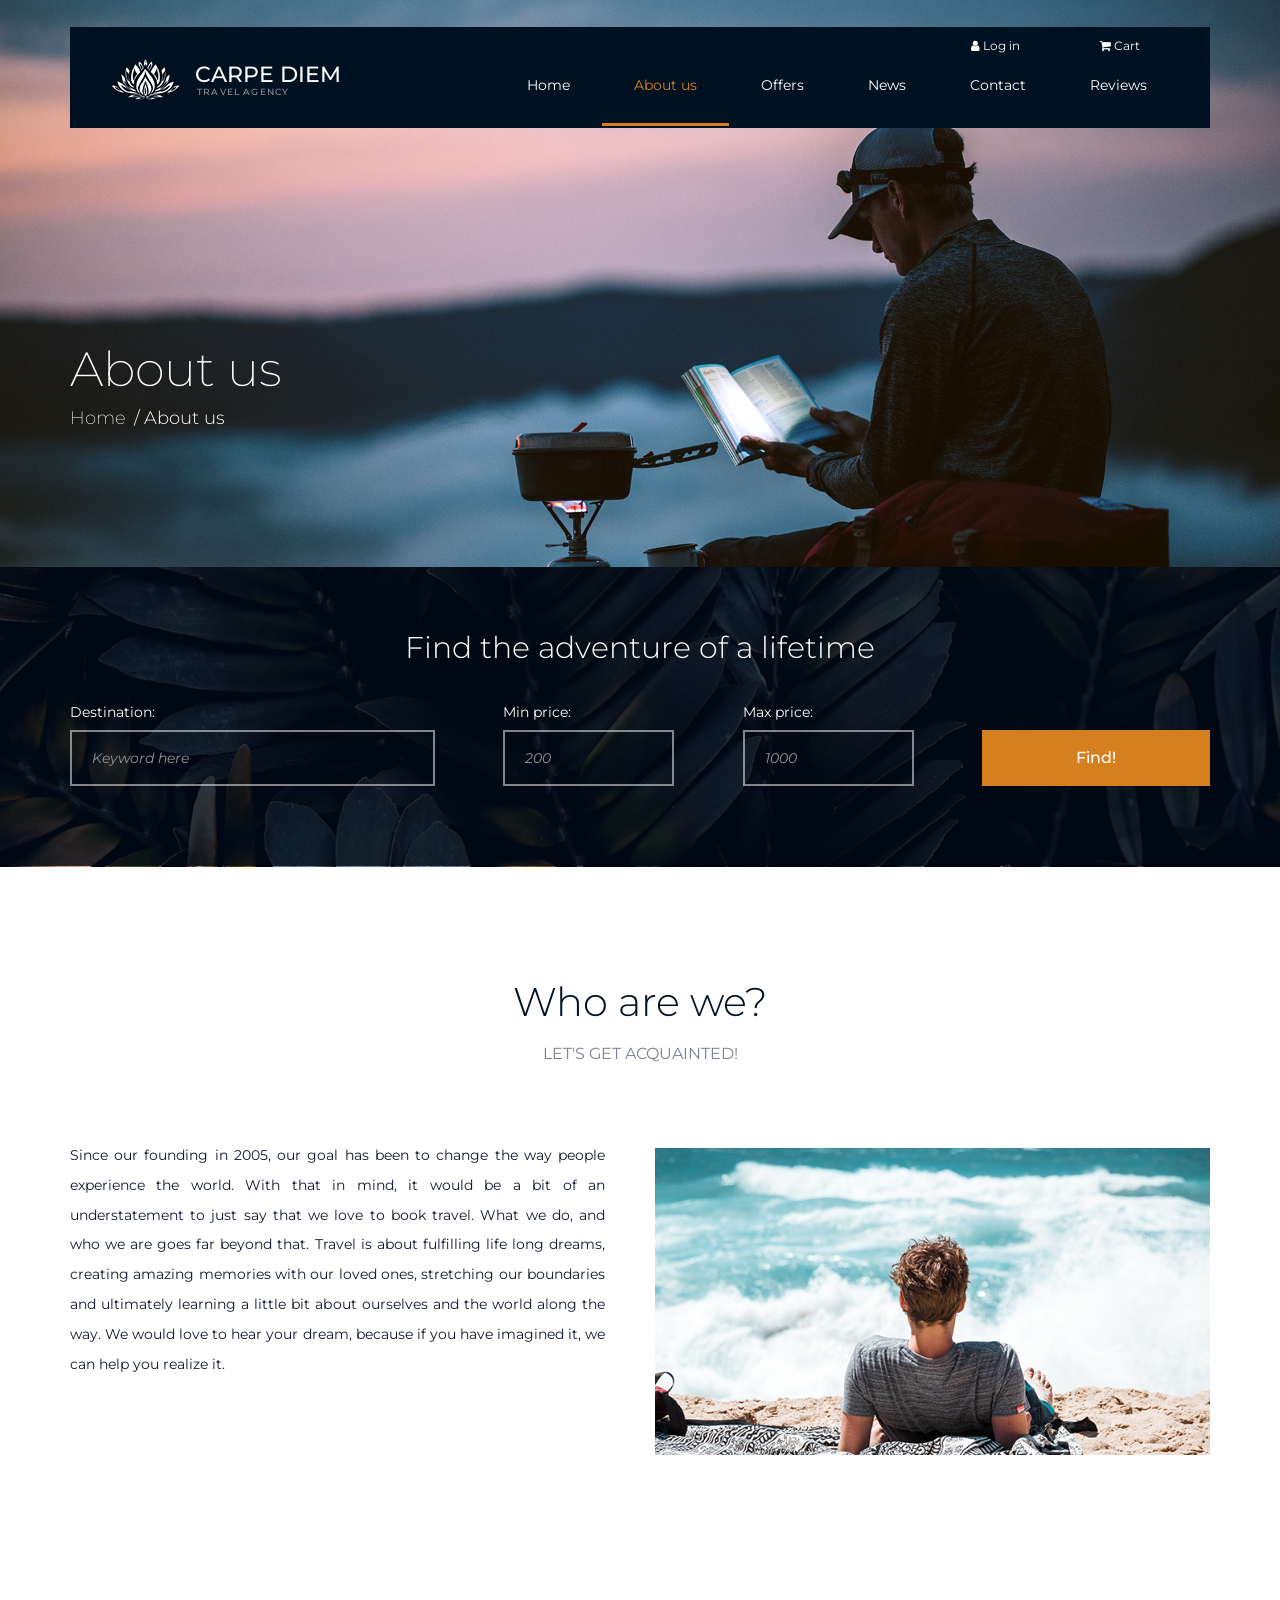
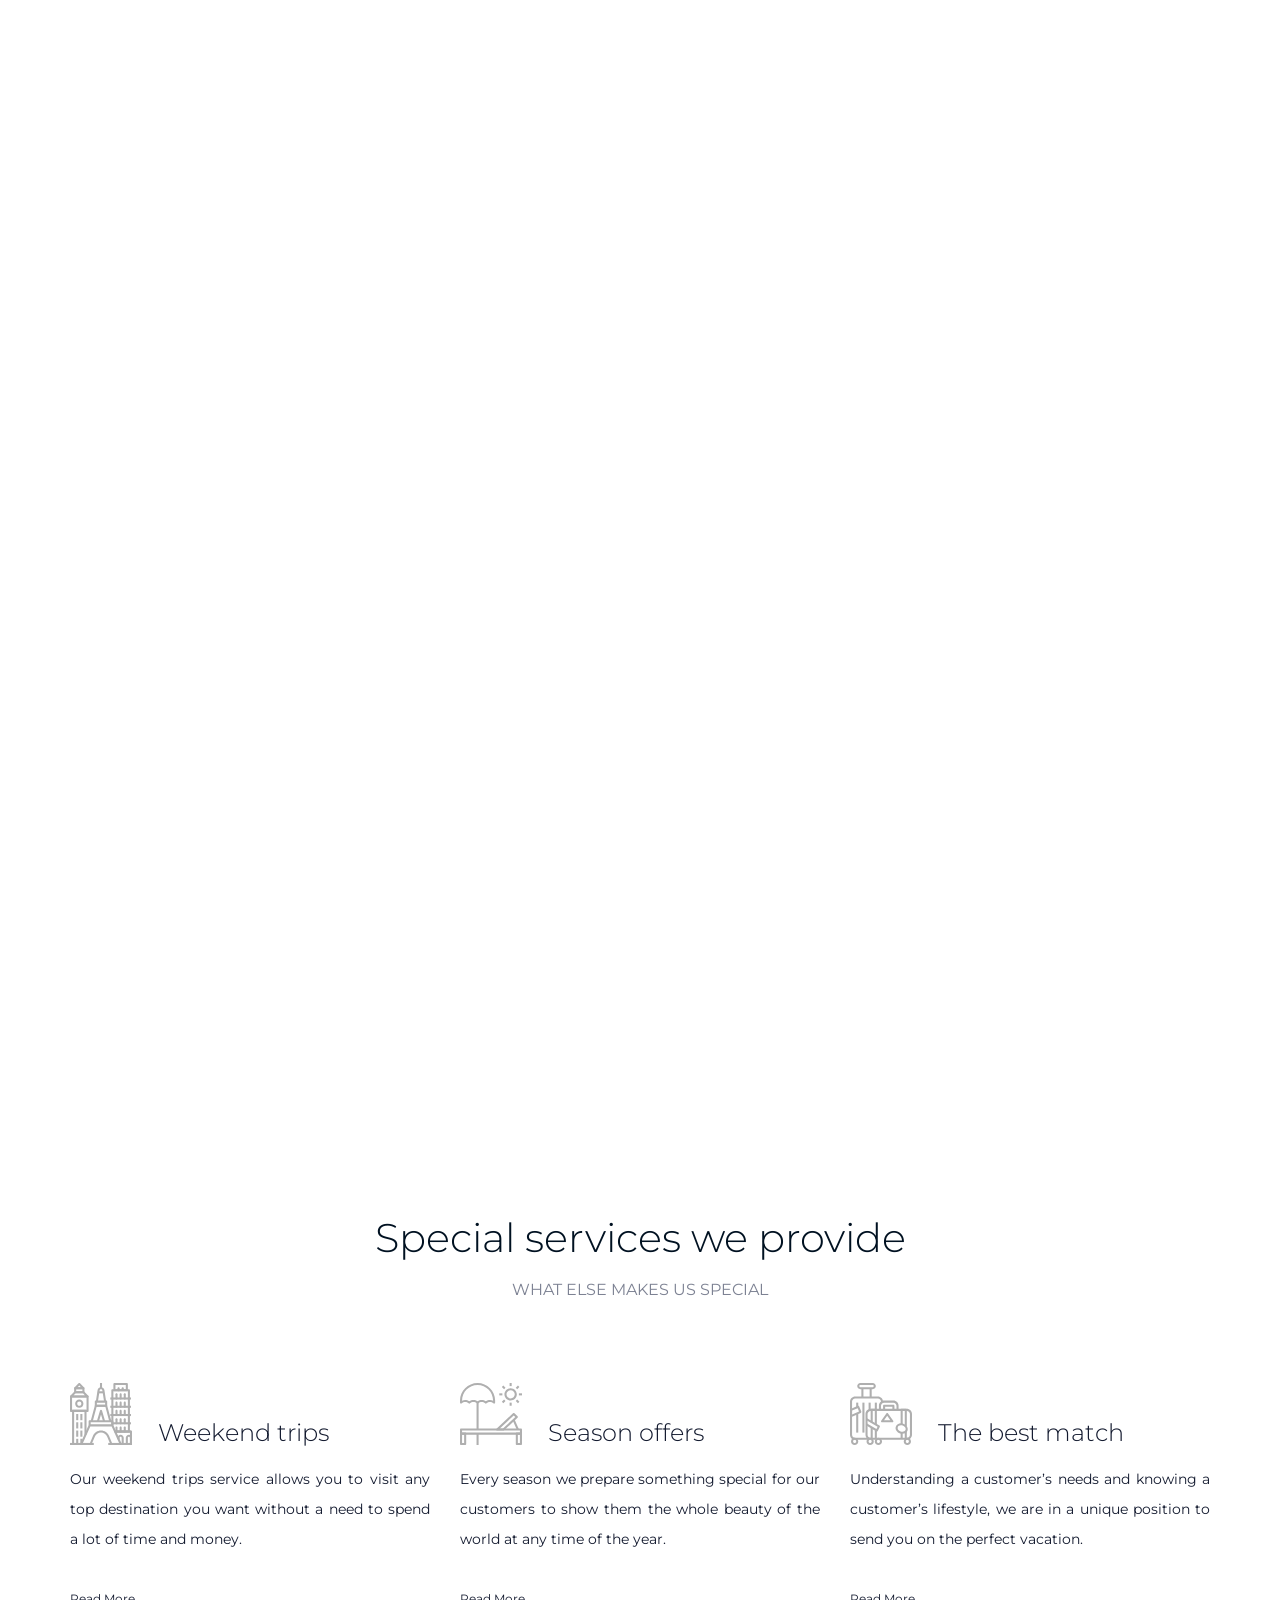
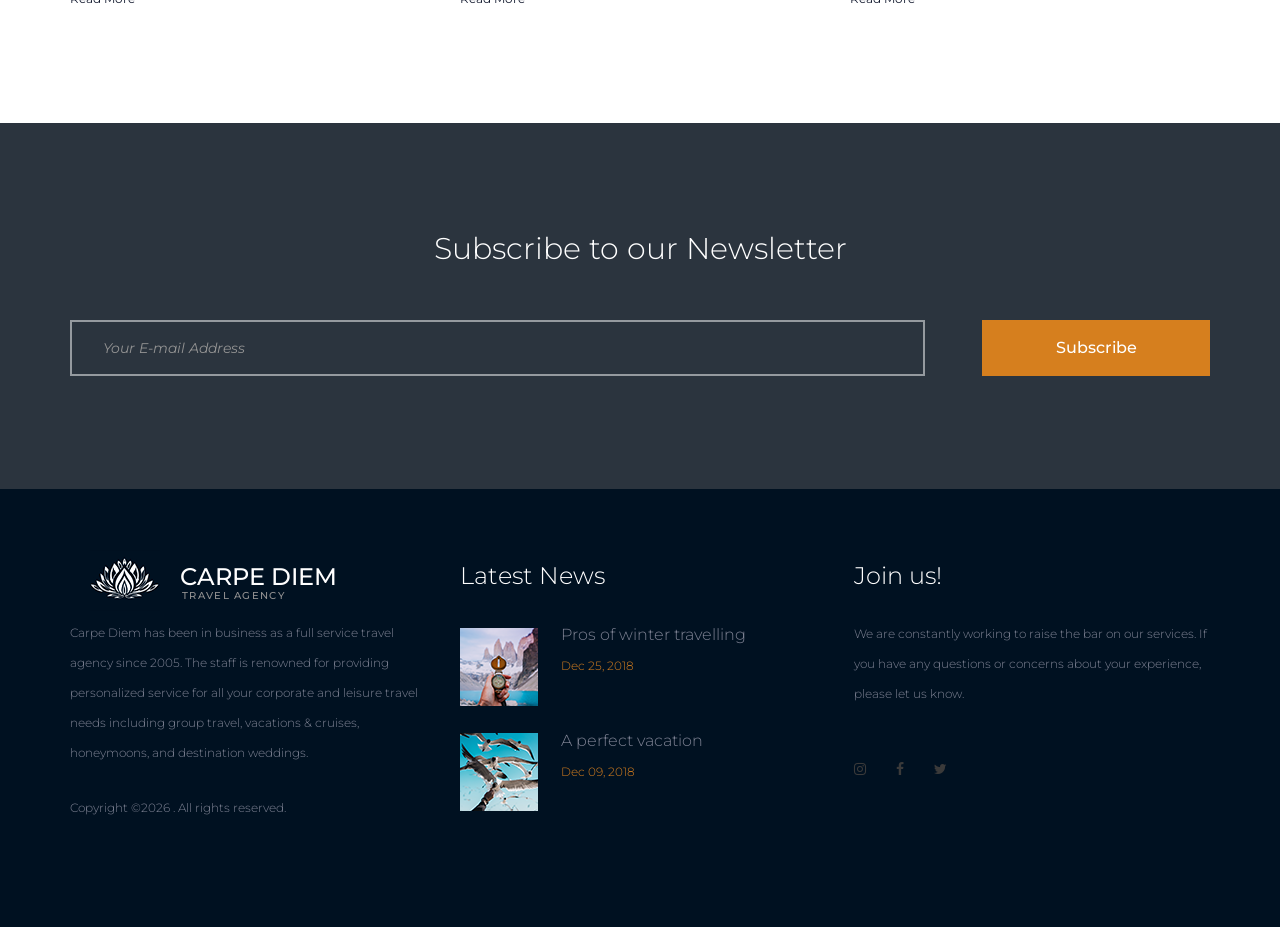
<file: src/TravelAgency_WebClient/about.html>
<!DOCTYPE html>
<html lang="en">
<head>
    <title>About Us</title>
    <meta charset="UTF-8">
    <meta name="description" content="Travel Agency Web Application">
    <meta name="viewport" content="width=device-width, initial-scale=1">
    <link rel="stylesheet" type="text/css" href="styles/normalize.css">
    <link rel="stylesheet" type="text/css" href="plugins/bootstrap4/bootstrap.min.css">
    <link rel="stylesheet" type="text/css" href="styles/main_styles.css">
    <link rel="stylesheet" type="text/css" href="styles/responsive.css">
    <link rel="stylesheet" type="text/css" href="styles/about_styles.css">
    <link rel="stylesheet" type="text/css" href="styles/about_responsive.css">
</head>
<body>
<div class="super-container">
    <!--Header-->
    <header>
        <div class="container">
            <div class="row">
                <div class="col">
                    <div class="header-container row">
                        <div class="logo-container col-md-4">
                            <div class="logo">
                                <div>Carpe Diem</div>
                                <div>travel agency</div>
                                <div class="logo-img">
                                    <img alt="logo" src="images/logo.png">
                                </div>
                            </div>
                        </div>
                        <div class="col-md-8">
                            <!-- <div class="user-access d-flex">
                                <div class="login ml-auto">
                                    <a href="login.html">
                                        <span class="fa fa-user"></span> Log in
                                    </a>
                                </div>
                                <div class="user-profile ml-auto">
                                    <a href="profile.html">
                                        <span class="fa fa-user"></span> Profile
                                    </a>
                                </div>
                                <div class="cart">
                                    <a href="cart.html">
                                        <span class="fa fa-shopping-cart"></span> Cart
                                    </a>
                                </div>
                            </div>-->
                            <div class="d-flex align-items-center justify-content-start">
                                <nav class="main-nav ml-auto">
                                    <ul class="main-nav-list">
                                        <li class="main-nav-item"><a href="index.html">Home</a></li>
                                        <li class="main-nav-item active"><a href="#">About us</a></li>
                                        <li class="main-nav-item"><a href="offers.html">Offers</a></li>
                                        <li class="main-nav-item"><a href="news.html">News</a></li>
                                        <li class="main-nav-item"><a href="contacts.html">Contact</a></li>
                                        <li class="main-nav-item"><a href="review.html">Reviews</a></li>
                                    </ul>
                                </nav>
                            </div>
                            <div class="hamburger d-flex align-items-center"><span class="fa fa-bars ml-auto"
                                                                                   aria-hidden="true"></span></div>
                        </div>
                    </div>
                </div>
            </div>
        </div>
    </header>
    <!-- Menu -->
    <section class="menu-container menu-mm">
        <div class="menu-close-container">
            <div class="menu-close"></div>
        </div>
        <div class="menu-inner menu-mm">
            <div class="menu menu-mm">
                <div class="menu-user-access-container menu-mm">
                    <ul class="menu-user-access menu-mm">
                        <li class="menu-user-access-item menu-mm"><a href="login.html"><span class="fa fa-user"
                                                                                    aria-hidden="true"></span> Log
                            In</a></li>
                        <li class="menu-user-access-item menu-mm"><a href="profile.html"><span class="fa fa-user"
                                                                                    aria-hidden="true"></span>
                            Profile</a></li>
                        <li class="menu-user-access-item menu-mm"><a href="cart.html"><span class="fa fa-shopping-cart"
                                                                                    aria-hidden="true"></span> Cart</a>
                        </li>
                    </ul>
                </div>
                <ul class="menu-list menu-mm">
                    <li class="main-menu-item menu-mm"><a href="index.html">Home</a></li>
                    <li class="main-menu-item menu-mm active"><a href="#">About us</a></li>
                    <li class="main-menu-item menu-mm"><a href="offers.html">Offers</a></li>
                    <li class="main-menu-item menu-mm"><a href="news.html">News</a></li>
                    <li class="main-menu-item menu-mm"><a href="contacts.html">Contact</a></li>
                    <li class="main-menu-item menu-mm"><a href="review.html">Reviews</a></li>
                </ul>
                <div class="menu-social-container menu-mm">
                    <ul class="menu-social menu-mm">
                        <li class="menu-social-item menu-mm"><a href="#"><span class="fa fa-instagram"
                                                                               aria-hidden="true"></span></a></li>
                        <li class="menu-social-item menu-mm"><a href="#"><span class="fa fa-facebook"
                                                                               aria-hidden="true"></span></a></li>
                        <li class="menu-social-item menu-mm"><a href="#"><span class="fa fa-twitter"
                                                                               aria-hidden="true"></span></a></li>
                    </ul>
                </div>
            </div>
        </div>
    </section>
    <!--Home block-->
    <section class="home">
        <div class="container">
            <div class="row">
                <div class="col">
                    <div class="home-content">
                        <div class="home-title">About us</div>
                        <div class="home-breadcrumbs">
                            <ul class="home-breadcrumbs-list">
                                <li class="home-breadcrumb">
                                    <a href="index.html">Home</a>
                                </li>
                                <li class="home-breadcrumb">About us</li>
                            </ul>
                        </div>
                    </div>
                </div>
            </div>
        </div>
    </section>
    <!--Search block-->
    <section class="search parallax-background" data-parallax="scroll"
             data-image-src="images/search.png" data-speed="0.6">
        <div class="overlay">
            <div class="container">
                <div class="row">
                    <div class="col-12">
                        <h3 class="container-top-title">Find the adventure of a lifetime</h3>
                        <div class="search-form-container">
                            <form action="#"
                                  class="search-form d-flex flex-md-row flex-column align-items-md-center align-items-start justify-content-md-between justify-content-start flex-wrap">
                                <div class="search-item">
                                    <label for="destination">Destination:</label>
                                    <input type="text" class="destination search-input" id="destination"
                                           placeholder="Keyword here"
                                           required>
                                </div>
                                <div class="search-item">
                                    <label for="min-price">Min price:</label>
                                    <input type="number" value="200" min="50" step="10"
                                           class="number-select search-input"
                                           id="min-price">
                                </div>
                                <div class="search-item">
                                    <label for="max-price">Max price:</label>
                                    <input type="number" value="1000" min="50" step="10"
                                           class="number-select search-input"
                                           id="max-price">
                                </div>
                                <div class="search-item">
                                    <button class="button search-button">Find!</button>
                                </div>
                            </form>
                        </div>
                    </div>
                </div>
            </div>
        </div>
    </section>
    <!--About block-->
    <section class="about">
        <div class="container">
            <div class="row">
                <div class="col">
                    <div class="container-title">
                        <h2>Who are we?</h2>
                        <span class="title-comment">Let's get acquainted!</span>
                    </div>
                    <div class="row">
                        <div class="col-lg-6 order-lg-1 order-2">
                            <div class="about-description">
                                <p>Since our founding in 2005, our goal has been to change the way people experience
                                    the
                                    world. With
                                    that in mind, it would be a bit of an understatement to just say that we love to
                                    book
                                    travel.
                                    What we do, and who we are goes far beyond that. Travel is about fulfilling life
                                    long
                                    dreams,
                                    creating amazing memories with our loved ones, stretching our boundaries and
                                    ultimately
                                    learning
                                    a little bit about ourselves and the world along the way. We would love to hear
                                    your
                                    dream,
                                    because if you have imagined it, we can help you realize it.</p>
                            </div>
                        </div>
                        <div class="col-lg-6 order-lg-2 order-1">
                            <div class="about-image">
                                <img src="images/about.png" alt="Seaside picture">
                            </div>
                        </div>
                    </div>
                </div>
            </div>
        </div>
    </section>
    <!--Milestones block-->
    <section class="milestones parallax-background" data-parallax="scroll"
             data-image-src="images/about-facts.png" data-speed="0.6">
        <div class="container">
            <div class="row">
                <div class="col">
                    <div class="container-title">
                        <h2>Fun facts about our agency</h2>
                        <span class="title-comment">With you we can achieve even more</span>
                    </div>
                </div>
            </div>
            <div class="row">
                <div class="col">
                    <div class="milestones-description">
                        <p>Carpe Diem has been in business as a full service travel agency since 2005. The staff is
                            renowned for
                            providing personalized service for all your corporate and leisure travel needs including
                            group
                            travel,
                            vacations & cruises, honeymoons, and destination weddings. Our corporate agents are veterans
                            at
                            corporate travel and our leisure agents have traveled the globe and are able to provide
                            information
                            and
                            suggestions to truly tailor a vacation, wedding, or group trip to meet your needs and
                            preferences.
                            In our aim to provide the best service, we offer you unbiased information on your best air,
                            car,
                            hotel,
                            rail and cruise options. Our preferred relationships will be available to you with
                            value-added
                            amenities and supplier discounts. Because good Travel Specialists know their customers so
                            well,
                            their expert
                            guidance can put your mind at ease and make you confident with your selections and
                            purchases.</p>
                        <p>Travel Specialists have access to the myriad of airfares, hotel rates, package tours, and
                            cruise
                            vacations worldwide and are Internet savvy. Accompanied by strong working relationships with
                            travel
                            suppliers,
                            often the best deal lies with the people who know where to look. They can clarify the fine
                            print on
                            cancellation penalties and restrictions thereby preventing headaches later on for travelers
                            unaware
                            of the
                            terms and conditions of their purchase. Moreover, they understand that repeat customers are
                            the best
                            form of advertising. That is why agents make themselves available and respond quickly to
                            customer
                            needs.</p>
                        <p>Like a good doctor, attorney, or accountant, your Travel Specialist knows you, your
                            lifestyle, and
                            tastes. Armed with this knowledge and statistical information stored confidentially through
                            state-of-the-art
                            technology, an agent becomes a trusted advisor. Travel Specialists become travel experts
                            through
                            their first-hand knowledge of a destination, continuing education, and customer feedback.
                            They are
                            are adept
                            at matching the right destination and the right hotel with the traveler. Understanding a
                            customer’s
                            needs and knowing a customer’s lifestyle, agents are in a unique position to send you on the
                            perfect
                            vacation.</p>
                    </div>
                </div>
            </div>
            <div class="row milestones-container">
                <div class="col-lg-3">
                    <div class="milestone">
                        <div class="milestone-icon"><img src="images/milestone_1.svg" alt="icon"></div>
                        <div class="milestone-counter" data-end-value="15">0</div>
                        <div class="milestone-text">Mountains Climbed</div>
                    </div>
                </div>
                <div class="col-lg-3">
                    <div class="milestone">
                        <div class="milestone-icon"><img src="images/milestone_2.svg" alt="icon"></div>
                        <div class="milestone-counter" data-end-value="200">0</div>
                        <div class="milestone-text">Destinations Visited</div>
                    </div>
                </div>
                <div class="col-lg-3">
                    <div class="milestone">
                        <div class="milestone-icon"><img src="images/milestone_3.svg" alt="icon"></div>
                        <div class="milestone-counter" data-end-value="10500">0</div>
                        <div class="milestone-text">Photos Taken</div>
                    </div>
                </div>
                <div class="col-lg-3">
                    <div class="milestone">
                        <div class="milestone-icon"><img src="images/milestone_4.svg" alt="icon"></div>
                        <div class="milestone-counter" data-end-value="300">0</div>
                        <div class="milestone-text">Cruises Organized</div>
                    </div>
                </div>
            </div>
        </div>
    </section>
    <!--Services block-->
    <section class="services">
        <div class="container">
            <div class="row">
                <div class="col">
                    <div class="container-title">
                        <h2>Special services we provide</h2>
                        <span class="title-comment">What else makes us special</span>
                    </div>
                </div>
            </div>
            <div class="row services-container">
                <div class="col-lg-4 services-col">
                    <div class="icon-box">
                        <div class="icon-box-image">
                            <svg class="svg" xmlns="http://www.w3.org/2000/svg"
                                 xmlns:xlink="http://www.w3.org/1999/xlink" version="1.1" id="Capa_1" x="0px"
                                 y="0px"
                                 viewBox="0 0 512.002 512.002"
                                 style="enable-background:new 0 0 512.002 512.002;"
                                 xml:space="preserve" width="512px" height="512px">
                                <g><g><path d="M425.935,500.004l-68.267-153.6c-1.374-3.089-4.42-5.069-7.799-5.069H162.135c-3.371,0-6.426,1.98-7.791,5.069    l-68.267,153.6c-1.178,2.637-0.93,5.692,0.64,8.115c1.57,2.423,4.267,3.883,7.151,3.883h76.8c3.439,0,6.554-2.065,7.876-5.248    l26.291-62.993c8.61-20.753,28.681-34.159,51.149-34.159c0.026-0.009,0.026-0.009,0.043,0c22.46,0,42.53,13.406,51.149,34.176    l26.283,62.976c1.323,3.183,4.437,5.248,7.876,5.248h76.8c2.893,0,5.589-1.459,7.159-3.883    C426.865,505.696,427.112,502.65,425.935,500.004z M347.018,494.935l-24.09-57.711c-11.264-27.145-37.521-44.689-66.91-44.689    c-0.017,0-0.026,0-0.043,0c-29.38,0-55.646,17.536-66.901,44.672l-24.09,57.728h-57.984l60.681-136.533H344.33l60.672,136.533    H347.018z"
                                          fill="#afafaf"/></g></g>
                                <g><g><path d="M349.869,307.202H162.135c-4.71,0-8.533,3.814-8.533,8.533v34.133h17.067v-25.6h170.667v25.6h17.067v-34.133    C358.402,311.017,354.587,307.202,349.869,307.202z"
                                          fill="#afafaf"/></g></g>
                                <g><g><path d="M306.912,185.534c-0.99-3.729-4.378-6.332-8.243-6.332h-85.333c-3.866,0-7.253,2.603-8.252,6.332l-34.133,128    l16.495,4.403l32.444-121.668h72.218l32.452,121.668l16.486-4.403L306.912,185.534z"
                                          fill="#afafaf"/></g></g>
                                <g><g><path d="M264.177,227.953c-1.084-3.61-4.412-6.084-8.175-6.084c-3.763,0-7.091,2.475-8.175,6.084l-25.6,85.333l16.35,4.898    l17.425-58.086l17.425,58.086l16.35-4.898L264.177,227.953z"
                                          fill="#afafaf"/></g></g>
                                <g><g><path d="M298.669,145.069h-85.333c-4.71,0-8.533,3.823-8.533,8.533v34.133c0,4.71,3.823,8.533,8.533,8.533h85.333    c4.719,0,8.533-3.823,8.533-8.533v-34.133C307.202,148.892,303.387,145.069,298.669,145.069z M290.135,179.202h-68.267v-17.067    h68.267V179.202z"
                                          fill="#afafaf"/></g></g>
                                <g><g><path d="M284.077,58.566c-1.929-13.935-13.995-24.431-28.041-24.431c-0.017,0-0.034,0-0.051,0    c-14.054,0-26.12,10.496-28.04,24.294l-14.507,93.867l16.87,2.611l14.524-93.995c0.768-5.538,5.564-9.711,11.17-9.711    c0,0,0,0,0.009,0h0.009c5.589,0,10.394,4.173,11.179,9.839l14.507,93.867l16.862-2.611L284.077,58.566z"
                                          fill="#afafaf"/></g></g>
                                <g><g><rect x="247.469" y="0.002" width="17.067" height="42.667" fill="#afafaf"/></g></g>
                                <g><g><rect x="230.402" y="68.269" width="42.667" height="17.067" fill="#afafaf"/></g></g>
                                <g><g><rect x="0.002" y="494.935" width="196.267" height="17.067" fill="#afafaf"/></g></g>
                                <g><g><rect x="315.735" y="494.935" width="119.467" height="17.067" fill="#afafaf"/></g></g>
                                <g><g><path d="M145.069,102.402H8.535c-4.71,0-8.533,3.823-8.533,8.533v119.467c0,4.71,3.823,8.533,8.533,8.533h136.533    c4.71,0,8.533-3.823,8.533-8.533V110.935C153.602,106.225,149.779,102.402,145.069,102.402z M136.535,221.869H17.069v-102.4    h119.467V221.869z"
                                          fill="#afafaf"/></g></g>
                                <g><g><path d="M151.102,104.902l-34.133-34.133c-1.596-1.604-3.772-2.5-6.033-2.5H42.669c-2.261,0-4.437,0.896-6.033,2.5L2.502,104.902    c-2.44,2.441-3.174,6.11-1.852,9.301c1.323,3.183,4.437,5.265,7.885,5.265h136.533c3.448,0,6.562-2.082,7.885-5.265    C154.276,111.012,153.542,107.343,151.102,104.902z M29.135,102.402l17.067-17.067h61.201l17.067,17.067H29.135z"
                                          fill="#afafaf"/></g></g>
                                <g><g><path d="M76.802,136.535c-18.825,0-34.133,15.309-34.133,34.133s15.309,34.133,34.133,34.133s34.133-15.309,34.133-34.133    S95.626,136.535,76.802,136.535z M76.802,187.735c-9.412,0-17.067-7.654-17.067-17.067c0-9.412,7.654-17.067,17.067-17.067    c9.412,0,17.067,7.654,17.067,17.067C93.869,180.081,86.214,187.735,76.802,187.735z"
                                          fill="#afafaf"/></g></g>
                                <g><g><path d="M128.002,221.869h-102.4c-4.71,0-8.533,3.823-8.533,8.533v281.6h17.067V238.935h85.333v187.733h17.067V230.402    C136.535,225.692,132.712,221.869,128.002,221.869z"
                                          fill="#afafaf"/></g></g>
                                <g><g><path d="M110.935,34.135H42.669c-4.71,0-8.533,3.823-8.533,8.533v34.133c0,4.71,3.823,8.533,8.533,8.533h68.267    c4.71,0,8.533-3.823,8.533-8.533V42.669C119.469,37.958,115.646,34.135,110.935,34.135z M102.402,68.269h-51.2V51.202h51.2V68.269    z"
                                          fill="#afafaf"/></g></g>
                                <g><g><path d="M116.968,36.636L82.835,2.502c-3.337-3.336-8.73-3.336-12.066,0L36.635,36.636c-2.441,2.441-3.174,6.11-1.852,9.301    c1.323,3.183,4.437,5.265,7.885,5.265h68.267c3.447,0,6.562-2.082,7.885-5.265C120.143,42.746,119.409,39.076,116.968,36.636z     M63.268,34.135l13.534-13.534l13.534,13.534H63.268z"
                                          fill="#afafaf"/></g></g>
                                <g><g><rect x="51.202" y="256.002" width="17.067" height="51.2" fill="#afafaf"/></g></g>
                                <g><g><rect x="85.335" y="256.002" width="17.067" height="51.2" fill="#afafaf"/></g></g>
                                <g><g><rect x="51.202" y="460.802" width="17.067" height="51.2" fill="#afafaf"/></g></g>
                                <g><g><rect x="85.335" y="460.802" width="17.067" height="51.2" fill="#afafaf"/></g></g>
                                <g><g><rect x="51.202" y="392.535" width="17.067" height="51.2" fill="#afafaf"/></g></g>
                                <g><g><rect x="85.335" y="392.535" width="17.067" height="51.2" fill="#afafaf"/></g></g>
                                <g><g><rect x="51.202" y="324.269" width="17.067" height="51.2" fill="#afafaf"/></g></g>
                                <g><g><rect x="85.335" y="324.269" width="17.067" height="51.2" fill="#afafaf"/></g></g>
                                <g><g><path d="M486.402,51.202H349.869c-4.719,0-8.533,3.823-8.533,8.533v290.133h17.067v-281.6h119.467v324.267h-102.4v17.067h110.933    c4.719,0,8.533-3.814,8.533-8.533V59.735C494.935,55.025,491.121,51.202,486.402,51.202z"
                                          fill="#afafaf"/></g></g>
                                <g><g><rect x="332.802" y="119.469" width="170.667" height="17.067" fill="#afafaf"/></g></g>
                                <g><g><path d="M418.135,85.335c-4.719,0-8.533,3.823-8.533,8.533v34.133c0,4.71,3.814,8.533,8.533,8.533s8.533-3.823,8.533-8.533V93.869    C426.669,89.158,422.854,85.335,418.135,85.335z"
                                          fill="#afafaf"/></g></g>
                                <g><g><path d="M384.002,85.335c-4.719,0-8.533,3.823-8.533,8.533v34.133c0,4.71,3.814,8.533,8.533,8.533    c4.719,0,8.533-3.823,8.533-8.533V93.869C392.535,89.158,388.721,85.335,384.002,85.335z"
                                          fill="#afafaf"/></g></g>
                                <g><g><path d="M452.269,85.335c-4.719,0-8.533,3.823-8.533,8.533v34.133c0,4.71,3.814,8.533,8.533,8.533    c4.719,0,8.533-3.823,8.533-8.533V93.869C460.802,89.158,456.988,85.335,452.269,85.335z"
                                          fill="#afafaf"/></g></g>
                                <g><g><path d="M469.335,0.002h-102.4c-4.719,0-8.533,3.823-8.533,8.533v51.2c0,4.71,3.814,8.533,8.533,8.533h102.4    c4.719,0,8.533-3.823,8.533-8.533v-51.2C477.869,3.825,474.054,0.002,469.335,0.002z M460.802,51.202h-85.333V17.069h85.333    V51.202z"
                                          fill="#afafaf"/></g></g>
                                <g><g><path d="M401.069,34.135c-4.719,0-8.533,3.823-8.533,8.533v17.067c0,4.71,3.814,8.533,8.533,8.533    c4.719,0,8.533-3.823,8.533-8.533V42.669C409.602,37.958,405.788,34.135,401.069,34.135z"
                                          fill="#afafaf"/></g></g>
                                <g><g><path d="M435.202,34.135c-4.719,0-8.533,3.823-8.533,8.533v8.533c0,4.71,3.814,8.533,8.533,8.533s8.533-3.823,8.533-8.533v-8.533    C443.735,37.958,439.921,34.135,435.202,34.135z"
                                          fill="#afafaf"/></g></g>
                                <g><g><path d="M503.469,392.535h-128v17.067h119.467v102.4h17.067V401.069C512.002,396.35,508.188,392.535,503.469,392.535z"
                                          fill="#afafaf"/></g></g>
                                <g><g><path d="M418.135,426.669c-14.114,0-25.6,11.486-25.6,25.6v13.056h17.067v-13.056c0-4.71,3.823-8.533,8.533-8.533    s8.533,3.823,8.533,8.533v51.2h17.067v-51.2C443.735,438.155,432.249,426.669,418.135,426.669z"
                                          fill="#afafaf"/></g></g>
                                <g><g><rect x="418.135" y="494.935" width="85.333" height="17.067" fill="#afafaf"/></g></g>
                                <g><g><path d="M486.402,426.669c-14.114,0-25.6,11.486-25.6,25.6v51.2h17.067v-51.2c0-4.71,3.823-8.533,8.533-8.533    s8.533,3.823,8.533,8.533v51.2h17.067v-51.2C512.002,438.155,500.516,426.669,486.402,426.669z"
                                          fill="#afafaf"/></g></g>
                                <g><g><rect x="332.802" y="187.735" width="170.667" height="17.067" fill="#afafaf"/></g></g>
                                <g><g><path d="M418.135,153.602c-4.719,0-8.533,3.823-8.533,8.533v34.133c0,4.71,3.814,8.533,8.533,8.533s8.533-3.823,8.533-8.533    v-34.133C426.669,157.425,422.854,153.602,418.135,153.602z"
                                          fill="#afafaf"/></g></g>
                                <g><g><path d="M384.002,153.602c-4.719,0-8.533,3.823-8.533,8.533v34.133c0,4.71,3.814,8.533,8.533,8.533    c4.719,0,8.533-3.823,8.533-8.533v-34.133C392.535,157.425,388.721,153.602,384.002,153.602z"
                                          fill="#afafaf"/></g></g>
                                <g><g><path d="M452.269,153.602c-4.719,0-8.533,3.823-8.533,8.533v34.133c0,4.71,3.814,8.533,8.533,8.533    c4.719,0,8.533-3.823,8.533-8.533v-34.133C460.802,157.425,456.988,153.602,452.269,153.602z"
                                          fill="#afafaf"/></g></g>
                                <g><g><rect x="332.802" y="256.002" width="170.667" height="17.067" fill="#afafaf"/></g></g>
                                <g><g><path d="M418.135,221.869c-4.719,0-8.533,3.823-8.533,8.533v34.133c0,4.719,3.814,8.533,8.533,8.533s8.533-3.814,8.533-8.533    v-34.133C426.669,225.692,422.854,221.869,418.135,221.869z"
                                          fill="#afafaf"/></g></g>
                                <g><g><path d="M384.002,221.869c-4.719,0-8.533,3.823-8.533,8.533v34.133c0,4.719,3.814,8.533,8.533,8.533    c4.719,0,8.533-3.814,8.533-8.533v-34.133C392.535,225.692,388.721,221.869,384.002,221.869z"
                                          fill="#afafaf"/></g></g>
                                <g><g><path d="M452.269,221.869c-4.719,0-8.533,3.823-8.533,8.533v34.133c0,4.719,3.814,8.533,8.533,8.533    c4.719,0,8.533-3.814,8.533-8.533v-34.133C460.802,225.692,456.988,221.869,452.269,221.869z"
                                          fill="#afafaf"/></g></g>
                                <g><g><rect x="349.869" y="324.269" width="153.6" height="17.067" fill="#afafaf"/></g></g>
                                <g><g><path d="M418.135,290.135c-4.719,0-8.533,3.814-8.533,8.533v34.133c0,4.719,3.814,8.533,8.533,8.533s8.533-3.814,8.533-8.533    v-34.133C426.669,293.95,422.854,290.135,418.135,290.135z"
                                          fill="#afafaf"/></g></g>
                                <g><g><path d="M384.002,290.135c-4.719,0-8.533,3.814-8.533,8.533v34.133c0,4.719,3.814,8.533,8.533,8.533    c4.719,0,8.533-3.814,8.533-8.533v-34.133C392.535,293.95,388.721,290.135,384.002,290.135z"
                                          fill="#afafaf"/></g></g>
                                <g><g><path d="M452.269,290.135c-4.719,0-8.533,3.814-8.533,8.533v34.133c0,4.719,3.814,8.533,8.533,8.533    c4.719,0,8.533-3.814,8.533-8.533v-34.133C460.802,293.95,456.988,290.135,452.269,290.135z"
                                          fill="#afafaf"/></g></g>
                                <g><g><rect x="366.935" y="392.535" width="136.533" height="17.067" fill="#afafaf"/></g></g>
                                <g><g><path d="M418.135,358.402c-4.719,0-8.533,3.814-8.533,8.533v34.133c0,4.719,3.814,8.533,8.533,8.533s8.533-3.814,8.533-8.533    v-34.133C426.669,362.217,422.854,358.402,418.135,358.402z"
                                          fill="#afafaf"/></g></g>
                                <g><g><path d="M384.002,358.402c-4.719,0-8.533,3.814-8.533,8.533v34.133c0,4.719,3.814,8.533,8.533,8.533    c4.719,0,8.533-3.814,8.533-8.533v-34.133C392.535,362.217,388.721,358.402,384.002,358.402z"
                                          fill="#afafaf"/></g></g>
                                <g><g><path d="M452.269,358.402c-4.719,0-8.533,3.814-8.533,8.533v34.133c0,4.719,3.814,8.533,8.533,8.533    c4.719,0,8.533-3.814,8.533-8.533v-34.133C460.802,362.217,456.988,358.402,452.269,358.402z"
                                          fill="#afafaf"/></g></g>
                                <g></g>
                                <g></g>
                                <g></g>
                                <g></g>
                                <g></g>
                                <g></g>
                                <g></g>
                                <g></g>
                                <g></g>
                                <g></g>
                                <g></g>
                                <g></g>
                                <g></g>
                                <g></g>
                                <g></g>
                            </svg>
                        </div>
                        <div class="icon-box-title">Weekend trips</div>
                        <p class="icon-box-text">Our weekend trips service allows you to visit any top
                            destination you
                            want without a need to spend a lot of time and money.</p>
                        <a href="#" class="icon-box-more">Read More</a>
                    </div>
                </div>
                <div class="col-lg-4 services-col">
                    <div class="icon-box">
                        <div class="icon-box-image">
                            <svg class="svg" version="1.1" id="Capa_1" xmlns="http://www.w3.org/2000/svg"
                                 xmlns:xlink="http://www.w3.org/1999/xlink" x="0px" y="0px"
                                 viewBox="0 0 512 512" style="enable-background:new 0 0 512 512;"
                                 xml:space="preserve">
                                <g><g><path d="M503.467,375.467H8.533C3.823,375.467,0,379.281,0,384v34.133c0,4.719,3.823,8.533,8.533,8.533h494.933
                                			c4.719,0,8.533-3.814,8.533-8.533V384C512,379.281,508.186,375.467,503.467,375.467z M494.933,409.6H17.067v-17.067h477.867V409.6
                                			z"/></g></g>
                                <g><g><path d="M42.667,409.6H8.533c-4.71,0-8.533,3.814-8.533,8.533v85.333C0,508.186,3.823,512,8.533,512h34.133
                                			c4.71,0,8.533-3.814,8.533-8.533v-85.333C51.2,413.414,47.377,409.6,42.667,409.6z M34.133,494.933H17.067v-68.267h17.067V494.933
                                			z"/></g></g>
                                <g><g><path d="M503.467,409.6h-34.133c-4.719,0-8.533,3.814-8.533,8.533v85.333c0,4.719,3.814,8.533,8.533,8.533h34.133
                                			c4.719,0,8.533-3.814,8.533-8.533v-85.333C512,413.414,508.186,409.6,503.467,409.6z M494.933,494.933h-17.067v-68.267h17.067
                                			V494.933z"/></g></g>
                                <g><g><path d="M475.366,275.558l-25.6-25.6c-3.268-3.251-8.516-3.345-11.87-0.188l-136.533,128c-2.56,2.398-3.388,6.11-2.099,9.37
                                			c1.289,3.251,4.437,5.393,7.936,5.393h51.2c2.142,0,4.207-0.811,5.794-2.27l110.933-102.4c1.698-1.579,2.688-3.78,2.739-6.101
                                			C477.909,279.441,477.005,277.197,475.366,275.558z M355.063,375.467h-26.291l114.765-107.588l13.474,13.474L355.063,375.467z"/></g></g>
                                <g><g><rect x="452.254" y="303.595"
                                                  transform="matrix(0.9138 -0.4061 0.4061 0.9138 -100.6499 216.9147)"
                                                  width="17.066" height="84.043"/></g></g>
                                <g><g><path d="M145.067,0C65.075,0,0,65.075,0,145.067v17.067c0,3.447,2.082,6.562,5.274,7.885c3.174,1.323,6.852,0.597,9.293-1.843
                                			c15.497-15.471,40.713-15.471,56.209,0c3.328,3.328,8.73,3.328,12.058,0c15.497-15.471,40.713-15.471,56.209,0
                                			c3.328,3.328,8.73,3.328,12.058,0c15.497-15.471,40.713-15.471,56.209,0c3.328,3.328,8.73,3.328,12.058,0
                                			c15.488-15.471,40.721-15.479,56.201,0c1.63,1.621,3.814,2.492,6.033,2.492c1.101,0,2.21-0.213,3.268-0.649
                                			c3.191-1.323,5.265-4.437,5.265-7.885v-17.067C290.133,65.075,225.058,0,145.067,0z M273.067,145.562
                                			c-19.012-9.566-42.308-7.799-59.733,5.299c-10.069-7.569-22.101-11.358-34.133-11.358s-24.064,3.789-34.133,11.358
                                			c-20.13-15.13-48.137-15.13-68.267,0c-17.425-13.099-40.721-14.874-59.733-5.299v-0.495c0-70.579,57.421-128,128-128
                                			s128,57.421,128,128V145.562z"/></g></g>
                                <g><g><path d="M418.133,42.667c-28.237,0-51.2,22.963-51.2,51.2c0,28.237,22.963,51.2,51.2,51.2c28.237,0,51.2-22.963,51.2-51.2
                                			C469.333,65.63,446.37,42.667,418.133,42.667z M418.133,128C399.309,128,384,112.691,384,93.867
                                			c0-18.825,15.309-34.133,34.133-34.133s34.133,15.309,34.133,34.133C452.267,112.691,436.958,128,418.133,128z"/></g></g>
                                <g><g><rect x="409.6" width="17.067" height="25.6"/></g></g>
                                <g><g><rect x="486.4" y="85.333" width="25.6" height="17.067"/></g></g>
                                <g><g><rect x="324.267" y="85.333" width="25.6" height="17.067"/></g></g>
                                <g><g><rect x="462.68" y="28.002"
                                                  transform="matrix(0.7071 -0.7071 0.7071 0.7071 113.4285 346.9106)"
                                                  width="25.583" height="17.066"/></g></g>
                                <g><g><rect x="347.998" y="142.708"
                                                  transform="matrix(0.7071 -0.7071 0.7071 0.7071 -1.271 299.4148)"
                                                  width="25.583" height="17.066"/></g></g>
                                <g><g><rect x="466.932" y="138.41"
                                              transform="matrix(0.707 -0.7072 0.7072 0.707 32.378 380.5534)"
                                              width="17.067" height="25.583"/></g></g>
                                <g><g><rect x="352.246" y="23.693"
                                              transform="matrix(0.707 -0.7072 0.7072 0.707 79.903 265.8344)"
                                              width="17.067" height="25.583"/></g></g>
                                <g><g><rect x="409.6" y="162.133" width="17.067" height="25.6"/></g></g>
                                <g><g><rect x="136.533" y="162.133" width="17.067" height="221.867"/></g></g>
                                <g><g><rect x="136.533" y="418.133" width="17.067" height="93.867"/></g></g>
                                <g></g>
                                <g></g>
                                <g></g>
                                <g></g>
                                <g></g>
                                <g></g>
                                <g></g>
                                <g></g>
                                <g></g>
                                <g></g>
                                <g></g>
                                <g></g>
                                <g></g>
                                <g></g>
                                <g></g>
                            </svg>
                        </div>
                        <div class="icon-box-title">Season offers</div>
                        <p class="icon-box-text">Every season we prepare something special for our customers to
                            show
                            them the whole beauty of the world at any time of the year.</p>
                        <a href="#" class="icon-box-more">Read More</a>
                    </div>
                </div>
                <div class="col-lg-4 services-col">
                    <div class="icon-box">
                        <div class="icon-box-image">
                            <svg class="svg" version="1.1" id="Capa_1" xmlns="http://www.w3.org/2000/svg"
                                 xmlns:xlink="http://www.w3.org/1999/xlink" x="0px" y="0px"
                                 viewBox="0 0 512 512" style="enable-background:new 0 0 512 512;"
                                 xml:space="preserve">
                                <g><g><path d="M230.4,110.933H42.667C19.14,110.933,0,130.074,0,153.6v273.067c0,23.526,19.14,42.667,42.667,42.667H153.6v-17.067
                                			H42.667c-14.114,0-25.6-11.486-25.6-25.6V153.6c0-14.114,11.486-25.6,25.6-25.6H230.4c14.114,0,25.6,11.486,25.6,25.6v8.533
                                			h17.067V153.6C273.067,130.074,253.926,110.933,230.4,110.933z"/></g></g>
                                <g><g><path d="M187.733,0h-102.4c-14.114,0-25.6,11.486-25.6,25.6s11.486,25.6,25.6,25.6h102.4c14.114,0,25.6-11.486,25.6-25.6
                                			S201.847,0,187.733,0z M187.733,34.133h-102.4c-4.702,0-8.533-3.831-8.533-8.533c0-4.702,3.831-8.533,8.533-8.533h102.4
                                			c4.702,0,8.533,3.831,8.533,8.533C196.267,30.302,192.435,34.133,187.733,34.133z"/></g></g>
                                <g><g><rect x="93.867" y="42.667" width="17.067" height="76.8"/></g></g>
                                <g><g><rect x="162.133" y="42.667" width="17.067" height="76.8"/></g></g>
                                <g><g><rect x="51.2" y="256" width="17.067" height="153.6"/></g></g>
                                <g><g><rect x="153.6" y="162.133" width="17.067" height="68.267"/></g></g>
                                <g><g><path d="M38.4,452.267c-16.469,0-29.867,13.397-29.867,29.867S21.931,512,38.4,512c16.469,0,29.867-13.397,29.867-29.867
                                			S54.869,452.267,38.4,452.267z M38.4,494.933c-7.057,0-12.8-5.743-12.8-12.8s5.743-12.8,12.8-12.8s12.8,5.743,12.8,12.8
                                			S45.457,494.933,38.4,494.933z"/></g></g>
                                <g><g><rect x="102.4" y="162.133" width="17.067" height="247.467"/></g></g>
                                <g><g><path d="M93.261,235.759l-17.067-42.667c-0.853-2.133-2.534-3.831-4.659-4.71c-2.133-0.888-4.523-0.879-6.63,0.043l-59.733,25.6
                                			C2.031,215.364,0,218.453,0,221.867v51.2c0,2.893,1.459,5.581,3.883,7.159c1.408,0.905,3.029,1.374,4.651,1.374
                                			c1.178,0,2.355-0.239,3.473-0.742l76.8-34.133C92.996,244.864,94.959,240.026,93.261,235.759z M17.067,259.934V227.49
                                			l46.524-19.934l10.769,26.914L17.067,259.934z"/></g></g>
                                <g><g><rect x="51.2" y="162.133" width="17.067" height="42.667"/></g></g>
                                <g><g><rect x="204.8" y="162.133" width="17.067" height="68.267"/></g></g>
                                <g><g><path d="M234.667,452.267c-16.469,0-29.867,13.397-29.867,29.867S218.197,512,234.667,512c16.469,0,29.867-13.397,29.867-29.867
                                			S251.136,452.267,234.667,452.267z M234.667,494.933c-7.057,0-12.8-5.743-12.8-12.8s5.743-12.8,12.8-12.8s12.8,5.743,12.8,12.8
                                			S241.724,494.933,234.667,494.933z"/></g></g>
                                <g><g><path d="M469.333,213.333H170.667C147.14,213.333,128,232.474,128,256v170.667c0,23.526,19.14,42.667,42.667,42.667h298.667
                                			c23.526,0,42.667-19.14,42.667-42.667V256C512,232.474,492.86,213.333,469.333,213.333z M494.933,426.667
                                			c0,14.114-11.486,25.6-25.6,25.6H170.667c-14.114,0-25.6-11.486-25.6-25.6V256c0-14.114,11.486-25.6,25.6-25.6h298.667
                                			c14.114,0,25.6,11.486,25.6,25.6V426.667z"/></g></g>
                                <g><g><path d="M358.4,179.2h-76.8c-4.719,0-8.533,3.823-8.533,8.533v34.133h17.067v-25.6h59.733v25.6h17.067v-34.133
                                			C366.933,183.023,363.119,179.2,358.4,179.2z"/></g></g>
                                <g><g><path d="M358.4,145.067h-76.8c-23.526,0-42.667,19.14-42.667,42.667v34.133H256v-34.133c0-14.114,11.486-25.6,25.6-25.6h76.8
                                			c14.114,0,25.6,11.486,25.6,25.6v34.133h17.067v-34.133C401.067,164.207,381.926,145.067,358.4,145.067z"/></g></g>
                                <g><g><path d="M356.804,310.775l-42.667-59.733c-3.2-4.489-10.684-4.489-13.884,0l-42.667,59.733c-1.86,2.603-2.108,6.016-0.649,8.866
                                			c1.468,2.842,4.395,4.625,7.595,4.625h85.333c3.2,0,6.127-1.783,7.586-4.625C358.912,316.792,358.665,313.378,356.804,310.775z
                                			 M281.114,307.2l26.086-36.514l26.078,36.514H281.114z"/></g></g>
                                <g><g><path d="M440.004,335.59c-26.846-8.747-54.579,2.33-61.867,24.67c-3.652,11.179-1.749,23.296,5.359,34.133
                                			c6.716,10.24,17.391,18.15,30.046,22.289c6.238,2.031,12.518,2.995,18.586,2.995c20.028,0,37.692-10.513,43.298-27.665
                                			C482.722,369.656,466.833,344.346,440.004,335.59z M459.187,386.722c-4.369,13.414-22.485,19.567-40.354,13.739
                                			c-8.994-2.944-16.478-8.422-21.077-15.428c-4.207-6.417-5.419-13.329-3.413-19.473c0,0,0,0,0.009,0
                                			c3.251-9.975,14.106-15.932,26.803-15.932c4.378,0,8.969,0.7,13.534,2.193C452.574,357.666,463.556,373.316,459.187,386.722z"/></g></g>
                                <g><g><path d="M166.4,452.267c-16.469,0-29.867,13.397-29.867,29.867S149.931,512,166.4,512c16.469,0,29.867-13.397,29.867-29.867
                                			S182.869,452.267,166.4,452.267z M166.4,494.933c-7.057,0-12.8-5.743-12.8-12.8s5.743-12.8,12.8-12.8s12.8,5.743,12.8,12.8
                                			S173.457,494.933,166.4,494.933z"/></g></g>
                                <g><g><path d="M473.6,452.267c-16.469,0-29.867,13.397-29.867,29.867S457.131,512,473.6,512c16.469,0,29.867-13.397,29.867-29.867
                                			S490.069,452.267,473.6,452.267z M473.6,494.933c-7.057,0-12.8-5.743-12.8-12.8s5.743-12.8,12.8-12.8s12.8,5.743,12.8,12.8
                                			S480.657,494.933,473.6,494.933z"/></g></g>
                                <g><g><rect x="204.8" y="392.533" width="17.067" height="68.267"/></g></g>
                                <g><g><path d="M213.333,213.333H179.2c-4.71,0-8.533,3.823-8.533,8.533v102.4h17.067V230.4H204.8v110.933h17.067V221.867
                                			C221.867,217.156,218.044,213.333,213.333,213.333z"/></g></g>
                                <g><g><rect x="170.667" y="366.933" width="17.067" height="93.867"/></g></g>
                                <g><g><rect x="452.267" y="401.067" width="17.067" height="59.733"/></g></g>
                                <g><g><path d="M460.8,213.333h-34.133c-4.719,0-8.533,3.823-8.533,8.533v119.467H435.2V230.4h17.067v128h17.067V221.867
                                			C469.333,217.156,465.519,213.333,460.8,213.333z"/></g></g>
                                <g><g><rect x="418.133" y="409.6" width="17.067" height="51.2"/></g></g>
                                <g><g><path d="M243.234,351.019l-102.4-59.733l-8.602,14.754l95.488,55.697l-9.37,18.731l-77.431-46.456l-8.781,14.635l85.333,51.2
                                			c1.348,0.802,2.859,1.22,4.395,1.22c0.802,0,1.604-0.111,2.389-0.341c2.278-0.666,4.181-2.253,5.248-4.378l17.067-34.133
                                			C248.576,358.187,247.125,353.297,243.234,351.019z"/></g></g>
                                <g></g>
                                <g></g>
                                <g></g>
                                <g></g>
                                <g></g>
                                <g></g>
                                <g></g>
                                <g></g>
                                <g></g>
                                <g></g>
                                <g></g>
                                <g></g>
                                <g></g>
                                <g></g>
                                <g></g>
                                </svg>
                        </div>
                        <div class="icon-box-title">The best match</div>
                        <p class="icon-box-text">Understanding a customer’s needs and knowing a customer’s
                            lifestyle, we
                            are in a unique position to send you on the perfect vacation.</p>
                        <a href="#" class="icon-box-more">Read More</a>
                    </div>
                </div>
            </div>
        </div>
    </section>
    <!--Subscription block-->
    <section class="subscription parallax-background" data-parallax="scroll"
             data-image-src="images/subscribe.png" data-speed="0.6">
        <div class="overlay">
            <div class="container">
                <div class="row">
                    <div class="col">
                        <h3 class="container-top-title">Subscribe to our Newsletter</h3>
                        <div class="subscription-form-container">
                            <form class="subscription-form" action="#">
                                <div class="d-flex flex-md-row flex-column align-content-center justify-content-between">
                                    <input type="email" id="subscription-email" class="subscription-email"
                                           placeholder="Your E-mail Address">
                                    <button type="submit" id="subscription-button" class="subscription-button">Subscribe
                                    </button>
                                </div>
                            </form>
                        </div>
                    </div>
                </div>
            </div>
        </div>
    </section>
    <!--Footer-->
    <footer>
        <div class="container">
            <div class="row">
                <div class="col-lg-4 footer-col">
                    <div class="footer-about">
                        <div class="logo-container">
                            <div class="logo">
                                <div>Carpe Diem</div>
                                <div>travel agency</div>
                                <div class="logo-img"><img src="images/logo.png" alt="logo"></div>
                            </div>
                        </div>
                        <div class="footer-description">Carpe Diem has been in business as a full service travel
                            agency since
                            2005. The staff is renowned for providing personalized service for all
                            your corporate and leisure travel needs including group travel, vacations & cruises,
                            honeymoons, and
                            destination weddings.
                        </div>
                        <div class="copyright">Copyright &copy;<script>document.write(new Date().getFullYear());</script>
                            . All rights reserved.
                        </div>
                    </div>
                </div>
                <div class="col-lg-4 footer-col">
                    <div class="footer-news">
                        <div class="footer-title">Latest News</div>
                        <div class="footer-news-content">
                            <div class="footer-news-item">
                                <div class="footer-news-image"><img src="images/news-1.png" alt="news"></div>
                                <div class="footer-news-item-content">
                                    <div class="footer-news-item-title"><a href="news.html">Pros of winter
                                        travelling</a></div>
                                    <div class="footer-news-item-date">Dec 25, 2018</div>
                                </div>
                            </div>
                            <div class="footer-news-item">
                                <div class="footer-news-image"><img src="images/news-2.png" alt="news"></div>
                                <div class="footer-news-item-content">
                                    <div class="footer-news-item-title"><a href="news.html">A perfect vacation</a></div>
                                    <div class="footer-news-item-date">Dec 09, 2018</div>
                                </div>
                            </div>
                        </div>
                    </div>
                </div>
                <div class="col-lg-4 footer-col">
                    <div class="footer-social">
                        <div class="footer-title">Join us!</div>
                        <div class="footer-description">We are constantly working to raise the bar on our services.
                            If you have
                            any questions or concerns about your experience, please let us know.
                        </div>
                        <ul class="footer-social-list  d-flex flex-row flex-wrap align-items-start justify-content-star">
                            <li class="footer-social-item">
                                <a href="#">
                                    <span class="fa fa-instagram" aria-hidden="true"></span>
                                </a>
                            </li>
                            <li class="footer-social-item">
                                <a href="#">
                                    <span class="fa fa-facebook" aria-hidden="true"></span>
                                </a>
                            </li>
                            <li class="footer-social-item">
                                <a href="#">
                                    <span class="fa fa-twitter" aria-hidden="true"></span>
                                </a>
                            </li>
                        </ul>
                    </div>
                </div>
            </div>
        </div>
    </footer>
</div>

<script src="js/jquery-3.2.1.min.js"></script>
<script src="js/parallax.min.js"></script>
<script src="plugins/bootstrap4/popper.js"></script>
<script src="plugins/bootstrap4/bootstrap.min.js"></script>
<script src="plugins/scrollmagic/ScrollMagic.min.js"></script>
<script src="plugins/greensock/TweenMax.min.js"></script>
<script src="plugins/greensock/TimelineMax.min.js"></script>
<script src="plugins/greensock/animation.gsap.min.js"></script>
<script src="plugins/greensock/ScrollToPlugin.min.js"></script>
<script src="js/custom.js"></script>
<script src="js/about_custom.js"></script>
</body>
</html>
</file>
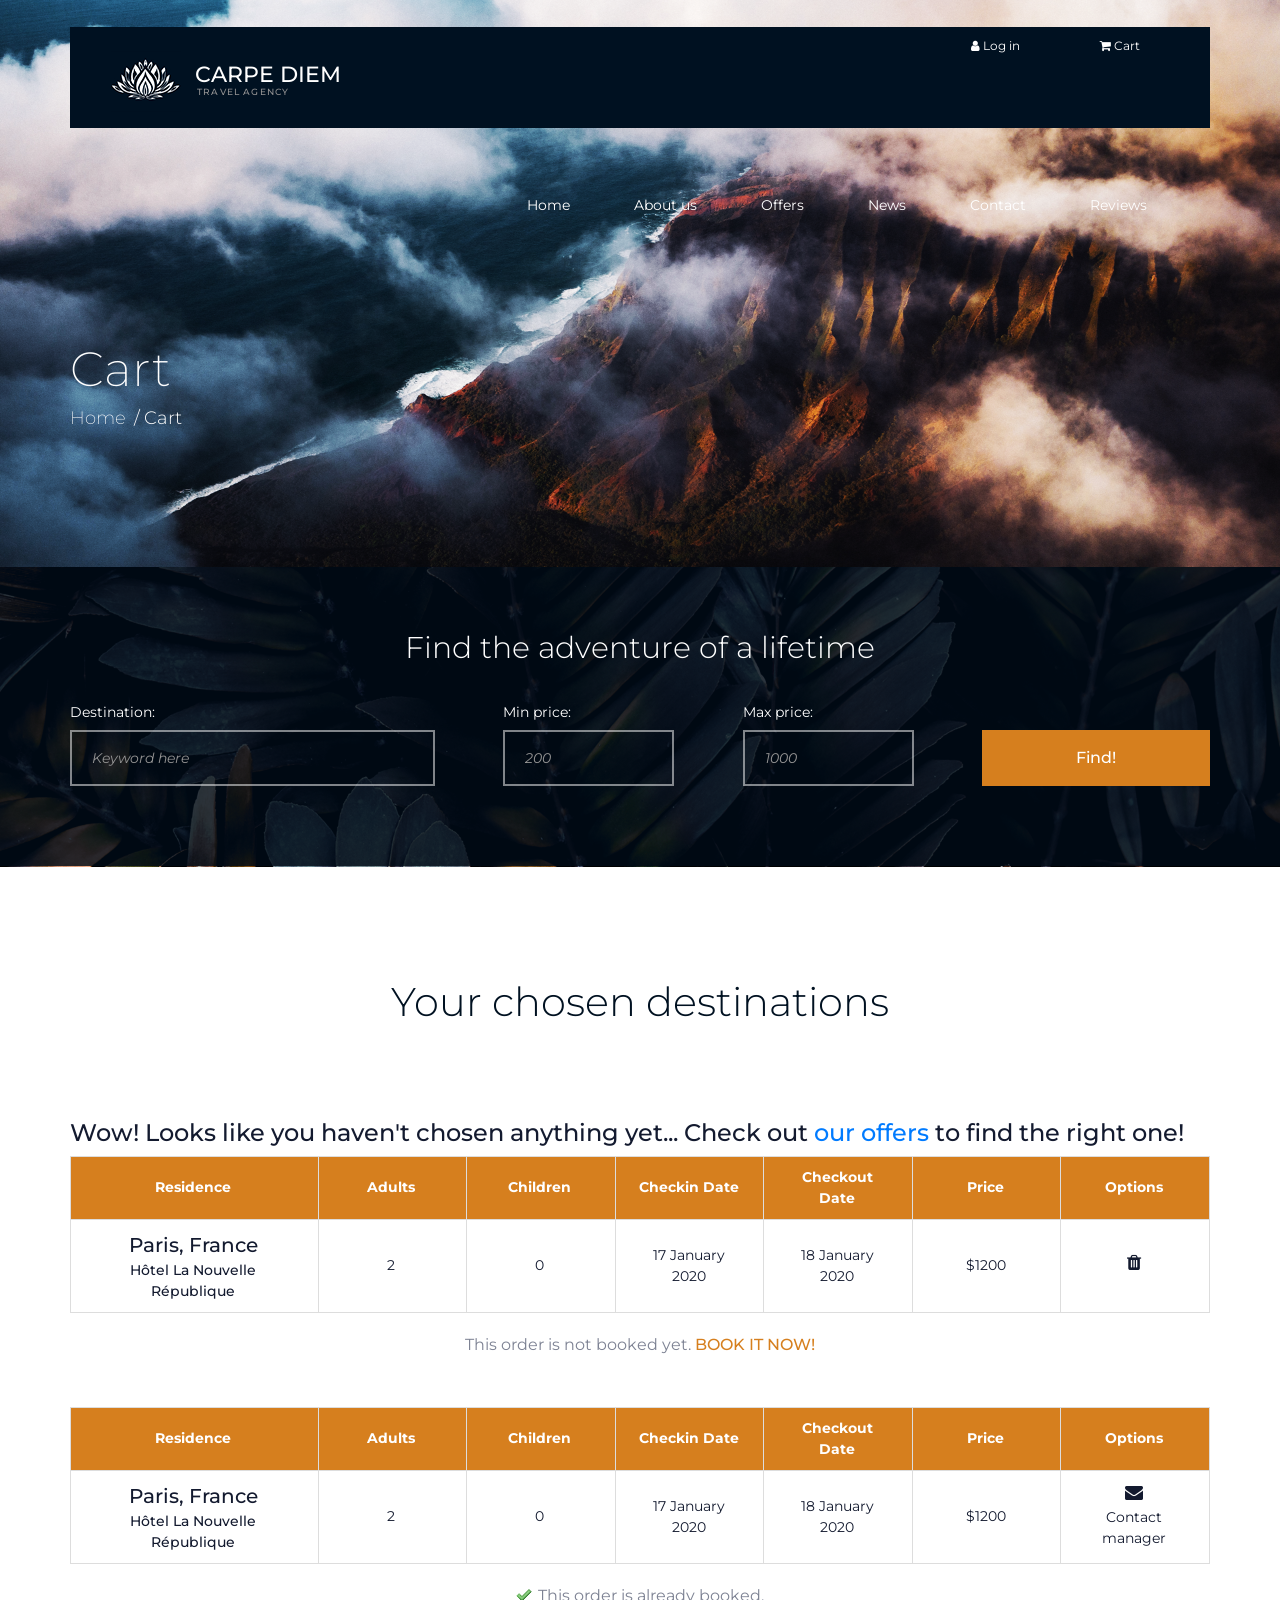
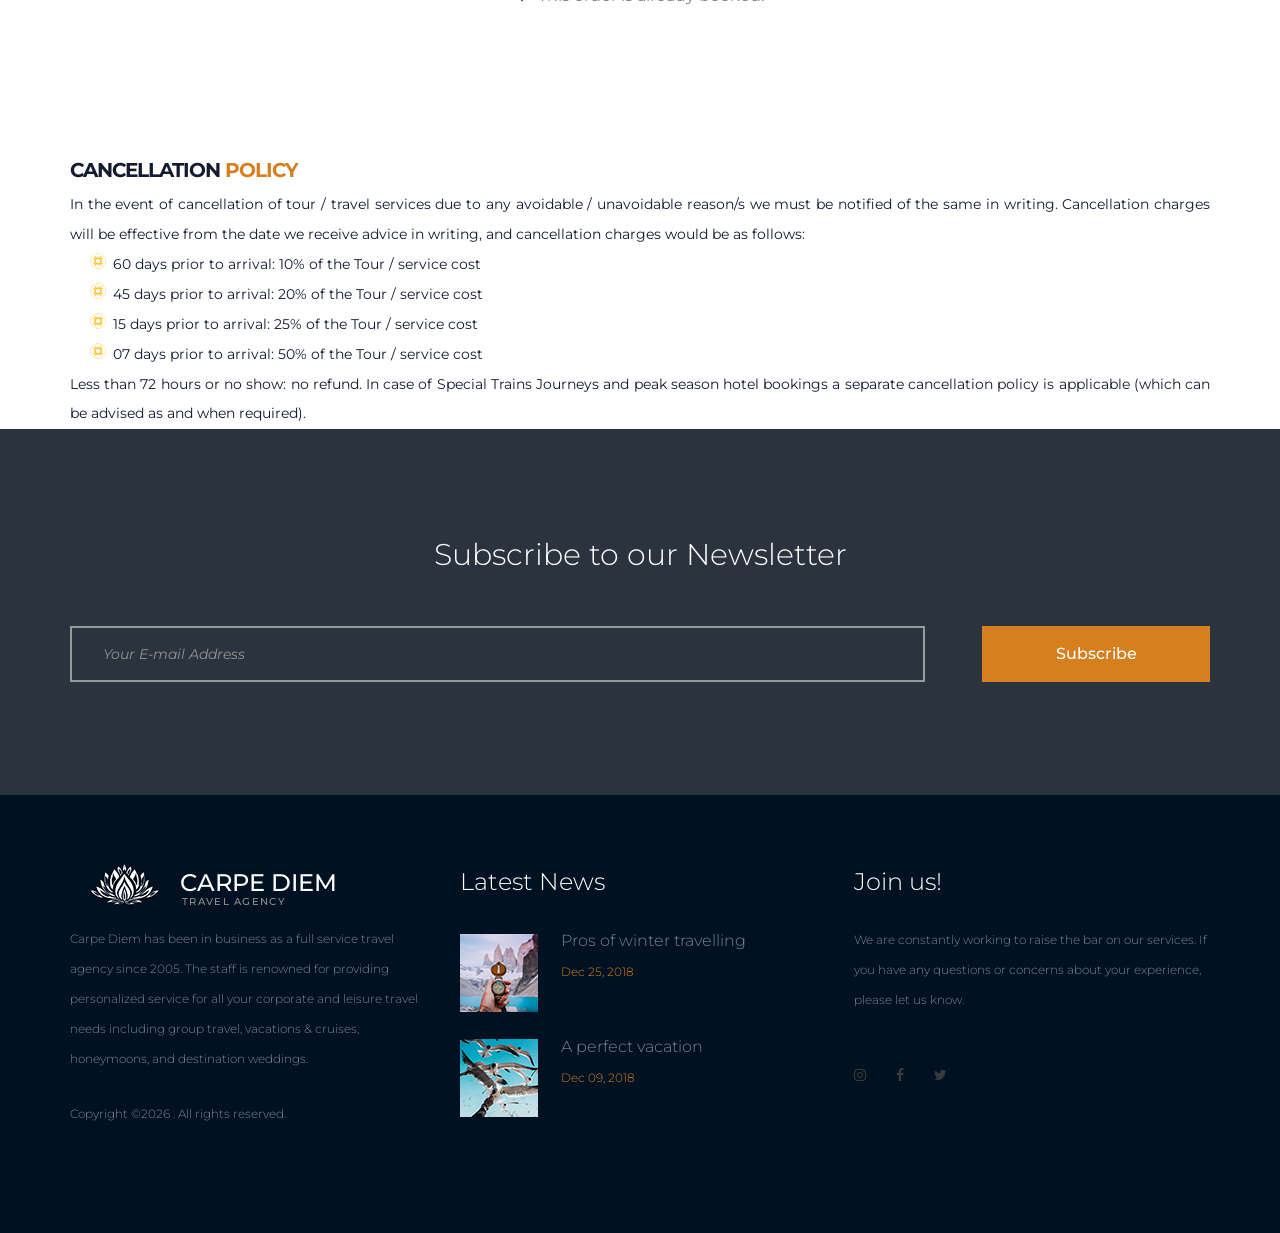
<file: src/TravelAgency_WebClient/cart.html>
<!DOCTYPE html>
<html lang="en">
<head>
    <title>Cart</title>
    <meta charset="UTF-8">
    <meta name="description" content="Travel Agency Web Application">
    <meta name="viewport" content="width=device-width, initial-scale=1">
    <link rel="stylesheet" type="text/css" href="styles/normalize.css">
    <link rel="stylesheet" type="text/css" href="plugins/bootstrap4/bootstrap.min.css">
    <link rel="stylesheet" type="text/css" href="styles/main_styles.css">
    <link rel="stylesheet" type="text/css" href="styles/responsive.css">
    <link rel="stylesheet" type="text/css" href="styles/cart_styles.css">
    <link rel="stylesheet" type="text/css" href="styles/cart_responsive.css">
</head>
<body>
<div class="super-container">
    <!--Header-->
    <header>
        <div class="container">
            <div class="row">
                <div class="col">
                    <div class="header-container row">
                        <div class="logo-container col-md-4">
                            <div class="logo">
                                <div>Carpe Diem</div>
                                <div>travel agency</div>
                                <div class="logo-img">
                                    <img alt="logo" src="images/logo.png">
                                </div>
                            </div>
                        </div>
                        <div class="col-md-8">
                            <!-- <div class="user-access d-flex">
                                <div class="login ml-auto">
                                    <a href="login.html">
                                        <span class="fa fa-user"></span> Log in
                                    </a>
                                </div>
                                <div class="user-profile ml-auto">
                                    <a href="profile.html">
                                        <span class="fa fa-user"></span> Profile
                                    </a>
                                </div>
                                <div class="cart">
                                    <a href="cart.html">
                                        <span class="fa fa-shopping-cart"></span> Cart
                                    </a>
                                </div>
                            </div>-->
                            <div class="d-flex align-items-center justify-content-start">
                                <nav class="main-nav ml-auto">
                                    <ul class="main-nav-list">
                                        <li class="main-nav-item"><a href="index.html">Home</a></li>
                                        <li class="main-nav-item"><a href="about.html">About us</a></li>
                                        <li class="main-nav-item"><a href="offers.html">Offers</a></li>
                                        <li class="main-nav-item"><a href="news.html">News</a></li>
                                        <li class="main-nav-item"><a href="contacts.html">Contact</a></li>
                                        <li class="main-nav-item"><a href="review.html">Reviews</a></li>
                                    </ul>
                                </nav>
                            </div>
                            <div class="hamburger d-flex align-items-center"><span class="fa fa-bars ml-auto"
                                                                                   aria-hidden="true"></span></div>
                        </div>
                    </div>
                </div>
            </div>
        </div>
    </header>
    <!-- Menu -->
    <section class="menu-container menu-mm">
        <div class="menu-close-container">
            <div class="menu-close"></div>
        </div>
        <div class="menu-inner menu-mm">
            <div class="menu menu-mm">
                <div class="menu-user-access-container menu-mm">
                    <ul class="menu-user-access menu-mm">
                        <li class="menu-user-access-item menu-mm"><a href="login.html"><span class="fa fa-user"
                                                                                    aria-hidden="true"></span> Log
                            In</a></li>
                        <li class="menu-user-access-item menu-mm"><a href="profile.html"><span class="fa fa-user"
                                                                                    aria-hidden="true"></span>
                            Profile</a></li>
                        <li class="menu-user-access-item menu-mm"><a href="cart.html"><span class="fa fa-shopping-cart"
                                                                                    aria-hidden="true"></span> Cart</a>
                        </li>
                    </ul>
                </div>
                <ul class="menu-list menu-mm">
                    <li class="main-menu-item menu-mm"><a href="index.html">Home</a></li>
                    <li class="main-menu-item menu-mm"><a href="about.html">About us</a></li>
                    <li class="main-menu-item menu-mm"><a href="offers.html">Offers</a></li>
                    <li class="main-menu-item menu-mm"><a href="news.html">News</a></li>
                    <li class="main-menu-item menu-mm"><a href="contacts.html">Contact</a></li>
                    <li class="main-menu-item menu-mm"><a href="review.html">Reviews</a></li>
                </ul>
                <div class="menu-social-container menu-mm">
                    <ul class="menu-social menu-mm">
                        <li class="menu-social-item menu-mm"><a href="#"><span class="fa fa-instagram"
                                                                               aria-hidden="true"></span></a></li>
                        <li class="menu-social-item menu-mm"><a href="#"><span class="fa fa-facebook"
                                                                               aria-hidden="true"></span></a></li>
                        <li class="menu-social-item menu-mm"><a href="#"><span class="fa fa-twitter"
                                                                               aria-hidden="true"></span></a></li>
                    </ul>
                </div>
            </div>
        </div>
    </section>
    <!--Home block-->
    <section class="home">
        <div class="container">
            <div class="row">
                <div class="col">
                    <div class="home-content">
                        <div class="home-title">Cart</div>
                        <div class="home-breadcrumbs">
                            <ul class="home-breadcrumbs-list">
                                <li class="home-breadcrumb">
                                    <a href="index.html">Home</a>
                                </li>
                                <li class="home-breadcrumb">Cart</li>
                            </ul>
                        </div>
                    </div>
                </div>
            </div>
        </div>
    </section>
    <!--Search block-->
    <section class="search parallax-background" data-parallax="scroll"
             data-image-src="images/search.png" data-speed="0.6">
        <div class="overlay">
            <div class="container">
                <div class="row">
                    <div class="col-12">
                        <h3 class="container-top-title">Find the adventure of a lifetime</h3>
                        <div class="search-form-container">
                            <form action="#"
                                  class="search-form d-flex flex-md-row flex-column align-items-md-center align-items-start justify-content-md-between justify-content-start flex-wrap">
                                <div class="search-item">
                                    <label for="destination">Destination:</label>
                                    <input type="text" class="destination search-input" id="destination"
                                           placeholder="Keyword here"
                                           required>
                                </div>
                                <div class="search-item">
                                    <label for="min-price">Min price:</label>
                                    <input type="number" value="200" min="50" step="10"
                                           class="number-select search-input"
                                           id="min-price">
                                </div>
                                <div class="search-item">
                                    <label for="max-price">Max price:</label>
                                    <input type="number" value="1000" min="50" step="10"
                                           class="number-select search-input"
                                           id="max-price">
                                </div>
                                <div class="search-item">
                                    <button class="button search-button">Find!</button>
                                </div>
                            </form>
                        </div>
                    </div>
                </div>
            </div>
        </div>
    </section>
    <!--Cart block-->
    <section class="cart">
        <div class="container">
            <div class="row">
                <div class="col">
                    <div class="container-title">
                        <h2>Your chosen destinations</h2>
                    </div>
                </div>
            </div>
            <div class="row">
                <div class="col">
                    <h3>Wow! Looks like you haven't chosen anything yet... Check out <a href="offers.html">our offers</a> to find the right one!</h3>
                    <div class="card-holder">
                        <table class="cart-card">
                            <thead>
                            <tr>
                                <th>Residence</th>
                                <th>Adults</th>
                                <th>Children</th>
                                <th>Checkin Date</th>
                                <th>Checkout Date</th>
                                <th>Price</th>
                                <th>Options</th>
                            </tr>
                            </thead>
                            <tbody>
                            <tr>
                                <td class="residence-holder">
                                    <a class="residence-name" href="details.html">Paris, France</a>
                                    <a class="residence-hotel"
                                       href="https://www.hotel-la-nouvelle-republique.paris/en/">Hôtel La Nouvelle
                                        République</a>
                                </td>
                                <td>
                                    2
                                </td>
                                <td>
                                    0
                                </td>
                                <td>
                                    17 January 2020
                                </td>
                                <td>
                                    18 January 2020
                                </td>
                                <td>
                                    $1200
                                </td>
                                <td class="card-option">
                                    <a href="#" class="remove-order"><span class="fa fa-trash"></span></a>
                                </td>
                            </tr>
                            </tbody>
                        </table>
                        <div class="card-note">
                            <span class="unbooked-card">This order is not booked yet. <a href="#" class="book-order">Book it now!</a></span>
                        </div>
                    </div>
                    <div class="card-holder">
                        <table class="cart-card">
                            <thead>
                            <tr>
                                <th>Residence</th>
                                <th>Adults</th>
                                <th>Children</th>
                                <th>Checkin Date</th>
                                <th>Checkout Date</th>
                                <th>Price</th>
                                <th>Options</th>
                            </tr>
                            </thead>
                            <tbody>
                            <tr>
                                <td class="residence-holder">
                                    <a class="residence-name" href="details.html">Paris, France</a>
                                    <a class="residence-hotel"
                                       href="https://www.hotel-la-nouvelle-republique.paris/en/">Hôtel La Nouvelle
                                        République</a>
                                </td>
                                <td>
                                    2
                                </td>
                                <td>
                                    0
                                </td>
                                <td>
                                    17 January 2020
                                </td>
                                <td>
                                    18 January 2020
                                </td>
                                <td>
                                    $1200
                                </td>
                                <td class="card-option">
                                    <a href="contacts.html" class="contact"><span class="fa fa-envelope"></span> Contact
                                        manager</a>
                                </td>
                            </tr>
                            </tbody>
                        </table>
                        <div class="card-note">
                            <span class="booked-card">This order is already booked.</span>
                        </div>
                    </div>
                    <div class="policy-info">
                        <h4>Cancellation <span>policy</span></h4>
                        <p>In the event of cancellation of tour / travel services due to any avoidable / unavoidable
                            reason/s we must be notified of the same in writing. Cancellation charges will be effective
                            from the date we receive advice in writing, and cancellation charges would be as follows:</p>
                        <ul>
                            <li>60 days prior to arrival: 10% of the Tour / service cost</li>
                            <li>45 days prior to arrival: 20% of the Tour / service cost</li>
                            <li>15 days prior to arrival: 25% of the Tour / service cost</li>
                            <li>07 days prior to arrival: 50% of the Tour / service cost</li>
                        </ul>
                        <p>Less than 72 hours or no show: no refund. In case of Special Trains Journeys and peak season
                            hotel bookings a separate cancellation policy is applicable (which can be advised as and
                            when required).</p>
                    </div>
                </div>
            </div>
        </div>

    </section>
    <!--Subscription block-->
    <section class="subscription parallax-background" data-parallax="scroll"
             data-image-src="images/subscribe.png" data-speed="0.6">
        <div class="overlay">
            <div class="container">
                <div class="row">
                    <div class="col">
                        <h3 class="container-top-title">Subscribe to our Newsletter</h3>
                        <div class="subscription-form-container">
                            <form class="subscription-form" action="#">
                                <div class="d-flex flex-md-row flex-column align-content-center justify-content-between">
                                    <input type="email" id="subscription-email" class="subscription-email"
                                           placeholder="Your E-mail Address">
                                    <button type="submit" id="subscription-button" class="subscription-button">Subscribe
                                    </button>
                                </div>
                            </form>
                        </div>
                    </div>
                </div>
            </div>
        </div>
    </section>
    <!--Footer-->
    <footer>
        <div class="container">
            <div class="row">
                <div class="col-lg-4 footer-col">
                    <div class="footer-about">
                        <div class="logo-container">
                            <div class="logo">
                                <div>Carpe Diem</div>
                                <div>travel agency</div>
                                <div class="logo-img"><img src="images/logo.png" alt="logo"></div>
                            </div>
                        </div>
                        <div class="footer-description">Carpe Diem has been in business as a full service travel
                            agency since
                            2005. The staff is renowned for providing personalized service for all
                            your corporate and leisure travel needs including group travel, vacations & cruises,
                            honeymoons, and
                            destination weddings.
                        </div>
                        <div class="copyright">Copyright &copy;<script>document.write(new Date().getFullYear());</script>
                            . All rights reserved.
                        </div>
                    </div>
                </div>
                <div class="col-lg-4 footer-col">
                    <div class="footer-news">
                        <div class="footer-title">Latest News</div>
                        <div class="footer-news-content">
                            <div class="footer-news-item">
                                <div class="footer-news-image"><img src="images/news-1.png" alt="news"></div>
                                <div class="footer-news-item-content">
                                    <div class="footer-news-item-title"><a href="news.html">Pros of winter
                                        travelling</a></div>
                                    <div class="footer-news-item-date">Dec 25, 2018</div>
                                </div>
                            </div>
                            <div class="footer-news-item">
                                <div class="footer-news-image"><img src="images/news-2.png" alt="news"></div>
                                <div class="footer-news-item-content">
                                    <div class="footer-news-item-title"><a href="news.html">A perfect vacation</a></div>
                                    <div class="footer-news-item-date">Dec 09, 2018</div>
                                </div>
                            </div>
                        </div>
                    </div>
                </div>
                <div class="col-lg-4 footer-col">
                    <div class="footer-social">
                        <div class="footer-title">Join us!</div>
                        <div class="footer-description">We are constantly working to raise the bar on our services.
                            If you have
                            any questions or concerns about your experience, please let us know.
                        </div>
                        <ul class="footer-social-list  d-flex flex-row flex-wrap align-items-start justify-content-star">
                            <li class="footer-social-item">
                                <a href="#">
                                    <span class="fa fa-instagram" aria-hidden="true"></span>
                                </a>
                            </li>
                            <li class="footer-social-item">
                                <a href="#">
                                    <span class="fa fa-facebook" aria-hidden="true"></span>
                                </a>
                            </li>
                            <li class="footer-social-item">
                                <a href="#">
                                    <span class="fa fa-twitter" aria-hidden="true"></span>
                                </a>
                            </li>
                        </ul>
                    </div>
                </div>
            </div>
        </div>
    </footer>
</div>

<script src="js/jquery-3.2.1.min.js"></script>
<script src="js/parallax.min.js"></script>
<script src="plugins/bootstrap4/popper.js"></script>
<script src="plugins/bootstrap4/bootstrap.min.js"></script>
<script src="plugins/Isotope/isotope.pkgd.min.js"></script>
<script src="js/custom.js"></script>
<script src="js/offers_custom.js"></script>
</body>
</html>
</file>
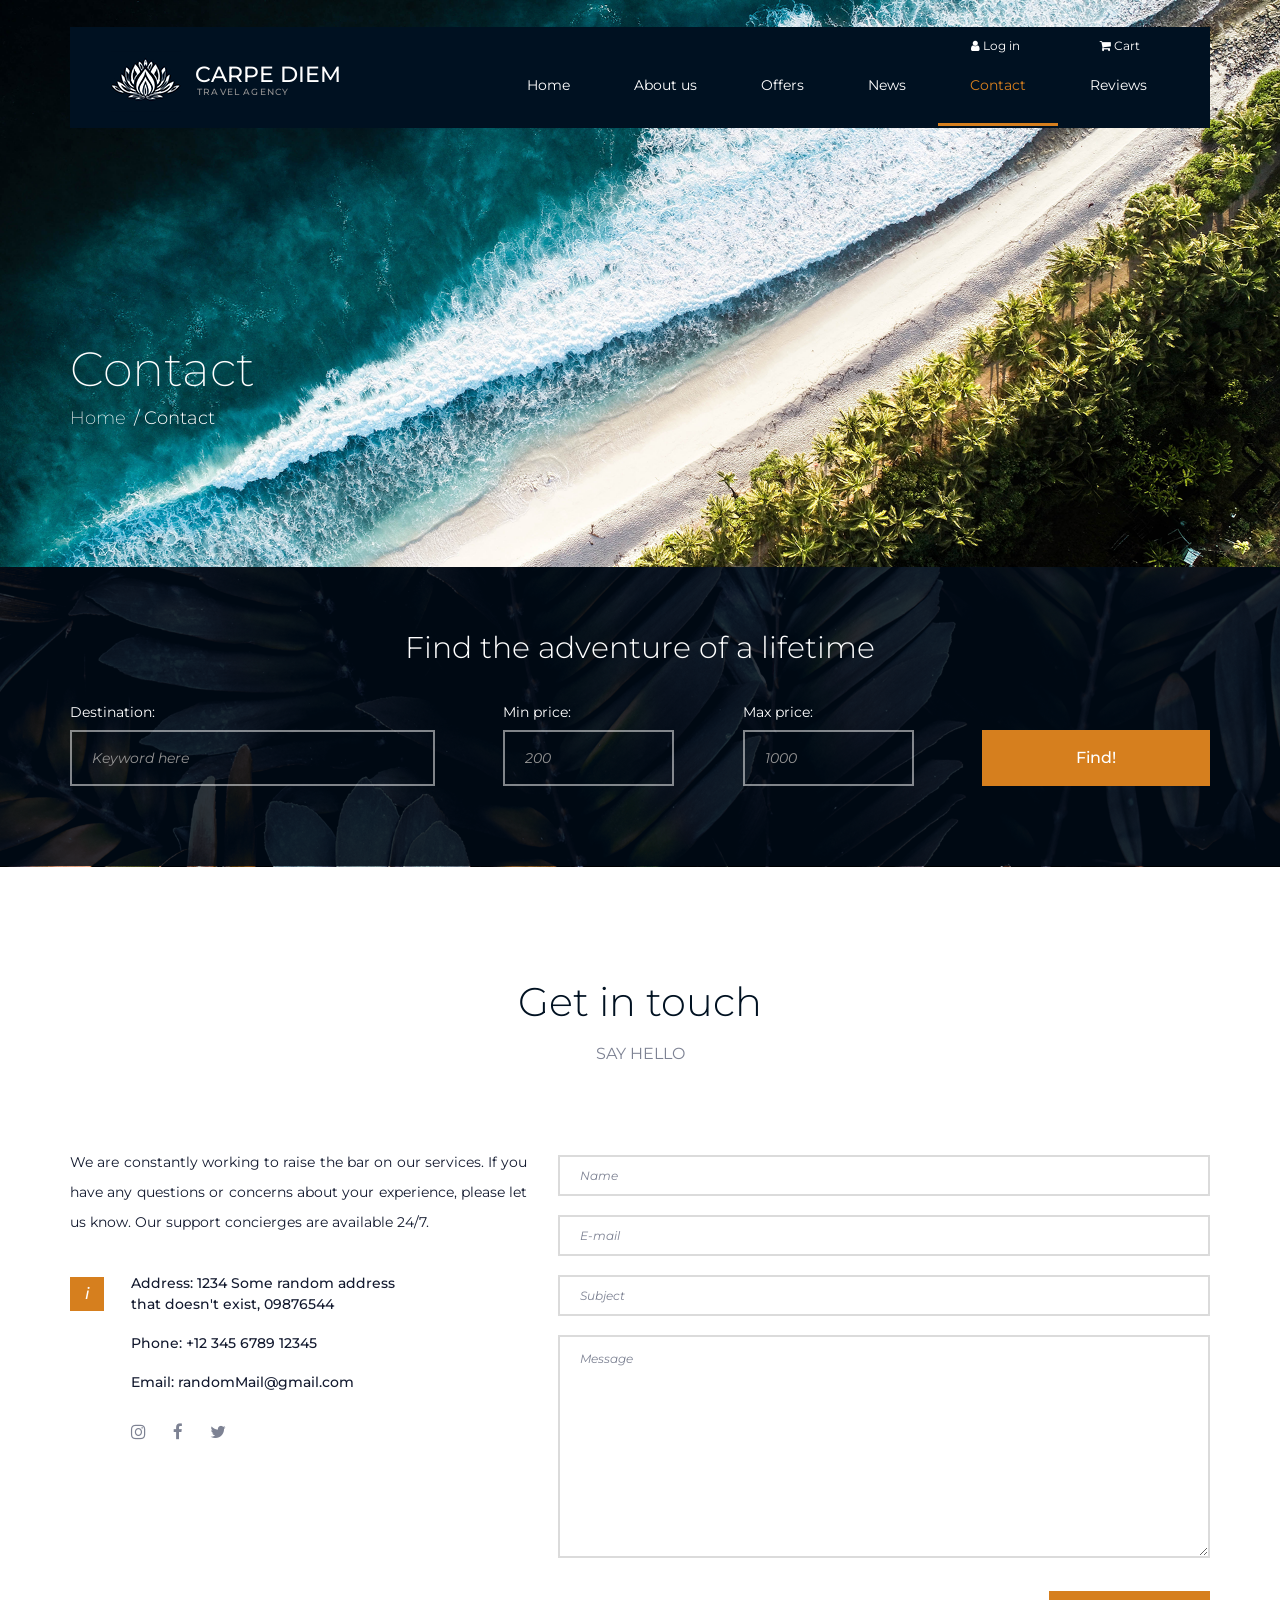
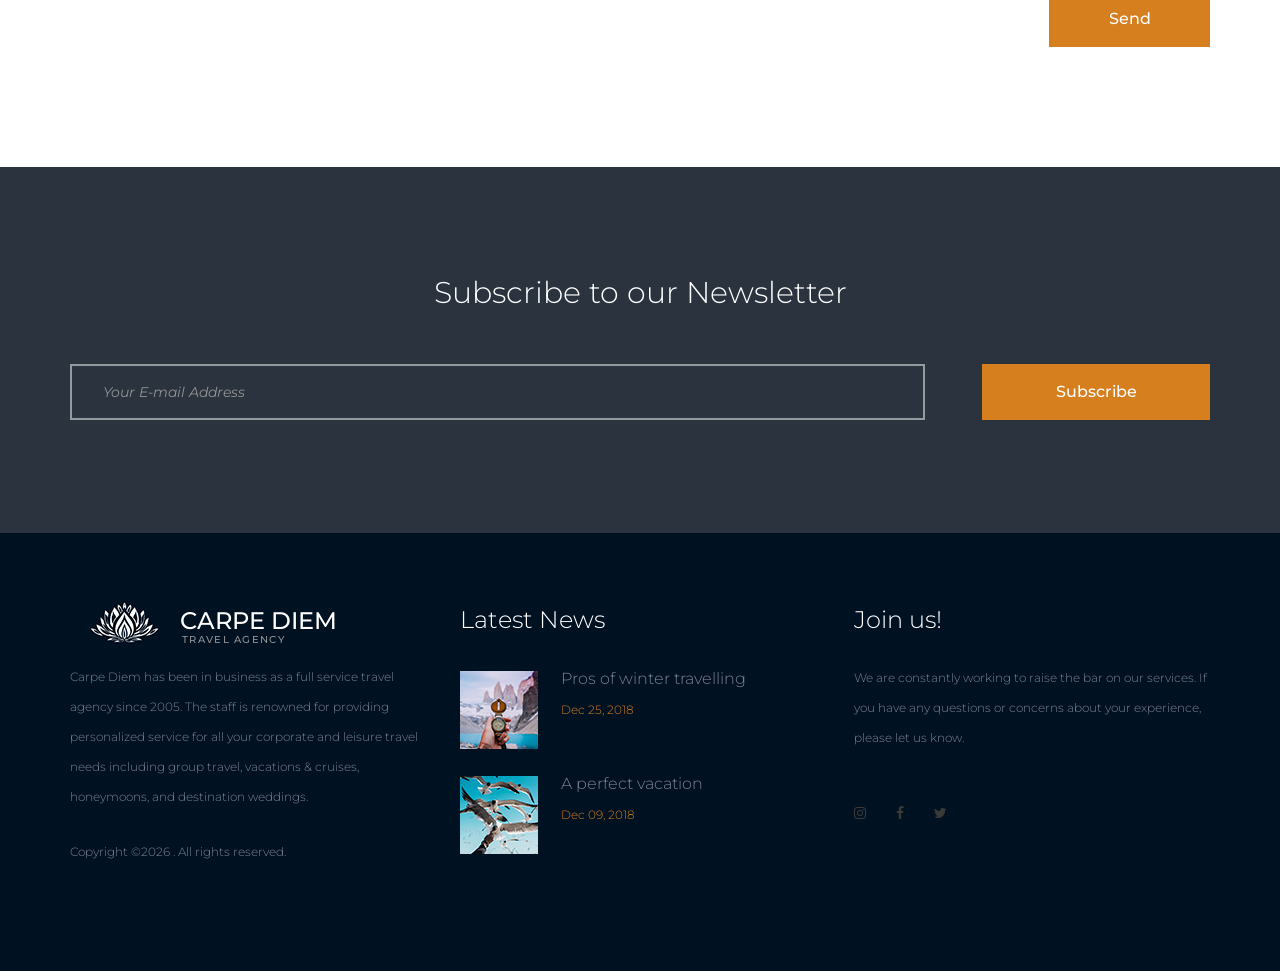
<file: src/TravelAgency_WebClient/contacts.html>
<!DOCTYPE html>
<html lang="en">
<head>
    <title>Contact us</title>
    <meta charset="UTF-8">
    <meta name="description" content="Travel Agency Web Application">
    <meta name="viewport" content="width=device-width, initial-scale=1">
    <link rel="stylesheet" type="text/css" href="styles/normalize.css">
    <link rel="stylesheet" type="text/css" href="plugins/bootstrap4/bootstrap.min.css">
    <link rel="stylesheet" type="text/css" href="styles/main_styles.css">
    <link rel="stylesheet" type="text/css" href="styles/responsive.css">
    <link rel="stylesheet" type="text/css" href="styles/contact_styles.css">
    <link rel="stylesheet" type="text/css" href="styles/contact_responsive.css">
</head>
<body>
<div class="super_container">
    <!--Header-->
    <header>
        <div class="container">
            <div class="row">
                <div class="col">
                    <div class="header-container row">
                        <div class="logo-container col-md-4">
                            <div class="logo">
                                <div>Carpe Diem</div>
                                <div>travel agency</div>
                                <div class="logo-img">
                                    <img alt="logo" src="images/logo.png">
                                </div>
                            </div>
                        </div>
                        <div class="col-md-8">
                            <!-- <div class="user-access d-flex">
                                <div class="login ml-auto">
                                    <a href="login.html">
                                        <span class="fa fa-user"></span> Log in
                                    </a>
                                </div>
                                <div class="user-profile ml-auto">
                                    <a href="profile.html">
                                        <span class="fa fa-user"></span> Profile
                                    </a>
                                </div>
                                <div class="cart">
                                    <a href="cart.html">
                                        <span class="fa fa-shopping-cart"></span> Cart
                                    </a>
                                </div>
                            </div>-->
                            <div class="d-flex align-items-center justify-content-start">
                                <nav class="main-nav ml-auto">
                                    <ul class="main-nav-list">
                                        <li class="main-nav-item"><a href="index.html">Home</a></li>
                                        <li class="main-nav-item"><a href="about.html">About us</a></li>
                                        <li class="main-nav-item"><a href="offers.html">Offers</a></li>
                                        <li class="main-nav-item"><a href="news.html">News</a></li>
                                        <li class="main-nav-item active"><a href="#">Contact</a></li>
                                        <li class="main-nav-item"><a href="review.html">Reviews</a></li>
                                    </ul>
                                </nav>
                            </div>
                            <div class="hamburger d-flex align-items-center"><span class="fa fa-bars ml-auto"
                                                                                   aria-hidden="true"></span></div>
                        </div>
                    </div>
                </div>
            </div>
        </div>
    </header>
    <!-- Menu -->
    <section class="menu-container menu-mm">
        <div class="menu-close-container">
            <div class="menu-close"></div>
        </div>
        <div class="menu-inner menu-mm">
            <div class="menu menu-mm">
                <div class="menu-user-access-container menu-mm">
                    <ul class="menu-user-access menu-mm">
                        <li class="menu-user-access-item menu-mm"><a href="login.html"><span class="fa fa-user"
                                                                                    aria-hidden="true"></span> Log
                            In</a></li>
                        <li class="menu-user-access-item menu-mm"><a href="profile.html"><span class="fa fa-user"
                                                                                    aria-hidden="true"></span>
                            Profile</a></li>
                        <li class="menu-user-access-item menu-mm"><a href="cart.html"><span class="fa fa-shopping-cart"
                                                                                    aria-hidden="true"></span> Cart</a>
                        </li>
                    </ul>
                </div>
                <ul class="menu-list menu-mm">
                    <li class="main-menu-item menu-mm"><a href="index.html">Home</a></li>
                    <li class="main-menu-item menu-mm"><a href="about.html">About us</a></li>
                    <li class="main-menu-item menu-mm"><a href="offers.html">Offers</a></li>
                    <li class="main-menu-item menu-mm"><a href="news.html">News</a></li>
                    <li class="main-menu-item menu-mm active"><a href="#">Contact</a></li>
                    <li class="main-menu-item menu-mm"><a href="review.html">Reviews</a></li>
                </ul>
                <div class="menu-social-container menu-mm">
                    <ul class="menu-social menu-mm">
                        <li class="menu-social-item menu-mm"><a href="#"><span class="fa fa-instagram"
                                                                               aria-hidden="true"></span></a></li>
                        <li class="menu-social-item menu-mm"><a href="#"><span class="fa fa-facebook"
                                                                               aria-hidden="true"></span></a></li>
                        <li class="menu-social-item menu-mm"><a href="#"><span class="fa fa-twitter"
                                                                               aria-hidden="true"></span></a></li>
                    </ul>
                </div>
            </div>
        </div>
    </section>
    <!--Home block-->
    <section class="home">
        <div class="container">
            <div class="row">
                <div class="col">
                    <div class="home-content">
                        <div class="home-title">Contact</div>
                        <div class="home-breadcrumbs">
                            <ul class="home-breadcrumbs-list">
                                <li class="home-breadcrumb">
                                    <a href="index.html">Home</a>
                                </li>
                                <li class="home-breadcrumb">Contact</li>
                            </ul>
                        </div>
                    </div>
                </div>
            </div>
        </div>
    </section>
    <!--Search block-->
    <section class="search parallax-background" data-parallax="scroll"
             data-image-src="images/search.png" data-speed="0.6">
        <div class="overlay">
            <div class="container">
                <div class="row">
                    <div class="col-12">
                        <h3 class="container-top-title">Find the adventure of a lifetime</h3>
                        <div class="search-form-container">
                            <form action="#"
                                  class="search-form d-flex flex-md-row flex-column align-items-md-center align-items-start justify-content-md-between justify-content-start flex-wrap">
                                <div class="search-item">
                                    <label for="destination">Destination:</label>
                                    <input type="text" class="destination search-input" id="destination"
                                           placeholder="Keyword here"
                                           required>
                                </div>
                                <div class="search-item">
                                    <label for="min-price">Min price:</label>
                                    <input type="number" value="200" min="50" step="10"
                                           class="number-select search-input"
                                           id="min-price">
                                </div>
                                <div class="search-item">
                                    <label for="max-price">Max price:</label>
                                    <input type="number" value="1000" min="50" step="10"
                                           class="number-select search-input"
                                           id="max-price">
                                </div>
                                <div class="search-item">
                                    <button class="button search-button">Find!</button>
                                </div>
                            </form>
                        </div>
                    </div>
                </div>
            </div>
        </div>
    </section>
    <!--Contact block-->
    <section class="contact">
        <div class="container">
            <div class="row">
                <div class="col">
                    <div class="container-title">
                        <h2>Get in touch</h2>
                        <span class="title-comment">Say hello</span>
                    </div>
                </div>
            </div>
            <div class="row">
                <div class="col-lg-5">
                    <div class="contact-text">
                        <p>We are constantly working to raise the bar on our services. If you have any questions
                            or
                            concerns about your experience, please let us know. Our support concierges are
                            available
                            24/7.</p>
                    </div>
                    <div class="contact-info">
                        <div class="contact-info-box">i</div>
                        <div class="contact-info-container">
                            <div class="contact-info-content">
                                <ul>
                                    <li>Address: 1234 Some random address that doesn't exist, 09876544</li>
                                    <li>Phone: +12 345 6789 12345</li>
                                    <li>Email: randomMail@gmail.com</li>
                                </ul>
                            </div>
                            <div class="contact-info-social">
                                <ul>
                                    <li class="footer-social-item">
                                        <a href="#">
                                            <span class="fa fa-instagram" aria-hidden="true"></span>
                                        </a>
                                    </li>
                                    <li>
                                        <a href="#">
                                            <span class="fa fa-facebook" aria-hidden="true"></span>
                                        </a>
                                    </li>
                                    <li>
                                        <a href="#">
                                            <span class="fa fa-twitter" aria-hidden="true"></span>
                                        </a>
                                    </li>
                                </ul>
                            </div>
                        </div>
                    </div>
                </div>
                <div class="col-lg-7">
                    <div class="contact-form-container">
                        <form action="#" id="contact-form" class="clearfix">
                            <input id="contact-name" class="contact-input contact-name" type="text"
                                   placeholder="Name"
                                   data-error="Name is required." required>
                            <input id="contact-email" class="contact-input contact-email" type="text"
                                   placeholder="E-mail" data-error="E-mail is required." required>
                            <input id="contact-subject" class="contact-input contact-subject" type="text"
                                   placeholder="Subject">
                            <textarea id="contact-message" class="contact-input contact-message" name="message"
                                      placeholder="Message" data-error="Please, write us a message."
                                      required></textarea>
                            <button id="contact-send" type="submit" class="contact-send" value="Submit">Send
                            </button>
                        </form>
                    </div>
                </div>
            </div>
        </div>
    </section>
    <!--Subscription block-->
    <section class="subscription parallax-background" data-parallax="scroll"
             data-image-src="images/subscribe.png" data-speed="0.6">
        <div class="overlay">
            <div class="container">
                <div class="row">
                    <div class="col">
                        <h3 class="container-top-title">Subscribe to our Newsletter</h3>
                        <div class="subscription-form-container">
                            <form class="subscription-form" action="#">
                                <div class="d-flex flex-md-row flex-column align-content-center justify-content-between">
                                    <input type="email" id="subscription-email" class="subscription-email"
                                           placeholder="Your E-mail Address">
                                    <button type="submit" id="subscription-button" class="subscription-button">Subscribe
                                    </button>
                                </div>
                            </form>
                        </div>
                    </div>
                </div>
            </div>
        </div>
    </section>
    <!--Footer-->
    <footer>
        <div class="container">
            <div class="row">
                <div class="col-lg-4 footer-col">
                    <div class="footer-about">
                        <div class="logo-container">
                            <div class="logo">
                                <div>Carpe Diem</div>
                                <div>travel agency</div>
                                <div class="logo-img"><img src="images/logo.png" alt="logo"></div>
                            </div>
                        </div>
                        <div class="footer-description">Carpe Diem has been in business as a full service travel
                            agency since
                            2005. The staff is renowned for providing personalized service for all
                            your corporate and leisure travel needs including group travel, vacations & cruises,
                            honeymoons, and
                            destination weddings.
                        </div>
                        <div class="copyright">Copyright &copy;<script>document.write(new Date().getFullYear());</script>
                            . All rights reserved.
                        </div>
                    </div>
                </div>
                <div class="col-lg-4 footer-col">
                    <div class="footer-news">
                        <div class="footer-title">Latest News</div>
                        <div class="footer-news-content">
                            <div class="footer-news-item">
                                <div class="footer-news-image"><img src="images/news-1.png" alt="news"></div>
                                <div class="footer-news-item-content">
                                    <div class="footer-news-item-title"><a href="news.html">Pros of winter
                                        travelling</a></div>
                                    <div class="footer-news-item-date">Dec 25, 2018</div>
                                </div>
                            </div>
                            <div class="footer-news-item">
                                <div class="footer-news-image"><img src="images/news-2.png" alt="news"></div>
                                <div class="footer-news-item-content">
                                    <div class="footer-news-item-title"><a href="news.html">A perfect vacation</a></div>
                                    <div class="footer-news-item-date">Dec 09, 2018</div>
                                </div>
                            </div>
                        </div>
                    </div>
                </div>
                <div class="col-lg-4 footer-col">
                    <div class="footer-social">
                        <div class="footer-title">Join us!</div>
                        <div class="footer-description">We are constantly working to raise the bar on our services.
                            If you have
                            any questions or concerns about your experience, please let us know.
                        </div>
                        <ul class="footer-social-list  d-flex flex-row flex-wrap align-items-start justify-content-star">
                            <li class="footer-social-item">
                                <a href="#">
                                    <span class="fa fa-instagram" aria-hidden="true"></span>
                                </a>
                            </li>
                            <li class="footer-social-item">
                                <a href="#">
                                    <span class="fa fa-facebook" aria-hidden="true"></span>
                                </a>
                            </li>
                            <li class="footer-social-item">
                                <a href="#">
                                    <span class="fa fa-twitter" aria-hidden="true"></span>
                                </a>
                            </li>
                        </ul>
                    </div>
                </div>
            </div>
        </div>
    </footer>
</div>

<script src="js/jquery-3.2.1.min.js"></script>
<script src="js/parallax.min.js"></script>
<script src="plugins/bootstrap4/popper.js"></script>
<script src="plugins/bootstrap4/bootstrap.min.js"></script>
<script src="js/custom.js"></script>
</body>
</html>
</file>
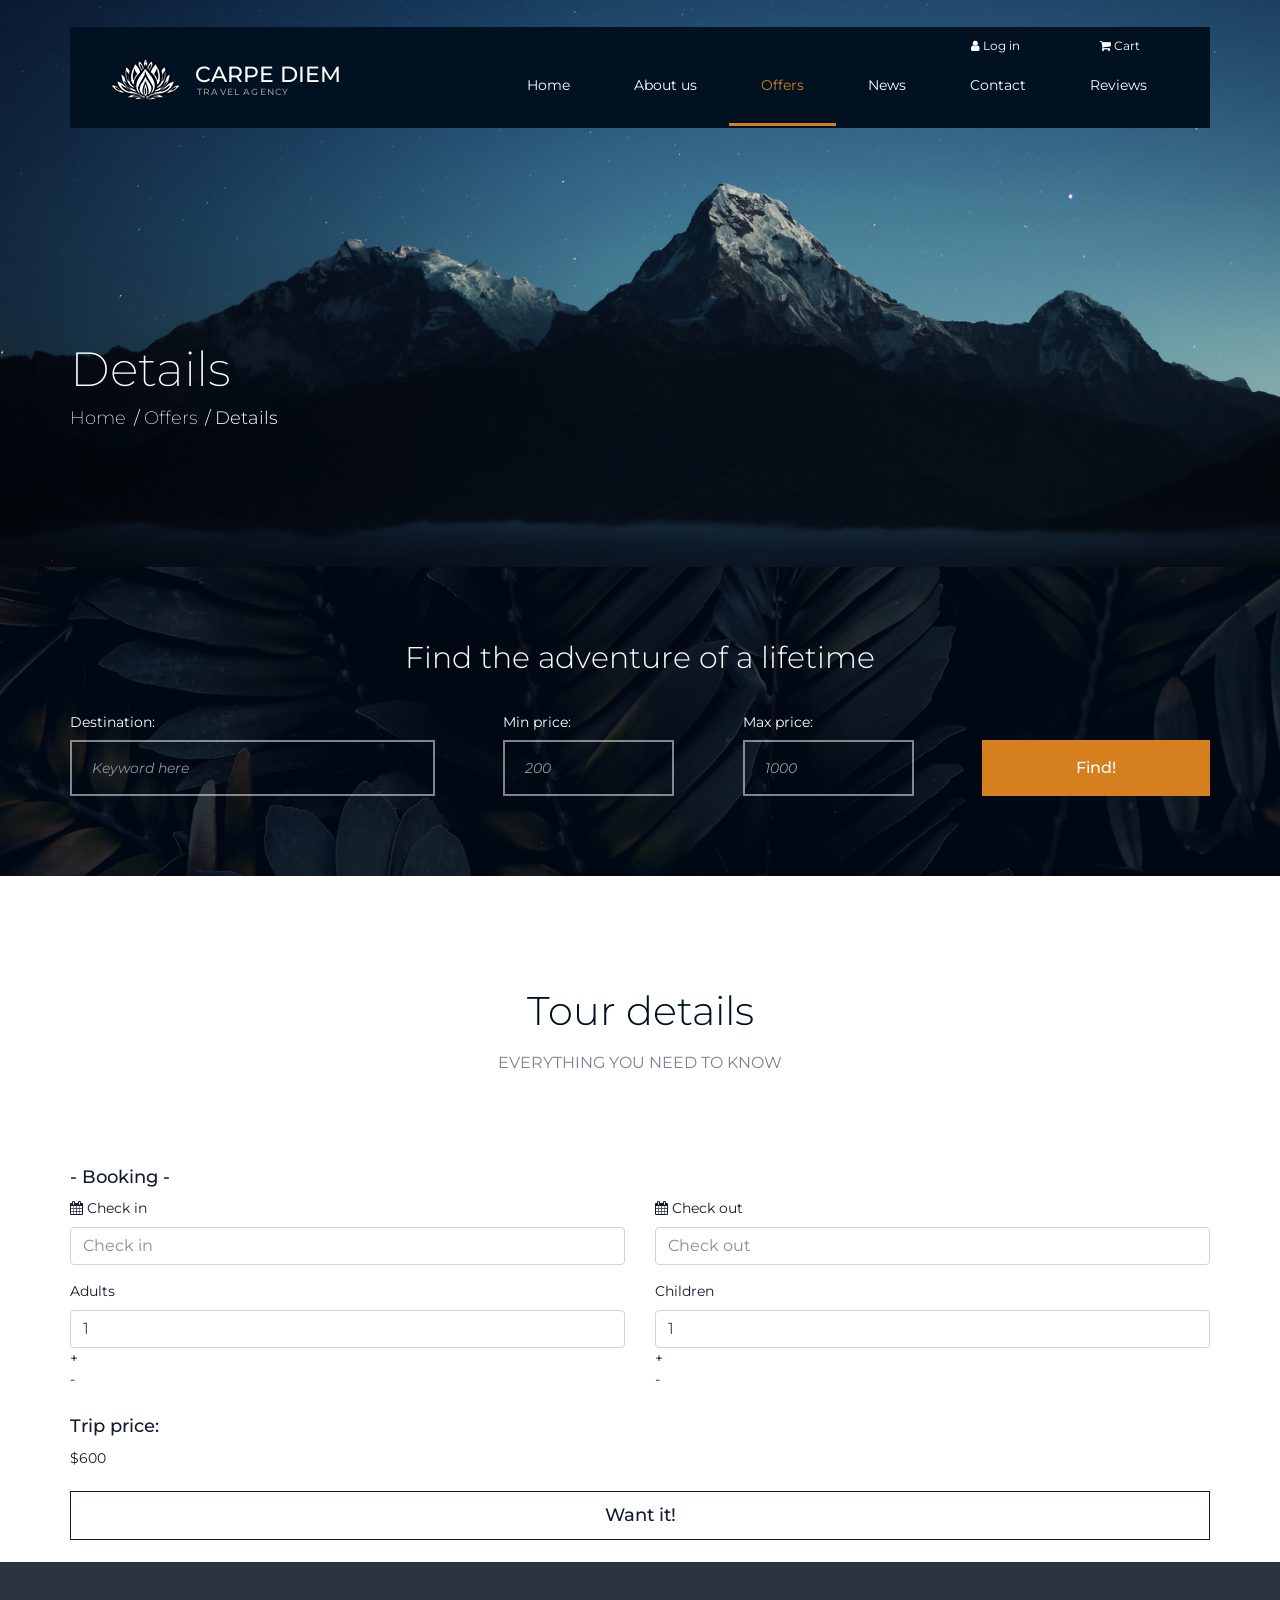
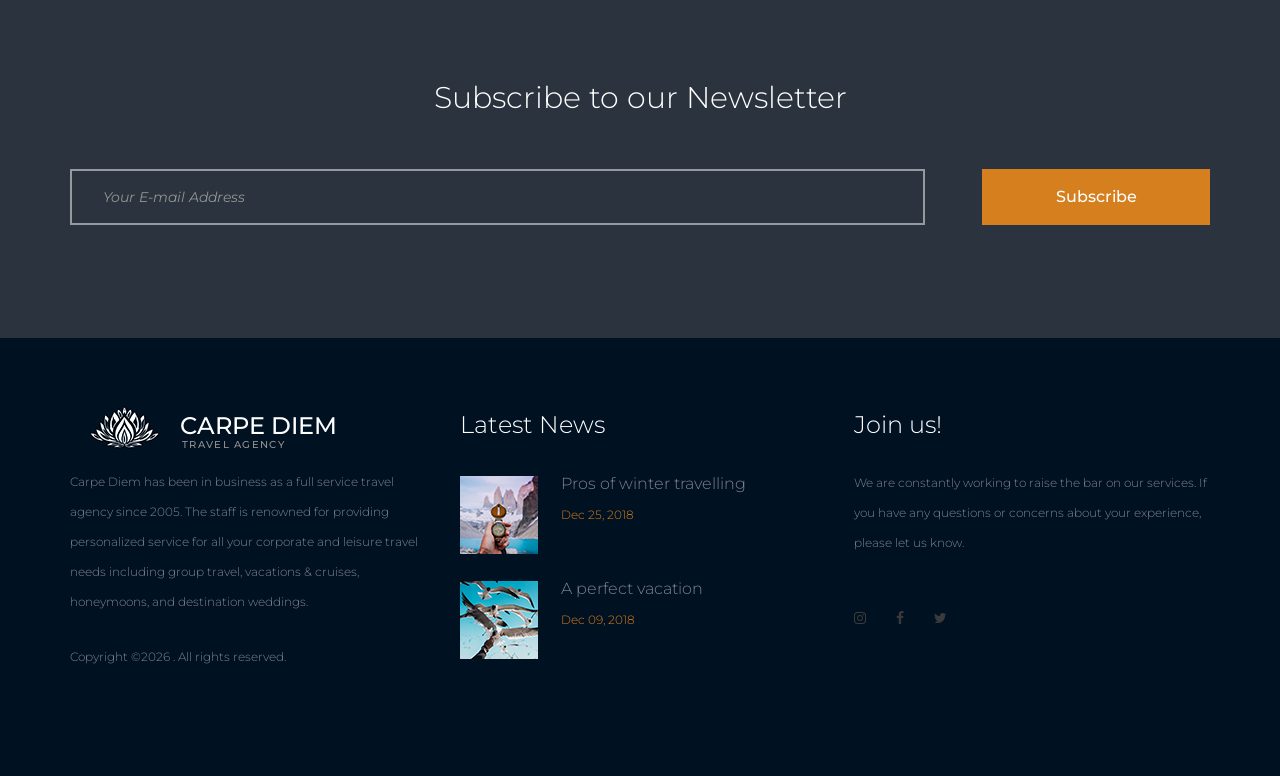
<file: src/TravelAgency_WebClient/details.html>
<!DOCTYPE html>
<html lang="en">
<head>
    <title>Tour Details</title>
    <meta charset="UTF-8">
    <meta name="description" content="Travel Agency Web Application">
    <meta name="viewport" content="width=device-width, initial-scale=1">
    <link rel="stylesheet" type="text/css" href="styles/normalize.css">
    <link rel="stylesheet" type="text/css" href="plugins/bootstrap4/bootstrap.min.css">
    <link rel="stylesheet" type="text/css" href="styles/date_time_picker.min.css">
    <link rel="stylesheet" type="text/css" href="styles/main_styles.css">
    <link rel="stylesheet" type="text/css" href="styles/responsive.css">
    <link rel="stylesheet" type="text/css" href="styles/details_styles.css">
    <link rel="stylesheet" type="text/css" href="styles/details_responsive.css">
</head>
<body>
<div class="super-container">
    <!--Header-->
    <header>
        <div class="container">
            <div class="row">
                <div class="col">
                    <div class="header-container row">
                        <div class="logo-container col-md-4">
                            <div class="logo">
                                <div>Carpe Diem</div>
                                <div>travel agency</div>
                                <div class="logo-img">
                                    <img alt="logo" src="images/logo.png">
                                </div>
                            </div>
                        </div>
                        <div class="col-md-8">
                            <!-- <div class="user-access d-flex">
                                <div class="login ml-auto">
                                    <a href="login.html">
                                        <span class="fa fa-user"></span> Log in
                                    </a>
                                </div>
                                <div class="user-profile ml-auto">
                                    <a href="profile.html">
                                        <span class="fa fa-user"></span> Profile
                                    </a>
                                </div>
                                <div class="cart">
                                    <a href="cart.html">
                                        <span class="fa fa-shopping-cart"></span> Cart
                                    </a>
                                </div>
                            </div>-->
                            <div class="d-flex align-items-center justify-content-start">
                                <nav class="main-nav ml-auto">
                                    <ul class="main-nav-list">
                                        <li class="main-nav-item"><a href="index.html">Home</a></li>
                                        <li class="main-nav-item"><a href="about.html">About us</a></li>
                                        <li class="main-nav-item active"><a href="offers.html">Offers</a></li>
                                        <li class="main-nav-item"><a href="news.html">News</a></li>
                                        <li class="main-nav-item"><a href="contacts.html">Contact</a></li>
                                        <li class="main-nav-item"><a href="review.html">Reviews</a></li>
                                    </ul>
                                </nav>
                            </div>
                            <div class="hamburger d-flex align-items-center"><span class="fa fa-bars ml-auto"
                                                                                   aria-hidden="true"></span></div>
                        </div>
                    </div>
                </div>
            </div>
        </div>
    </header>
    <!-- Menu -->
    <section class="menu-container menu-mm">
        <div class="menu-close-container">
            <div class="menu-close"></div>
        </div>
        <div class="menu-inner menu-mm">
            <div class="menu menu-mm">
                <div class="menu-user-access-container menu-mm">
                    <ul class="menu-user-access menu-mm">
                        <li class="menu-user-access-item menu-mm"><a href="login.html"><span class="fa fa-user"
                                                                                    aria-hidden="true"></span> Log
                            In</a></li>
                        <li class="menu-user-access-item menu-mm"><a href="profile.html"><span class="fa fa-user"
                                                                                    aria-hidden="true"></span>
                            Profile</a></li>
                        <li class="menu-user-access-item menu-mm"><a href="cart.html"><span class="fa fa-shopping-cart"
                                                                                    aria-hidden="true"></span> Cart</a>
                        </li>
                    </ul>
                </div>
                <ul class="menu-list menu-mm">
                    <li class="main-menu-item menu-mm"><a href="index.html">Home</a></li>
                    <li class="main-menu-item menu-mm"><a href="about.html">About us</a></li>
                    <li class="main-menu-item menu-mm active"><a href="offers.html">Offers</a></li>
                    <li class="main-menu-item menu-mm"><a href="news.html">News</a></li>
                    <li class="main-menu-item menu-mm"><a href="contacts.html">Contact</a></li>
                    <li class="main-menu-item menu-mm"><a href="review.html">Reviews</a></li>
                </ul>
                <div class="menu-social-container menu-mm">
                    <ul class="menu-social menu-mm">
                        <li class="menu-social-item menu-mm"><a href="#"><span class="fa fa-instagram"
                                                                               aria-hidden="true"></span></a></li>
                        <li class="menu-social-item menu-mm"><a href="#"><span class="fa fa-facebook"
                                                                               aria-hidden="true"></span></a></li>
                        <li class="menu-social-item menu-mm"><a href="#"><span class="fa fa-twitter"
                                                                               aria-hidden="true"></span></a></li>
                    </ul>
                </div>
            </div>
        </div>
    </section>
    <!--Home block-->
    <section class="home">
        <div class="container">
            <div class="row">
                <div class="col">
                    <div class="home-content">
                        <div class="home-title">Details</div>
                        <div class="home-breadcrumbs">
                            <ul class="home-breadcrumbs-list">
                                <li class="home-breadcrumb">
                                    <a href="index.html">Home</a>
                                </li>
                                <li class="home-breadcrumb">
                                    <a href="offers.html">Offers</a>
                                </li>
                                <li class="home-breadcrumb">Details</li>
                            </ul>
                        </div>
                    </div>
                </div>
            </div>
        </div>
    </section>
    <!--Search block-->
    <section class="search parallax-background" data-parallax="scroll"
             data-image-src="images/search.png" data-speed="0.6">
        <div class="overlay">
            <div class="container">
                <div class="row">
                    <div class="col-12">
                        <h3 class="container-top-title">Find the adventure of a lifetime</h3>
                        <div class="search-form-container">
                            <form action="#"
                                  class="search-form d-flex flex-md-row flex-column align-items-md-center align-items-start justify-content-md-between justify-content-start flex-wrap">
                                <div class="search-item">
                                    <label for="destination">Destination:</label>
                                    <input type="text" class="destination search-input" id="destination"
                                           placeholder="Keyword here"
                                           required>
                                </div>
                                <div class="search-item">
                                    <label for="min-price">Min price:</label>
                                    <input type="number" value="200" min="50" step="10"
                                           class="number-select search-input"
                                           id="min-price">
                                </div>
                                <div class="search-item">
                                    <label for="max-price">Max price:</label>
                                    <input type="number" value="1000" min="50" step="10"
                                           class="number-select search-input"
                                           id="max-price">
                                </div>
                                <div class="search-item">
                                    <button class="button search-button">Find!</button>
                                </div>
                            </form>
                        </div>
                    </div>
                </div>
            </div>
        </div>
    </section>
    <!--About block-->
    <section class="details">
        <div class="container">
            <div class="row">
                <div class="col">
                    <div class="container-title">
                        <h2>Tour details</h2>
                        <span class="title-comment">Everything you need to know</span>
                    </div>
                </div>
            </div>
            <!-- <div class="row">
                <div class="col-lg-6 item-image">
                    <img class="top-image" src="images/top-1.png" alt="Paris">
                </div>
                <div class="col-lg-6 item-content">
                    <div class="item-title">Paris, France</div>
                    <div class="item-price">From $600</div>
                    <div class="rating rating_4" data-rating="4">
                        <span class="fa fa-star"></span>
                        <span class="fa fa-star"></span>
                        <span class="fa fa-star"></span>
                        <span class="fa fa-star"></span>
                        <span class="fa fa-star"></span>
                    </div>
                    <ul class="item-meta">
                        <li>1 person</li>
                        <li>4 nights</li>
                        <li>3 star hotel</li>
                    </ul>
                    <div class="item-hotel">Hotel:
                        <a href="https://www.hotel-la-nouvelle-republique.paris/en/">Hôtel La Nouvelle République</a>
                    </div>
                    <div class="item-text">
                        Your evening tour begins at a meeting point in the heart of Paris. Climb aboard the
                        air-conditioned coach head to either the Eiffel Tower or a Seine riverboat, according to your
                        preference.
                        If the former, enjoy a gourmet meal with wine, beer, or soft drinks in a heated bubble-dome on
                        the Eiffel Tower’s terrace. It offers guests unbeatable views of the City of Lights. After
                        dinner, head to the Seine for a riverboat tour and to admire landmarks as they pass by.
                        If you’ve chosen the second option, tuck into a gourmet 3-course meal aboard the riverboat and
                        sightsee. After your meal, visit the Eiffel Tower’s second-floor observation deck with its
                        panoramic views.
                        Then travel by coach to your third destination: the Moulin Rouge, a landmark cabaret bar founded
                        in the 19th century. See dozens of dancers, acrobats, and performers take to the stage as you
                        toast with Champagne.
                        Following the performance, the coach returns you to central Paris, where the tour ends.
                        Note: If the late evening Moulin Rouge performance is fully booked, you see an earlier showing
                        and receive vouchers to the Eiffel Tower or Seine river cruise.
                    </div>
                    <div class="inclusion-list">
                        <h3>Inclusions:</h3>
                        <ul>
                            <li>Luxury air-conditioned coach transport</li>
                            <li>Découverte’ dinner cruise on the Seine (first service of the Marina restaurant) with
                                drinks (if option selected)
                            </li>
                            <li>Féerie show at the Moulin Rouge with 1/2 bottle (or 1 glass) of champagne depending on
                                option selected( if option selected)
                            </li>
                            <li>French Style Gourmet Meal in heated Dome on 1st Floor Eiffel Tower's Terrace( if option
                                selected)
                            </li>
                            <li>One-hour Seine cruise by glass-enclosed boat with recorded commentary and personal
                                headphones to listen in the language of your choice (French, English, Spanish, Italian,
                                German, Portuguese, Russian, Polish, Dutch, Hindi, Arabic, Chinese, Japanese and Korean)
                            </li>
                            <li>Multilingual hostess at your service</li>
                            <li>Entry/Admission - Eiffel Tower</li>
                            <li>Entry/Admission - Seine River</li>
                            <li>Entry/Admission - Moulin Rouge</li>
                            <li>Guaranteed to skip the lines</li>
                        </ul>
                    </div>-->
                    <form class="resident-to-cart">
                        <h3 class="inner">- Booking -</h3>
                        <div class="row">
                            <div class="col-md-6 col-sm-6">
                                <div class="form-group">
                                    <label><span class="fa fa-calendar"></span> Check in</label>
                                    <input type="text" id="checkIn" class="form-control" data-date-format="yyyy-mm-dd" placeholder="Check in" data-type="checkin-date" name="checkin_date">
                                </div>
                            </div>
                            <div class="col-md-6 col-sm-6">
                                <div class="form-group">
                                    <label><span class="fa fa-calendar"></span> Check out</label>
                                    <input type="text" id="checkOut" class="form-control" data-date-format="yyyy-mm-dd" placeholder="Check out" data-type="checkout-date" name="checkout_date">
                                </div>
                            </div>
                        </div>
                        <div class="row">
                            <div class="col-md-6 col-sm-6">
                                <div class="form-group">
                                    <label>Adults</label>
                                    <div class="numbers-row">
                                        <input type="text" id="adults" class="form-control display-button" value="1">
                                        <div class="inc inc-button">+</div>
                                        <div class="dec inc-button">-</div>
                                    </div>
                                </div>
                            </div>
                            <div class="col-md-6 col-sm-6">
                                <div class="form-group">
                                    <label>Children</label>
                                    <div class="numbers-row">
                                        <input type="text" id="children" class="form-control display-button" value="1">
                                        <div class="inc inc-button">+</div>
                                        <div class="dec inc-button">-</div>
                                    </div>
                                </div>
                            </div>
                        </div>
                        <div class="resident-price">
                            <h3>Trip price:</h3><span>$600</span>
                        </div>
                    </form>
                    <div class="item-add-button"><a href="#">Want it!</a></div>
                <!--</div>

            </div>-->
        </div>
    </section>
    <!--Subscription block-->
    <section class="subscription parallax-background" data-parallax="scroll"
             data-image-src="images/subscribe.png" data-speed="0.6">
        <div class="overlay">
            <div class="container">
                <div class="row">
                    <div class="col">
                        <h3 class="container-top-title">Subscribe to our Newsletter</h3>
                        <div class="subscription-form-container">
                            <form class="subscription-form" action="#">
                                <div class="d-flex flex-md-row flex-column align-content-center justify-content-between">
                                    <input type="email" id="subscription-email" class="subscription-email"
                                           placeholder="Your E-mail Address">
                                    <button type="submit" id="subscription-button" class="subscription-button">Subscribe
                                    </button>
                                </div>
                            </form>
                        </div>
                    </div>
                </div>
            </div>
        </div>
    </section>
    <!--Footer-->
    <footer>
        <div class="container">
            <div class="row">
                <div class="col-lg-4 footer-col">
                    <div class="footer-about">
                        <div class="logo-container">
                            <div class="logo">
                                <div>Carpe Diem</div>
                                <div>travel agency</div>
                                <div class="logo-img"><img src="images/logo.png" alt="logo"></div>
                            </div>
                        </div>
                        <div class="footer-description">Carpe Diem has been in business as a full service travel
                            agency since
                            2005. The staff is renowned for providing personalized service for all
                            your corporate and leisure travel needs including group travel, vacations & cruises,
                            honeymoons, and
                            destination weddings.
                        </div>
                        <div class="copyright">Copyright &copy;<script>document.write(new Date().getFullYear());</script>
                            . All rights reserved.
                        </div>
                    </div>
                </div>
                <div class="col-lg-4 footer-col">
                    <div class="footer-news">
                        <div class="footer-title">Latest News</div>
                        <div class="footer-news-content">
                            <div class="footer-news-item">
                                <div class="footer-news-image"><img src="images/news-1.png" alt="news"></div>
                                <div class="footer-news-item-content">
                                    <div class="footer-news-item-title"><a href="news.html">Pros of winter
                                        travelling</a></div>
                                    <div class="footer-news-item-date">Dec 25, 2018</div>
                                </div>
                            </div>
                            <div class="footer-news-item">
                                <div class="footer-news-image"><img src="images/news-2.png" alt="news"></div>
                                <div class="footer-news-item-content">
                                    <div class="footer-news-item-title"><a href="news.html">A perfect vacation</a></div>
                                    <div class="footer-news-item-date">Dec 09, 2018</div>
                                </div>
                            </div>
                        </div>
                    </div>
                </div>
                <div class="col-lg-4 footer-col">
                    <div class="footer-social">
                        <div class="footer-title">Join us!</div>
                        <div class="footer-description">We are constantly working to raise the bar on our services.
                            If you have
                            any questions or concerns about your experience, please let us know.
                        </div>
                        <ul class="footer-social-list  d-flex flex-row flex-wrap align-items-start justify-content-star">
                            <li class="footer-social-item">
                                <a href="#">
                                    <span class="fa fa-instagram" aria-hidden="true"></span>
                                </a>
                            </li>
                            <li class="footer-social-item">
                                <a href="#">
                                    <span class="fa fa-facebook" aria-hidden="true"></span>
                                </a>
                            </li>
                            <li class="footer-social-item">
                                <a href="#">
                                    <span class="fa fa-twitter" aria-hidden="true"></span>
                                </a>
                            </li>
                        </ul>
                    </div>
                </div>
            </div>
        </div>
    </footer>
</div>

<script src="js/jquery-3.2.1.min.js"></script>
<script src="js/parallax.min.js"></script>
<script src="plugins/bootstrap4/popper.js"></script>
<script src="plugins/bootstrap4/bootstrap-datepicker.js"></script>
<script src="plugins/bootstrap4/bootstrap.min.js"></script>
<script src="plugins/scrollmagic/ScrollMagic.min.js"></script>
<script src="plugins/greensock/TweenMax.min.js"></script>
<script src="plugins/greensock/TimelineMax.min.js"></script>
<script src="plugins/greensock/animation.gsap.min.js"></script>
<script src="plugins/greensock/ScrollToPlugin.min.js"></script>
<script src="js/custom.js"></script>
<script src="js/about_custom.js"></script>
<script src="js/details_custom.js"></script>
<script src="js/config.js"></script>
<script src="js/details.js"></script>
</body>
</html>
</file>
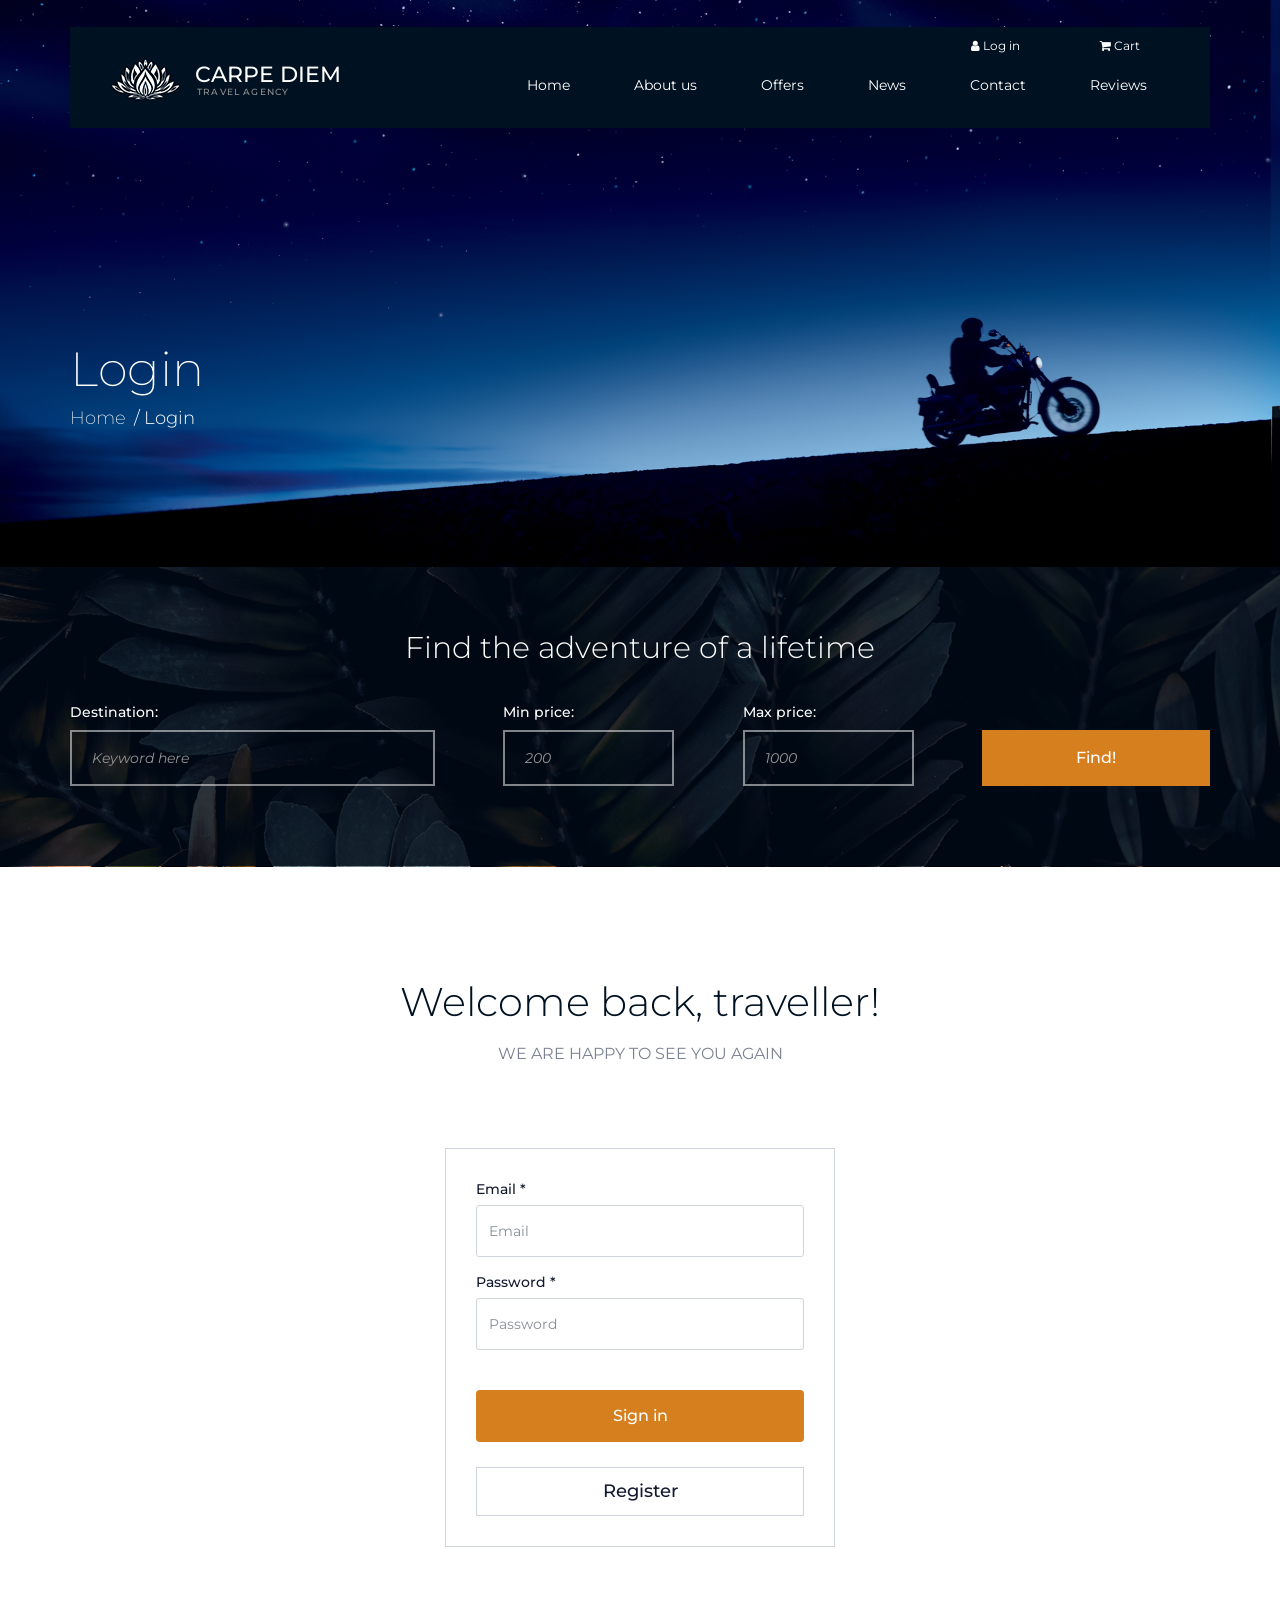
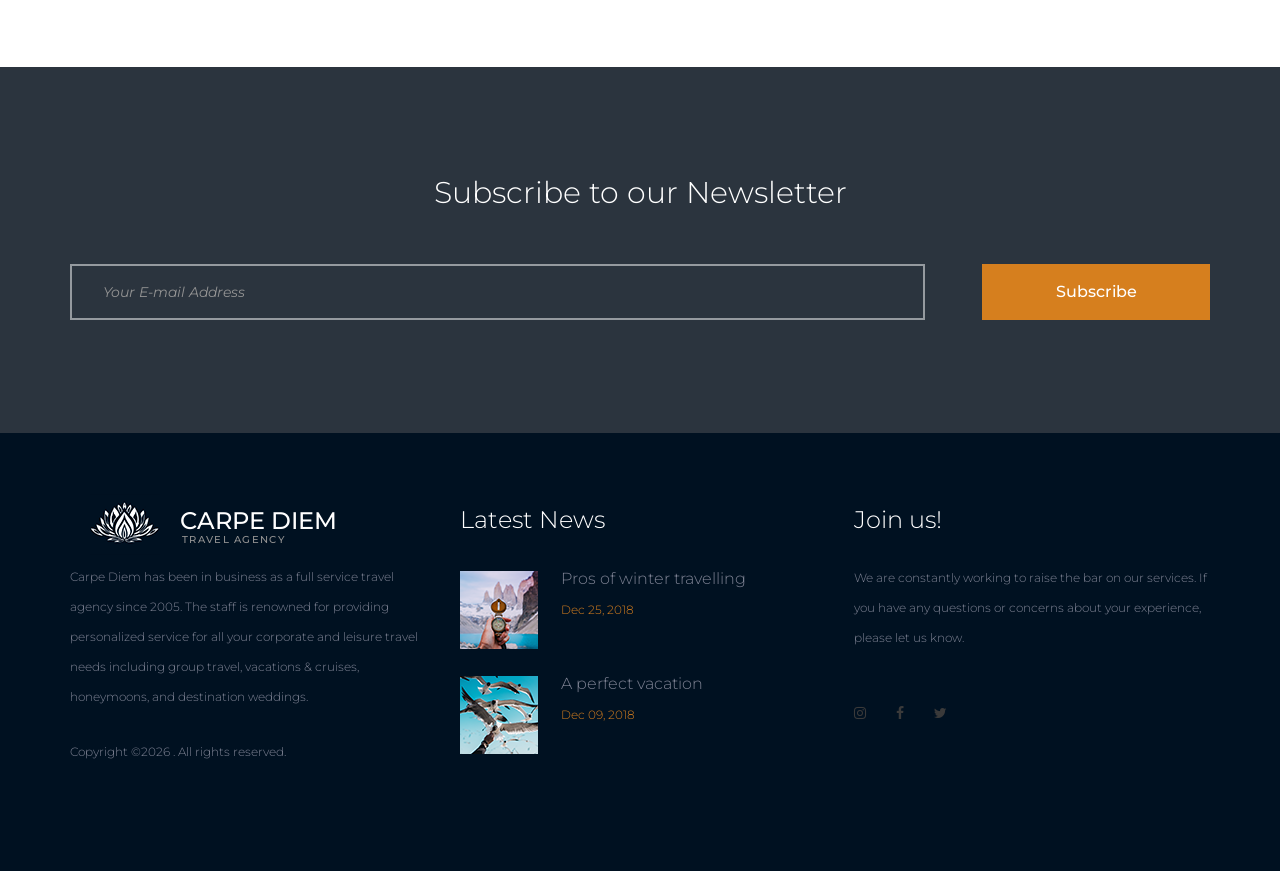
<file: src/TravelAgency_WebClient/login.html>
<!DOCTYPE html>
<html lang="en">
<head>
    <title>Login Page</title>
    <meta charset="UTF-8">
    <meta name="description" content="Travel Agency Web Application">
    <meta name="viewport" content="width=device-width, initial-scale=1">
    <link rel="stylesheet" type="text/css" href="styles/normalize.css">
    <link rel="stylesheet" type="text/css" href="plugins/bootstrap4/bootstrap.min.css">
    <link rel="stylesheet" type="text/css" href="styles/main_styles.css">
    <link rel="stylesheet" type="text/css" href="styles/responsive.css">
    <link rel="stylesheet" type="text/css" href="styles/login_styles.css">
    <link rel="stylesheet" type="text/css" href="styles/login_responsive.css">
</head>
<body>
    <div class="super_container">
        <!--Header-->
        <header>
            <div class="container">
                <div class="row">
                    <div class="col">
                        <div class="header-container row">
                            <div class="logo-container col-md-4">
                                <div class="logo">
                                    <div>Carpe Diem</div>
                                    <div>travel agency</div>
                                    <div class="logo-img">
                                        <img alt="logo" src="images/logo.png">
                                    </div>
                                </div>
                            </div>
                            <div class="col-md-8">
                                <!-- <div class="user-access d-flex">
                                    <div class="login ml-auto">
                                        <a href="login.html">
                                            <span class="fa fa-user"></span> Log in
                                        </a>
                                    </div>
                                    <div class="user-profile ml-auto">
                                        <a href="profile.html">
                                            <span class="fa fa-user"></span> Profile
                                        </a>
                                    </div>
                                    <div class="cart">
                                        <a href="cart.html">
                                            <span class="fa fa-shopping-cart"></span> Cart
                                        </a>
                                    </div>
                                </div>-->
                                <div class="d-flex align-items-center justify-content-start">
                                    <nav class="main-nav ml-auto">
                                        <ul class="main-nav-list">
                                            <li class="main-nav-item"><a href="index.html">Home</a></li>
                                            <li class="main-nav-item"><a href="about.html">About us</a></li>
                                            <li class="main-nav-item"><a href="offers.html">Offers</a></li>
                                            <li class="main-nav-item"><a href="news.html">News</a></li>
                                            <li class="main-nav-item"><a href="contacts.html">Contact</a></li>
                                            <li class="main-nav-item"><a href="review.html">Reviews</a></li>
                                        </ul>
                                    </nav>
                                </div>
                                <div class="hamburger d-flex align-items-center"><span class="fa fa-bars ml-auto"
                                                                                    aria-hidden="true"></span></div>
                            </div>
                        </div>
                    </div>
                </div>
            </div>
        </header>
        <!-- Menu -->
        <section class="menu-container menu-mm">
            <div class="menu-close-container">
                <div class="menu-close"></div>
            </div>
            <div class="menu-inner menu-mm">
                <div class="menu menu-mm">
                    <div class="menu-user-access-container menu-mm">
                        <ul class="menu-user-access menu-mm">
                            <li class="menu-user-access-item menu-mm"><a href="login.html"><span class="fa fa-user"
                                                                                        aria-hidden="true"></span> Log
                                In</a></li>
                            <li class="menu-user-access-item menu-mm"><a href="profile.html"><span class="fa fa-user"
                                                                                        aria-hidden="true"></span>
                                Profile</a></li>
                            <li class="menu-user-access-item menu-mm"><a href="cart.html"><span class="fa fa-shopping-cart"
                                                                                        aria-hidden="true"></span> Cart</a>
                            </li>
                        </ul>
                    </div>
                    <ul class="menu-list menu-mm">
                        <li class="main-menu-item menu-mm"><a href="index.html">Home</a></li>
                        <li class="main-menu-item menu-mm"><a href="about.html">About us</a></li>
                        <li class="main-menu-item menu-mm"><a href="offers.html">Offers</a></li>
                        <li class="main-menu-item menu-mm"><a href="news.html">News</a></li>
                        <li class="main-menu-item menu-mm"><a href="contacts.html">Contact</a></li>
                        <li class="main-menu-item menu-mm"><a href="review.html">Reviews</a></li>
                    </ul>
                    <div class="menu-social-container menu-mm">
                        <ul class="menu-social menu-mm">
                            <li class="menu-social-item menu-mm"><a href="#"><span class="fa fa-instagram"
                                                                                aria-hidden="true"></span></a></li>
                            <li class="menu-social-item menu-mm"><a href="#"><span class="fa fa-facebook"
                                                                                aria-hidden="true"></span></a></li>
                            <li class="menu-social-item menu-mm"><a href="#"><span class="fa fa-twitter"
                                                                                aria-hidden="true"></span></a></li>
                        </ul>
                    </div>
                </div>
            </div>
        </section>
        <!--Home block-->
        <section class="home">
            <div class="container">
                <div class="row">
                    <div class="col">
                        <div class="home-content">
                            <div class="home-title">Login</div>
                            <div class="home-breadcrumbs">
                                <ul class="home-breadcrumbs-list">
                                    <li class="home-breadcrumb">
                                        <a href="index.html">Home</a>
                                    </li>
                                    <li class="home-breadcrumb">Login</li>
                                </ul>
                            </div>
                        </div>
                    </div>
                </div>
            </div>
        </section>
        <!--Search block-->
    <section class="search parallax-background" data-parallax="scroll"
             data-image-src="images/search.png" data-speed="0.6">
        <div class="overlay">
            <div class="container">
                <div class="row">
                    <div class="col-12">
                        <h3 class="container-top-title">Find the adventure of a lifetime</h3>
                        <div class="search-form-container">
                            <form action="#"
                                  class="search-form d-flex flex-md-row flex-column align-items-md-center align-items-start justify-content-md-between justify-content-start flex-wrap">
                                <div class="search-item">
                                    <label for="destination">Destination:</label>
                                    <input type="text" class="destination search-input" id="destination"
                                           placeholder="Keyword here"
                                           required>
                                </div>
                                <div class="search-item">
                                    <label for="min-price">Min price:</label>
                                    <input type="number" value="200" min="50" step="10"
                                           class="number-select search-input"
                                           id="min-price">
                                </div>
                                <div class="search-item">
                                    <label for="max-price">Max price:</label>
                                    <input type="number" value="1000" min="50" step="10"
                                           class="number-select search-input"
                                           id="max-price">
                                </div>
                                <div class="search-item">
                                    <button class="button search-button">Find!</button>
                                </div>
                            </form>
                        </div>
                    </div>
                </div>
            </div>
        </div>
    </section>
    <!--Login block-->
    <section class="login">
        <div class="container">
            <div class="row">
                <div class="col">
                    <div class="container-title">
                        <h2>Welcome back, traveller!</h2>
                        <span class="title-comment">We are happy to see you again</span>
                    </div>
                </div>
            </div>
            <div class="row">
                <div class="col-lg-4 offset-lg-4 col-sm-6 offset-sm-3 login-col">
                    <form class="login-form">
                        <div class="form-group">
                            <label>Email *</label>
                            <input type="text" class="form-control" name="email" placeholder="Email" data-type="email" required>
                        </div>
                        <div class="form-group">
                            <label>Password *</label>
                            <input type="password" class="form-control" name="password" placeholder="Password" data-type="password" required>
                        </div>
                        <button type="submit" id="login-button" class="btn login-button">Sign in</button>
                        <div class="register-button">
                            <a href="registration.html">Register</a>
                        </div>
                    </form>
                </div>
            </div>
        </div>
    </section>
    <!--Subscription block-->
    <section class="subscription parallax-background" data-parallax="scroll"
             data-image-src="images/subscribe.png" data-speed="0.6">
        <div class="overlay">
            <div class="container">
                <div class="row">
                    <div class="col">
                        <h3 class="container-top-title">Subscribe to our Newsletter</h3>
                        <div class="subscription-form-container">
                            <form class="subscription-form" action="#">
                                <div class="d-flex flex-md-row flex-column align-content-center justify-content-between">
                                    <input type="email" id="subscription-email" class="subscription-email"
                                           placeholder="Your E-mail Address">
                                    <button type="submit" id="subscription-button" class="subscription-button">Subscribe
                                    </button>
                                </div>
                            </form>
                        </div>
                    </div>
                </div>
            </div>
        </div>
    </section>
    <!--Footer-->
    <footer>
        <div class="container">
            <div class="row">
                <div class="col-lg-4 footer-col">
                    <div class="footer-about">
                        <div class="logo-container">
                            <div class="logo">
                                <div>Carpe Diem</div>
                                <div>travel agency</div>
                                <div class="logo-img"><img src="images/logo.png" alt="logo"></div>
                            </div>
                        </div>
                        <div class="footer-description">Carpe Diem has been in business as a full service travel
                            agency since
                            2005. The staff is renowned for providing personalized service for all
                            your corporate and leisure travel needs including group travel, vacations & cruises,
                            honeymoons, and
                            destination weddings.
                        </div>
                        <div class="copyright">Copyright &copy;<script>document.write(new Date().getFullYear());</script>
                            . All rights reserved.
                        </div>
                    </div>
                </div>
                <div class="col-lg-4 footer-col">
                    <div class="footer-news">
                        <div class="footer-title">Latest News</div>
                        <div class="footer-news-content">
                            <div class="footer-news-item">
                                <div class="footer-news-image"><img src="images/news-1.png" alt="news"></div>
                                <div class="footer-news-item-content">
                                    <div class="footer-news-item-title"><a href="news.html">Pros of winter
                                        travelling</a></div>
                                    <div class="footer-news-item-date">Dec 25, 2018</div>
                                </div>
                            </div>
                            <div class="footer-news-item">
                                <div class="footer-news-image"><img src="images/news-2.png" alt="news"></div>
                                <div class="footer-news-item-content">
                                    <div class="footer-news-item-title"><a href="news.html">A perfect vacation</a></div>
                                    <div class="footer-news-item-date">Dec 09, 2018</div>
                                </div>
                            </div>
                        </div>
                    </div>
                </div>
                <div class="col-lg-4 footer-col">
                    <div class="footer-social">
                        <div class="footer-title">Join us!</div>
                        <div class="footer-description">We are constantly working to raise the bar on our services.
                            If you have
                            any questions or concerns about your experience, please let us know.
                        </div>
                        <ul class="footer-social-list  d-flex flex-row flex-wrap align-items-start justify-content-star">
                            <li class="footer-social-item">
                                <a href="#">
                                    <span class="fa fa-instagram" aria-hidden="true"></span>
                                </a>
                            </li>
                            <li class="footer-social-item">
                                <a href="#">
                                    <span class="fa fa-facebook" aria-hidden="true"></span>
                                </a>
                            </li>
                            <li class="footer-social-item">
                                <a href="#">
                                    <span class="fa fa-twitter" aria-hidden="true"></span>
                                </a>
                            </li>
                        </ul>
                    </div>
                </div>
            </div>
        </div>
    </footer>
</div>

<script src="js/jquery-3.2.1.min.js"></script>
<script src="js/parallax.min.js"></script>
<script src="plugins/bootstrap4/popper.js"></script>
<script src="plugins/bootstrap4/bootstrap.min.js"></script>
<script src="js/custom.js"></script>
<script src="js/about_custom.js"></script>
<script src="js/config.js"></script>
<script src="js/login.js"></script>
</body>
</html>
</file>
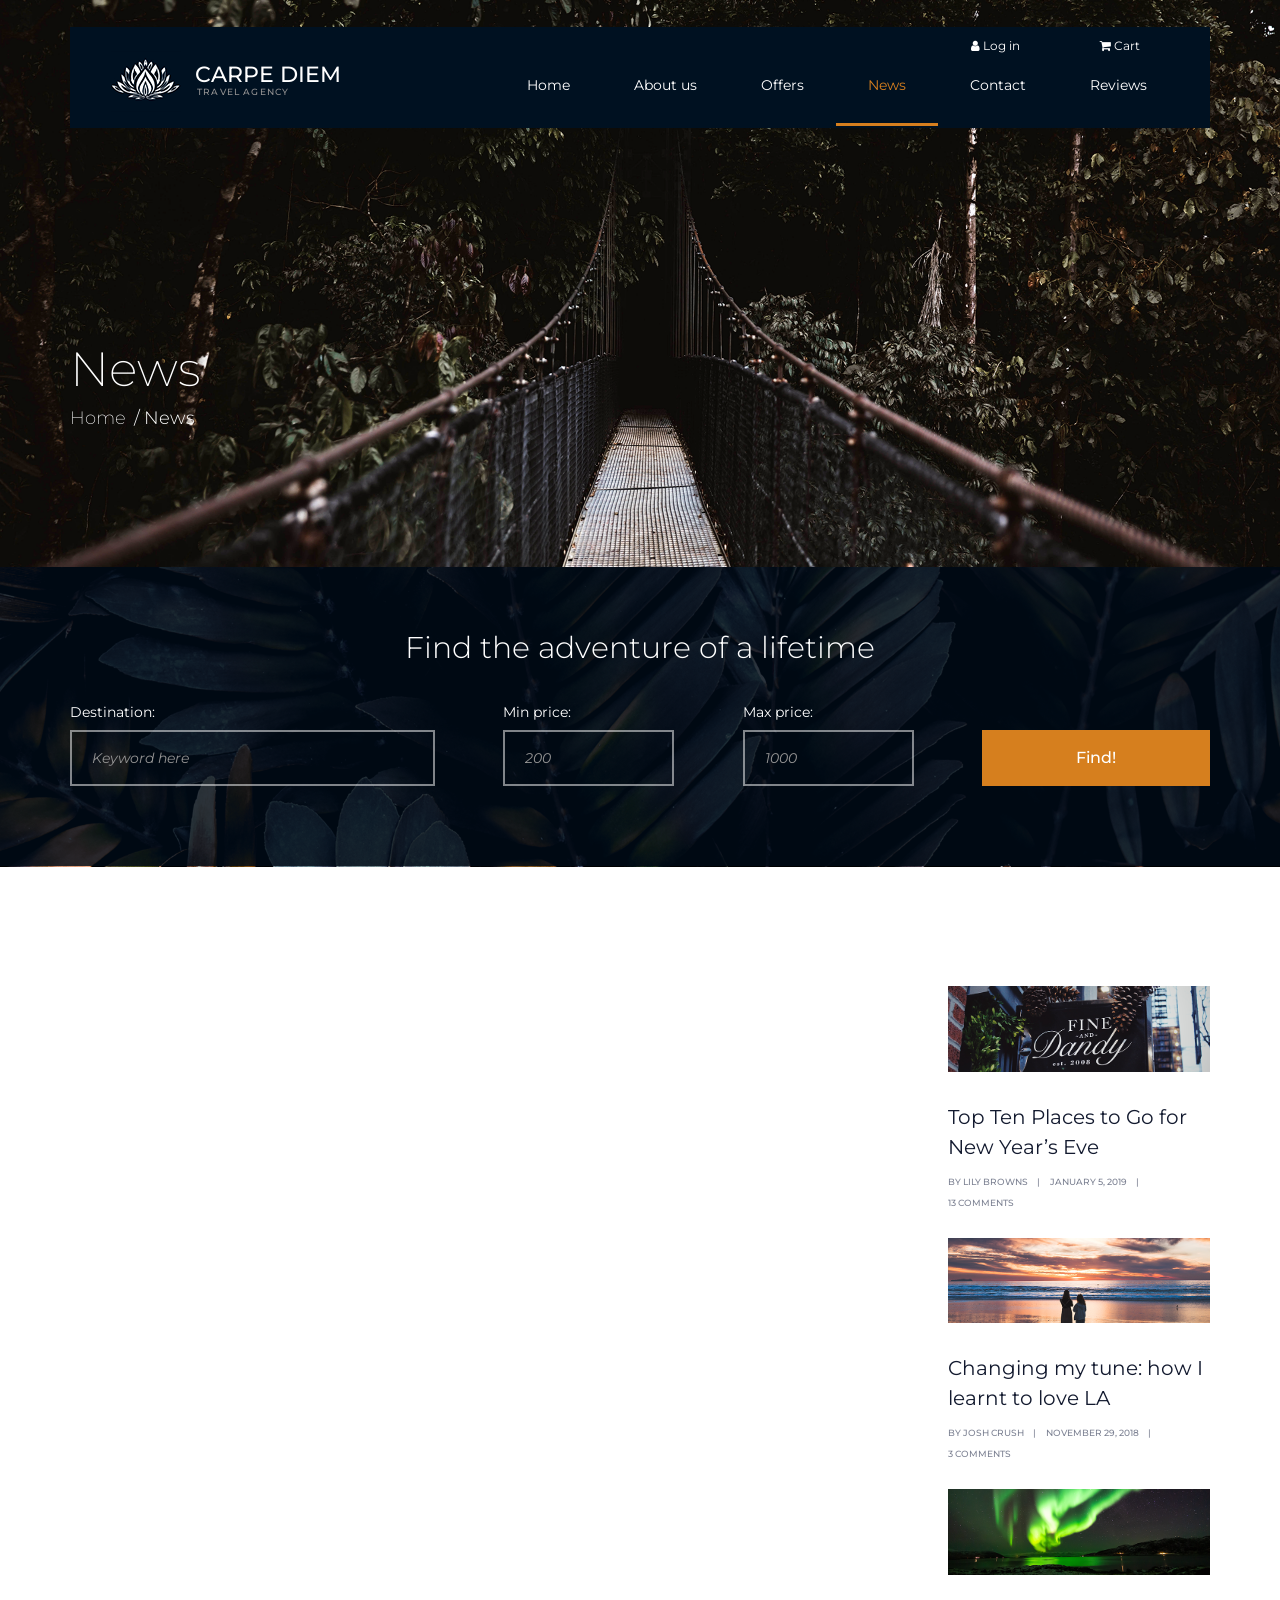
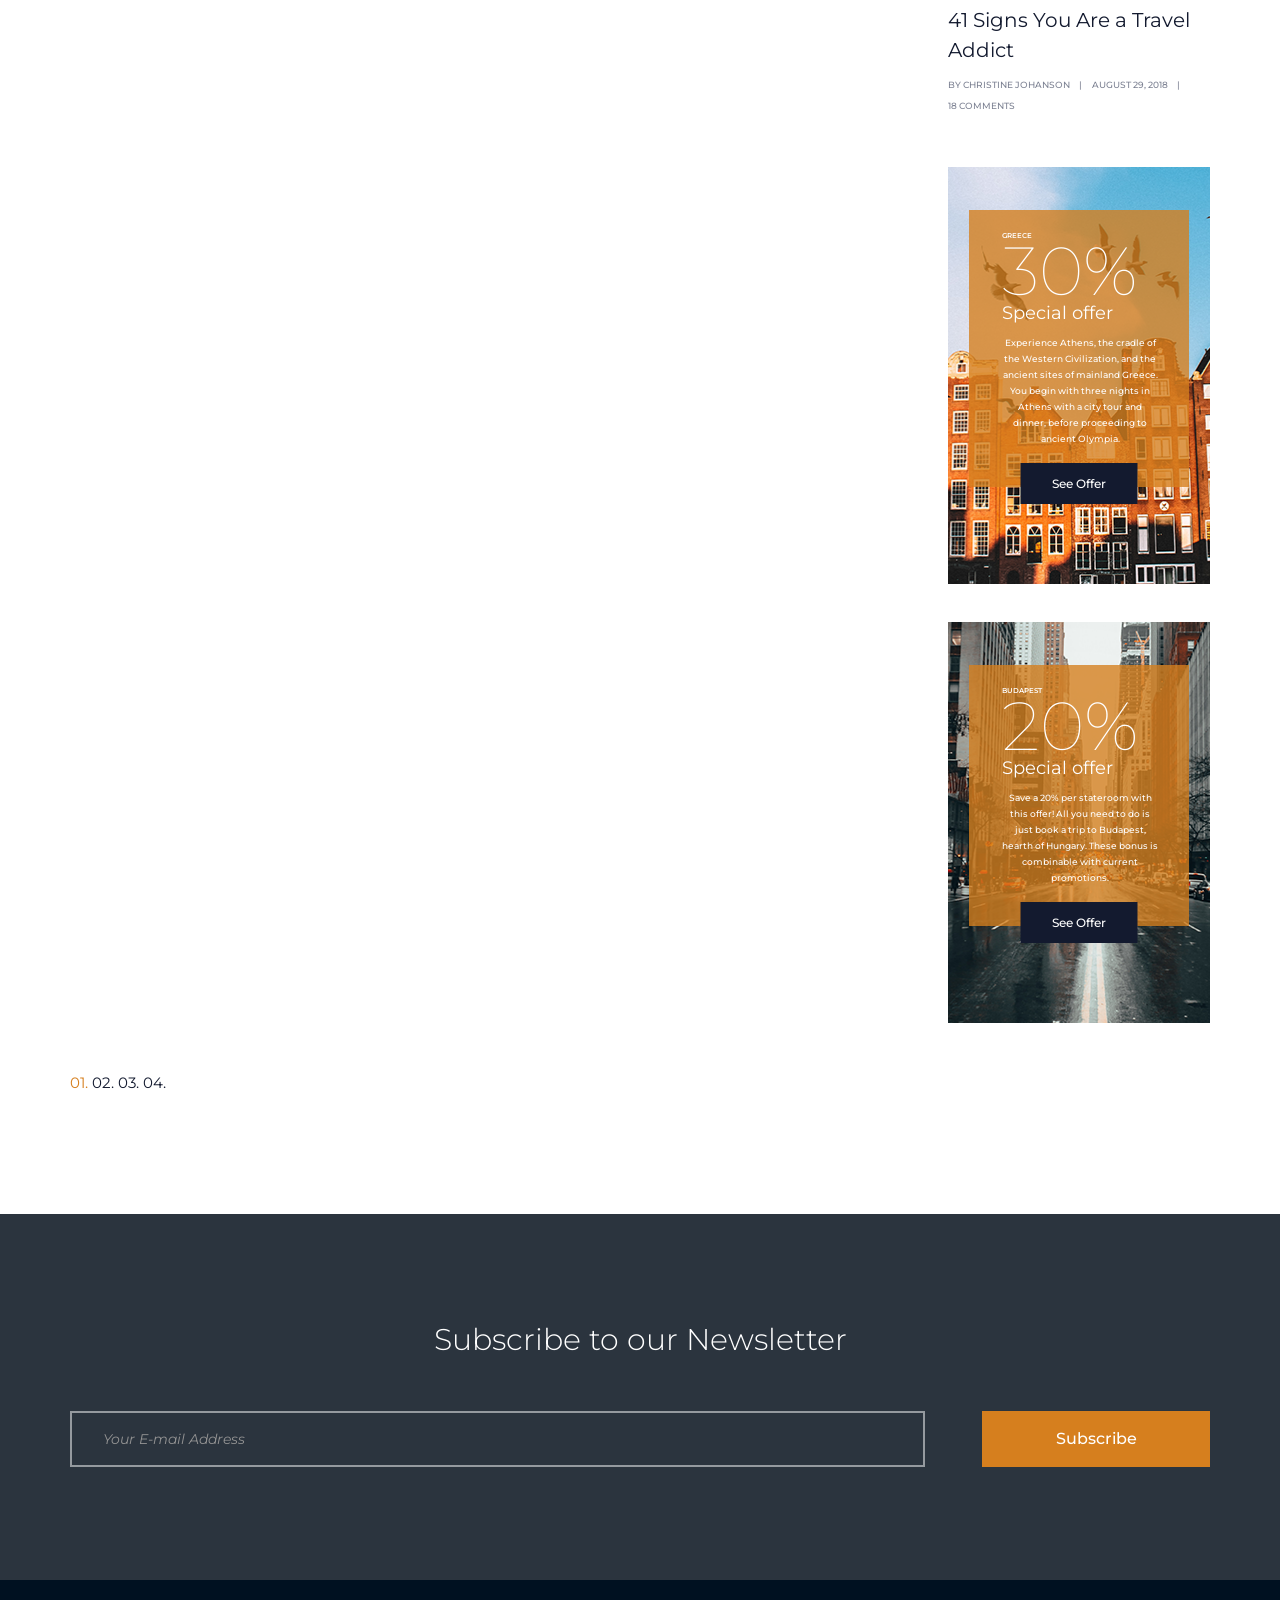
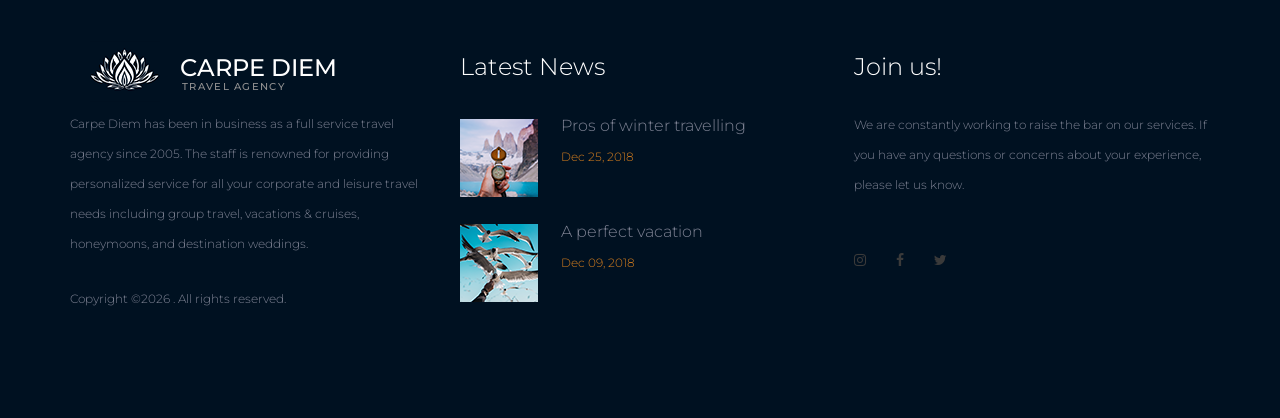
<file: src/TravelAgency_WebClient/news.html>
<!DOCTYPE html>
<html lang="en">
<head>
    <title>News</title>
    <meta charset="UTF-8">
    <meta name="description" content="Travel Agency Web Application">
    <meta name="viewport" content="width=device-width, initial-scale=1">
    <link rel="stylesheet" type="text/css" href="styles/normalize.css">
    <link rel="stylesheet" type="text/css" href="plugins/bootstrap4/bootstrap.min.css">
    <link rel="stylesheet" type="text/css" href="styles/main_styles.css">
    <link rel="stylesheet" type="text/css" href="styles/responsive.css">
    <link rel="stylesheet" type="text/css" href="styles/news_styles.css">
    <link rel="stylesheet" type="text/css" href="styles/news_responsive.css">
</head>
<body>
<div class="super-container">
    <!--Header-->
    <header>
        <div class="container">
            <div class="row">
                <div class="col">
                    <div class="header-container row">
                        <div class="logo-container col-md-4">
                            <div class="logo">
                                <div>Carpe Diem</div>
                                <div>travel agency</div>
                                <div class="logo-img">
                                    <img alt="logo" src="images/logo.png">
                                </div>
                            </div>
                        </div>
                        <div class="col-md-8">
                            <!-- <div class="user-access d-flex">
                                <div class="login ml-auto">
                                    <a href="login.html">
                                        <span class="fa fa-user"></span> Log in
                                    </a>
                                </div>
                                <div class="user-profile ml-auto">
                                    <a href="profile.html">
                                        <span class="fa fa-user"></span> Profile
                                    </a>
                                </div>
                                <div class="cart">
                                    <a href="cart.html">
                                        <span class="fa fa-shopping-cart"></span> Cart
                                    </a>
                                </div>
                            </div>-->
                            <div class="d-flex align-items-center justify-content-start">
                                <nav class="main-nav ml-auto">
                                    <ul class="main-nav-list">
                                        <li class="main-nav-item"><a href="index.html">Home</a></li>
                                        <li class="main-nav-item"><a href="about.html">About us</a></li>
                                        <li class="main-nav-item"><a href="offers.html">Offers</a></li>
                                        <li class="main-nav-item active"><a href="#">News</a></li>
                                        <li class="main-nav-item"><a href="contacts.html">Contact</a></li>
                                        <li class="main-nav-item"><a href="review.html">Reviews</a></li>
                                    </ul>
                                </nav>
                            </div>
                            <div class="hamburger d-flex align-items-center"><span class="fa fa-bars ml-auto"
                                                                                   aria-hidden="true"></span></div>
                        </div>
                    </div>
                </div>
            </div>
        </div>
    </header>
    <!-- Menu -->
    <section class="menu-container menu-mm">
        <div class="menu-close-container">
            <div class="menu-close"></div>
        </div>
        <div class="menu-inner menu-mm">
            <div class="menu menu-mm">
                <div class="menu-user-access-container menu-mm">
                    <ul class="menu-user-access menu-mm">
                        <li class="menu-user-access-item menu-mm"><a href="login.html"><span class="fa fa-user"
                                                                                    aria-hidden="true"></span> Log
                            In</a></li>
                        <li class="menu-user-access-item menu-mm"><a href="profile.html"><span class="fa fa-user"
                                                                                    aria-hidden="true"></span>
                            Profile</a></li>
                        <li class="menu-user-access-item menu-mm"><a href="cart.html"><span class="fa fa-shopping-cart"
                                                                                    aria-hidden="true"></span> Cart</a>
                        </li>
                    </ul>
                </div>
                <ul class="menu-list menu-mm">
                    <li class="main-menu-item menu-mm"><a href="index.html">Home</a></li>
                    <li class="main-menu-item menu-mm"><a href="about.html">About us</a></li>
                    <li class="main-menu-item menu-mm"><a href="offers.html">Offers</a></li>
                    <li class="main-menu-item menu-mm active"><a href="#">News</a></li>
                    <li class="main-menu-item menu-mm"><a href="contacts.html">Contact</a></li>
                    <li class="main-menu-item menu-mm"><a href="review.html">Reviews</a></li>
                </ul>
                <div class="menu-social-container menu-mm">
                    <ul class="menu-social menu-mm">
                        <li class="menu-social-item menu-mm"><a href="#"><span class="fa fa-instagram"
                                                                               aria-hidden="true"></span></a></li>
                        <li class="menu-social-item menu-mm"><a href="#"><span class="fa fa-facebook"
                                                                               aria-hidden="true"></span></a></li>
                        <li class="menu-social-item menu-mm"><a href="#"><span class="fa fa-twitter"
                                                                               aria-hidden="true"></span></a></li>
                    </ul>
                </div>
            </div>
        </div>
    </section>
    <!--Home block-->
    <section class="home">
        <div class="container">
            <div class="row">
                <div class="col">
                    <div class="home-content">
                        <div class="home-title">News</div>
                        <div class="home-breadcrumbs">
                            <ul class="home-breadcrumbs-list">
                                <li class="home-breadcrumb">
                                    <a href="index.html">Home</a>
                                </li>
                                <li class="home-breadcrumb">News</li>
                            </ul>
                        </div>
                    </div>
                </div>
            </div>
        </div>
    </section>
    <!--Search block-->
    <section class="search parallax-background" data-parallax="scroll"
             data-image-src="images/search.png" data-speed="0.6">
        <div class="overlay">
            <div class="container">
                <div class="row">
                    <div class="col-12">
                        <h3 class="container-top-title">Find the adventure of a lifetime</h3>
                        <div class="search-form-container">
                            <form action="#"
                                  class="search-form d-flex flex-md-row flex-column align-items-md-center align-items-start justify-content-md-between justify-content-start flex-wrap">
                                <div class="search-item">
                                    <label for="destination">Destination:</label>
                                    <input type="text" class="destination search-input" id="destination"
                                           placeholder="Keyword here"
                                           required>
                                </div>
                                <div class="search-item">
                                    <label for="min-price">Min price:</label>
                                    <input type="number" value="200" min="50" step="10"
                                           class="number-select search-input"
                                           id="min-price">
                                </div>
                                <div class="search-item">
                                    <label for="max-price">Max price:</label>
                                    <input type="number" value="1000" min="50" step="10"
                                           class="number-select search-input"
                                           id="max-price">
                                </div>
                                <div class="search-item">
                                    <button class="button search-button">Find!</button>
                                </div>
                            </form>
                        </div>
                    </div>
                </div>
            </div>
        </div>
    </section>
    <!--News block-->
    <section class="news">
        <div class="container">
            <div class="row">
                <div class="col-lg-9">
                    <div class="news-posts">
                        <!-- <div class="news-post">
                            <div class="post-title">
                                <a href="#">The best places to visit in Costa Rica</a>
                            </div>
                            <div class="post-meta">
                                <ul>
                                    <li><a href="#">by Matt Nomadic</a></li>
                                    <li>december 20, 2018</li>
                                    <li><a href="#">3 comments</a></li>
                                </ul>
                            </div>
                            <div class="post-image">
                                <img src="images/news-post-1.png" alt="User photo">
                            </div>
                            <div class="post-text">
                                <p>Costa Rica is one of the most visited countries in Central America. American
                                    tourists
                                    have been flocking to the country for years, and it’s become a hot spot for
                                    retirees and expats due to its cheap living, great weather, amazing beaches, and
                                    friendly locals. I love Costa Rica. It was the first place that inspired me to
                                    travel.
                                    It holds a special place in my heart. I’ve been back to visit Costa Rica many
                                    times
                                    since then, falling in love with it over and over again. But, because it’s not
                                    as cheap
                                    to visit as its neighbors, many budget travelers skip over Costa Rica. And,
                                    while that’s
                                    true (but there are many ways to save money in Costa Rica), in my opinion, the
                                    beauty
                                    of the destinations below is worth the extra price.</p>
                            </div>
                        </div>
                        <div class="news-post">
                            <div class="post-title">
                                <a href="#">The ultimate 2018 Holiday Guide</a>
                            </div>
                            <div class="post-meta">
                                <ul>
                                    <li><a href="#">by Daniel Goldwen</a></li>
                                    <li>december 3, 2018</li>
                                    <li><a href="#">15 comments</a></li>
                                </ul>
                            </div>
                            <div class="post-image">
                                <img src="images/news-post-2.png" alt="User photo">
                            </div>
                            <div class="post-text">
                                <p>Travelers can be a fickle group of people to buy gifts for as we’re constantly
                                    coming and
                                    going. We usually don’t carry a lot of stuff with us, and no two travelers are
                                    alike so finding the perfect gift for the traveler in your life can be tricky.
                                    While a
                                    plane ticket is never a bad idea (I’m a window seat in case anyone is thinking
                                    of
                                    getting me one), I’ve put together this ultimate (and our first ever) holiday
                                    gift guide
                                    for travelers as there’s a lot of great travel gear out there these days that
                                    helps
                                    people travel cheaper and better. Even me, the gear adverse traveler, likes a
                                    lot of
                                    this stuff! This is stuff I actually think is super useful. No nonsense. No
                                    fluff.</p>
                            </div>
                        </div>
                        <div class="news-post">
                            <div class="post-title">
                                <a href="#">How I research my solo travel destinations</a>
                            </div>
                            <div class="post-meta">
                                <ul>
                                    <li><a href="#">by Jenny Smith</a></li>
                                    <li>january 2, 2019</li>
                                    <li><a href="#">7 comments</a></li>
                                </ul>
                            </div>
                            <div class="post-image">
                                <img src="images/news-post-3.png" alt="User photo">
                            </div>
                            <div class="post-text">
                                <p>What’s the best way to go about researching your next trip when all of the
                                    decisions will
                                    fall to you as a solo traveler? Where should you go, what should you do, how
                                    will you
                                    navigate in your new surroundings? Where do you even begin to get answers to
                                    these
                                    questions? Over the past six years, I’ve been mostly nomadic, traveling solo for
                                    the
                                    bulk
                                    of that time. Since I’ve been chief decision-maker for all of those trips, there
                                    are
                                    tricks I’ve learned along the way to help me save time in the long run, avoid
                                    spending
                                    too
                                    much and getting scammed, and make sure I know my way around before I even touch
                                    down.</p>
                            </div>
                        </div> -->
                    </div>
                </div>
                <!--Sidebar-->
                <div class="col-lg-3">
                    <div class="sidebar">
                        <!--Sidebar featured posts-->
                        <div class="sidebar-featured">
                            <div class="sidebar-featured-post">
                                <div class="sidebar-featured-image">
                                    <img src="images/sidebar-1.png" alt="User photo">
                                </div>
                                <div class="sidebar-featured-title">
                                    <a href="#">Top Ten Places to Go for New Year’s Eve</a>
                                </div>
                                <div class="sidebar-featured-meta">
                                    <ul>
                                        <li><a href="#">by Lily Browns</a></li>
                                        <li>january 5, 2019</li>
                                        <li><a href="#">13 comments</a></li>
                                    </ul>
                                </div>
                            </div>
                            <div class="sidebar-featured-post">
                                <div class="sidebar-featured-image">
                                    <img src="images/sidebar-2.png" alt="User photo">
                                </div>
                                <div class="sidebar-featured-title">
                                    <a href="#">Changing my tune: how I learnt to love LA</a>
                                </div>
                                <div class="sidebar-featured-meta">
                                    <ul>
                                        <li><a href="#">by Josh Crush</a></li>
                                        <li>november 29, 2018</li>
                                        <li><a href="#">3 comments</a></li>
                                    </ul>
                                </div>
                            </div>
                            <div class="sidebar-featured-post">
                                <div class="sidebar-featured-image">
                                    <img src="images/sidebar-3.png" alt="User photo">
                                </div>
                                <div class="sidebar-featured-title">
                                    <a href="#">41 Signs You Are a Travel Addict</a>
                                </div>
                                <div class="sidebar-featured-meta">
                                    <ul>
                                        <li><a href="#">by Christine Johanson</a></li>
                                        <li>august 29, 2018</li>
                                        <li><a href="#">18 comments</a></li>
                                    </ul>
                                </div>
                            </div>
                        </div>
                        <!--Sidebar offers-->
                        <div class="sidebar-offers">
                            <div class="sidebar-offer offer-1">
                                <div class="sidebar-offer-content">
                                    <div class="sidebar-offer-destination">Greece</div>
                                    <div class="sidebar-offer-discount">30%</div>
                                    <div class="sidebar-offer-title">Special offer</div>
                                    <div class="sidebar-offer-description">Experience Athens, the cradle of the Western
                                        Civilization, and the ancient sites of mainland Greece. You begin with three
                                        nights in
                                        Athens with a city tour
                                        and dinner, before proceeding to ancient Olympia.
                                    </div>
                                    <div class="button sidebar-offer-button"><a href="offers.html">See Offer</a></div>
                                </div>
                            </div>
                            <div class="sidebar-offer offer-2">
                                <div class="sidebar-offer-content">
                                    <div class="sidebar-offer-destination">Budapest</div>
                                    <div class="sidebar-offer-discount">20%</div>
                                    <div class="sidebar-offer-title">Special offer</div>
                                    <div class="sidebar-offer-description">Save a 20% per stateroom with this offer! All
                                        you
                                        need to do is just book a trip to Budapest, hearth of Hungary.
                                        These bonus is combinable with current promotions.
                                    </div>
                                    <div class="button sidebar-offer-button"><a href="offers.html">See Offer</a></div>
                                </div>
                            </div>
                        </div>
                    </div>
                </div>
            </div>
            <div class="row">
                <div class="col">
                    <div class="pages">
                        <ul class="pages-list">
                            <li class="page active">
                                <a href="#">01.</a>
                            </li>
                            <li class="page">
                                <a href="#">02.</a>
                            </li>
                            <li class="page">
                                <a href="#">03.</a>
                            </li>
                            <li class="page">
                                <a href="#">04.</a>
                            </li>
                        </ul>
                    </div>
                </div>
            </div>
        </div>
    </section>
    <!--Subscription block-->
    <section class="subscription parallax-background" data-parallax="scroll"
             data-image-src="images/subscribe.png" data-speed="0.6">
        <div class="overlay">
            <div class="container">
                <div class="row">
                    <div class="col">
                        <h3 class="container-top-title">Subscribe to our Newsletter</h3>
                        <div class="subscription-form-container">
                            <form class="subscription-form" action="#">
                                <div class="d-flex flex-md-row flex-column align-content-center justify-content-between">
                                    <input type="email" id="subscription-email" class="subscription-email"
                                           placeholder="Your E-mail Address">
                                    <button type="submit" id="subscription-button" class="subscription-button">Subscribe
                                    </button>
                                </div>
                            </form>
                        </div>
                    </div>
                </div>
            </div>
        </div>
    </section>
    <!--Footer-->
    <footer>
        <div class="container">
            <div class="row">
                <div class="col-lg-4 footer-col">
                    <div class="footer-about">
                        <div class="logo-container">
                            <div class="logo">
                                <div>Carpe Diem</div>
                                <div>travel agency</div>
                                <div class="logo-img"><img src="images/logo.png" alt="logo"></div>
                            </div>
                        </div>
                        <div class="footer-description">Carpe Diem has been in business as a full service travel
                            agency since
                            2005. The staff is renowned for providing personalized service for all
                            your corporate and leisure travel needs including group travel, vacations & cruises,
                            honeymoons, and
                            destination weddings.
                        </div>
                        <div class="copyright">Copyright &copy;<script>document.write(new Date().getFullYear());</script>
                            . All rights reserved.
                        </div>
                    </div>
                </div>
                <div class="col-lg-4 footer-col">
                    <div class="footer-news">
                        <div class="footer-title">Latest News</div>
                        <div class="footer-news-content">
                            <div class="footer-news-item">
                                <div class="footer-news-image"><img src="images/news-1.png" alt="news"></div>
                                <div class="footer-news-item-content">
                                    <div class="footer-news-item-title"><a href="news.html">Pros of winter
                                        travelling</a></div>
                                    <div class="footer-news-item-date">Dec 25, 2018</div>
                                </div>
                            </div>
                            <div class="footer-news-item">
                                <div class="footer-news-image"><img src="images/news-2.png" alt="news"></div>
                                <div class="footer-news-item-content">
                                    <div class="footer-news-item-title"><a href="news.html">A perfect vacation</a></div>
                                    <div class="footer-news-item-date">Dec 09, 2018</div>
                                </div>
                            </div>
                        </div>
                    </div>
                </div>
                <div class="col-lg-4 footer-col">
                    <div class="footer-social">
                        <div class="footer-title">Join us!</div>
                        <div class="footer-description">We are constantly working to raise the bar on our services.
                            If you have
                            any questions or concerns about your experience, please let us know.
                        </div>
                        <ul class="footer-social-list  d-flex flex-row flex-wrap align-items-start justify-content-star">
                            <li class="footer-social-item">
                                <a href="#">
                                    <span class="fa fa-instagram" aria-hidden="true"></span>
                                </a>
                            </li>
                            <li class="footer-social-item">
                                <a href="#">
                                    <span class="fa fa-facebook" aria-hidden="true"></span>
                                </a>
                            </li>
                            <li class="footer-social-item">
                                <a href="#">
                                    <span class="fa fa-twitter" aria-hidden="true"></span>
                                </a>
                            </li>
                        </ul>
                    </div>
                </div>
            </div>
        </div>
    </footer>
</div>

<script src="js/jquery-3.2.1.min.js"></script>
<script src="js/parallax.min.js"></script>
<script src="plugins/bootstrap4/popper.js"></script>
<script src="plugins/bootstrap4/bootstrap.min.js"></script>
<script src="js/custom.js"></script>
<script src="js/config.js"></script>
<script src="js/news.js"></script>
</body>
</html>
</file>
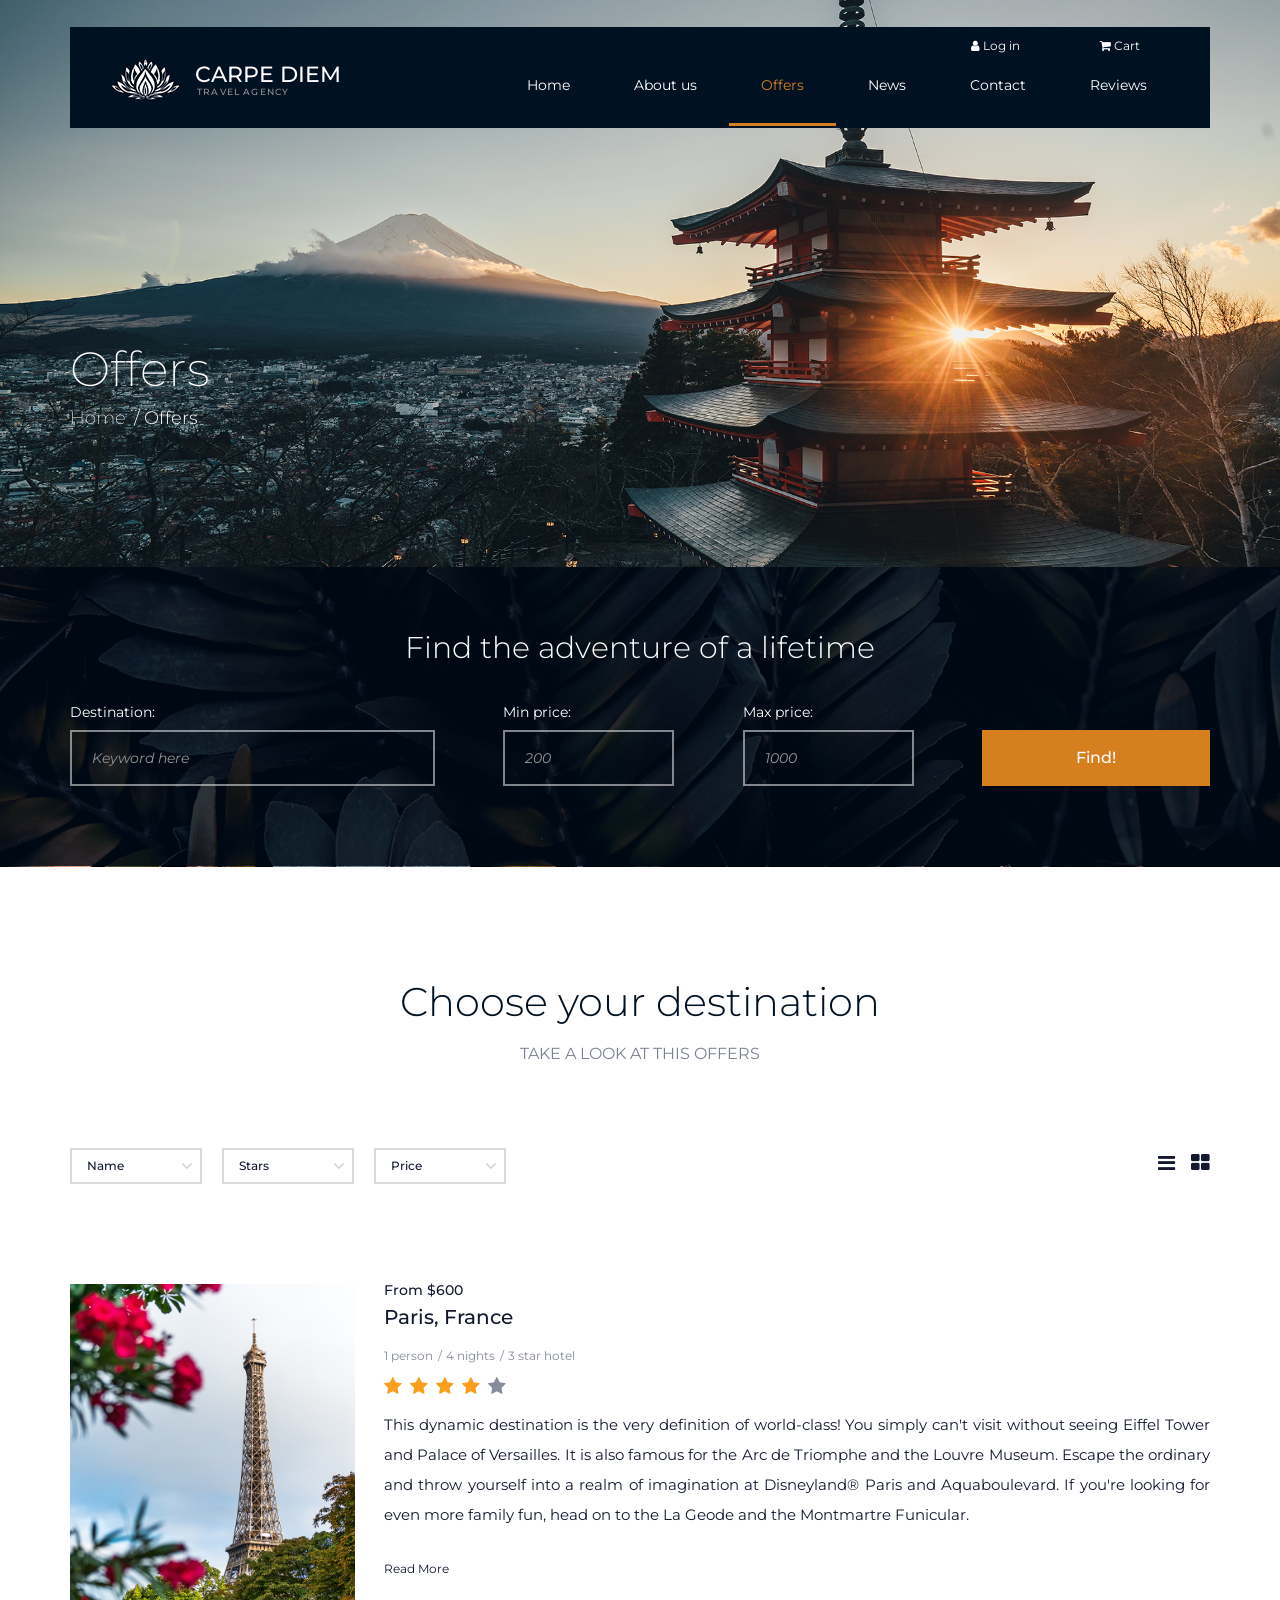
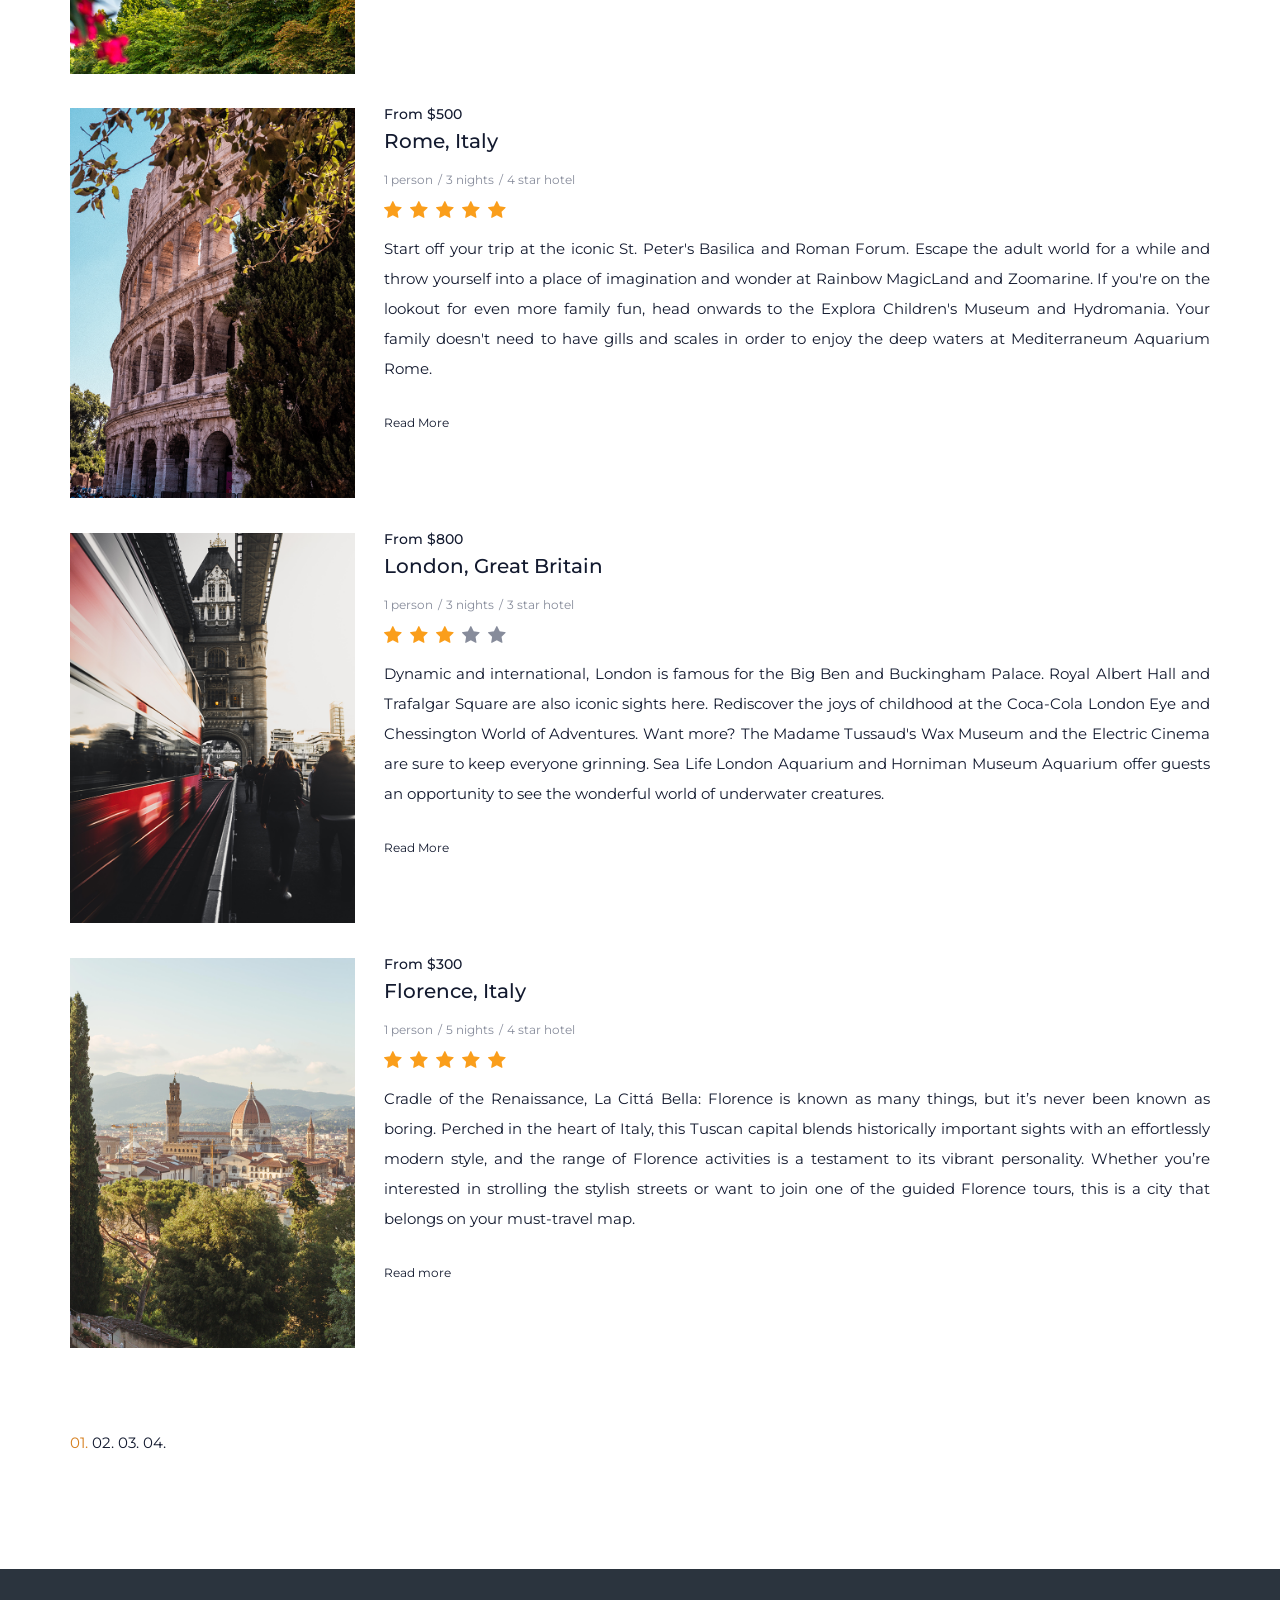
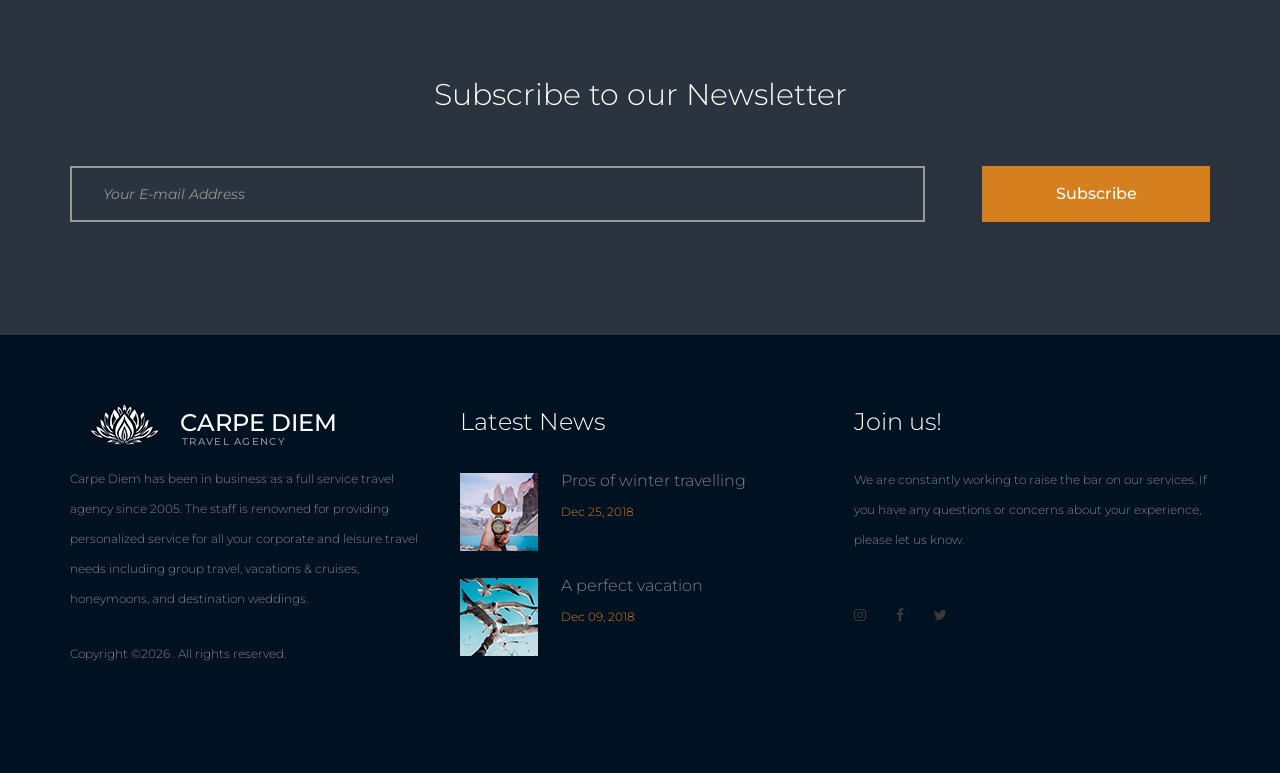
<file: src/TravelAgency_WebClient/offers.html>
<!DOCTYPE html>
<html lang="en">
<head>
    <title>Offers</title>
    <meta charset="UTF-8">
    <meta name="description" content="Travel Agency Web Application">
    <meta name="viewport" content="width=device-width, initial-scale=1">
    <link rel="stylesheet" type="text/css" href="styles/normalize.css">
    <link rel="stylesheet" type="text/css" href="plugins/bootstrap4/bootstrap.min.css">
    <link rel="stylesheet" type="text/css" href="styles/main_styles.css">
    <link rel="stylesheet" type="text/css" href="styles/responsive.css">
    <link rel="stylesheet" type="text/css" href="styles/offers_styles.css">
    <link rel="stylesheet" type="text/css" href="styles/offers_responsive.css">
</head>
<body>
<div class="super-container">
    <!--Header-->
    <header>
        <div class="container">
            <div class="row">
                <div class="col">
                    <div class="header-container row">
                        <div class="logo-container col-md-4">
                            <div class="logo">
                                <div>Carpe Diem</div>
                                <div>travel agency</div>
                                <div class="logo-img">
                                    <img alt="logo" src="images/logo.png">
                                </div>
                            </div>
                        </div>
                        <div class="col-md-8">
                            <!-- <div class="user-access d-flex">
                                <div class="login ml-auto">
                                    <a href="login.html">
                                        <span class="fa fa-user"></span> Log in
                                    </a>
                                </div>
                                <div class="user-profile ml-auto">
                                    <a href="profile.html">
                                        <span class="fa fa-user"></span> Profile
                                    </a>
                                </div>
                                <div class="cart">
                                    <a href="cart.html">
                                        <span class="fa fa-shopping-cart"></span> Cart
                                    </a>
                                </div>
                            </div>-->
                            <div class="d-flex align-items-center justify-content-start">
                                <nav class="main-nav ml-auto">
                                    <ul class="main-nav-list">
                                        <li class="main-nav-item"><a href="index.html">Home</a></li>
                                        <li class="main-nav-item"><a href="about.html">About us</a></li>
                                        <li class="main-nav-item active"><a href="#">Offers</a></li>
                                        <li class="main-nav-item"><a href="news.html">News</a></li>
                                        <li class="main-nav-item"><a href="contacts.html">Contact</a></li>
                                        <li class="main-nav-item"><a href="review.html">Reviews</a></li>
                                    </ul>
                                </nav>
                            </div>
                            <div class="hamburger d-flex align-items-center"><span class="fa fa-bars ml-auto" aria-hidden="true"></span></div>
                        </div>
                    </div>
                </div>
            </div>
        </div>
    </header>
    <!-- Menu -->
    <section class="menu-container menu-mm">
        <div class="menu-close-container">
            <div class="menu-close"></div>
        </div>
        <div class="menu-inner menu-mm">
            <div class="menu menu-mm">
                <div class="menu-user-access-container menu-mm">
                    <ul class="menu-user-access menu-mm">
                        <li class="menu-user-access-item menu-mm"><a href="login.html"><span class="fa fa-user"
                                                                                    aria-hidden="true"></span> Log
                            In</a></li>
                        <li class="menu-user-access-item menu-mm"><a href="profile.html"><span class="fa fa-user"
                                                                                    aria-hidden="true"></span>
                            Profile</a></li>
                        <li class="menu-user-access-item menu-mm"><a href="cart.html"><span class="fa fa-shopping-cart"
                                                                                    aria-hidden="true"></span> Cart</a>
                        </li>
                    </ul>
                </div>
                <ul class="menu-list menu-mm">
                    <li class="main-menu-item menu-mm"><a href="index.html">Home</a></li>
                    <li class="main-menu-item menu-mm"><a href="about.html">About us</a></li>
                    <li class="main-menu-item menu-mm active"><a href="#">Offers</a></li>
                    <li class="main-menu-item menu-mm"><a href="news.html">News</a></li>
                    <li class="main-menu-item menu-mm"><a href="contacts.html">Contact</a></li>
                    <li class="main-menu-item menu-mm"><a href="review.html">Reviews</a></li>
                </ul>
                <div class="menu-social-container menu-mm">
                    <ul class="menu-social menu-mm">
                        <li class="menu-social-item menu-mm"><a href="#"><span class="fa fa-instagram"
                                                                               aria-hidden="true"></span></a></li>
                        <li class="menu-social-item menu-mm"><a href="#"><span class="fa fa-facebook"
                                                                               aria-hidden="true"></span></a></li>
                        <li class="menu-social-item menu-mm"><a href="#"><span class="fa fa-twitter"
                                                                               aria-hidden="true"></span></a></li>
                    </ul>
                </div>
            </div>
        </div>
    </section>
    <!--Home block-->
    <section class="home">
        <div class="container">
            <div class="row">
                <div class="col">
                    <div class="home-content">
                        <div class="home-title">Offers</div>
                        <div class="home-breadcrumbs">
                            <ul class="home-breadcrumbs-list">
                                <li class="home-breadcrumb">
                                    <a href="index.html">Home</a>
                                </li>
                                <li class="home-breadcrumb">Offers</li>
                            </ul>
                        </div>
                    </div>
                </div>
            </div>
        </div>
    </section>
    <!--Search block-->
    <section class="search parallax-background" data-parallax="scroll"
             data-image-src="images/search.png" data-speed="0.6">
        <div class="overlay">
            <div class="container">
                <div class="row">
                    <div class="col-12">
                        <h3 class="container-top-title">Find the adventure of a lifetime</h3>
                        <div class="search-form-container">
                            <form action="#"
                                  class="search-form d-flex flex-md-row flex-column align-items-md-center align-items-start justify-content-md-between justify-content-start flex-wrap">
                                <div class="search-item">
                                    <label for="destination">Destination:</label>
                                    <input type="text" class="destination search-input" id="destination"
                                           placeholder="Keyword here"
                                           required>
                                </div>
                                <div class="search-item">
                                    <label for="min-price">Min price:</label>
                                    <input type="number" value="200" min="50" step="10"
                                           class="number-select search-input"
                                           id="min-price">
                                </div>
                                <div class="search-item">
                                    <label for="max-price">Max price:</label>
                                    <input type="number" value="1000" min="50" step="10"
                                           class="number-select search-input"
                                           id="max-price">
                                </div>
                                <div class="search-item">
                                    <button class="button search-button">Find!</button>
                                </div>
                            </form>
                        </div>
                    </div>
                </div>
            </div>
        </div>
    </section>
    <!--Offers block-->
    <section class="offers">
        <div class="container">
            <div class="row">
                <div class="col">
                    <div class="container-title">
                        <h2>Choose your destination</h2>
                        <span class="title-comment">Take a look at this offers</span>
                    </div>
                </div>
            </div>
            <div class="row">
                <div class="col">
                    <div class="filters-group-sorting">
                        <ul class="sorting">
                            <li>
                                <span class="sorting-description">Name</span>
                                <i class="fa fa-angle-down"></i>
                                <ul>
                                    <li class="sorting-item"
                                        data-isotope-option='{ "sortBy": "original-order" }'>
                                        <span>Default order</span>
                                    </li>
                                    <li class="sorting-item" data-isotope-option='{ "sortBy": "nameAsc" }'>
                                        <span>Ascending</span>
                                    </li>
                                    <li class="sorting-item" data-isotope-option='{ "sortBy": "nameDesc" }'>
                                        <span>Descending</span>
                                    </li>
                                </ul>
                            </li>
                            <li>
                                <span class="sorting-description">Stars</span>
                                <i class="fa fa-angle-down"></i>
                                <ul>
                                    <li class="filter-item" data-filter="*"><span>Show All</span></li>
                                    <li class="sorting-item" data-isotope-option='{ "sortBy": "starsAsc" }'>
                                        <span>Ascending</span>
                                    </li>
                                    <li class="sorting-item" data-isotope-option='{ "sortBy": "starsDesc" }'>
                                        <span>Descending</span>
                                    </li>
                                    <li class="filter-item" data-filter=".rating_1">
                                        <span>1</span>
                                    </li>
                                    <li class="filter-item" data-filter=".rating_2">
                                        <span>2</span>
                                    </li>
                                    <li class="filter-item" data-filter=".rating_3">
                                        <span>3</span>
                                    </li>
                                    <li class="filter-item" data-filter=".rating_4">
                                        <span>4</span>
                                    </li>
                                    <li class="filter-item" data-filter=".rating_5">
                                        <span>5</span>
                                    </li>
                                </ul>
                            </li>
                            <li>
                                <span class="sorting-description">Price</span>
                                <i class="fa fa-angle-down"></i>
                                <ul>
                                    <li class="sorting-item"
                                        data-isotope-option='{ "sortBy": "original-order" }'>
                                        <span>Default order</span>
                                    </li>
                                    <li class="sorting-item" data-isotope-option='{ "sortBy": "priceAsc" }'>
                                        <span>Ascending</span>
                                    </li>
                                    <li class="sorting-item" data-isotope-option='{ "sortBy": "priceDesc" }'>
                                        <span>Descending</span>
                                    </li>
                                </ul>
                            </li>
                        </ul>
                    </div>
                    <div class="filters-group-icons clearfix">
                        <div class="sorting-icons clearfix">
                            <div class="detailed-view">
                                <span class="fa fa-bars" aria-hidden="true"></span>
                            </div>
                            <div class="box-view">
                                <span class="fa fa-th-large" aria-hidden="true"></span>
                            </div>
                        </div>
                    </div>
                </div>
            </div>
            <div class="row">
                <div class="col">
                    <div class="offers-content clearfix">
                        <div class="offers-item clearfix rating_4">
                            <div class="item-image">
                                <img class="top-image" src="images/top-1.png" alt="Paris">
                            </div>
                            <div class="item-content">
                                <div class="item-price">From $600</div>
                                <div class="item-title">Paris, France</div>
                                <ul>
                                    <li>1 person</li>
                                    <li>4 nights</li>
                                    <li>3 star hotel</li>
                                </ul>
                                <div class="rating" data-rating="4">
                                    <span class="fa fa-star"></span>
                                    <span class="fa fa-star"></span>
                                    <span class="fa fa-star"></span>
                                    <span class="fa fa-star"></span>
                                    <span class="fa fa-star"></span>
                                </div>
                                <div class="item-text">This dynamic destination is the very definition of world-class!
                                    You
                                    simply can't visit without seeing Eiffel Tower and Palace of Versailles.
                                    It is also famous for the Arc de Triomphe and the Louvre Museum. Escape the ordinary
                                    and
                                    throw yourself into a realm of imagination at Disneyland® Paris and Aquaboulevard.
                                    If you're looking for even more family fun, head on to the La Geode and the
                                    Montmartre
                                    Funicular.
                                </div>
                                <div class="item-more"><a href="details.html">Read More</a></div>
                            </div>
                        </div>
                        <div class="offers-item clearfix rating_5">
                            <div class="item-image"><img src="images/top-2.png" alt="Rome"></div>
                            <div class="item-content">
                                <div class="item-price">From $500</div>
                                <div class="item-title">Rome, Italy</div>
                                <ul>
                                    <li>1 person</li>
                                    <li>3 nights</li>
                                    <li>4 star hotel</li>
                                </ul>
                                <div class="rating" data-rating="5">
                                    <span class="fa fa-star"></span>
                                    <span class="fa fa-star"></span>
                                    <span class="fa fa-star"></span>
                                    <span class="fa fa-star"></span>
                                    <span class="fa fa-star"></span>
                                </div>
                                <div class="item-text">Start off your trip at the iconic St. Peter's Basilica and Roman
                                    Forum.
                                    Escape the adult world for a while and throw yourself into a place of imagination
                                    and
                                    wonder at Rainbow MagicLand and Zoomarine. If you're on the lookout for even more
                                    family
                                    fun, head onwards to the Explora Children's Museum and Hydromania. Your family
                                    doesn't need
                                    to have gills and scales in order to enjoy the deep waters at Mediterraneum Aquarium
                                    Rome.
                                </div>
                                <div class="item-more"><a href="details.html">Read More</a></div>
                            </div>
                        </div>
                        <div class="offers-item clearfix rating_3">
                            <div class="item-image"><img src="images/top-3.png" alt="London"></div>
                            <div class="item-content">
                                <div class="item-price">From $800</div>
                                <div class="item-title">London, Great Britain</div>
                                <ul>
                                    <li>1 person</li>
                                    <li>3 nights</li>
                                    <li>3 star hotel</li>
                                </ul>
                                <div class="rating" data-rating="3">
                                    <span class="fa fa-star"></span>
                                    <span class="fa fa-star"></span>
                                    <span class="fa fa-star"></span>
                                    <span class="fa fa-star"></span>
                                    <span class="fa fa-star"></span>
                                </div>
                                <div class="item-text">Dynamic and international, London is famous for the Big Ben and
                                    Buckingham Palace. Royal Albert Hall and Trafalgar Square are also iconic sights
                                    here.
                                    Rediscover the joys of childhood at the Coca-Cola London Eye and Chessington World
                                    of
                                    Adventures. Want more? The Madame Tussaud's Wax Museum and the Electric Cinema are
                                    sure
                                    to keep everyone grinning. Sea Life London Aquarium and Horniman Museum Aquarium
                                    offer
                                    guests an opportunity to see the wonderful world of underwater creatures.
                                </div>
                                <div class="item-more"><a href="details.html">Read More</a></div>
                            </div>
                        </div>
                        <div class="offers-item clearfix rating_5">
                            <div class="item-image"><img src="images/top-4.png" alt="Florence"></div>
                            <div class="item-content">
                                <div class="item-price">From $300</div>
                                <div class="item-title">Florence, Italy</div>
                                <ul>
                                    <li>1 person</li>
                                    <li>5 nights</li>
                                    <li>4 star hotel</li>
                                </ul>
                                <div class="rating" data-rating="5">
                                    <span class="fa fa-star"></span>
                                    <span class="fa fa-star"></span>
                                    <span class="fa fa-star"></span>
                                    <span class="fa fa-star"></span>
                                    <span class="fa fa-star"></span>
                                </div>
                                <div class="item-text">Cradle of the Renaissance, La Cittá Bella: Florence is known as
                                    many
                                    things, but it’s never been known as boring. Perched in the heart of Italy, this
                                    Tuscan capital blends historically important sights with an effortlessly modern
                                    style, and
                                    the range of Florence activities is a testament to its vibrant personality.
                                    Whether you’re interested in strolling the stylish streets or want to join one of
                                    the guided
                                    Florence tours, this is a city that belongs on your must-travel map.
                                </div>
                                <div class="item-more"><a href="details.html">Read more</a></div>
                            </div>
                        </div>
                    </div>
                </div>
            </div>
            <div class="row">
                <div class="col">
                    <div class="pages">
                        <ul class="pages-list">
                            <li class="page active">
                                <a href="#">01.</a>
                            </li>
                            <li class="page">
                                <a href="#">02.</a>
                            </li>
                            <li class="page">
                                <a href="#">03.</a>
                            </li>
                            <li class="page">
                                <a href="#">04.</a>
                            </li>
                        </ul>
                    </div>
                </div>
            </div>
        </div>
    </section>
    <!--Subscription block-->
    <section class="subscription parallax-background" data-parallax="scroll"
             data-image-src="images/subscribe.png" data-speed="0.6">
        <div class="overlay">
            <div class="container">
                <div class="row">
                    <div class="col">
                        <h3 class="container-top-title">Subscribe to our Newsletter</h3>
                        <div class="subscription-form-container">
                            <form class="subscription-form" action="#">
                                <div class="d-flex flex-md-row flex-column align-content-center justify-content-between">
                                    <input type="email" id="subscription-email" class="subscription-email"
                                           placeholder="Your E-mail Address">
                                    <button type="submit" id="subscription-button" class="subscription-button">Subscribe
                                    </button>
                                </div>
                            </form>
                        </div>
                    </div>
                </div>
            </div>
        </div>
    </section>
    <!--Footer-->
    <footer>
        <div class="container">
            <div class="row">
                <div class="col-lg-4 footer-col">
                    <div class="footer-about">
                        <div class="logo-container">
                            <div class="logo">
                                <div>Carpe Diem</div>
                                <div>travel agency</div>
                                <div class="logo-img"><img src="images/logo.png" alt="logo"></div>
                            </div>
                        </div>
                        <div class="footer-description">Carpe Diem has been in business as a full service travel
                            agency since
                            2005. The staff is renowned for providing personalized service for all
                            your corporate and leisure travel needs including group travel, vacations & cruises,
                            honeymoons, and
                            destination weddings.
                        </div>
                        <div class="copyright">Copyright &copy;<script>document.write(new Date().getFullYear());</script>
                            . All rights reserved.
                        </div>
                    </div>
                </div>
                <div class="col-lg-4 footer-col">
                    <div class="footer-news">
                        <div class="footer-title">Latest News</div>
                        <div class="footer-news-content">
                            <div class="footer-news-item">
                                <div class="footer-news-image"><img src="images/news-1.png" alt="news"></div>
                                <div class="footer-news-item-content">
                                    <div class="footer-news-item-title"><a href="news.html">Pros of winter
                                        travelling</a></div>
                                    <div class="footer-news-item-date">Dec 25, 2018</div>
                                </div>
                            </div>
                            <div class="footer-news-item">
                                <div class="footer-news-image"><img src="images/news-2.png" alt="news"></div>
                                <div class="footer-news-item-content">
                                    <div class="footer-news-item-title"><a href="news.html">A perfect vacation</a></div>
                                    <div class="footer-news-item-date">Dec 09, 2018</div>
                                </div>
                            </div>
                        </div>
                    </div>
                </div>
                <div class="col-lg-4 footer-col">
                    <div class="footer-social">
                        <div class="footer-title">Join us!</div>
                        <div class="footer-description">We are constantly working to raise the bar on our services.
                            If you have
                            any questions or concerns about your experience, please let us know.
                        </div>
                        <ul class="footer-social-list  d-flex flex-row flex-wrap align-items-start justify-content-star">
                            <li class="footer-social-item">
                                <a href="#">
                                    <span class="fa fa-instagram" aria-hidden="true"></span>
                                </a>
                            </li>
                            <li class="footer-social-item">
                                <a href="#">
                                    <span class="fa fa-facebook" aria-hidden="true"></span>
                                </a>
                            </li>
                            <li class="footer-social-item">
                                <a href="#">
                                    <span class="fa fa-twitter" aria-hidden="true"></span>
                                </a>
                            </li>
                        </ul>
                    </div>
                </div>
            </div>
        </div>
    </footer>
</div>

<script src="js/jquery-3.2.1.min.js"></script>
<script src="js/parallax.min.js"></script>
<script src="plugins/bootstrap4/popper.js"></script>
<script src="plugins/bootstrap4/bootstrap.min.js"></script>
<script src="plugins/Isotope/isotope.pkgd.min.js"></script>
<script src="js/custom.js"></script>
<script src="js/offers_custom.js"></script>
</body>
</html>
</file>
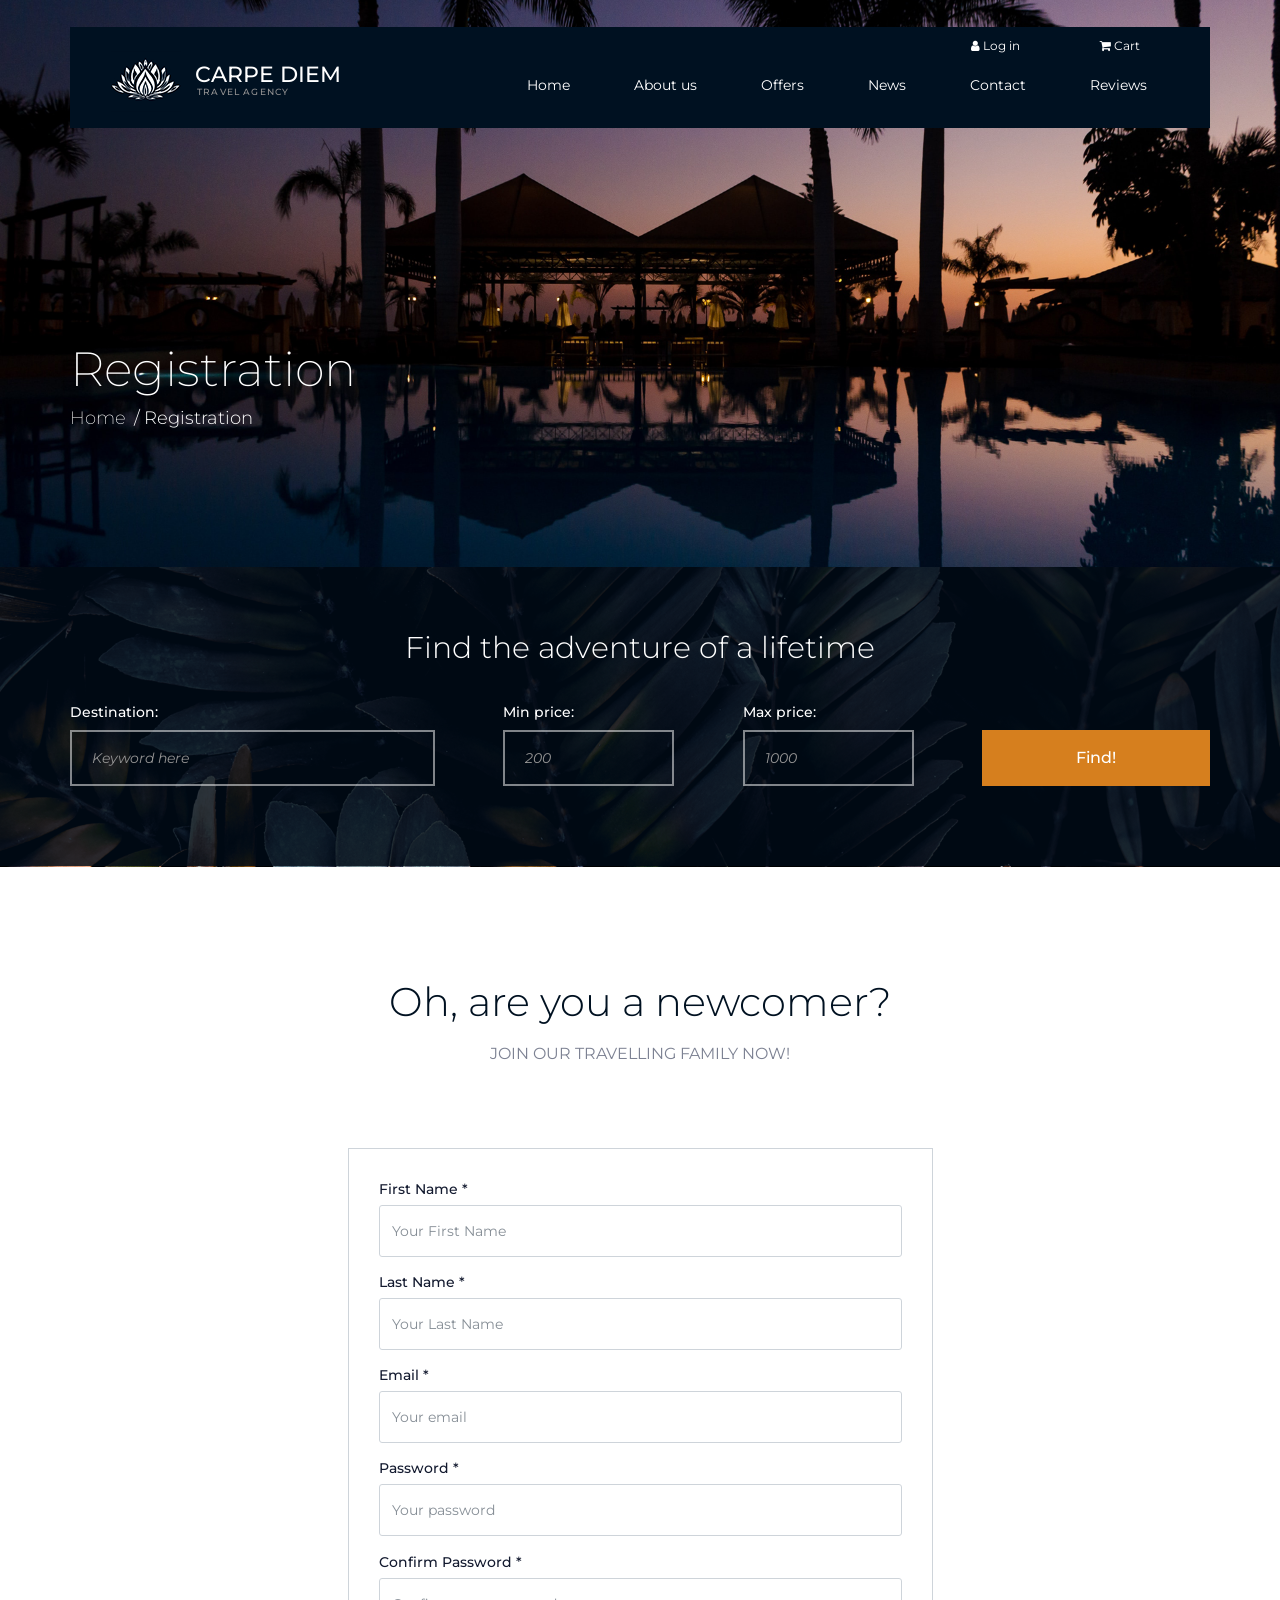
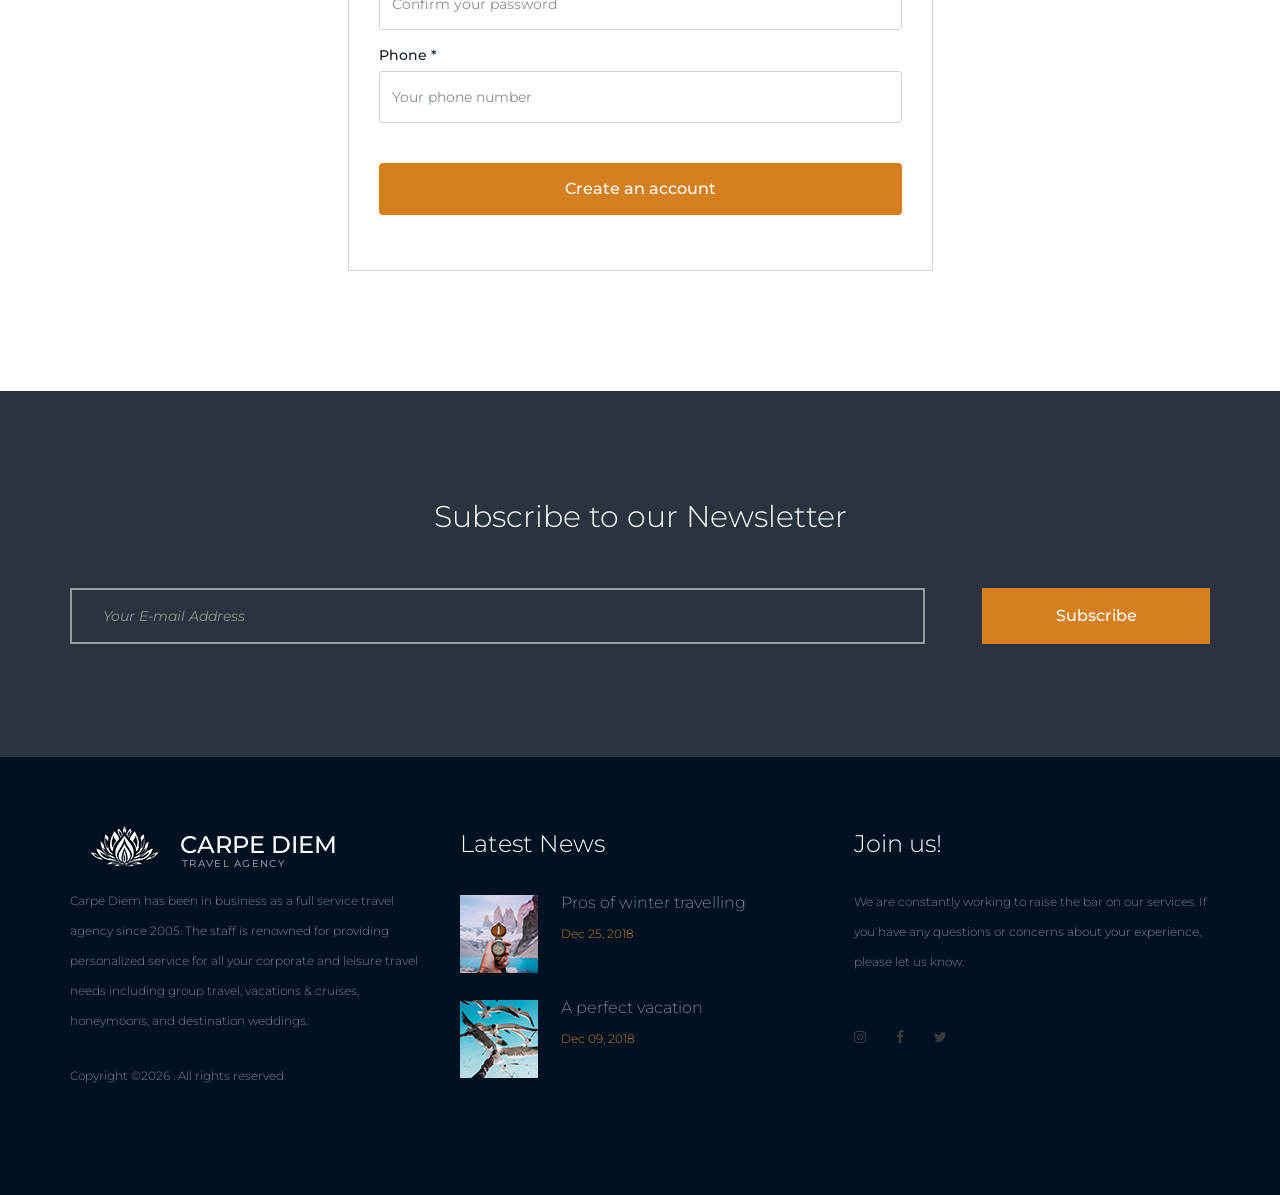
<file: src/TravelAgency_WebClient/registration.html>
<!DOCTYPE html>
<html lang="en">
<head>
    <title>Registration Page</title>
    <meta charset="UTF-8">
    <meta name="description" content="Travel Agency Web Application">
    <meta name="viewport" content="width=device-width, initial-scale=1">
    <link rel="stylesheet" type="text/css" href="styles/normalize.css">
    <link rel="stylesheet" type="text/css" href="plugins/bootstrap4/bootstrap.min.css">
    <link rel="stylesheet" type="text/css" href="styles/main_styles.css">
    <link rel="stylesheet" type="text/css" href="styles/responsive.css">
    <link rel="stylesheet" type="text/css" href="styles/registration_styles.css">
    <link rel="stylesheet" type="text/css" href="styles/registration_responsive.css">
</head>
<body>
    <div class="super_container">
        <!--Header-->
        <header>
            <div class="container">
                <div class="row">
                    <div class="col">
                        <div class="header-container row">
                            <div class="logo-container col-md-4">
                                <div class="logo">
                                    <div>Carpe Diem</div>
                                    <div>travel agency</div>
                                    <div class="logo-img">
                                        <img alt="logo" src="images/logo.png">
                                    </div>
                                </div>
                            </div>
                            <div class="col-md-8">
                                <!-- <div class="user-access d-flex">
                                    <div class="login ml-auto">
                                        <a href="login.html">
                                            <span class="fa fa-user"></span> Log in
                                        </a>
                                    </div>
                                    <div class="user-profile ml-auto">
                                        <a href="profile.html">
                                            <span class="fa fa-user"></span> Profile
                                        </a>
                                    </div>
                                    <div class="cart">
                                        <a href="cart.html">
                                            <span class="fa fa-shopping-cart"></span> Cart
                                        </a>
                                    </div>
                                </div>-->
                                <div class="d-flex align-items-center justify-content-start">
                                    <nav class="main-nav ml-auto">
                                        <ul class="main-nav-list">
                                            <li class="main-nav-item"><a href="index.html">Home</a></li>
                                            <li class="main-nav-item"><a href="about.html">About us</a></li>
                                            <li class="main-nav-item"><a href="offers.html">Offers</a></li>
                                            <li class="main-nav-item"><a href="news.html">News</a></li>
                                            <li class="main-nav-item"><a href="contacts.html">Contact</a></li>
                                            <li class="main-nav-item"><a href="review.html">Reviews</a></li>
                                        </ul>
                                    </nav>
                                </div>
                                <div class="hamburger d-flex align-items-center"><span class="fa fa-bars ml-auto"
                                                                                    aria-hidden="true"></span></div>
                            </div>
                        </div>
                    </div>
                </div>
            </div>
        </header>
        <!-- Menu -->
        <section class="menu-container menu-mm">
            <div class="menu-close-container">
                <div class="menu-close"></div>
            </div>
            <div class="menu-inner menu-mm">
                <div class="menu menu-mm">
                    <div class="menu-user-access-container menu-mm">
                        <ul class="menu-user-access menu-mm">
                            <li class="menu-user-access-item menu-mm"><a href="login.html"><span class="fa fa-user"
                                                                                        aria-hidden="true"></span> Log
                                In</a></li>
                            <li class="menu-user-access-item menu-mm"><a href="profile.html"><span class="fa fa-user"
                                                                                        aria-hidden="true"></span>
                                Profile</a></li>
                            <li class="menu-user-access-item menu-mm"><a href="cart.html"><span class="fa fa-shopping-cart"
                                                                                        aria-hidden="true"></span> Cart</a>
                            </li>
                        </ul>
                    </div>
                    <ul class="menu-list menu-mm">
                        <li class="main-menu-item menu-mm"><a href="index.html">Home</a></li>
                        <li class="main-menu-item menu-mm"><a href="about.html">About us</a></li>
                        <li class="main-menu-item menu-mm"><a href="offers.html">Offers</a></li>
                        <li class="main-menu-item menu-mm"><a href="news.html">News</a></li>
                        <li class="main-menu-item menu-mm"><a href="contacts.html">Contact</a></li>
                        <li class="main-menu-item menu-mm"><a href="review.html">Reviews</a></li>
                    </ul>
                    <div class="menu-social-container menu-mm">
                        <ul class="menu-social menu-mm">
                            <li class="menu-social-item menu-mm"><a href="#"><span class="fa fa-instagram"
                                                                                aria-hidden="true"></span></a></li>
                            <li class="menu-social-item menu-mm"><a href="#"><span class="fa fa-facebook"
                                                                                aria-hidden="true"></span></a></li>
                            <li class="menu-social-item menu-mm"><a href="#"><span class="fa fa-twitter"
                                                                                aria-hidden="true"></span></a></li>
                        </ul>
                    </div>
                </div>
            </div>
        </section>
        <!--Home block-->
        <section class="home">
            <div class="container">
                <div class="row">
                    <div class="col">
                        <div class="home-content">
                            <div class="home-title">Registration</div>
                            <div class="home-breadcrumbs">
                                <ul class="home-breadcrumbs-list">
                                    <li class="home-breadcrumb">
                                        <a href="index.html">Home</a>
                                    </li>
                                    <li class="home-breadcrumb">Registration</li>
                                </ul>
                            </div>
                        </div>
                    </div>
                </div>
            </div>
        </section>
        <!--Search block-->
    <section class="search parallax-background" data-parallax="scroll"
             data-image-src="images/search.png" data-speed="0.6">
        <div class="overlay">
            <div class="container">
                <div class="row">
                    <div class="col-12">
                        <h3 class="container-top-title">Find the adventure of a lifetime</h3>
                        <div class="search-form-container">
                            <form action="#"
                                  class="search-form d-flex flex-md-row flex-column align-items-md-center align-items-start justify-content-md-between justify-content-start flex-wrap">
                                <div class="search-item">
                                    <label for="destination">Destination:</label>
                                    <input type="text" class="destination search-input" id="destination"
                                           placeholder="Keyword here"
                                           required>
                                </div>
                                <div class="search-item">
                                    <label for="min-price">Min price:</label>
                                    <input type="number" value="200" min="50" step="10"
                                           class="number-select search-input"
                                           id="min-price">
                                </div>
                                <div class="search-item">
                                    <label for="max-price">Max price:</label>
                                    <input type="number" value="1000" min="50" step="10"
                                           class="number-select search-input"
                                           id="max-price">
                                </div>
                                <div class="search-item">
                                    <button class="button search-button">Find!</button>
                                </div>
                            </form>
                        </div>
                    </div>
                </div>
            </div>
        </div>
    </section>
    <!--Login block-->
    <section class="registration">
        <div class="container">
            <div class="row">
                <div class="col">
                    <div class="container-title">
                        <h2>Oh, are you a newcomer?</h2>
                        <span class="title-comment">Join our travelling family now!</span>
                    </div>
                </div>
            </div>
            <div class="row">
                <div class="col-lg-6 offset-lg-3 col-sm-6 offset-sm-3 login-col">
                    <form class="register-form">
                        <div class="form-group">
                            <label>First Name *</label>
                            <input type="text" name="first_name" class="form-control" placeholder="Your First Name" data-type="first_name" data-error="First name is required." required>
                            <span class="message-span mt-2 firstNameErr"></span>
                        </div>
                        <div class="form-group">
                            <label>Last Name *</label>
                            <input type="text" name="last_name" class="form-control" placeholder="Your Last Name" data-type="last_name" data-error="Last name is required." required>
                            <span class="message-span mt-2 lastNameErr"></span>
                        </div>
                        <div class="form-group">
                            <label>Email *</label>
                            <input type="text" name="email" class="form-control" placeholder="Your email" data-type="email" data-error="Email is required." required>
                            <span class="message-span mt-2 emailErr"></span>
                        </div>
                        <div class="form-group">
                            <label>Password *</label>
                            <input type="password" name="password" class="form-control" placeholder="Your password" data-type="password" data-error="Password is required." required>
                            <div class="password-info">
                                <h6 class="mt-2">Password must meet the following requirements:</h6>
                                <ul>
                                    <li id="letter" class="">At least <strong>one letter</strong></li>
                                    <li id="capital" class="">At least <strong>one capital letter</strong></li>
                                    <li id="number" class="">At least <strong>one number</strong></li>
                                    <li id="length" class="">Be at least <strong>8 characters</strong></li>
                                </ul>
                            </div>
                            <p id="pass-strength" class=""></p>

                            <span class="message-span mt-2 passwordErr"></span>
                        </div>
                        <div class="form-group">
                            <label>Confirm Password *</label>
                            <input type="password" name="confirmPassword" class="form-control" placeholder="Confirm your password" data-type="password" data-error="Confimation is required." required>
                            <span class="message-span mt-2 passwordErr"></span>
                        </div>
                        <div class="form-group">
                            <label>Phone *</label>
                            <input type="text" name="phone" class="form-control" placeholder="Your phone number" data-type="phone" data-error="Phone is required." required>
                            <span class="message-span mt-2 phoneErr"></span>
                        </div>
                        <button type="submit" id="register-button" class="btn register-button">Create an account</button>
                    </form>
                </div>
            </div>
        </div>
    </section>
    <!--Subscription block-->
    <section class="subscription parallax-background" data-parallax="scroll"
             data-image-src="images/subscribe.png" data-speed="0.6">
        <div class="overlay">
            <div class="container">
                <div class="row">
                    <div class="col">
                        <h3 class="container-top-title">Subscribe to our Newsletter</h3>
                        <div class="subscription-form-container">
                            <form class="subscription-form" action="#">
                                <div class="d-flex flex-md-row flex-column align-content-center justify-content-between">
                                    <input type="email" id="subscription-email" class="subscription-email"
                                           placeholder="Your E-mail Address">
                                    <button type="submit" id="subscription-button" class="subscription-button">Subscribe
                                    </button>
                                </div>
                            </form>
                        </div>
                    </div>
                </div>
            </div>
        </div>
    </section>
    <!--Footer-->
    <footer>
        <div class="container">
            <div class="row">
                <div class="col-lg-4 footer-col">
                    <div class="footer-about">
                        <div class="logo-container">
                            <div class="logo">
                                <div>Carpe Diem</div>
                                <div>travel agency</div>
                                <div class="logo-img"><img src="images/logo.png" alt="logo"></div>
                            </div>
                        </div>
                        <div class="footer-description">Carpe Diem has been in business as a full service travel
                            agency since
                            2005. The staff is renowned for providing personalized service for all
                            your corporate and leisure travel needs including group travel, vacations & cruises,
                            honeymoons, and
                            destination weddings.
                        </div>
                        <div class="copyright">Copyright &copy;<script>document.write(new Date().getFullYear());</script>
                            . All rights reserved.
                        </div>
                    </div>
                </div>
                <div class="col-lg-4 footer-col">
                    <div class="footer-news">
                        <div class="footer-title">Latest News</div>
                        <div class="footer-news-content">
                            <div class="footer-news-item">
                                <div class="footer-news-image"><img src="images/news-1.png" alt="news"></div>
                                <div class="footer-news-item-content">
                                    <div class="footer-news-item-title"><a href="news.html">Pros of winter
                                        travelling</a></div>
                                    <div class="footer-news-item-date">Dec 25, 2018</div>
                                </div>
                            </div>
                            <div class="footer-news-item">
                                <div class="footer-news-image"><img src="images/news-2.png" alt="news"></div>
                                <div class="footer-news-item-content">
                                    <div class="footer-news-item-title"><a href="news.html">A perfect vacation</a></div>
                                    <div class="footer-news-item-date">Dec 09, 2018</div>
                                </div>
                            </div>
                        </div>
                    </div>
                </div>
                <div class="col-lg-4 footer-col">
                    <div class="footer-social">
                        <div class="footer-title">Join us!</div>
                        <div class="footer-description">We are constantly working to raise the bar on our services.
                            If you have
                            any questions or concerns about your experience, please let us know.
                        </div>
                        <ul class="footer-social-list  d-flex flex-row flex-wrap align-items-start justify-content-star">
                            <li class="footer-social-item">
                                <a href="#">
                                    <span class="fa fa-instagram" aria-hidden="true"></span>
                                </a>
                            </li>
                            <li class="footer-social-item">
                                <a href="#">
                                    <span class="fa fa-facebook" aria-hidden="true"></span>
                                </a>
                            </li>
                            <li class="footer-social-item">
                                <a href="#">
                                    <span class="fa fa-twitter" aria-hidden="true"></span>
                                </a>
                            </li>
                        </ul>
                    </div>
                </div>
            </div>
        </div>
    </footer>
</div>

<script src="js/jquery-3.2.1.min.js"></script>
<script src="js/parallax.min.js"></script>
<script src="plugins/bootstrap4/popper.js"></script>
<script src="plugins/bootstrap4/bootstrap.min.js"></script>
<script src="js/custom.js"></script>
<script src="js/registration_custom.js"></script>
<script src="js/about_custom.js"></script>
<script src="js/config.js"></script>
<script src="js/registration.js"></script>
</body>
</html>
</file>
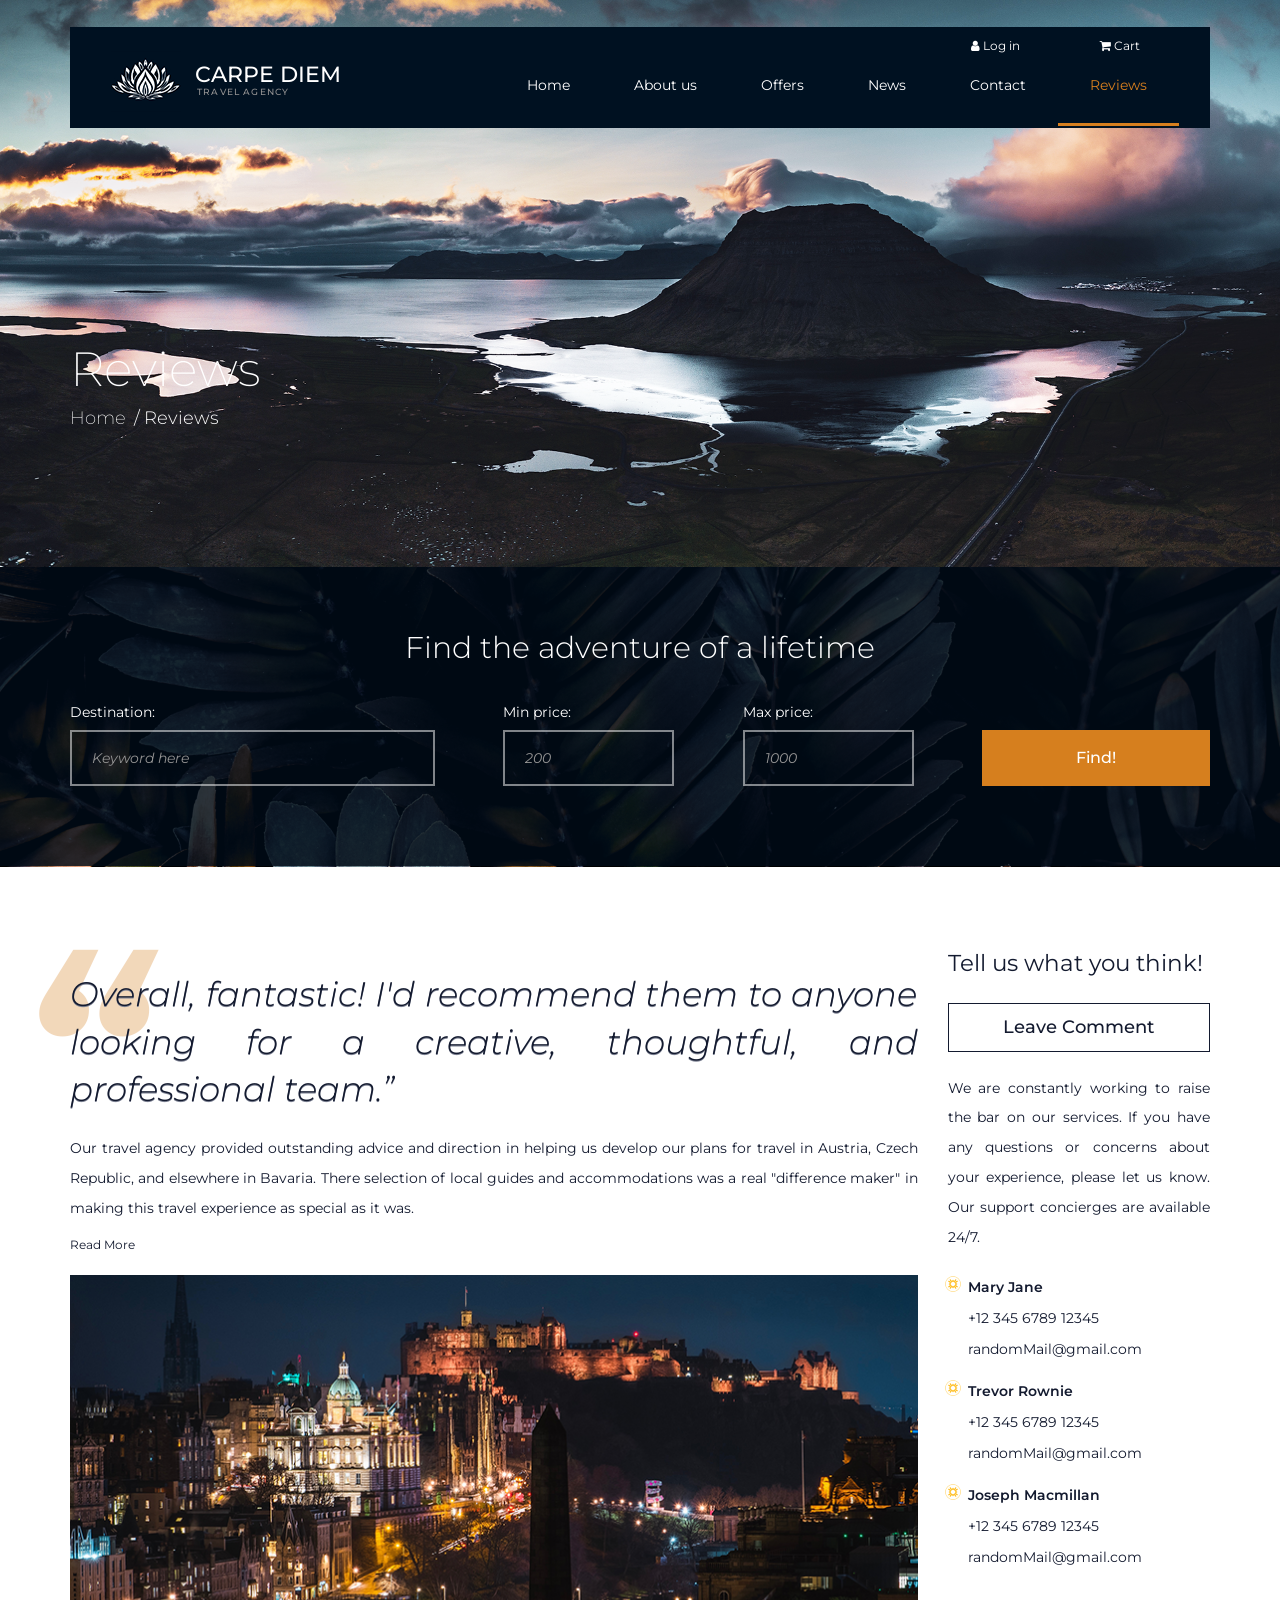
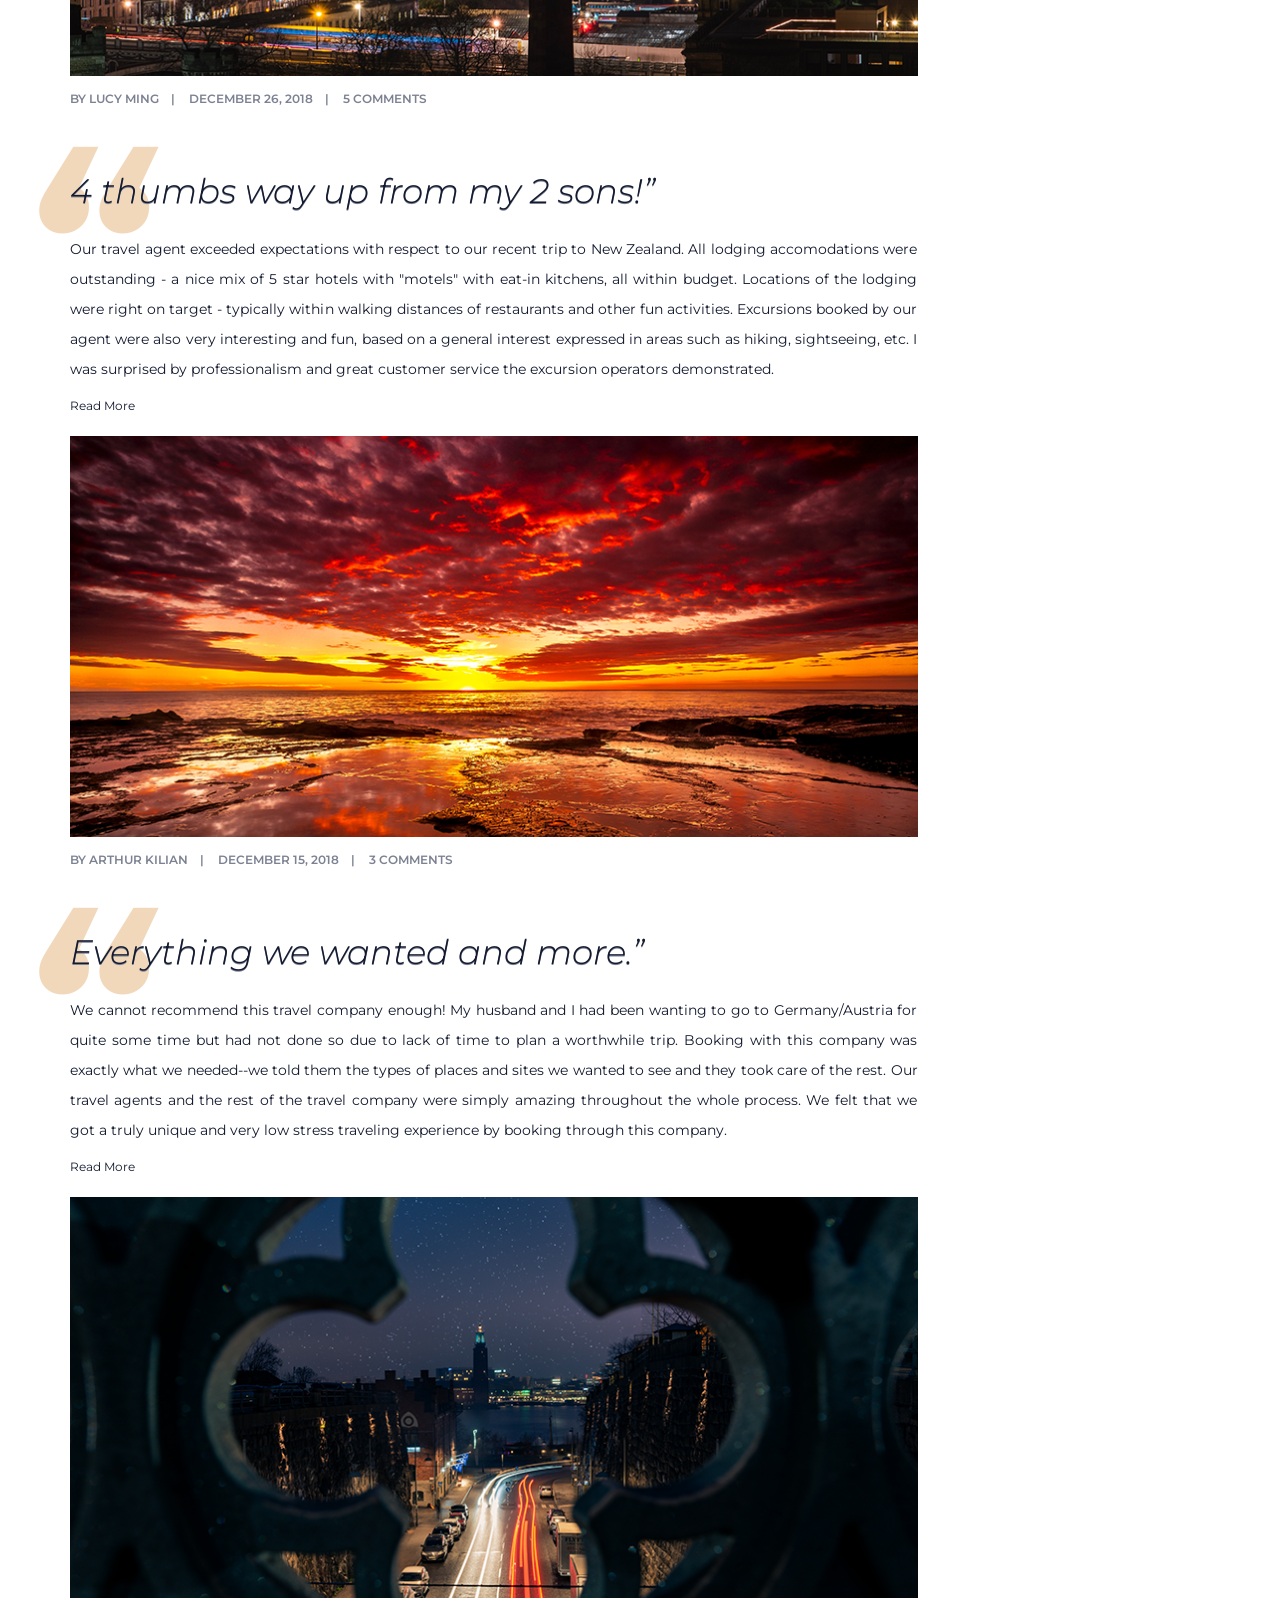
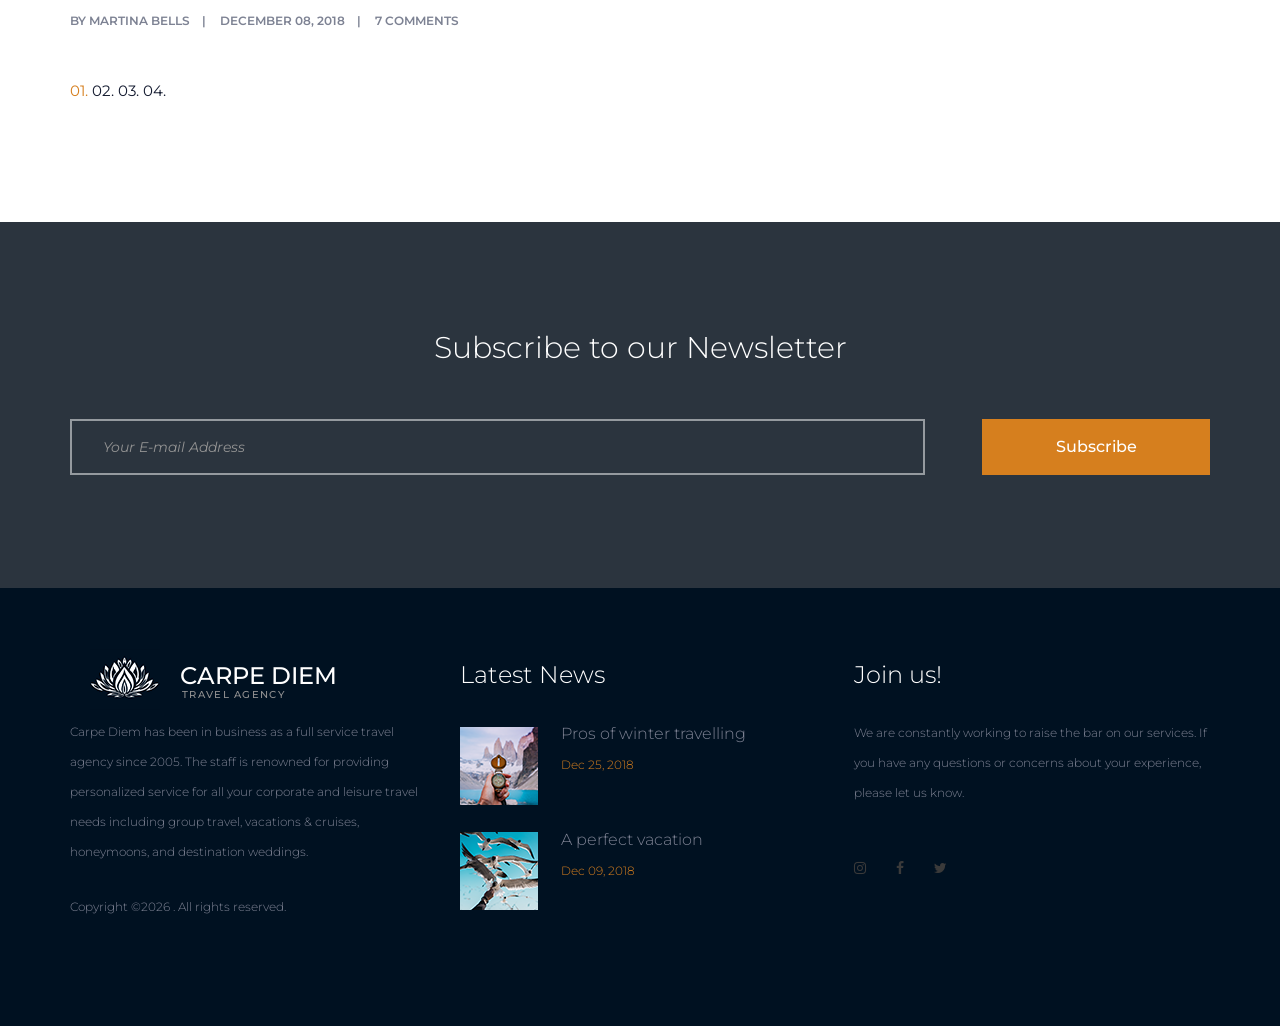
<file: src/TravelAgency_WebClient/review.html>
<!DOCTYPE html>
<html lang="en">
<head>
    <title>Reviews</title>
    <meta charset="UTF-8">
    <meta name="description" content="Travel Agency Web Application">
    <meta name="viewport" content="width=device-width, initial-scale=1">
    <link rel="stylesheet" type="text/css" href="styles/normalize.css">
    <link rel="stylesheet" type="text/css" href="plugins/bootstrap4/bootstrap.min.css">
    <link rel="stylesheet" type="text/css" href="styles/main_styles.css">
    <link rel="stylesheet" type="text/css" href="styles/responsive.css">
    <link rel="stylesheet" type="text/css" href="styles/reviews_styles.css">
    <link rel="stylesheet" type="text/css" href="styles/reviews_responsive.css">
</head>
<body>
<div class="super_container">
    <!--Header-->
    <header>
        <div class="container">
            <div class="row">
                <div class="col">
                    <div class="header-container row">
                        <div class="logo-container col-md-4">
                            <div class="logo">
                                <div>Carpe Diem</div>
                                <div>travel agency</div>
                                <div class="logo-img">
                                    <img alt="logo" src="images/logo.png">
                                </div>
                            </div>
                        </div>
                        <div class="col-md-8">
                            <!-- <div class="user-access d-flex">
                                <div class="login ml-auto">
                                    <a href="login.html">
                                        <span class="fa fa-user"></span> Log in
                                    </a>
                                </div>
                                <div class="user-profile ml-auto">
                                    <a href="profile.html">
                                        <span class="fa fa-user"></span> Profile
                                    </a>
                                </div>
                                <div class="cart">
                                    <a href="cart.html">
                                        <span class="fa fa-shopping-cart"></span> Cart
                                    </a>
                                </div>
                            </div>-->
                            <div class="d-flex align-items-center justify-content-start">
                                <nav class="main-nav ml-auto">
                                    <ul class="main-nav-list">
                                        <li class="main-nav-item"><a href="index.html">Home</a></li>
                                        <li class="main-nav-item"><a href="about.html">About us</a></li>
                                        <li class="main-nav-item"><a href="offers.html">Offers</a></li>
                                        <li class="main-nav-item"><a href="news.html">News</a></li>
                                        <li class="main-nav-item"><a href="contacts.html">Contact</a></li>
                                        <li class="main-nav-item active"><a href="#">Reviews</a></li>
                                    </ul>
                                </nav>
                            </div>
                            <div class="hamburger d-flex align-items-center"><span class="fa fa-bars ml-auto"
                                                                                   aria-hidden="true"></span></div>
                        </div>
                    </div>
                </div>
            </div>
        </div>
    </header>
    <!-- Menu -->
    <section class="menu-container menu-mm">
        <div class="menu-close-container">
            <div class="menu-close"></div>
        </div>
        <div class="menu-inner menu-mm">
            <div class="menu menu-mm">
                <div class="menu-user-access-container menu-mm">
                    <ul class="menu-user-access menu-mm">
                        <li class="menu-user-access-item menu-mm"><a href="login.html"><span class="fa fa-user"
                                                                                    aria-hidden="true"></span> Log
                            In</a></li>
                        <li class="menu-user-access-item menu-mm"><a href="profile.html"><span class="fa fa-user"
                                                                                    aria-hidden="true"></span>
                            Profile</a></li>
                        <li class="menu-user-access-item menu-mm"><a href="cart.html"><span class="fa fa-shopping-cart"
                                                                                    aria-hidden="true"></span> Cart</a>
                        </li>
                    </ul>
                </div>
                <ul class="menu-list menu-mm">
                    <li class="main-menu-item menu-mm"><a href="index.html">Home</a></li>
                    <li class="main-menu-item menu-mm"><a href="about.html">About us</a></li>
                    <li class="main-menu-item menu-mm"><a href="offers.html">Offers</a></li>
                    <li class="main-menu-item menu-mm"><a href="news.html">News</a></li>
                    <li class="main-menu-item menu-mm"><a href="contacts.html">Contact</a></li>
                    <li class="main-menu-item menu-mm active"><a href="#">Reviews</a></li>
                </ul>
                <div class="menu-social-container menu-mm">
                    <ul class="menu-social menu-mm">
                        <li class="menu-social-item menu-mm"><a href="#"><span class="fa fa-instagram"
                                                                               aria-hidden="true"></span></a></li>
                        <li class="menu-social-item menu-mm"><a href="#"><span class="fa fa-facebook"
                                                                               aria-hidden="true"></span></a></li>
                        <li class="menu-social-item menu-mm"><a href="#"><span class="fa fa-twitter"
                                                                               aria-hidden="true"></span></a></li>
                    </ul>
                </div>
            </div>
        </div>
    </section>
    <!--Home block-->
    <section class="home">
        <div class="container">
            <div class="row">
                <div class="col">
                    <div class="home-content">
                        <div class="home-title">Reviews</div>
                        <div class="home-breadcrumbs">
                            <ul class="home-breadcrumbs-list">
                                <li class="home-breadcrumb">
                                    <a href="index.html">Home</a>
                                </li>
                                <li class="home-breadcrumb">Reviews</li>
                            </ul>
                        </div>
                    </div>
                </div>
            </div>
        </div>
    </section>
    <!--Search block-->
    <section class="search parallax-background" data-parallax="scroll"
             data-image-src="images/search.png" data-speed="0.6">
        <div class="overlay">
            <div class="container">
                <div class="row">
                    <div class="col-12">
                        <h3 class="container-top-title">Find the adventure of a lifetime</h3>
                        <div class="search-form-container">
                            <form action="#"
                                  class="search-form d-flex flex-md-row flex-column align-items-md-center align-items-start justify-content-md-between justify-content-start flex-wrap">
                                <div class="search-item">
                                    <label for="destination">Destination:</label>
                                    <input type="text" class="destination search-input" id="destination"
                                           placeholder="Keyword here"
                                           required>
                                </div>
                                <div class="search-item">
                                    <label for="min-price">Min price:</label>
                                    <input type="number" value="200" min="50" step="10"
                                           class="number-select search-input"
                                           id="min-price">
                                </div>
                                <div class="search-item">
                                    <label for="max-price">Max price:</label>
                                    <input type="number" value="1000" min="50" step="10"
                                           class="number-select search-input"
                                           id="max-price">
                                </div>
                                <div class="search-item">
                                    <button class="button search-button">Find!</button>
                                </div>
                            </form>
                        </div>
                    </div>
                </div>
            </div>
        </div>
    </section>
    <!--Reviews block-->
    <section class="reviews">
        <div class="container">
            <div class="row">
                <div class="col-lg-9">
                    <div class="reviews-posts">
                        <div class="reviews-post">
                            <div class="post-title">
                                <blockquote>
                                    <p>Overall, fantastic! I'd recommend them to anyone looking for a creative,
                                        thoughtful,
                                        and professional team.”</p>
                                </blockquote>
                            </div>
                            <div class="post-text">
                                <p>Our travel agency provided outstanding advice and direction in helping us develop
                                    our
                                    plans for travel in Austria, Czech Republic, and elsewhere in Bavaria.
                                    There selection of local guides and accommodations was a real "difference maker"
                                    in
                                    making this travel experience as special as it was. </p>
                                <div class="item-more"><a href="#">Read More</a></div>
                            </div>
                            <div class="post-image">
                                <img src="images/reviews-1.png" alt="User image">
                            </div>
                            <div class="post-meta">
                                <ul>
                                    <li><a href="#">by Lucy Ming</a></li>
                                    <li>december 26, 2018</li>
                                    <li><a href="#">5 comments</a></li>
                                </ul>
                            </div>
                        </div>
                        <div class="reviews-post">
                            <div class="post-title">
                                <blockquote>
                                    <p>4 thumbs way up from my 2 sons!”</p>
                                </blockquote>
                            </div>
                            <div class="post-text">
                                <p>Our travel agent exceeded expectations with respect to our recent trip to New
                                    Zealand.
                                    All lodging accomodations were outstanding - a nice mix of 5 star hotels with
                                    "motels" with eat-in kitchens, all within budget. Locations of the lodging were
                                    right on
                                    target - typically within walking distances of restaurants and other fun
                                    activities.
                                    Excursions booked by our agent were also very interesting and fun, based on a
                                    general
                                    interest expressed in areas such as hiking, sightseeing, etc. I was surprised by
                                    professionalism
                                    and great customer service the excursion operators demonstrated.</p>
                                <div class="item-more"><a href="#">Read More</a></div>
                            </div>
                            <div class="post-image">
                                <img src="images/reviews-2.png" alt="User image">
                            </div>
                            <div class="post-meta">
                                <ul>
                                    <li><a href="#">by Arthur Kilian</a></li>
                                    <li>december 15, 2018</li>
                                    <li><a href="#">3 comments</a></li>
                                </ul>
                            </div>
                        </div>
                        <div class="reviews-post">
                            <div class="post-title">
                                <blockquote>
                                    <p>Everything we wanted and more.”</p>
                                </blockquote>
                            </div>
                            <div class="post-text">
                                <p>We cannot recommend this travel company enough! My husband and I had been wanting
                                    to go
                                    to Germany/Austria for quite some time but had not done so due to lack of time
                                    to plan
                                    a worthwhile trip. Booking with this company was exactly what we needed--we told
                                    them
                                    the types of places and sites we wanted to see and they took care of the rest.
                                    Our
                                    travel agents
                                    and the rest of the travel company were simply amazing throughout the whole
                                    process. We
                                    felt that we got a truly unique and very low stress traveling experience by
                                    booking
                                    through
                                    this company.</p>
                                <div class="item-more"><a href="#">Read More</a></div>
                            </div>
                            <div class="post-image">
                                <img src="images/reviews-3.png" alt="User image">
                            </div>
                            <div class="post-meta">
                                <ul>
                                    <li><a href="#">by Martina Bells</a></li>
                                    <li>december 08, 2018</li>
                                    <li><a href="#">7 comments</a></li>
                                </ul>
                            </div>
                        </div>
                    </div>
                </div>
                <!--Sidebar-->
                <div class="col-lg-3">
                    <div class="sidebar">
                        <!--Sidebar featured posts-->
                        <div class="sidebar-comment">
                            <div class="sidebar-comment-title">Tell us what you think!</div>
                            <div class="sidebar-comment-button"><a href="#">Leave Comment</a></div>
                            <div class="sidebar-comment-text">
                                <p>We are constantly working to raise the bar on our services. If you have any questions
                                    or
                                    concerns about your experience, please let us know. Our support concierges are
                                    available
                                    24/7.</p>
                            </div>
                            <div class="sidebar-comment-info">
                                <ul>
                                    <li>Mary Jane</li>
                                    <li>+12 345 6789 12345</li>
                                    <li>randomMail@gmail.com</li>
                                </ul>
                            </div>
                            <div class="sidebar-comment-info">
                                <ul>
                                    <li>Trevor Rownie</li>
                                    <li>+12 345 6789 12345</li>
                                    <li>randomMail@gmail.com</li>
                                </ul>
                            </div>
                            <div class="sidebar-comment-info">
                                <ul>
                                    <li>Joseph Macmillan</li>
                                    <li>+12 345 6789 12345</li>
                                    <li>randomMail@gmail.com</li>
                                </ul>
                            </div>
                        </div>
                    </div>
                </div>
            </div>
            <div class="row">
                <div class="col">
                    <div class="pages">
                        <ul class="pages-list">
                            <li class="page active">
                                <a href="#">01.</a>
                            </li>
                            <li class="page">
                                <a href="#">02.</a>
                            </li>
                            <li class="page">
                                <a href="#">03.</a>
                            </li>
                            <li class="page">
                                <a href="#">04.</a>
                            </li>
                        </ul>
                    </div>
                </div>
            </div>
        </div>
    </section>
    <!--Subscription block-->
    <section class="subscription parallax-background" data-parallax="scroll"
             data-image-src="images/subscribe.png" data-speed="0.6">
        <div class="overlay">
            <div class="container">
                <div class="row">
                    <div class="col">
                        <h3 class="container-top-title">Subscribe to our Newsletter</h3>
                        <div class="subscription-form-container">
                            <form class="subscription-form" action="#">
                                <div class="d-flex flex-md-row flex-column align-content-center justify-content-between">
                                    <input type="email" id="subscription-email" class="subscription-email"
                                           placeholder="Your E-mail Address">
                                    <button type="submit" id="subscription-button" class="subscription-button">Subscribe
                                    </button>
                                </div>
                            </form>
                        </div>
                    </div>
                </div>
            </div>
        </div>
    </section>
    <!--Footer-->
    <footer>
        <div class="container">
            <div class="row">
                <div class="col-lg-4 footer-col">
                    <div class="footer-about">
                        <div class="logo-container">
                            <div class="logo">
                                <div>Carpe Diem</div>
                                <div>travel agency</div>
                                <div class="logo-img"><img src="images/logo.png" alt="logo"></div>
                            </div>
                        </div>
                        <div class="footer-description">Carpe Diem has been in business as a full service travel
                            agency since
                            2005. The staff is renowned for providing personalized service for all
                            your corporate and leisure travel needs including group travel, vacations & cruises,
                            honeymoons, and
                            destination weddings.
                        </div>
                        <div class="copyright">Copyright &copy;<script>document.write(new Date().getFullYear());</script>
                            . All rights reserved.
                        </div>
                    </div>
                </div>
                <div class="col-lg-4 footer-col">
                    <div class="footer-news">
                        <div class="footer-title">Latest News</div>
                        <div class="footer-news-content">
                            <div class="footer-news-item">
                                <div class="footer-news-image"><img src="images/news-1.png" alt="news"></div>
                                <div class="footer-news-item-content">
                                    <div class="footer-news-item-title"><a href="news.html">Pros of winter
                                        travelling</a></div>
                                    <div class="footer-news-item-date">Dec 25, 2018</div>
                                </div>
                            </div>
                            <div class="footer-news-item">
                                <div class="footer-news-image"><img src="images/news-2.png" alt="news"></div>
                                <div class="footer-news-item-content">
                                    <div class="footer-news-item-title"><a href="news.html">A perfect vacation</a></div>
                                    <div class="footer-news-item-date">Dec 09, 2018</div>
                                </div>
                            </div>
                        </div>
                    </div>
                </div>
                <div class="col-lg-4 footer-col">
                    <div class="footer-social">
                        <div class="footer-title">Join us!</div>
                        <div class="footer-description">We are constantly working to raise the bar on our services.
                            If you have
                            any questions or concerns about your experience, please let us know.
                        </div>
                        <ul class="footer-social-list  d-flex flex-row flex-wrap align-items-start justify-content-star">
                            <li class="footer-social-item">
                                <a href="#">
                                    <span class="fa fa-instagram" aria-hidden="true"></span>
                                </a>
                            </li>
                            <li class="footer-social-item">
                                <a href="#">
                                    <span class="fa fa-facebook" aria-hidden="true"></span>
                                </a>
                            </li>
                            <li class="footer-social-item">
                                <a href="#">
                                    <span class="fa fa-twitter" aria-hidden="true"></span>
                                </a>
                            </li>
                        </ul>
                    </div>
                </div>
            </div>
        </div>
    </footer>
</div>

<script src="js/jquery-3.2.1.min.js"></script>
<script src="js/parallax.min.js"></script>
<script src="plugins/bootstrap4/popper.js"></script>
<script src="plugins/bootstrap4/bootstrap.min.js"></script>
<script src="js/custom.js"></script>
</body>
</html>
</file>
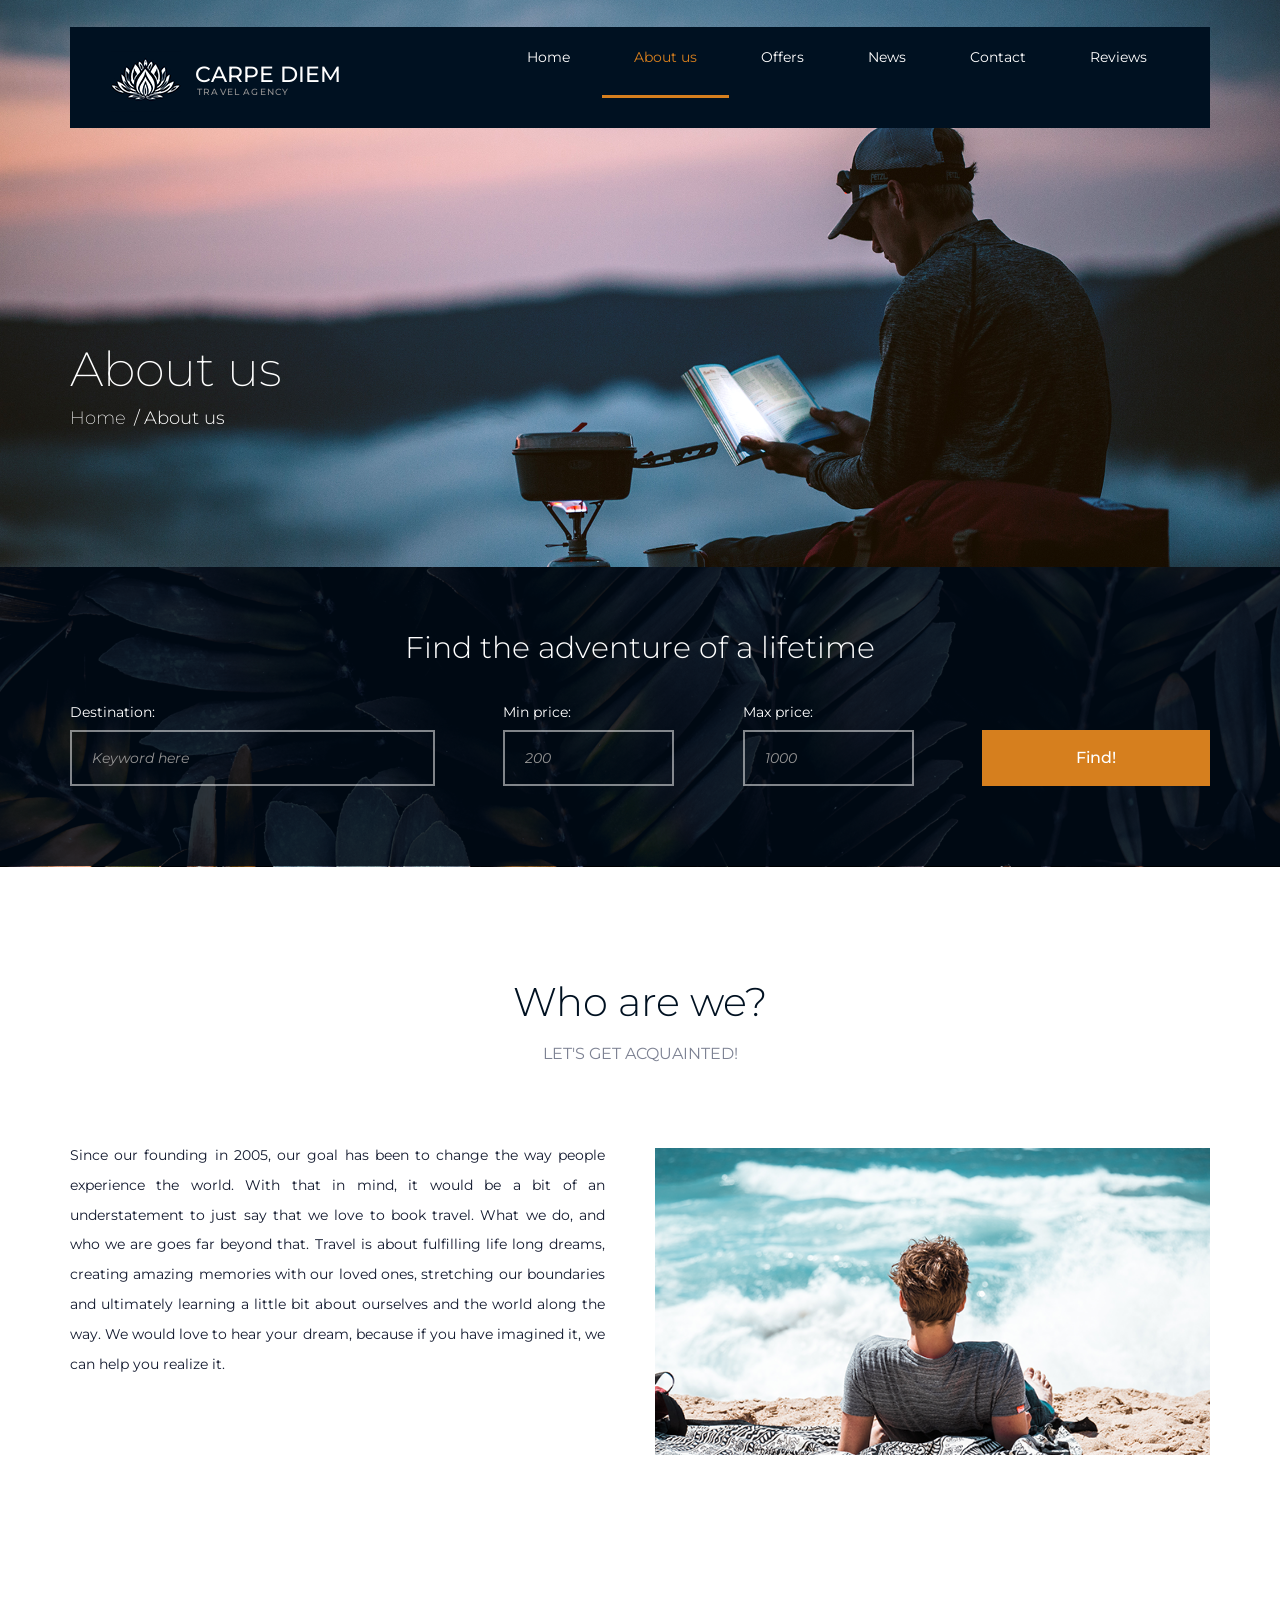
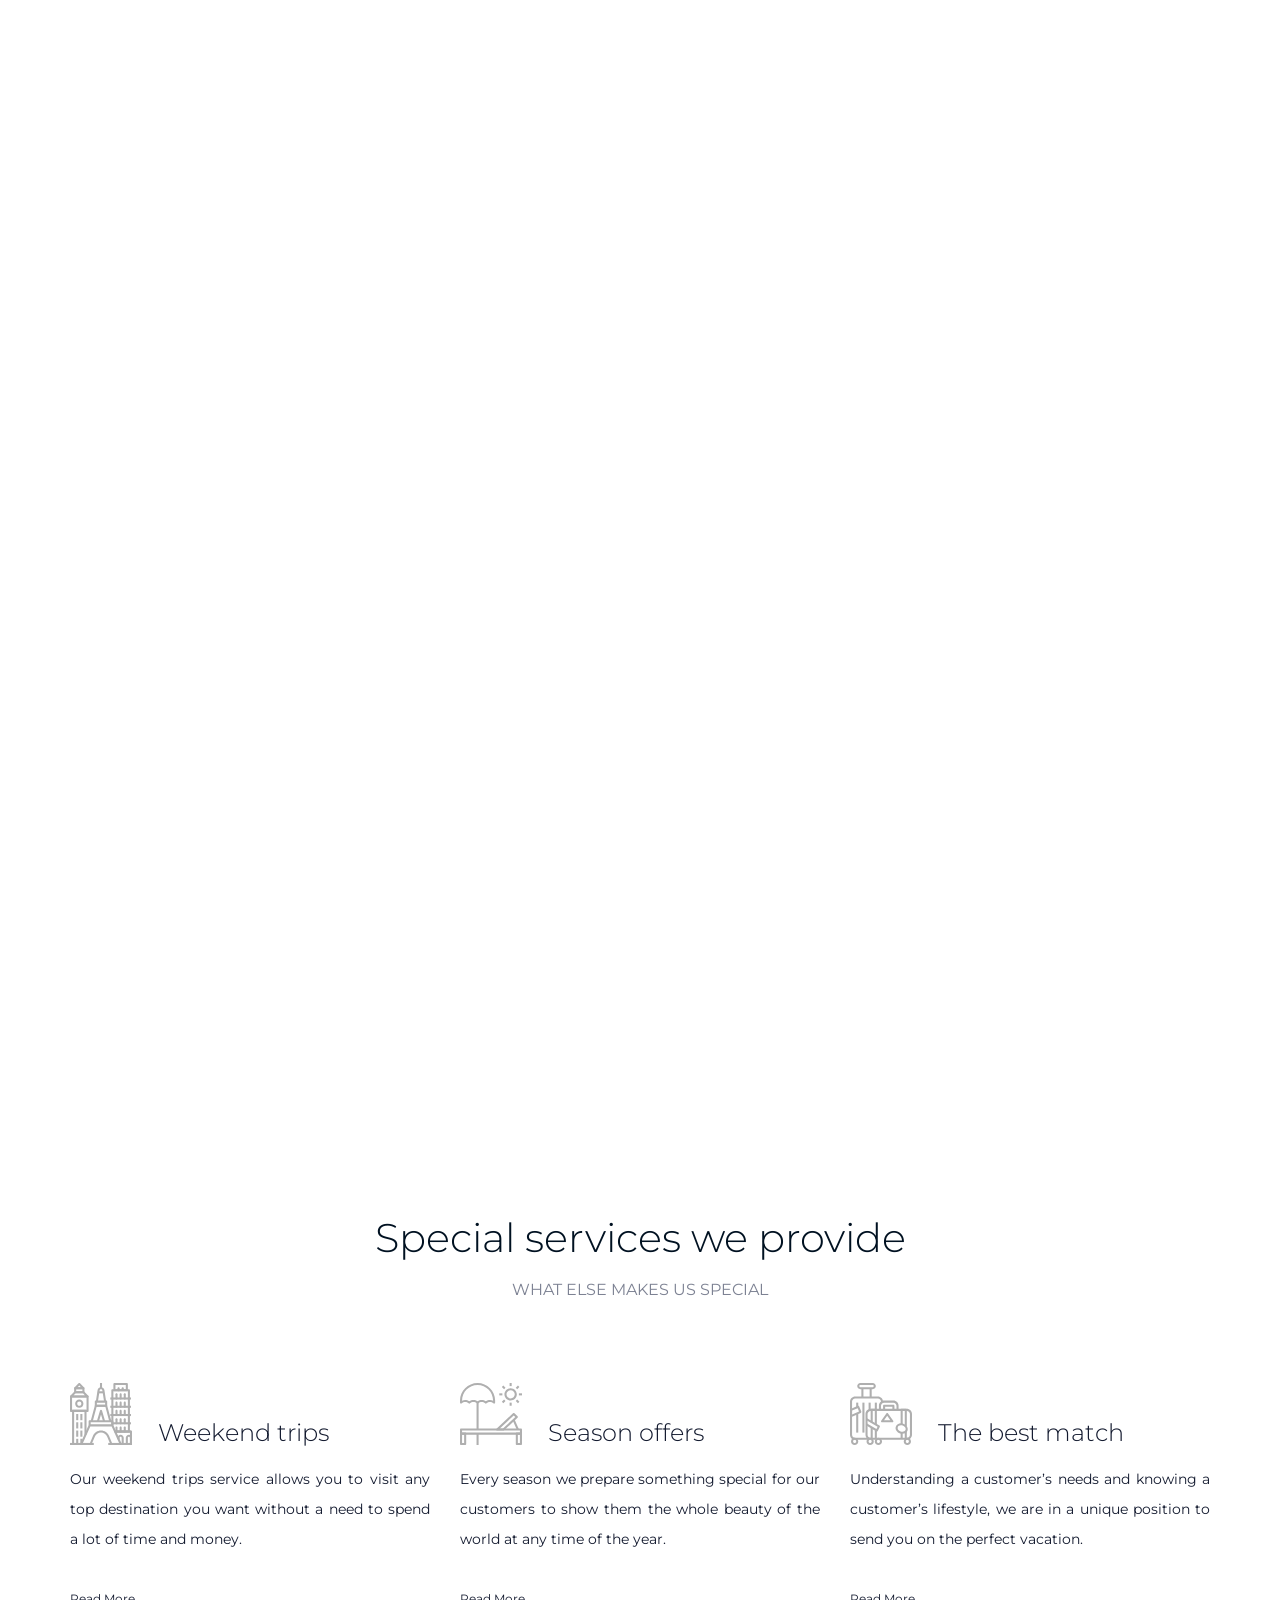
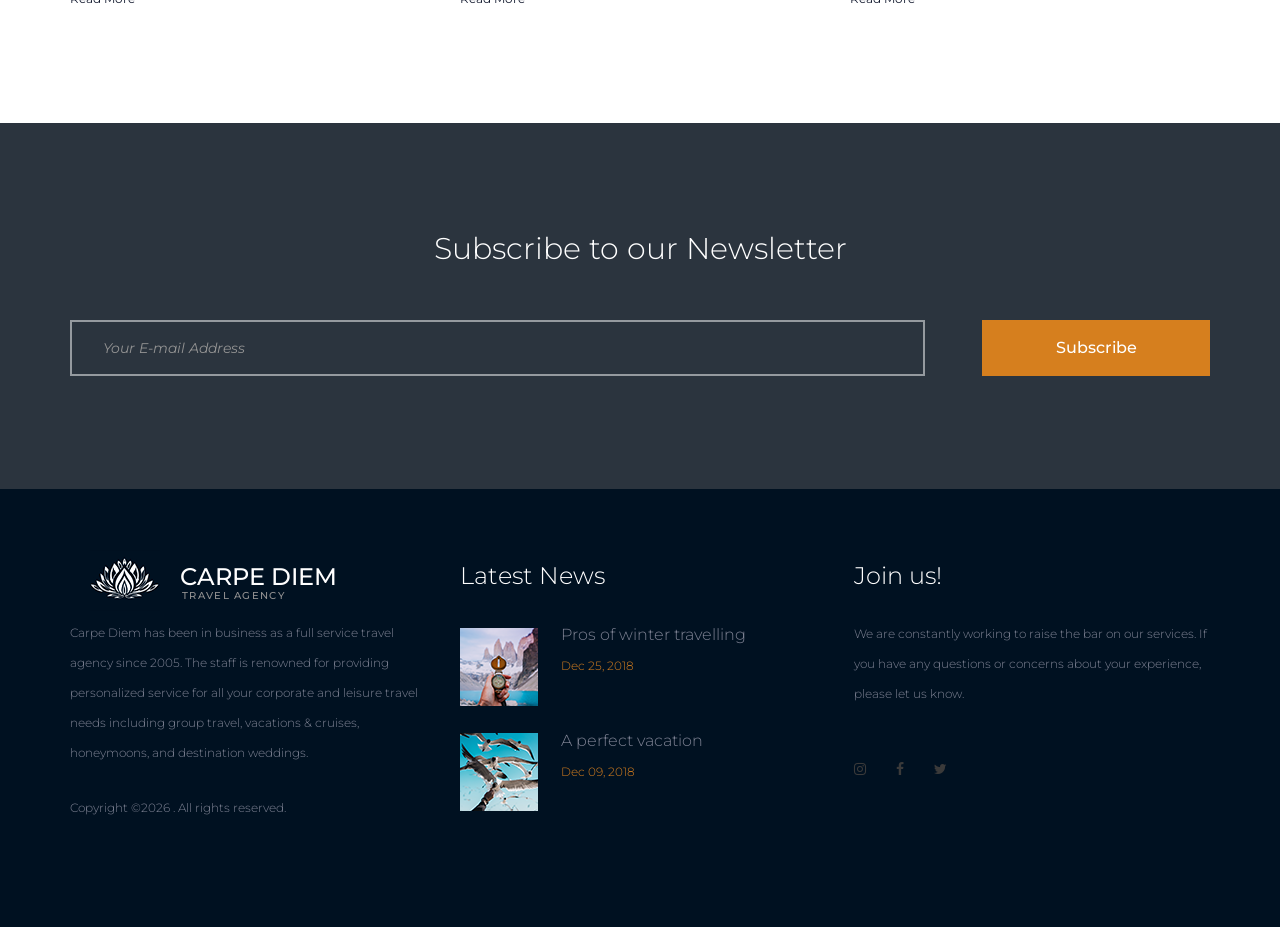
<file: src/TravelAgency/TravelAgency.WebApi/wwwroot/about.html>
<!DOCTYPE html>
<html lang="en">
<head>
    <title>About Us</title>
    <meta charset="UTF-8">
    <meta name="description" content="Travel Agency Web Application">
    <meta name="viewport" content="width=device-width, initial-scale=1">
    <link rel="stylesheet" type="text/css" href="styles/normalize.css">
    <link rel="stylesheet" type="text/css" href="plugins/bootstrap4/bootstrap.min.css">
    <link rel="stylesheet" type="text/css" href="styles/main_styles.css">
    <link rel="stylesheet" type="text/css" href="styles/responsive.css">
    <link rel="stylesheet" type="text/css" href="styles/about_styles.css">
    <link rel="stylesheet" type="text/css" href="styles/about_responsive.css">
</head>
<body>
<div class="super-container">
    <script src="js/jquery-3.2.1.min.js"></script>
    <script src="js/header.js"></script>
    <!--Header-->
    <!-- <header>
        <div class="container">
            <div class="row">
                <div class="col">
                    <div class="header-container row">
                        <div class="logo-container col-md-4">
                            <div class="logo">
                                <div>Carpe Diem</div>
                                <div>travel agency</div>
                                <div class="logo-img">
                                    <img alt="logo" src="images/logo.png">
                                </div>
                            </div>
                        </div>
                        <div class="col-md-8">
                            <!-- <div class="user-access d-flex">
                                <div class="login ml-auto">
                                    <a href="login.html">
                                        <span class="fa fa-user"></span> Log in
                                    </a>
                                </div>
                                <div class="user-profile ml-auto">
                                    <a href="profile.html">
                                        <span class="fa fa-user"></span> Profile
                                    </a>
                                </div>
                                <div class="cart">
                                    <a href="cart.html">
                                        <span class="fa fa-shopping-cart"></span> Cart
                                    </a>
                                </div>
                            </div> -->
                            <!--<div class="d-flex align-items-center justify-content-start">
                                <nav class="main-nav ml-auto">
                                    <ul class="main-nav-list">
                                        <li class="main-nav-item"><a href="index.html">Home</a></li>
                                        <li class="main-nav-item active"><a href="#">About us</a></li>
                                        <li class="main-nav-item"><a href="offers.html">Offers</a></li>
                                        <li class="main-nav-item"><a href="news.html">News</a></li>
                                        <li class="main-nav-item"><a href="contacts.html">Contact</a></li>
                                        <li class="main-nav-item"><a href="review.html">Reviews</a></li>
                                    </ul>
                                </nav>
                            </div>
                            <div class="hamburger d-flex align-items-center"><span class="fa fa-bars ml-auto"
                                                                                   aria-hidden="true"></span></div>
                        </div>
                    </div>
                </div>
            </div>
        </div>
    </header> -->
    <!-- Menu -->
    <section class="menu-container menu-mm">
        <div class="menu-close-container">
            <div class="menu-close"></div>
        </div>
        <div class="menu-inner menu-mm">
            <div class="menu menu-mm">
                <div class="menu-user-access-container menu-mm">
                    <ul class="menu-user-access menu-mm">
                        <li class="menu-user-access-item menu-mm"><a href="login.html"><span class="fa fa-user"
                                                                                    aria-hidden="true"></span> Log
                            In</a></li>
                        <li class="menu-user-access-item menu-mm"><a href="profile.html"><span class="fa fa-user"
                                                                                    aria-hidden="true"></span>
                            Profile</a></li>
                        <li class="menu-user-access-item menu-mm"><a href="cart.html"><span class="fa fa-shopping-cart"
                                                                                    aria-hidden="true"></span> Cart</a>
                        </li>
                    </ul>
                </div>
                <ul class="menu-list menu-mm">
                    <li class="main-menu-item menu-mm"><a href="index.html">Home</a></li>
                    <li class="main-menu-item menu-mm active"><a href="#">About us</a></li>
                    <li class="main-menu-item menu-mm"><a href="offers.html">Offers</a></li>
                    <li class="main-menu-item menu-mm"><a href="news.html">News</a></li>
                    <li class="main-menu-item menu-mm"><a href="contacts.html">Contact</a></li>
                    <li class="main-menu-item menu-mm"><a href="review.html">Reviews</a></li>
                </ul>
                <div class="menu-social-container menu-mm">
                    <ul class="menu-social menu-mm">
                        <li class="menu-social-item menu-mm"><a href="#"><span class="fa fa-instagram"
                                                                               aria-hidden="true"></span></a></li>
                        <li class="menu-social-item menu-mm"><a href="#"><span class="fa fa-facebook"
                                                                               aria-hidden="true"></span></a></li>
                        <li class="menu-social-item menu-mm"><a href="#"><span class="fa fa-twitter"
                                                                               aria-hidden="true"></span></a></li>
                    </ul>
                </div>
            </div>
        </div>
    </section>
    <!--Home block-->
    <section class="home">
        <div class="container">
            <div class="row">
                <div class="col">
                    <div class="home-content">
                        <div class="home-title">About us</div>
                        <div class="home-breadcrumbs">
                            <ul class="home-breadcrumbs-list">
                                <li class="home-breadcrumb">
                                    <a href="index.html">Home</a>
                                </li>
                                <li class="home-breadcrumb">About us</li>
                            </ul>
                        </div>
                    </div>
                </div>
            </div>
        </div>
    </section>
    <!--Search block-->
    <section class="search parallax-background" data-parallax="scroll"
             data-image-src="images/search.png" data-speed="0.6">
        <div class="overlay">
            <div class="container">
                <div class="row">
                    <div class="col-12">
                        <h3 class="container-top-title">Find the adventure of a lifetime</h3>
                        <div class="search-form-container">
                            <form action="#"
                                  class="search-form d-flex flex-md-row flex-column align-items-md-center align-items-start justify-content-md-between justify-content-start flex-wrap">
                                <div class="search-item">
                                    <label for="destination">Destination:</label>
                                    <input type="text" class="destination search-input" id="destination"
                                           placeholder="Keyword here"
                                           required>
                                </div>
                                <div class="search-item">
                                    <label for="min-price">Min price:</label>
                                    <input type="number" value="200" min="50" step="10"
                                           class="number-select search-input"
                                           id="min-price">
                                </div>
                                <div class="search-item">
                                    <label for="max-price">Max price:</label>
                                    <input type="number" value="1000" min="50" step="10"
                                           class="number-select search-input"
                                           id="max-price">
                                </div>
                                <div class="search-item">
                                    <button class="button search-button">Find!</button>
                                </div>
                            </form>
                        </div>
                    </div>
                </div>
            </div>
        </div>
    </section>
    <!--About block-->
    <section class="about">
        <div class="container">
            <div class="row">
                <div class="col">
                    <div class="container-title">
                        <h2>Who are we?</h2>
                        <span class="title-comment">Let's get acquainted!</span>
                    </div>
                    <div class="row">
                        <div class="col-lg-6 order-lg-1 order-2">
                            <div class="about-description">
                                <p>Since our founding in 2005, our goal has been to change the way people experience
                                    the
                                    world. With
                                    that in mind, it would be a bit of an understatement to just say that we love to
                                    book
                                    travel.
                                    What we do, and who we are goes far beyond that. Travel is about fulfilling life
                                    long
                                    dreams,
                                    creating amazing memories with our loved ones, stretching our boundaries and
                                    ultimately
                                    learning
                                    a little bit about ourselves and the world along the way. We would love to hear
                                    your
                                    dream,
                                    because if you have imagined it, we can help you realize it.</p>
                            </div>
                        </div>
                        <div class="col-lg-6 order-lg-2 order-1">
                            <div class="about-image">
                                <img src="images/about.png" alt="Seaside picture">
                            </div>
                        </div>
                    </div>
                </div>
            </div>
        </div>
    </section>
    <!--Milestones block-->
    <section class="milestones parallax-background" data-parallax="scroll"
             data-image-src="images/about-facts.png" data-speed="0.6">
        <div class="container">
            <div class="row">
                <div class="col">
                    <div class="container-title">
                        <h2>Fun facts about our agency</h2>
                        <span class="title-comment">With you we can achieve even more</span>
                    </div>
                </div>
            </div>
            <div class="row">
                <div class="col">
                    <div class="milestones-description">
                        <p>Carpe Diem has been in business as a full service travel agency since 2005. The staff is
                            renowned for
                            providing personalized service for all your corporate and leisure travel needs including
                            group
                            travel,
                            vacations & cruises, honeymoons, and destination weddings. Our corporate agents are veterans
                            at
                            corporate travel and our leisure agents have traveled the globe and are able to provide
                            information
                            and
                            suggestions to truly tailor a vacation, wedding, or group trip to meet your needs and
                            preferences.
                            In our aim to provide the best service, we offer you unbiased information on your best air,
                            car,
                            hotel,
                            rail and cruise options. Our preferred relationships will be available to you with
                            value-added
                            amenities and supplier discounts. Because good Travel Specialists know their customers so
                            well,
                            their expert
                            guidance can put your mind at ease and make you confident with your selections and
                            purchases.</p>
                        <p>Travel Specialists have access to the myriad of airfares, hotel rates, package tours, and
                            cruise
                            vacations worldwide and are Internet savvy. Accompanied by strong working relationships with
                            travel
                            suppliers,
                            often the best deal lies with the people who know where to look. They can clarify the fine
                            print on
                            cancellation penalties and restrictions thereby preventing headaches later on for travelers
                            unaware
                            of the
                            terms and conditions of their purchase. Moreover, they understand that repeat customers are
                            the best
                            form of advertising. That is why agents make themselves available and respond quickly to
                            customer
                            needs.</p>
                        <p>Like a good doctor, attorney, or accountant, your Travel Specialist knows you, your
                            lifestyle, and
                            tastes. Armed with this knowledge and statistical information stored confidentially through
                            state-of-the-art
                            technology, an agent becomes a trusted advisor. Travel Specialists become travel experts
                            through
                            their first-hand knowledge of a destination, continuing education, and customer feedback.
                            They are
                            are adept
                            at matching the right destination and the right hotel with the traveler. Understanding a
                            customer’s
                            needs and knowing a customer’s lifestyle, agents are in a unique position to send you on the
                            perfect
                            vacation.</p>
                    </div>
                </div>
            </div>
            <div class="row milestones-container">
                <div class="col-lg-3">
                    <div class="milestone">
                        <div class="milestone-icon"><img src="images/milestone_1.svg" alt="icon"></div>
                        <div class="milestone-counter" data-end-value="15">0</div>
                        <div class="milestone-text">Mountains Climbed</div>
                    </div>
                </div>
                <div class="col-lg-3">
                    <div class="milestone">
                        <div class="milestone-icon"><img src="images/milestone_2.svg" alt="icon"></div>
                        <div class="milestone-counter" data-end-value="200">0</div>
                        <div class="milestone-text">Destinations Visited</div>
                    </div>
                </div>
                <div class="col-lg-3">
                    <div class="milestone">
                        <div class="milestone-icon"><img src="images/milestone_3.svg" alt="icon"></div>
                        <div class="milestone-counter" data-end-value="10500">0</div>
                        <div class="milestone-text">Photos Taken</div>
                    </div>
                </div>
                <div class="col-lg-3">
                    <div class="milestone">
                        <div class="milestone-icon"><img src="images/milestone_4.svg" alt="icon"></div>
                        <div class="milestone-counter" data-end-value="300">0</div>
                        <div class="milestone-text">Cruises Organized</div>
                    </div>
                </div>
            </div>
        </div>
    </section>
    <!--Services block-->
    <section class="services">
        <div class="container">
            <div class="row">
                <div class="col">
                    <div class="container-title">
                        <h2>Special services we provide</h2>
                        <span class="title-comment">What else makes us special</span>
                    </div>
                </div>
            </div>
            <div class="row services-container">
                <div class="col-lg-4 services-col">
                    <div class="icon-box">
                        <div class="icon-box-image">
                            <svg class="svg" xmlns="http://www.w3.org/2000/svg"
                                 xmlns:xlink="http://www.w3.org/1999/xlink" version="1.1" id="Capa_1" x="0px"
                                 y="0px"
                                 viewBox="0 0 512.002 512.002"
                                 style="enable-background:new 0 0 512.002 512.002;"
                                 xml:space="preserve" width="512px" height="512px">
                                <g><g><path d="M425.935,500.004l-68.267-153.6c-1.374-3.089-4.42-5.069-7.799-5.069H162.135c-3.371,0-6.426,1.98-7.791,5.069    l-68.267,153.6c-1.178,2.637-0.93,5.692,0.64,8.115c1.57,2.423,4.267,3.883,7.151,3.883h76.8c3.439,0,6.554-2.065,7.876-5.248    l26.291-62.993c8.61-20.753,28.681-34.159,51.149-34.159c0.026-0.009,0.026-0.009,0.043,0c22.46,0,42.53,13.406,51.149,34.176    l26.283,62.976c1.323,3.183,4.437,5.248,7.876,5.248h76.8c2.893,0,5.589-1.459,7.159-3.883    C426.865,505.696,427.112,502.65,425.935,500.004z M347.018,494.935l-24.09-57.711c-11.264-27.145-37.521-44.689-66.91-44.689    c-0.017,0-0.026,0-0.043,0c-29.38,0-55.646,17.536-66.901,44.672l-24.09,57.728h-57.984l60.681-136.533H344.33l60.672,136.533    H347.018z"
                                          fill="#afafaf"/></g></g>
                                <g><g><path d="M349.869,307.202H162.135c-4.71,0-8.533,3.814-8.533,8.533v34.133h17.067v-25.6h170.667v25.6h17.067v-34.133    C358.402,311.017,354.587,307.202,349.869,307.202z"
                                          fill="#afafaf"/></g></g>
                                <g><g><path d="M306.912,185.534c-0.99-3.729-4.378-6.332-8.243-6.332h-85.333c-3.866,0-7.253,2.603-8.252,6.332l-34.133,128    l16.495,4.403l32.444-121.668h72.218l32.452,121.668l16.486-4.403L306.912,185.534z"
                                          fill="#afafaf"/></g></g>
                                <g><g><path d="M264.177,227.953c-1.084-3.61-4.412-6.084-8.175-6.084c-3.763,0-7.091,2.475-8.175,6.084l-25.6,85.333l16.35,4.898    l17.425-58.086l17.425,58.086l16.35-4.898L264.177,227.953z"
                                          fill="#afafaf"/></g></g>
                                <g><g><path d="M298.669,145.069h-85.333c-4.71,0-8.533,3.823-8.533,8.533v34.133c0,4.71,3.823,8.533,8.533,8.533h85.333    c4.719,0,8.533-3.823,8.533-8.533v-34.133C307.202,148.892,303.387,145.069,298.669,145.069z M290.135,179.202h-68.267v-17.067    h68.267V179.202z"
                                          fill="#afafaf"/></g></g>
                                <g><g><path d="M284.077,58.566c-1.929-13.935-13.995-24.431-28.041-24.431c-0.017,0-0.034,0-0.051,0    c-14.054,0-26.12,10.496-28.04,24.294l-14.507,93.867l16.87,2.611l14.524-93.995c0.768-5.538,5.564-9.711,11.17-9.711    c0,0,0,0,0.009,0h0.009c5.589,0,10.394,4.173,11.179,9.839l14.507,93.867l16.862-2.611L284.077,58.566z"
                                          fill="#afafaf"/></g></g>
                                <g><g><rect x="247.469" y="0.002" width="17.067" height="42.667" fill="#afafaf"/></g></g>
                                <g><g><rect x="230.402" y="68.269" width="42.667" height="17.067" fill="#afafaf"/></g></g>
                                <g><g><rect x="0.002" y="494.935" width="196.267" height="17.067" fill="#afafaf"/></g></g>
                                <g><g><rect x="315.735" y="494.935" width="119.467" height="17.067" fill="#afafaf"/></g></g>
                                <g><g><path d="M145.069,102.402H8.535c-4.71,0-8.533,3.823-8.533,8.533v119.467c0,4.71,3.823,8.533,8.533,8.533h136.533    c4.71,0,8.533-3.823,8.533-8.533V110.935C153.602,106.225,149.779,102.402,145.069,102.402z M136.535,221.869H17.069v-102.4    h119.467V221.869z"
                                          fill="#afafaf"/></g></g>
                                <g><g><path d="M151.102,104.902l-34.133-34.133c-1.596-1.604-3.772-2.5-6.033-2.5H42.669c-2.261,0-4.437,0.896-6.033,2.5L2.502,104.902    c-2.44,2.441-3.174,6.11-1.852,9.301c1.323,3.183,4.437,5.265,7.885,5.265h136.533c3.448,0,6.562-2.082,7.885-5.265    C154.276,111.012,153.542,107.343,151.102,104.902z M29.135,102.402l17.067-17.067h61.201l17.067,17.067H29.135z"
                                          fill="#afafaf"/></g></g>
                                <g><g><path d="M76.802,136.535c-18.825,0-34.133,15.309-34.133,34.133s15.309,34.133,34.133,34.133s34.133-15.309,34.133-34.133    S95.626,136.535,76.802,136.535z M76.802,187.735c-9.412,0-17.067-7.654-17.067-17.067c0-9.412,7.654-17.067,17.067-17.067    c9.412,0,17.067,7.654,17.067,17.067C93.869,180.081,86.214,187.735,76.802,187.735z"
                                          fill="#afafaf"/></g></g>
                                <g><g><path d="M128.002,221.869h-102.4c-4.71,0-8.533,3.823-8.533,8.533v281.6h17.067V238.935h85.333v187.733h17.067V230.402    C136.535,225.692,132.712,221.869,128.002,221.869z"
                                          fill="#afafaf"/></g></g>
                                <g><g><path d="M110.935,34.135H42.669c-4.71,0-8.533,3.823-8.533,8.533v34.133c0,4.71,3.823,8.533,8.533,8.533h68.267    c4.71,0,8.533-3.823,8.533-8.533V42.669C119.469,37.958,115.646,34.135,110.935,34.135z M102.402,68.269h-51.2V51.202h51.2V68.269    z"
                                          fill="#afafaf"/></g></g>
                                <g><g><path d="M116.968,36.636L82.835,2.502c-3.337-3.336-8.73-3.336-12.066,0L36.635,36.636c-2.441,2.441-3.174,6.11-1.852,9.301    c1.323,3.183,4.437,5.265,7.885,5.265h68.267c3.447,0,6.562-2.082,7.885-5.265C120.143,42.746,119.409,39.076,116.968,36.636z     M63.268,34.135l13.534-13.534l13.534,13.534H63.268z"
                                          fill="#afafaf"/></g></g>
                                <g><g><rect x="51.202" y="256.002" width="17.067" height="51.2" fill="#afafaf"/></g></g>
                                <g><g><rect x="85.335" y="256.002" width="17.067" height="51.2" fill="#afafaf"/></g></g>
                                <g><g><rect x="51.202" y="460.802" width="17.067" height="51.2" fill="#afafaf"/></g></g>
                                <g><g><rect x="85.335" y="460.802" width="17.067" height="51.2" fill="#afafaf"/></g></g>
                                <g><g><rect x="51.202" y="392.535" width="17.067" height="51.2" fill="#afafaf"/></g></g>
                                <g><g><rect x="85.335" y="392.535" width="17.067" height="51.2" fill="#afafaf"/></g></g>
                                <g><g><rect x="51.202" y="324.269" width="17.067" height="51.2" fill="#afafaf"/></g></g>
                                <g><g><rect x="85.335" y="324.269" width="17.067" height="51.2" fill="#afafaf"/></g></g>
                                <g><g><path d="M486.402,51.202H349.869c-4.719,0-8.533,3.823-8.533,8.533v290.133h17.067v-281.6h119.467v324.267h-102.4v17.067h110.933    c4.719,0,8.533-3.814,8.533-8.533V59.735C494.935,55.025,491.121,51.202,486.402,51.202z"
                                          fill="#afafaf"/></g></g>
                                <g><g><rect x="332.802" y="119.469" width="170.667" height="17.067" fill="#afafaf"/></g></g>
                                <g><g><path d="M418.135,85.335c-4.719,0-8.533,3.823-8.533,8.533v34.133c0,4.71,3.814,8.533,8.533,8.533s8.533-3.823,8.533-8.533V93.869    C426.669,89.158,422.854,85.335,418.135,85.335z"
                                          fill="#afafaf"/></g></g>
                                <g><g><path d="M384.002,85.335c-4.719,0-8.533,3.823-8.533,8.533v34.133c0,4.71,3.814,8.533,8.533,8.533    c4.719,0,8.533-3.823,8.533-8.533V93.869C392.535,89.158,388.721,85.335,384.002,85.335z"
                                          fill="#afafaf"/></g></g>
                                <g><g><path d="M452.269,85.335c-4.719,0-8.533,3.823-8.533,8.533v34.133c0,4.71,3.814,8.533,8.533,8.533    c4.719,0,8.533-3.823,8.533-8.533V93.869C460.802,89.158,456.988,85.335,452.269,85.335z"
                                          fill="#afafaf"/></g></g>
                                <g><g><path d="M469.335,0.002h-102.4c-4.719,0-8.533,3.823-8.533,8.533v51.2c0,4.71,3.814,8.533,8.533,8.533h102.4    c4.719,0,8.533-3.823,8.533-8.533v-51.2C477.869,3.825,474.054,0.002,469.335,0.002z M460.802,51.202h-85.333V17.069h85.333    V51.202z"
                                          fill="#afafaf"/></g></g>
                                <g><g><path d="M401.069,34.135c-4.719,0-8.533,3.823-8.533,8.533v17.067c0,4.71,3.814,8.533,8.533,8.533    c4.719,0,8.533-3.823,8.533-8.533V42.669C409.602,37.958,405.788,34.135,401.069,34.135z"
                                          fill="#afafaf"/></g></g>
                                <g><g><path d="M435.202,34.135c-4.719,0-8.533,3.823-8.533,8.533v8.533c0,4.71,3.814,8.533,8.533,8.533s8.533-3.823,8.533-8.533v-8.533    C443.735,37.958,439.921,34.135,435.202,34.135z"
                                          fill="#afafaf"/></g></g>
                                <g><g><path d="M503.469,392.535h-128v17.067h119.467v102.4h17.067V401.069C512.002,396.35,508.188,392.535,503.469,392.535z"
                                          fill="#afafaf"/></g></g>
                                <g><g><path d="M418.135,426.669c-14.114,0-25.6,11.486-25.6,25.6v13.056h17.067v-13.056c0-4.71,3.823-8.533,8.533-8.533    s8.533,3.823,8.533,8.533v51.2h17.067v-51.2C443.735,438.155,432.249,426.669,418.135,426.669z"
                                          fill="#afafaf"/></g></g>
                                <g><g><rect x="418.135" y="494.935" width="85.333" height="17.067" fill="#afafaf"/></g></g>
                                <g><g><path d="M486.402,426.669c-14.114,0-25.6,11.486-25.6,25.6v51.2h17.067v-51.2c0-4.71,3.823-8.533,8.533-8.533    s8.533,3.823,8.533,8.533v51.2h17.067v-51.2C512.002,438.155,500.516,426.669,486.402,426.669z"
                                          fill="#afafaf"/></g></g>
                                <g><g><rect x="332.802" y="187.735" width="170.667" height="17.067" fill="#afafaf"/></g></g>
                                <g><g><path d="M418.135,153.602c-4.719,0-8.533,3.823-8.533,8.533v34.133c0,4.71,3.814,8.533,8.533,8.533s8.533-3.823,8.533-8.533    v-34.133C426.669,157.425,422.854,153.602,418.135,153.602z"
                                          fill="#afafaf"/></g></g>
                                <g><g><path d="M384.002,153.602c-4.719,0-8.533,3.823-8.533,8.533v34.133c0,4.71,3.814,8.533,8.533,8.533    c4.719,0,8.533-3.823,8.533-8.533v-34.133C392.535,157.425,388.721,153.602,384.002,153.602z"
                                          fill="#afafaf"/></g></g>
                                <g><g><path d="M452.269,153.602c-4.719,0-8.533,3.823-8.533,8.533v34.133c0,4.71,3.814,8.533,8.533,8.533    c4.719,0,8.533-3.823,8.533-8.533v-34.133C460.802,157.425,456.988,153.602,452.269,153.602z"
                                          fill="#afafaf"/></g></g>
                                <g><g><rect x="332.802" y="256.002" width="170.667" height="17.067" fill="#afafaf"/></g></g>
                                <g><g><path d="M418.135,221.869c-4.719,0-8.533,3.823-8.533,8.533v34.133c0,4.719,3.814,8.533,8.533,8.533s8.533-3.814,8.533-8.533    v-34.133C426.669,225.692,422.854,221.869,418.135,221.869z"
                                          fill="#afafaf"/></g></g>
                                <g><g><path d="M384.002,221.869c-4.719,0-8.533,3.823-8.533,8.533v34.133c0,4.719,3.814,8.533,8.533,8.533    c4.719,0,8.533-3.814,8.533-8.533v-34.133C392.535,225.692,388.721,221.869,384.002,221.869z"
                                          fill="#afafaf"/></g></g>
                                <g><g><path d="M452.269,221.869c-4.719,0-8.533,3.823-8.533,8.533v34.133c0,4.719,3.814,8.533,8.533,8.533    c4.719,0,8.533-3.814,8.533-8.533v-34.133C460.802,225.692,456.988,221.869,452.269,221.869z"
                                          fill="#afafaf"/></g></g>
                                <g><g><rect x="349.869" y="324.269" width="153.6" height="17.067" fill="#afafaf"/></g></g>
                                <g><g><path d="M418.135,290.135c-4.719,0-8.533,3.814-8.533,8.533v34.133c0,4.719,3.814,8.533,8.533,8.533s8.533-3.814,8.533-8.533    v-34.133C426.669,293.95,422.854,290.135,418.135,290.135z"
                                          fill="#afafaf"/></g></g>
                                <g><g><path d="M384.002,290.135c-4.719,0-8.533,3.814-8.533,8.533v34.133c0,4.719,3.814,8.533,8.533,8.533    c4.719,0,8.533-3.814,8.533-8.533v-34.133C392.535,293.95,388.721,290.135,384.002,290.135z"
                                          fill="#afafaf"/></g></g>
                                <g><g><path d="M452.269,290.135c-4.719,0-8.533,3.814-8.533,8.533v34.133c0,4.719,3.814,8.533,8.533,8.533    c4.719,0,8.533-3.814,8.533-8.533v-34.133C460.802,293.95,456.988,290.135,452.269,290.135z"
                                          fill="#afafaf"/></g></g>
                                <g><g><rect x="366.935" y="392.535" width="136.533" height="17.067" fill="#afafaf"/></g></g>
                                <g><g><path d="M418.135,358.402c-4.719,0-8.533,3.814-8.533,8.533v34.133c0,4.719,3.814,8.533,8.533,8.533s8.533-3.814,8.533-8.533    v-34.133C426.669,362.217,422.854,358.402,418.135,358.402z"
                                          fill="#afafaf"/></g></g>
                                <g><g><path d="M384.002,358.402c-4.719,0-8.533,3.814-8.533,8.533v34.133c0,4.719,3.814,8.533,8.533,8.533    c4.719,0,8.533-3.814,8.533-8.533v-34.133C392.535,362.217,388.721,358.402,384.002,358.402z"
                                          fill="#afafaf"/></g></g>
                                <g><g><path d="M452.269,358.402c-4.719,0-8.533,3.814-8.533,8.533v34.133c0,4.719,3.814,8.533,8.533,8.533    c4.719,0,8.533-3.814,8.533-8.533v-34.133C460.802,362.217,456.988,358.402,452.269,358.402z"
                                          fill="#afafaf"/></g></g>
                                <g></g>
                                <g></g>
                                <g></g>
                                <g></g>
                                <g></g>
                                <g></g>
                                <g></g>
                                <g></g>
                                <g></g>
                                <g></g>
                                <g></g>
                                <g></g>
                                <g></g>
                                <g></g>
                                <g></g>
                            </svg>
                        </div>
                        <div class="icon-box-title">Weekend trips</div>
                        <p class="icon-box-text">Our weekend trips service allows you to visit any top
                            destination you
                            want without a need to spend a lot of time and money.</p>
                        <a href="#" class="icon-box-more">Read More</a>
                    </div>
                </div>
                <div class="col-lg-4 services-col">
                    <div class="icon-box">
                        <div class="icon-box-image">
                            <svg class="svg" version="1.1" id="Capa_1" xmlns="http://www.w3.org/2000/svg"
                                 xmlns:xlink="http://www.w3.org/1999/xlink" x="0px" y="0px"
                                 viewBox="0 0 512 512" style="enable-background:new 0 0 512 512;"
                                 xml:space="preserve">
                                <g><g><path d="M503.467,375.467H8.533C3.823,375.467,0,379.281,0,384v34.133c0,4.719,3.823,8.533,8.533,8.533h494.933
                                			c4.719,0,8.533-3.814,8.533-8.533V384C512,379.281,508.186,375.467,503.467,375.467z M494.933,409.6H17.067v-17.067h477.867V409.6
                                			z"/></g></g>
                                <g><g><path d="M42.667,409.6H8.533c-4.71,0-8.533,3.814-8.533,8.533v85.333C0,508.186,3.823,512,8.533,512h34.133
                                			c4.71,0,8.533-3.814,8.533-8.533v-85.333C51.2,413.414,47.377,409.6,42.667,409.6z M34.133,494.933H17.067v-68.267h17.067V494.933
                                			z"/></g></g>
                                <g><g><path d="M503.467,409.6h-34.133c-4.719,0-8.533,3.814-8.533,8.533v85.333c0,4.719,3.814,8.533,8.533,8.533h34.133
                                			c4.719,0,8.533-3.814,8.533-8.533v-85.333C512,413.414,508.186,409.6,503.467,409.6z M494.933,494.933h-17.067v-68.267h17.067
                                			V494.933z"/></g></g>
                                <g><g><path d="M475.366,275.558l-25.6-25.6c-3.268-3.251-8.516-3.345-11.87-0.188l-136.533,128c-2.56,2.398-3.388,6.11-2.099,9.37
                                			c1.289,3.251,4.437,5.393,7.936,5.393h51.2c2.142,0,4.207-0.811,5.794-2.27l110.933-102.4c1.698-1.579,2.688-3.78,2.739-6.101
                                			C477.909,279.441,477.005,277.197,475.366,275.558z M355.063,375.467h-26.291l114.765-107.588l13.474,13.474L355.063,375.467z"/></g></g>
                                <g><g><rect x="452.254" y="303.595"
                                                  transform="matrix(0.9138 -0.4061 0.4061 0.9138 -100.6499 216.9147)"
                                                  width="17.066" height="84.043"/></g></g>
                                <g><g><path d="M145.067,0C65.075,0,0,65.075,0,145.067v17.067c0,3.447,2.082,6.562,5.274,7.885c3.174,1.323,6.852,0.597,9.293-1.843
                                			c15.497-15.471,40.713-15.471,56.209,0c3.328,3.328,8.73,3.328,12.058,0c15.497-15.471,40.713-15.471,56.209,0
                                			c3.328,3.328,8.73,3.328,12.058,0c15.497-15.471,40.713-15.471,56.209,0c3.328,3.328,8.73,3.328,12.058,0
                                			c15.488-15.471,40.721-15.479,56.201,0c1.63,1.621,3.814,2.492,6.033,2.492c1.101,0,2.21-0.213,3.268-0.649
                                			c3.191-1.323,5.265-4.437,5.265-7.885v-17.067C290.133,65.075,225.058,0,145.067,0z M273.067,145.562
                                			c-19.012-9.566-42.308-7.799-59.733,5.299c-10.069-7.569-22.101-11.358-34.133-11.358s-24.064,3.789-34.133,11.358
                                			c-20.13-15.13-48.137-15.13-68.267,0c-17.425-13.099-40.721-14.874-59.733-5.299v-0.495c0-70.579,57.421-128,128-128
                                			s128,57.421,128,128V145.562z"/></g></g>
                                <g><g><path d="M418.133,42.667c-28.237,0-51.2,22.963-51.2,51.2c0,28.237,22.963,51.2,51.2,51.2c28.237,0,51.2-22.963,51.2-51.2
                                			C469.333,65.63,446.37,42.667,418.133,42.667z M418.133,128C399.309,128,384,112.691,384,93.867
                                			c0-18.825,15.309-34.133,34.133-34.133s34.133,15.309,34.133,34.133C452.267,112.691,436.958,128,418.133,128z"/></g></g>
                                <g><g><rect x="409.6" width="17.067" height="25.6"/></g></g>
                                <g><g><rect x="486.4" y="85.333" width="25.6" height="17.067"/></g></g>
                                <g><g><rect x="324.267" y="85.333" width="25.6" height="17.067"/></g></g>
                                <g><g><rect x="462.68" y="28.002"
                                                  transform="matrix(0.7071 -0.7071 0.7071 0.7071 113.4285 346.9106)"
                                                  width="25.583" height="17.066"/></g></g>
                                <g><g><rect x="347.998" y="142.708"
                                                  transform="matrix(0.7071 -0.7071 0.7071 0.7071 -1.271 299.4148)"
                                                  width="25.583" height="17.066"/></g></g>
                                <g><g><rect x="466.932" y="138.41"
                                              transform="matrix(0.707 -0.7072 0.7072 0.707 32.378 380.5534)"
                                              width="17.067" height="25.583"/></g></g>
                                <g><g><rect x="352.246" y="23.693"
                                              transform="matrix(0.707 -0.7072 0.7072 0.707 79.903 265.8344)"
                                              width="17.067" height="25.583"/></g></g>
                                <g><g><rect x="409.6" y="162.133" width="17.067" height="25.6"/></g></g>
                                <g><g><rect x="136.533" y="162.133" width="17.067" height="221.867"/></g></g>
                                <g><g><rect x="136.533" y="418.133" width="17.067" height="93.867"/></g></g>
                                <g></g>
                                <g></g>
                                <g></g>
                                <g></g>
                                <g></g>
                                <g></g>
                                <g></g>
                                <g></g>
                                <g></g>
                                <g></g>
                                <g></g>
                                <g></g>
                                <g></g>
                                <g></g>
                                <g></g>
                            </svg>
                        </div>
                        <div class="icon-box-title">Season offers</div>
                        <p class="icon-box-text">Every season we prepare something special for our customers to
                            show
                            them the whole beauty of the world at any time of the year.</p>
                        <a href="#" class="icon-box-more">Read More</a>
                    </div>
                </div>
                <div class="col-lg-4 services-col">
                    <div class="icon-box">
                        <div class="icon-box-image">
                            <svg class="svg" version="1.1" id="Capa_1" xmlns="http://www.w3.org/2000/svg"
                                 xmlns:xlink="http://www.w3.org/1999/xlink" x="0px" y="0px"
                                 viewBox="0 0 512 512" style="enable-background:new 0 0 512 512;"
                                 xml:space="preserve">
                                <g><g><path d="M230.4,110.933H42.667C19.14,110.933,0,130.074,0,153.6v273.067c0,23.526,19.14,42.667,42.667,42.667H153.6v-17.067
                                			H42.667c-14.114,0-25.6-11.486-25.6-25.6V153.6c0-14.114,11.486-25.6,25.6-25.6H230.4c14.114,0,25.6,11.486,25.6,25.6v8.533
                                			h17.067V153.6C273.067,130.074,253.926,110.933,230.4,110.933z"/></g></g>
                                <g><g><path d="M187.733,0h-102.4c-14.114,0-25.6,11.486-25.6,25.6s11.486,25.6,25.6,25.6h102.4c14.114,0,25.6-11.486,25.6-25.6
                                			S201.847,0,187.733,0z M187.733,34.133h-102.4c-4.702,0-8.533-3.831-8.533-8.533c0-4.702,3.831-8.533,8.533-8.533h102.4
                                			c4.702,0,8.533,3.831,8.533,8.533C196.267,30.302,192.435,34.133,187.733,34.133z"/></g></g>
                                <g><g><rect x="93.867" y="42.667" width="17.067" height="76.8"/></g></g>
                                <g><g><rect x="162.133" y="42.667" width="17.067" height="76.8"/></g></g>
                                <g><g><rect x="51.2" y="256" width="17.067" height="153.6"/></g></g>
                                <g><g><rect x="153.6" y="162.133" width="17.067" height="68.267"/></g></g>
                                <g><g><path d="M38.4,452.267c-16.469,0-29.867,13.397-29.867,29.867S21.931,512,38.4,512c16.469,0,29.867-13.397,29.867-29.867
                                			S54.869,452.267,38.4,452.267z M38.4,494.933c-7.057,0-12.8-5.743-12.8-12.8s5.743-12.8,12.8-12.8s12.8,5.743,12.8,12.8
                                			S45.457,494.933,38.4,494.933z"/></g></g>
                                <g><g><rect x="102.4" y="162.133" width="17.067" height="247.467"/></g></g>
                                <g><g><path d="M93.261,235.759l-17.067-42.667c-0.853-2.133-2.534-3.831-4.659-4.71c-2.133-0.888-4.523-0.879-6.63,0.043l-59.733,25.6
                                			C2.031,215.364,0,218.453,0,221.867v51.2c0,2.893,1.459,5.581,3.883,7.159c1.408,0.905,3.029,1.374,4.651,1.374
                                			c1.178,0,2.355-0.239,3.473-0.742l76.8-34.133C92.996,244.864,94.959,240.026,93.261,235.759z M17.067,259.934V227.49
                                			l46.524-19.934l10.769,26.914L17.067,259.934z"/></g></g>
                                <g><g><rect x="51.2" y="162.133" width="17.067" height="42.667"/></g></g>
                                <g><g><rect x="204.8" y="162.133" width="17.067" height="68.267"/></g></g>
                                <g><g><path d="M234.667,452.267c-16.469,0-29.867,13.397-29.867,29.867S218.197,512,234.667,512c16.469,0,29.867-13.397,29.867-29.867
                                			S251.136,452.267,234.667,452.267z M234.667,494.933c-7.057,0-12.8-5.743-12.8-12.8s5.743-12.8,12.8-12.8s12.8,5.743,12.8,12.8
                                			S241.724,494.933,234.667,494.933z"/></g></g>
                                <g><g><path d="M469.333,213.333H170.667C147.14,213.333,128,232.474,128,256v170.667c0,23.526,19.14,42.667,42.667,42.667h298.667
                                			c23.526,0,42.667-19.14,42.667-42.667V256C512,232.474,492.86,213.333,469.333,213.333z M494.933,426.667
                                			c0,14.114-11.486,25.6-25.6,25.6H170.667c-14.114,0-25.6-11.486-25.6-25.6V256c0-14.114,11.486-25.6,25.6-25.6h298.667
                                			c14.114,0,25.6,11.486,25.6,25.6V426.667z"/></g></g>
                                <g><g><path d="M358.4,179.2h-76.8c-4.719,0-8.533,3.823-8.533,8.533v34.133h17.067v-25.6h59.733v25.6h17.067v-34.133
                                			C366.933,183.023,363.119,179.2,358.4,179.2z"/></g></g>
                                <g><g><path d="M358.4,145.067h-76.8c-23.526,0-42.667,19.14-42.667,42.667v34.133H256v-34.133c0-14.114,11.486-25.6,25.6-25.6h76.8
                                			c14.114,0,25.6,11.486,25.6,25.6v34.133h17.067v-34.133C401.067,164.207,381.926,145.067,358.4,145.067z"/></g></g>
                                <g><g><path d="M356.804,310.775l-42.667-59.733c-3.2-4.489-10.684-4.489-13.884,0l-42.667,59.733c-1.86,2.603-2.108,6.016-0.649,8.866
                                			c1.468,2.842,4.395,4.625,7.595,4.625h85.333c3.2,0,6.127-1.783,7.586-4.625C358.912,316.792,358.665,313.378,356.804,310.775z
                                			 M281.114,307.2l26.086-36.514l26.078,36.514H281.114z"/></g></g>
                                <g><g><path d="M440.004,335.59c-26.846-8.747-54.579,2.33-61.867,24.67c-3.652,11.179-1.749,23.296,5.359,34.133
                                			c6.716,10.24,17.391,18.15,30.046,22.289c6.238,2.031,12.518,2.995,18.586,2.995c20.028,0,37.692-10.513,43.298-27.665
                                			C482.722,369.656,466.833,344.346,440.004,335.59z M459.187,386.722c-4.369,13.414-22.485,19.567-40.354,13.739
                                			c-8.994-2.944-16.478-8.422-21.077-15.428c-4.207-6.417-5.419-13.329-3.413-19.473c0,0,0,0,0.009,0
                                			c3.251-9.975,14.106-15.932,26.803-15.932c4.378,0,8.969,0.7,13.534,2.193C452.574,357.666,463.556,373.316,459.187,386.722z"/></g></g>
                                <g><g><path d="M166.4,452.267c-16.469,0-29.867,13.397-29.867,29.867S149.931,512,166.4,512c16.469,0,29.867-13.397,29.867-29.867
                                			S182.869,452.267,166.4,452.267z M166.4,494.933c-7.057,0-12.8-5.743-12.8-12.8s5.743-12.8,12.8-12.8s12.8,5.743,12.8,12.8
                                			S173.457,494.933,166.4,494.933z"/></g></g>
                                <g><g><path d="M473.6,452.267c-16.469,0-29.867,13.397-29.867,29.867S457.131,512,473.6,512c16.469,0,29.867-13.397,29.867-29.867
                                			S490.069,452.267,473.6,452.267z M473.6,494.933c-7.057,0-12.8-5.743-12.8-12.8s5.743-12.8,12.8-12.8s12.8,5.743,12.8,12.8
                                			S480.657,494.933,473.6,494.933z"/></g></g>
                                <g><g><rect x="204.8" y="392.533" width="17.067" height="68.267"/></g></g>
                                <g><g><path d="M213.333,213.333H179.2c-4.71,0-8.533,3.823-8.533,8.533v102.4h17.067V230.4H204.8v110.933h17.067V221.867
                                			C221.867,217.156,218.044,213.333,213.333,213.333z"/></g></g>
                                <g><g><rect x="170.667" y="366.933" width="17.067" height="93.867"/></g></g>
                                <g><g><rect x="452.267" y="401.067" width="17.067" height="59.733"/></g></g>
                                <g><g><path d="M460.8,213.333h-34.133c-4.719,0-8.533,3.823-8.533,8.533v119.467H435.2V230.4h17.067v128h17.067V221.867
                                			C469.333,217.156,465.519,213.333,460.8,213.333z"/></g></g>
                                <g><g><rect x="418.133" y="409.6" width="17.067" height="51.2"/></g></g>
                                <g><g><path d="M243.234,351.019l-102.4-59.733l-8.602,14.754l95.488,55.697l-9.37,18.731l-77.431-46.456l-8.781,14.635l85.333,51.2
                                			c1.348,0.802,2.859,1.22,4.395,1.22c0.802,0,1.604-0.111,2.389-0.341c2.278-0.666,4.181-2.253,5.248-4.378l17.067-34.133
                                			C248.576,358.187,247.125,353.297,243.234,351.019z"/></g></g>
                                <g></g>
                                <g></g>
                                <g></g>
                                <g></g>
                                <g></g>
                                <g></g>
                                <g></g>
                                <g></g>
                                <g></g>
                                <g></g>
                                <g></g>
                                <g></g>
                                <g></g>
                                <g></g>
                                <g></g>
                                </svg>
                        </div>
                        <div class="icon-box-title">The best match</div>
                        <p class="icon-box-text">Understanding a customer’s needs and knowing a customer’s
                            lifestyle, we
                            are in a unique position to send you on the perfect vacation.</p>
                        <a href="#" class="icon-box-more">Read More</a>
                    </div>
                </div>
            </div>
        </div>
    </section>
    <!--Subscription block-->
    <section class="subscription parallax-background" data-parallax="scroll"
             data-image-src="images/subscribe.png" data-speed="0.6">
        <div class="overlay">
            <div class="container">
                <div class="row">
                    <div class="col">
                        <h3 class="container-top-title">Subscribe to our Newsletter</h3>
                        <div class="subscription-form-container">
                            <form class="subscription-form" action="#">
                                <div class="d-flex flex-md-row flex-column align-content-center justify-content-between">
                                    <input type="email" id="subscription-email" class="subscription-email"
                                           placeholder="Your E-mail Address">
                                    <button type="submit" id="subscription-button" class="subscription-button">Subscribe
                                    </button>
                                </div>
                            </form>
                        </div>
                    </div>
                </div>
            </div>
        </div>
    </section>
    <!--Footer-->
    <footer>
        <div class="container">
            <div class="row">
                <div class="col-lg-4 footer-col">
                    <div class="footer-about">
                        <div class="logo-container">
                            <div class="logo">
                                <div>Carpe Diem</div>
                                <div>travel agency</div>
                                <div class="logo-img"><img src="images/logo.png" alt="logo"></div>
                            </div>
                        </div>
                        <div class="footer-description">Carpe Diem has been in business as a full service travel
                            agency since
                            2005. The staff is renowned for providing personalized service for all
                            your corporate and leisure travel needs including group travel, vacations & cruises,
                            honeymoons, and
                            destination weddings.
                        </div>
                        <div class="copyright">Copyright &copy;<script>document.write(new Date().getFullYear());</script>
                            . All rights reserved.
                        </div>
                    </div>
                </div>
                <div class="col-lg-4 footer-col">
                    <div class="footer-news">
                        <div class="footer-title">Latest News</div>
                        <div class="footer-news-content">
                            <div class="footer-news-item">
                                <div class="footer-news-image"><img src="images/news-1.png" alt="news"></div>
                                <div class="footer-news-item-content">
                                    <div class="footer-news-item-title"><a href="news.html">Pros of winter
                                        travelling</a></div>
                                    <div class="footer-news-item-date">Dec 25, 2018</div>
                                </div>
                            </div>
                            <div class="footer-news-item">
                                <div class="footer-news-image"><img src="images/news-2.png" alt="news"></div>
                                <div class="footer-news-item-content">
                                    <div class="footer-news-item-title"><a href="news.html">A perfect vacation</a></div>
                                    <div class="footer-news-item-date">Dec 09, 2018</div>
                                </div>
                            </div>
                        </div>
                    </div>
                </div>
                <div class="col-lg-4 footer-col">
                    <div class="footer-social">
                        <div class="footer-title">Join us!</div>
                        <div class="footer-description">We are constantly working to raise the bar on our services.
                            If you have
                            any questions or concerns about your experience, please let us know.
                        </div>
                        <ul class="footer-social-list  d-flex flex-row flex-wrap align-items-start justify-content-star">
                            <li class="footer-social-item">
                                <a href="#">
                                    <span class="fa fa-instagram" aria-hidden="true"></span>
                                </a>
                            </li>
                            <li class="footer-social-item">
                                <a href="#">
                                    <span class="fa fa-facebook" aria-hidden="true"></span>
                                </a>
                            </li>
                            <li class="footer-social-item">
                                <a href="#">
                                    <span class="fa fa-twitter" aria-hidden="true"></span>
                                </a>
                            </li>
                        </ul>
                    </div>
                </div>
            </div>
        </div>
    </footer>
</div>

<script src="js/jquery-3.2.1.min.js"></script>
<script src="js/parallax.min.js"></script>
<script src="plugins/bootstrap4/popper.js"></script>
<script src="plugins/bootstrap4/bootstrap.min.js"></script>
<script src="plugins/scrollmagic/ScrollMagic.min.js"></script>
<script src="plugins/greensock/TweenMax.min.js"></script>
<script src="plugins/greensock/TimelineMax.min.js"></script>
<script src="plugins/greensock/animation.gsap.min.js"></script>
<script src="plugins/greensock/ScrollToPlugin.min.js"></script>
<script src="js/custom.js"></script>
<script src="js/about_custom.js"></script>
</body>
</html>
</file>
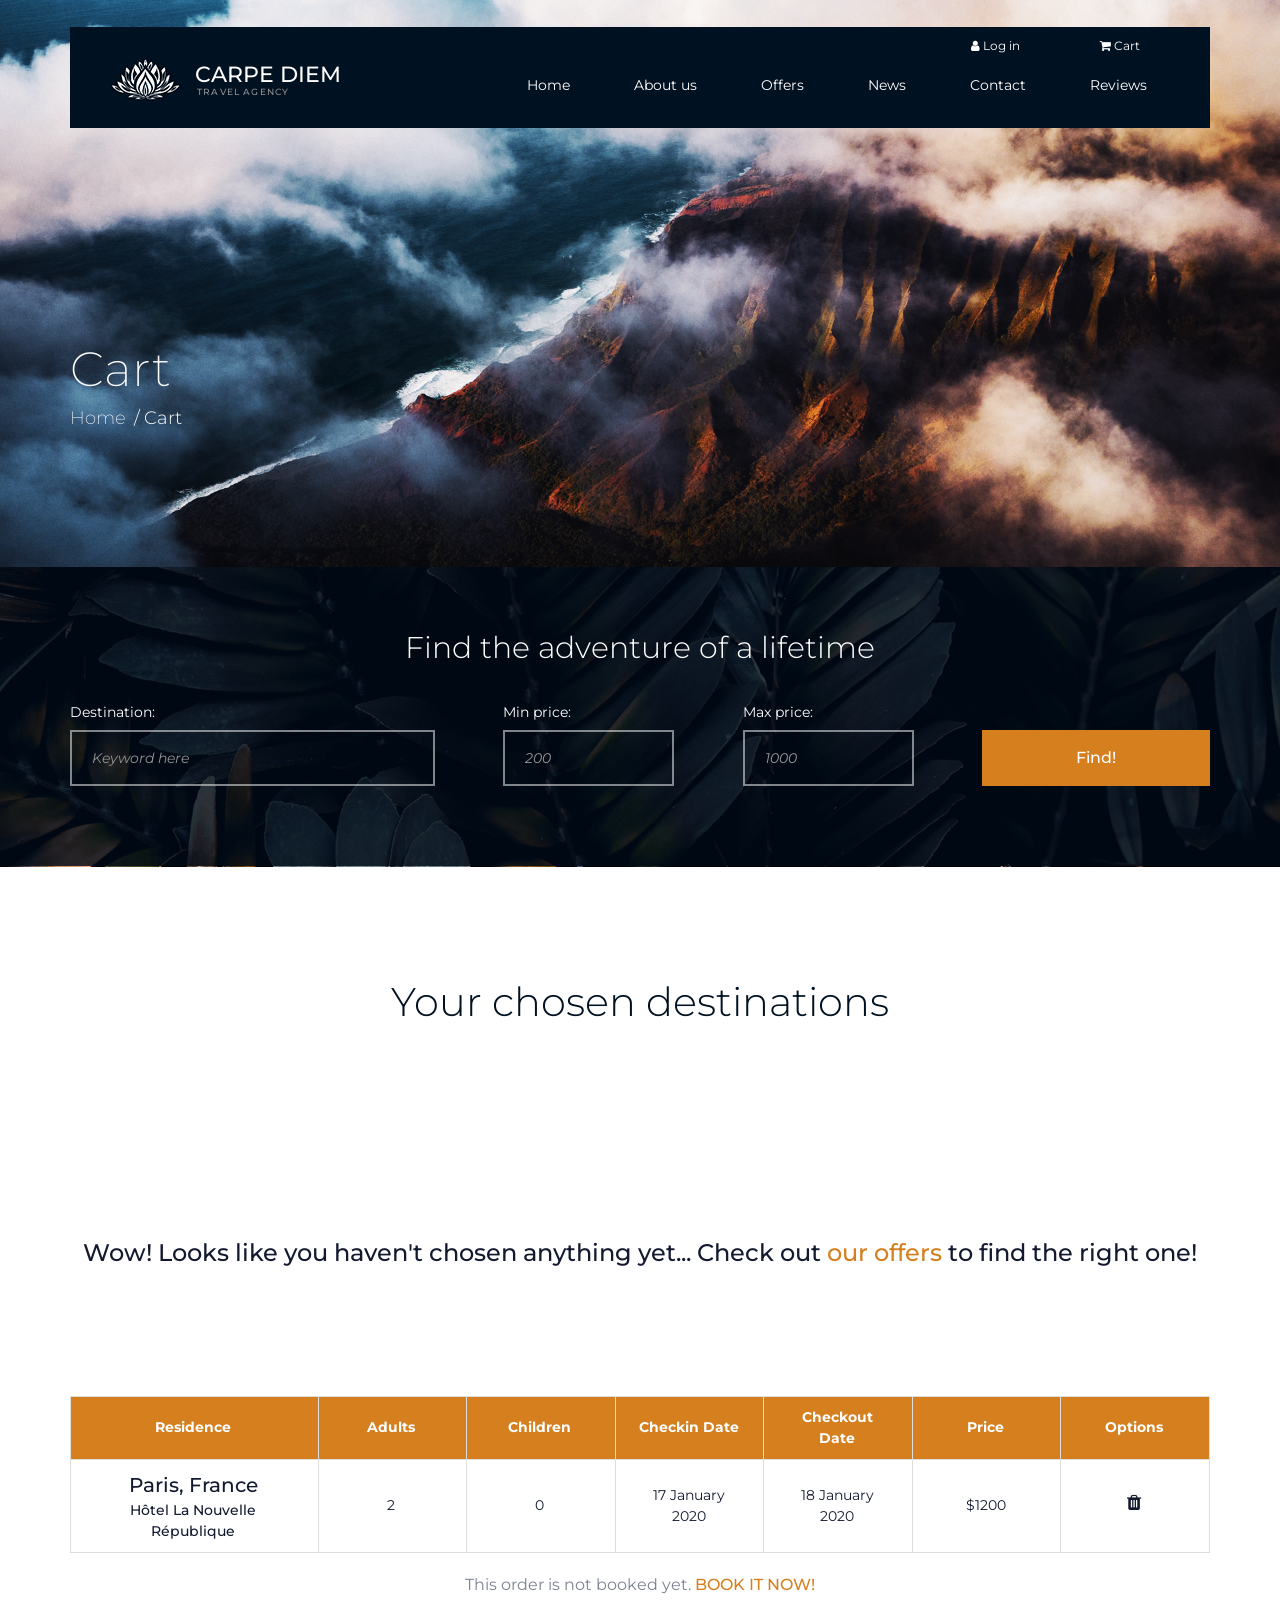
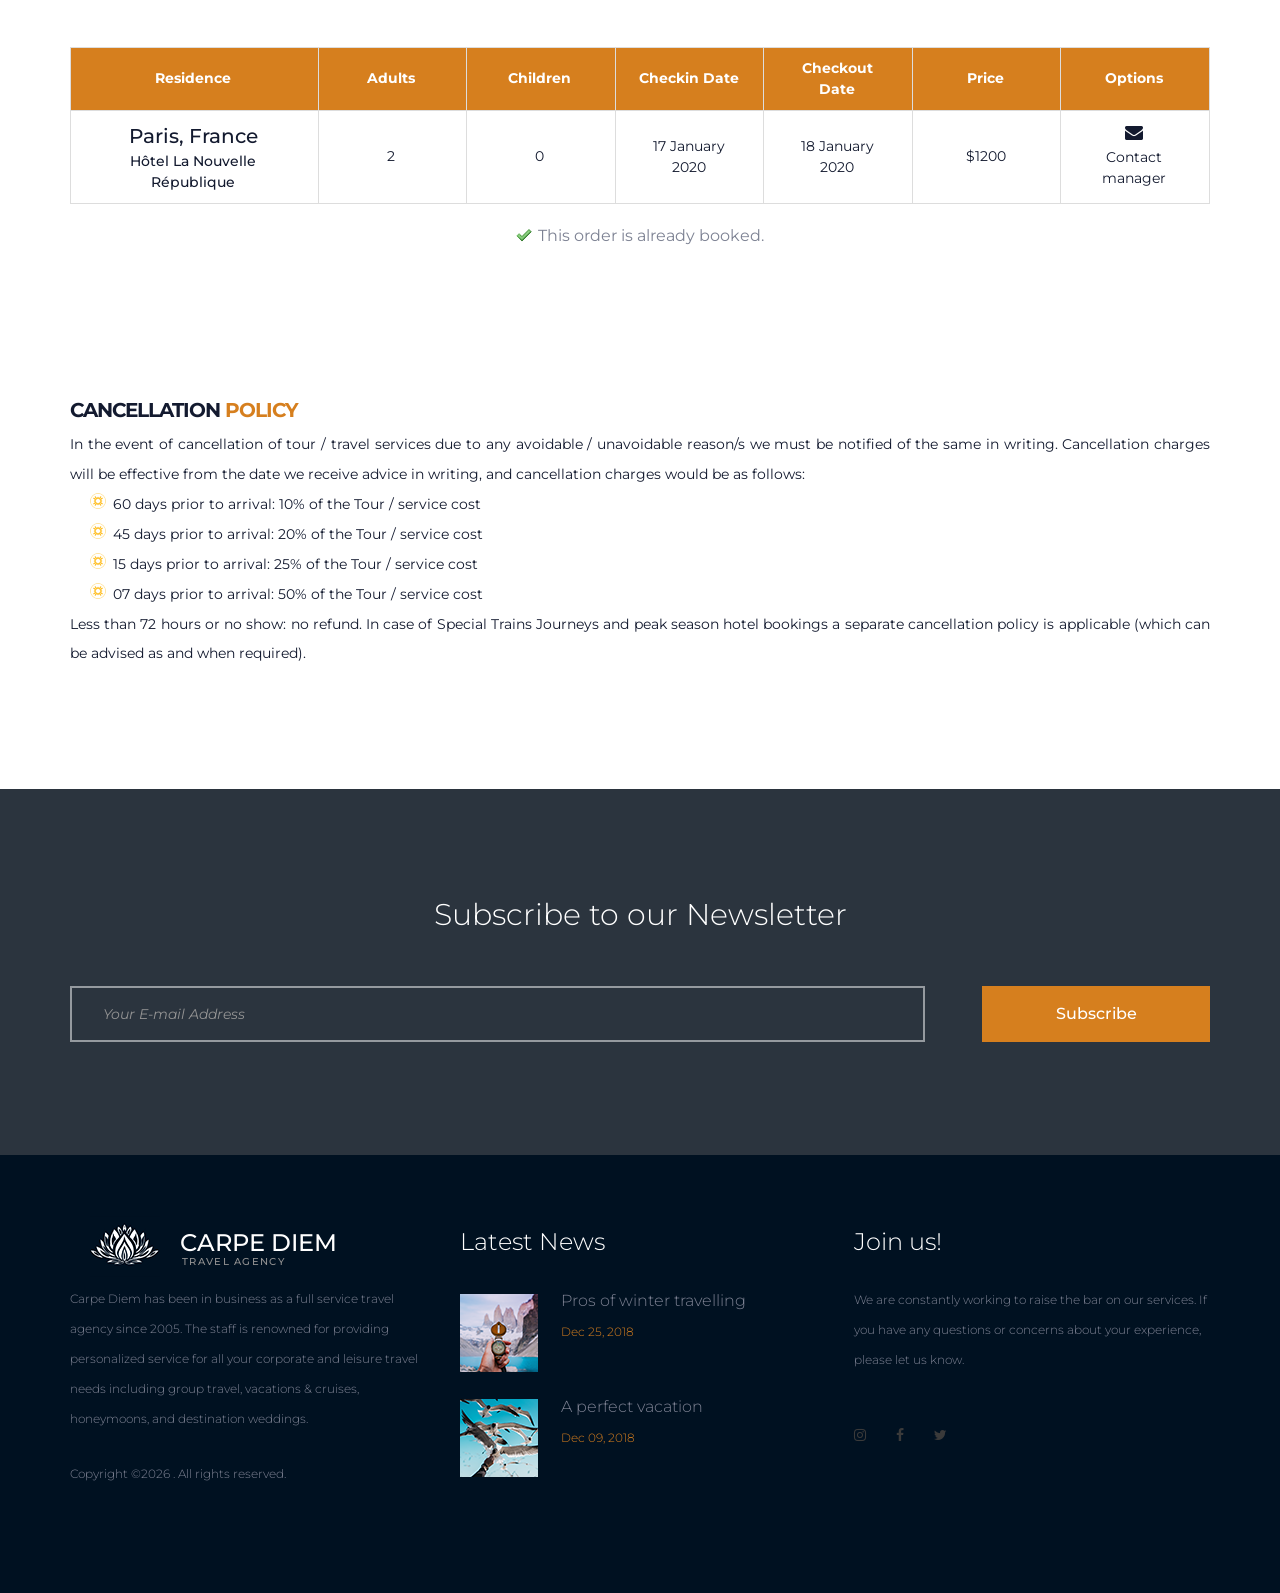
<file: src/TravelAgency/TravelAgency.WebApi/wwwroot/cart.html>
<!DOCTYPE html>
<html lang="en">
<head>
    <title>Cart</title>
    <meta charset="UTF-8">
    <meta name="description" content="Travel Agency Web Application">
    <meta name="viewport" content="width=device-width, initial-scale=1">
    <link rel="stylesheet" type="text/css" href="styles/normalize.css">
    <link rel="stylesheet" type="text/css" href="plugins/bootstrap4/bootstrap.min.css">
    <link rel="stylesheet" type="text/css" href="styles/main_styles.css">
    <link rel="stylesheet" type="text/css" href="styles/responsive.css">
    <link rel="stylesheet" type="text/css" href="styles/cart_styles.css">
    <link rel="stylesheet" type="text/css" href="styles/cart_responsive.css">
</head>
<body>
<div class="super-container">
    <!--Header-->
    <header>
        <div class="container">
            <div class="row">
                <div class="col">
                    <div class="header-container row">
                        <div class="logo-container col-md-4">
                            <div class="logo">
                                <div>Carpe Diem</div>
                                <div>travel agency</div>
                                <div class="logo-img">
                                    <img alt="logo" src="images/logo.png">
                                </div>
                            </div>
                        </div>
                        <div class="col-md-8">
                            <!-- <div class="user-access d-flex">
                                <div class="login ml-auto">
                                    <a href="login.html">
                                        <span class="fa fa-user"></span> Log in
                                    </a>
                                </div>
                                <div class="user-profile ml-auto">
                                    <a href="profile.html">
                                        <span class="fa fa-user"></span> Profile
                                    </a>
                                </div>
                                <div class="cart">
                                    <a href="cart.html">
                                        <span class="fa fa-shopping-cart"></span> Cart
                                    </a>
                                </div> 
                            </div>-->
                            <div class="d-flex align-items-center justify-content-start">
                                <nav class="main-nav ml-auto">
                                    <ul class="main-nav-list">
                                        <li class="main-nav-item"><a href="index.html">Home</a></li>
                                        <li class="main-nav-item"><a href="about.html">About us</a></li>
                                        <li class="main-nav-item"><a href="offers.html">Offers</a></li>
                                        <li class="main-nav-item"><a href="news.html">News</a></li>
                                        <li class="main-nav-item"><a href="contacts.html">Contact</a></li>
                                        <li class="main-nav-item"><a href="review.html">Reviews</a></li>
                                    </ul>
                                </nav>
                            </div>
                            <div class="hamburger d-flex align-items-center"><span class="fa fa-bars ml-auto"
                                                                                   aria-hidden="true"></span></div>
                        </div>
                    </div>
                </div>
            </div>
        </div>
    </header>
    <!-- Menu -->
    <section class="menu-container menu-mm">
        <div class="menu-close-container">
            <div class="menu-close"></div>
        </div>
        <div class="menu-inner menu-mm">
            <div class="menu menu-mm">
                <div class="menu-user-access-container menu-mm">
                    <ul class="menu-user-access menu-mm">
                        <li class="menu-user-access-item menu-mm"><a href="login.html"><span class="fa fa-user"
                                                                                    aria-hidden="true"></span> Log
                            In</a></li>
                        <li class="menu-user-access-item menu-mm"><a href="profile.html"><span class="fa fa-user"
                                                                                    aria-hidden="true"></span>
                            Profile</a></li>
                        <li class="menu-user-access-item menu-mm"><a href="cart.html"><span class="fa fa-shopping-cart"
                                                                                    aria-hidden="true"></span> Cart</a>
                        </li>
                    </ul>
                </div>
                <ul class="menu-list menu-mm">
                    <li class="main-menu-item menu-mm"><a href="index.html">Home</a></li>
                    <li class="main-menu-item menu-mm"><a href="about.html">About us</a></li>
                    <li class="main-menu-item menu-mm"><a href="offers.html">Offers</a></li>
                    <li class="main-menu-item menu-mm"><a href="news.html">News</a></li>
                    <li class="main-menu-item menu-mm"><a href="contacts.html">Contact</a></li>
                    <li class="main-menu-item menu-mm"><a href="review.html">Reviews</a></li>
                </ul>
                <div class="menu-social-container menu-mm">
                    <ul class="menu-social menu-mm">
                        <li class="menu-social-item menu-mm"><a href="#"><span class="fa fa-instagram"
                                                                               aria-hidden="true"></span></a></li>
                        <li class="menu-social-item menu-mm"><a href="#"><span class="fa fa-facebook"
                                                                               aria-hidden="true"></span></a></li>
                        <li class="menu-social-item menu-mm"><a href="#"><span class="fa fa-twitter"
                                                                               aria-hidden="true"></span></a></li>
                    </ul>
                </div>
            </div>
        </div>
    </section>
    <!--Home block-->
    <section class="home">
        <div class="container">
            <div class="row">
                <div class="col">
                    <div class="home-content">
                        <div class="home-title">Cart</div>
                        <div class="home-breadcrumbs">
                            <ul class="home-breadcrumbs-list">
                                <li class="home-breadcrumb">
                                    <a href="index.html">Home</a>
                                </li>
                                <li class="home-breadcrumb">Cart</li>
                            </ul>
                        </div>
                    </div>
                </div>
            </div>
        </div>
    </section>
    <!--Search block-->
    <section class="search parallax-background" data-parallax="scroll"
             data-image-src="images/search.png" data-speed="0.6">
        <div class="overlay">
            <div class="container">
                <div class="row">
                    <div class="col-12">
                        <h3 class="container-top-title">Find the adventure of a lifetime</h3>
                        <div class="search-form-container">
                            <form action="#"
                                  class="search-form d-flex flex-md-row flex-column align-items-md-center align-items-start justify-content-md-between justify-content-start flex-wrap">
                                <div class="search-item">
                                    <label for="destination">Destination:</label>
                                    <input type="text" class="destination search-input" id="destination"
                                           placeholder="Keyword here"
                                           required>
                                </div>
                                <div class="search-item">
                                    <label for="min-price">Min price:</label>
                                    <input type="number" value="200" min="50" step="10"
                                           class="number-select search-input"
                                           id="min-price">
                                </div>
                                <div class="search-item">
                                    <label for="max-price">Max price:</label>
                                    <input type="number" value="1000" min="50" step="10"
                                           class="number-select search-input"
                                           id="max-price">
                                </div>
                                <div class="search-item">
                                    <button class="button search-button">Find!</button>
                                </div>
                            </form>
                        </div>
                    </div>
                </div>
            </div>
        </div>
    </section>
    <!--Cart block-->
    <section class="user-cart">
        <div class="container">
            <div class="row">
                <div class="col">
                    <div class="container-title">
                        <h2>Your chosen destinations</h2>
                    </div>
                </div>
            </div>
            <div class="row">
                <div class="col">
                    <h3>Wow! Looks like you haven't chosen anything yet... Check out <a href="offers.html">our offers</a> to find the right one!</h3>
                    <div class="card-holder">
                        <table class="cart-card">
                            <thead>
                            <tr>
                                <th>Residence</th>
                                <th>Adults</th>
                                <th>Children</th>
                                <th>Checkin Date</th>
                                <th>Checkout Date</th>
                                <th>Price</th>
                                <th>Options</th>
                            </tr>
                            </thead>
                            <tbody>
                            <tr>
                                <td class="residence-holder">
                                    <a class="residence-name" href="details.html">Paris, France</a>
                                    <a class="residence-hotel"
                                       href="https://www.hotel-la-nouvelle-republique.paris/en/">Hôtel La Nouvelle
                                        République</a>
                                </td>
                                <td>
                                    2
                                </td>
                                <td>
                                    0
                                </td>
                                <td>
                                    17 January 2020
                                </td>
                                <td>
                                    18 January 2020
                                </td>
                                <td>
                                    $1200
                                </td>
                                <td class="card-option">
                                    <a href="#" class="remove-order"><span class="fa fa-trash"></span></a>
                                </td>
                            </tr>
                            </tbody>
                        </table>
                        <div class="card-note">
                            <span class="unbooked-card">This order is not booked yet. <a href="#" class="book-order">Book it now!</a></span>
                        </div>
                    </div>
                    <div class="card-holder">
                        <table class="cart-card">
                            <thead>
                            <tr>
                                <th>Residence</th>
                                <th>Adults</th>
                                <th>Children</th>
                                <th>Checkin Date</th>
                                <th>Checkout Date</th>
                                <th>Price</th>
                                <th>Options</th>
                            </tr>
                            </thead>
                            <tbody>
                            <tr>
                                <td class="residence-holder">
                                    <a class="residence-name" href="details.html">Paris, France</a>
                                    <a class="residence-hotel"
                                       href="https://www.hotel-la-nouvelle-republique.paris/en/">Hôtel La Nouvelle
                                        République</a>
                                </td>
                                <td>
                                    2
                                </td>
                                <td>
                                    0
                                </td>
                                <td>
                                    17 January 2020
                                </td>
                                <td>
                                    18 January 2020
                                </td>
                                <td>
                                    $1200
                                </td>
                                <td class="card-option">
                                    <a href="contacts.html" class="contact"><span class="fa fa-envelope"></span> Contact
                                        manager</a>
                                </td>
                            </tr>
                            </tbody>
                        </table>
                        <div class="card-note">
                            <span class="booked-card">This order is already booked.</span>
                        </div>
                    </div>
                    <div class="policy-info">
                        <h4>Cancellation <span>policy</span></h4>
                        <p>In the event of cancellation of tour / travel services due to any avoidable / unavoidable
                            reason/s we must be notified of the same in writing. Cancellation charges will be effective
                            from the date we receive advice in writing, and cancellation charges would be as follows:</p>
                        <ul>
                            <li>60 days prior to arrival: 10% of the Tour / service cost</li>
                            <li>45 days prior to arrival: 20% of the Tour / service cost</li>
                            <li>15 days prior to arrival: 25% of the Tour / service cost</li>
                            <li>07 days prior to arrival: 50% of the Tour / service cost</li>
                        </ul>
                        <p>Less than 72 hours or no show: no refund. In case of Special Trains Journeys and peak season
                            hotel bookings a separate cancellation policy is applicable (which can be advised as and
                            when required).</p>
                    </div>
                </div>
            </div>
        </div>

    </section>
    <!--Subscription block-->
    <section class="subscription parallax-background" data-parallax="scroll"
             data-image-src="images/subscribe.png" data-speed="0.6">
        <div class="overlay">
            <div class="container">
                <div class="row">
                    <div class="col">
                        <h3 class="container-top-title">Subscribe to our Newsletter</h3>
                        <div class="subscription-form-container">
                            <form class="subscription-form" action="#">
                                <div class="d-flex flex-md-row flex-column align-content-center justify-content-between">
                                    <input type="email" id="subscription-email" class="subscription-email"
                                           placeholder="Your E-mail Address">
                                    <button type="submit" id="subscription-button" class="subscription-button">Subscribe
                                    </button>
                                </div>
                            </form>
                        </div>
                    </div>
                </div>
            </div>
        </div>
    </section>
    <!--Footer-->
    <footer>
        <div class="container">
            <div class="row">
                <div class="col-lg-4 footer-col">
                    <div class="footer-about">
                        <div class="logo-container">
                            <div class="logo">
                                <div>Carpe Diem</div>
                                <div>travel agency</div>
                                <div class="logo-img"><img src="images/logo.png" alt="logo"></div>
                            </div>
                        </div>
                        <div class="footer-description">Carpe Diem has been in business as a full service travel
                            agency since
                            2005. The staff is renowned for providing personalized service for all
                            your corporate and leisure travel needs including group travel, vacations & cruises,
                            honeymoons, and
                            destination weddings.
                        </div>
                        <div class="copyright">Copyright &copy;<script>document.write(new Date().getFullYear());</script>
                            . All rights reserved.
                        </div>
                    </div>
                </div>
                <div class="col-lg-4 footer-col">
                    <div class="footer-news">
                        <div class="footer-title">Latest News</div>
                        <div class="footer-news-content">
                            <div class="footer-news-item">
                                <div class="footer-news-image"><img src="images/news-1.png" alt="news"></div>
                                <div class="footer-news-item-content">
                                    <div class="footer-news-item-title"><a href="news.html">Pros of winter
                                        travelling</a></div>
                                    <div class="footer-news-item-date">Dec 25, 2018</div>
                                </div>
                            </div>
                            <div class="footer-news-item">
                                <div class="footer-news-image"><img src="images/news-2.png" alt="news"></div>
                                <div class="footer-news-item-content">
                                    <div class="footer-news-item-title"><a href="news.html">A perfect vacation</a></div>
                                    <div class="footer-news-item-date">Dec 09, 2018</div>
                                </div>
                            </div>
                        </div>
                    </div>
                </div>
                <div class="col-lg-4 footer-col">
                    <div class="footer-social">
                        <div class="footer-title">Join us!</div>
                        <div class="footer-description">We are constantly working to raise the bar on our services.
                            If you have
                            any questions or concerns about your experience, please let us know.
                        </div>
                        <ul class="footer-social-list  d-flex flex-row flex-wrap align-items-start justify-content-star">
                            <li class="footer-social-item">
                                <a href="#">
                                    <span class="fa fa-instagram" aria-hidden="true"></span>
                                </a>
                            </li>
                            <li class="footer-social-item">
                                <a href="#">
                                    <span class="fa fa-facebook" aria-hidden="true"></span>
                                </a>
                            </li>
                            <li class="footer-social-item">
                                <a href="#">
                                    <span class="fa fa-twitter" aria-hidden="true"></span>
                                </a>
                            </li>
                        </ul>
                    </div>
                </div>
            </div>
        </div>
    </footer>
</div>

<script src="js/jquery-3.2.1.min.js"></script>
<script src="js/parallax.min.js"></script>
<script src="plugins/bootstrap4/popper.js"></script>
<script src="plugins/bootstrap4/bootstrap.min.js"></script>
<script src="plugins/Isotope/isotope.pkgd.min.js"></script>
<script src="js/custom.js"></script>
<script src="js/offers_custom.js"></script>
</body>
</html>
</file>
<file: src/TravelAgency_WebClient/styles/main_styles.css>
��@ c h a r s e t   " u t f - 8 " ;  
 @ i m p o r t   u r l ( ' h t t p s : / / f o n t s . g o o g l e a p i s . c o m / c s s ? f a m i l y = M o n t s e r r a t : 1 0 0 , 3 0 0 , 4 0 0 , 5 0 0 , 6 0 0 , 7 0 0 , 8 0 0 , 9 0 0 ' ) ;  
 @ f o n t - f a c e   {  
         f o n t - f a m i l y :   ' F o n t A w e s o m e ' ;  
         s r c :   u r l ( ' . . / f o n t s / f o n t a w e s o m e - w e b f o n t . e o t ? v = 4 . 7 . 0 ' ) ;  
         s r c :   u r l ( ' . . / f o n t s / f o n t a w e s o m e - w e b f o n t . e o t ? # i e f i x & v = 4 . 7 . 0 ' )   f o r m a t ( ' e m b e d d e d - o p e n t y p e ' ) ,  
                   u r l ( ' . . / f o n t s / f o n t a w e s o m e - w e b f o n t . w o f f 2 ? v = 4 . 7 . 0 ' )   f o r m a t ( ' w o f f 2 ' ) ,  
                   u r l ( ' . . / f o n t s / f o n t a w e s o m e - w e b f o n t . w o f f ? v = 4 . 7 . 0 ' )   f o r m a t ( ' w o f f ' ) ,  
                   u r l ( ' . . / f o n t s / f o n t a w e s o m e - w e b f o n t . t t f ? v = 4 . 7 . 0 ' )   f o r m a t ( ' t r u e t y p e ' ) ,  
                   u r l ( ' . . / f o n t s / f o n t a w e s o m e - w e b f o n t . s v g ? v = 4 . 7 . 0 # f o n t a w e s o m e r e g u l a r ' )   f o r m a t ( ' s v g ' ) ;  
         f o n t - w e i g h t :   n o r m a l ;  
         f o n t - s t y l e :   n o r m a l  
 }  
  
 *   {  
         m a r g i n :   0 ;  
         p a d d i n g :   0 ;  
         - w e b k i t - f o n t - s m o o t h i n g :   a n t i a l i a s e d ;  
         t e x t - s h a d o w :   r g b a ( 0 , 0 , 0 , . 0 1 )   0   0   1 p x ;  
 }  
  
 b o d y   {  
         f o n t - f a m i l y :   ' M o n t s e r r a t ' ,   s a n s - s e r i f ;  
         f o n t - s i z e :   1 4 p x ;  
         f o n t - w e i g h t :   4 0 0 ;  
         b a c k g r o u n d :   # F F F F F F ;  
         c o l o r :   # 1 3 1 a 2 f ;  
 }  
  
 s e c t i o n ,   d i v   {  
         p o s i t i o n :   r e l a t i v e ;  
         b o x - s i z i n g :   b o r d e r - b o x ;  
 }  
  
 u l   {  
         l i s t - s t y l e :   n o n e ;  
         m a r g i n - b o t t o m :   0 ;  
 }  
  
 p   {  
         l i n e - h e i g h t :   2 . 1 4 ;  
         - w e b k i t - f o n t - s m o o t h i n g :   a n t i a l i a s e d ;  
         t e x t - s h a d o w :   r g b a ( 0 , 0 , 0 , . 0 1 )   0   0   1 p x ;  
         t e x t - a l i g n :   j u s t i f y ;  
 }  
  
 p   a   {  
         d i s p l a y :   i n l i n e ;  
         p o s i t i o n :   r e l a t i v e ;  
         c o l o r :   i n h e r i t ;  
         b o r d e r - b o t t o m :   s o l i d   1 p x   # f f a 0 7 f ;  
         t r a n s i t i o n :   a l l   2 0 0 m s   e a s e ;  
 }  
  
 a ,   a : h o v e r ,   a : v i s i t e d ,   a : a c t i v e ,   a : l i n k   {  
         t e x t - d e c o r a t i o n :   n o n e ;  
         - w e b k i t - f o n t - s m o o t h i n g :   a n t i a l i a s e d ;  
         t e x t - s h a d o w :   r g b a ( 0 , 0 , 0 , . 0 1 )   0   0   1 p x ;  
 }  
  
 p   a : a c t i v e   {  
         c o l o r :   # b 3 5 5 1 5 ;  
 }  
  
 p   a : h o v e r   {  
         c o l o r :   # F F F F F F ;  
         b a c k g r o u n d :   # f f a 0 7 f ;  
 }  
  
 p   a : h o v e r : : a f t e r   {  
         o p a c i t y :   0 . 2 ;  
 }  
  
 : : s e l e c t i o n   {  
         b a c k g r o u n d :   r g b a ( 1 7 9 ,   8 5 ,   2 1 ,   0 . 8 ) ;  
         c o l o r :   # F F F F F F ;  
 }  
  
 h 1 { f o n t - s i z e :   4 8 p x ; }  
 h 2 { f o n t - s i z e :   4 0 p x ; }  
 h 3 { f o n t - s i z e :   2 4 p x ; }  
 h 4 { f o n t - s i z e :   2 0 p x ; }  
 h 6 { f o n t - s i z e :   1 4 p x ; }  
  
 h 1 ,   h 2 ,   h 3   {  
         - w e b k i t - f o n t - s m o o t h i n g :   a n t i a l i a s e d ;  
         t e x t - s h a d o w :   r g b a ( 0 , 0 , 0 , . 0 1 )   0   0   1 p x ;  
 }  
  
 . b u t t o n   {  
         b a c k g r o u n d :   # 0 0 1 1 2 1 ;  
 }  
  
 . b u t t o n   a   {  
         d i s p l a y :   b l o c k ;  
         f o n t - s i z e :   1 6 p x ;  
         c o l o r :   # F F F F F F ;  
         f o n t - w e i g h t :   5 0 0 ;  
         l i n e - h e i g h t :   5 6 p x ;  
 }  
  
 . c l e a r f i x : : b e f o r e ,   . c l e a r f i x : : a f t e r  
 {  
         c o n t e n t :   " " ;  
         d i s p l a y :   t a b l e ;  
 }  
 . c l e a r f i x : : a f t e r  
 {  
         c l e a r :   b o t h ;  
 }  
  
 . s u p e r - c o n t a i n e r  
 {  
         w i d t h :   1 0 0 % ;  
         o v e r f l o w :   h i d d e n ;  
 }  
  
 . p a r a l l a x - b a c k g r o u n d   {  
         m i n - h e i g h t :   3 0 0 p x ;  
         b a c k g r o u n d :   t r a n s p a r e n t ;  
 }  
  
 @ m e d i a   ( - m s - h i g h - c o n t r a s t :   n o n e ) ,   ( - m s - h i g h - c o n t r a s t :   a c t i v e )   {  
         . p a r a l l a x - b a c k g r o u n d   {  
                 m i n - h e i g h t :   0 ;  
         }  
 }  
  
 . h o m e   {  
         b a c k g r o u n d :   u r l ( ' . . / i m a g e s / h o m e . p n g ' )   n o - r e p e a t   c e n t e r   c e n t e r ;  
         b a c k g r o u n d - s i z e :   c o v e r ;  
         w i d t h :   1 0 0 % ;  
         h e i g h t :   1 0 0 v h ;  
 }  
  
 . h o m e - c o n t e n t   {  
         p o s i t i o n :   a b s o l u t e ;  
         t o p :   4 6 % ;  
         l e f t :   5 0 % ;  
         w i d t h :   8 0 % ;  
         t e x t - a l i g n :   c e n t e r ;  
         t r a n s f o r m :   t r a n s l a t e X ( - 5 0 % ) ;  
 }  
  
 . h o m e - t e x t - b a c k g r o u n d   {  
         f o n t - s i z e :   2 3 0 p x ;  
         f o n t - w e i g h t :   9 0 0 ;  
         c o l o r :   # f d a a 2 7 ;  
         o p a c i t y :   0 . 3 4 ;  
         t e x t - t r a n s f o r m :   u p p e r c a s e ;  
         l i n e - h e i g h t :   0 . 7 5 ;  
 }  
  
 . h o m e - t e x t - f o r e g r o u n d   {  
         p o s i t i o n :   a b s o l u t e ;  
         t o p :   5 0 % ;  
         l e f t :   5 0 % ;  
         t r a n s f o r m :   t r a n s l a t e ( - 5 0 % ,   - 5 0 % ) ;  
         w i d t h :   1 0 0 % ;  
         f o n t - s i z e :   7 2 p x ;  
         f o n t - w e i g h t :   4 0 0 ;  
         c o l o r :   # F F F F F F ;  
         t e x t - s h a d o w :   0   1 1 p x   5 1 p x   r g b a ( 0 , 0 , 0 , 0 . 3 5 ) ;  
 }  
  
 h e a d e r   {  
         p o s i t i o n :   f i x e d ;  
         t o p :   2 7 p x ;  
         w i d t h :   1 0 0 % ;  
         z - i n d e x :   1 0 0 ;  
         t r a n s i t i o n :   a l l   4 0 0 m s   e a s e ;  
 }  
  
 h e a d e r . s c r o l l e d   {  
         t o p :   1 5 p x ;  
 }  
  
 . h e a d e r - c o n t a i n e r   {  
         w i d t h :   1 0 0 % ;  
         h e i g h t :   1 4 1 p x ;  
         b a c k g r o u n d :   # 0 0 1 1 2 1 ;  
         t r a n s i t i o n :   a l l   4 0 0 m s   e a s e ;  
 }  
  
 . h e a d e r - c o n t a i n e r . r o w   {  
         m a r g i n - l e f t :   0 ;  
 }  
  
 . u s e r - a c c e s s   {  
         p a d d i n g :   1 0 p x   1 5 p x   0   1 5 p x ;  
 }  
  
 . u s e r - a c c e s s   a   {  
         d i s p l a y :   b l o c k ;  
         f o n t - s i z e :   1 5 p x ;  
         f o n t - w e i g h t :   4 0 0 ;  
         c o l o r :   # F F F F F F ;  
         p a d d i n g :   0   3 5 p x ;  
         t r a n s i t i o n :   a l l   4 0 0 m s   e a s e ;  
 }  
  
 . l o g i n : h o v e r   a ,   . c a r t : h o v e r   a ,   . u s e r - p r o f i l e : h o v e r   a   {  
         c o l o r :   # d 6 7 f 1 e ;  
 }  
  
 . u s e r - p r o f i l e   {  
         d i s p l a y :   b l o c k ;  
 }  
  
 . l o g o - c o n t a i n e r   {  
         p a d d i n g - t o p :   5 % ;  
         t r a n s i t i o n :   a l l   4 0 0 m s   e a s e ;  
 }  
  
 . l o g o   {  
         p a d d i n g - l e f t :   1 1 0 p x ;  
         h e i g h t :   1 0 0 % ;  
 }  
  
 . l o g o   d i v   {  
         c o l o r :   # F F F F F F ;  
         t e x t - t r a n s f o r m :   u p p e r c a s e ;  
         f o n t - w e i g h t :   5 0 0 ;  
 }  
  
 . l o g o   d i v : f i r s t - o f - t y p e   {  
         f o n t - s i z e :   2 4 p x ;  
         l i n e - h e i g h t :   0 . 7 5 ;  
 }  
  
 . l o g o   d i v : n t h - c h i l d ( 2 )   {  
         f o n t - s i z e :   1 0 p x ;  
         c o l o r :   # 9 2 9 2 9 2 ;  
         l e t t e r - s p a c i n g :   0 . 1 3 e m ;  
         m a r g i n - t o p :   2 p x ;  
         p a d d i n g - l e f t :   2 p x ;  
 }  
  
 . l o g o - i m g   {  
         p o s i t i o n :   a b s o l u t e ;  
         t o p :   - 1 6 p x ;  
         l e f t :   2 6 p x ;  
         w i d t h :   7 0 p x ;  
         h e i g h t :   6 1 p x ;  
 }  
  
 . l o g o - i m g   i m g ,  
 . a b o u t - i m a g e   i m g ,  
 . t o p - i t e m - i m a g e   i m g ,  
 . p o p u l a r - i t e m   i m g ,  
 . f o o t e r - n e w s - i m a g e   i m g   {  
         m a x - w i d t h :   1 0 0 % ;  
 }  
  
 . m a i n - m e n u - i t e m . a c t i v e   a ,  
 . m a i n - m e n u - i t e m : h o v e r   a ,  
 . h a m b u r g e r : h o v e r   s p a n ,  
 . m e n u - i t e m   a : h o v e r ,  
 . m e n u - c l o s e - c o n t a i n e r : h o v e r   . m e n u - c l o s e ,  
 . m e n u - c l o s e - c o n t a i n e r : h o v e r   . m e n u - c l o s e : : a f t e r ,  
 . m e n u - s o c i a l - i t e m   a   s p a n : h o v e r ,  
 . f o o t e r - n e w s - i t e m - t i t l e   a : h o v e r   {  
         c o l o r :   # D 6 7 F 1 E ;  
 }  
  
 . s e a r c h - b u t t o n : h o v e r ,  
 . a b o u t - b u t t o n : h o v e r ,  
 . s u b s c r i p t i o n - b u t t o n : h o v e r   {  
         o p a c i t y :   0 . 8 ;  
 }  
  
 . f a   {  
         d i s p l a y : i n l i n e - b l o c k ;  
         f o n t :   n o r m a l   n o r m a l   n o r m a l   1 4 p x / 1   F o n t A w e s o m e ;  
         f o n t - s i z e :   i n h e r i t ;  
         t e x t - r e n d e r i n g :   a u t o ;  
         - w e b k i t - f o n t - s m o o t h i n g :   a n t i a l i a s e d ;  
         - m o z - o s x - f o n t - s m o o t h i n g : g r a y s c a l e ;  
 }  
  
 . f a - b a r s : : b e f o r e   {  
         c o n t e n t : " \ f 0 c 9 " ;  
 }  
  
 . f a - s t a r : : b e f o r e   {  
         c o n t e n t : " \ f 0 0 5 " ;  
 }  
  
 . f a - t h - l a r g e : : b e f o r e   {  
         c o n t e n t : " \ f 0 0 9 " ;  
 }  
  
 . f a - i n s t a g r a m : : b e f o r e   {  
         c o n t e n t : " \ f 1 6 d " ;  
 }  
  
 . f a - t w i t t e r : : b e f o r e   {  
         c o n t e n t : " \ f 0 9 9 " ;  
 }  
  
 . f a - f a c e b o o k : : b e f o r e   {  
         c o n t e n t : " \ f 0 9 a " ;  
 }  
  
 . f a - c l o s e : : b e f o r e   {  
         c o n t e n t : " \ f 0 0 d " ;  
 }  
  
 . f a - u s e r : : b e f o r e   {  
         c o n t e n t :   " \ f 0 0 7 " ;  
 }  
  
 . f a - s h o p p i n g - c a r t : b e f o r e   {  
         c o n t e n t :   " \ f 0 7 a " ;  
 }  
  
 . f a - a n g l e - d o w n : b e f o r e   {  
         c o n t e n t : " \ f 1 0 7 " ;  
 }  
  
 . f a - c a l e n d a r : b e f o r e   {  
         c o n t e n t :   " \ f 0 7 3 " ;  
 }  
  
 . f a - a r r o w - l e f t : b e f o r e   {  
         c o n t e n t :   " \ f 0 6 0 " ;  
 }  
  
 . f a - a r r o w - r i g h t : b e f o r e   {  
         c o n t e n t :   " \ f 0 6 1 " ;  
 }  
  
 . f a - t r a s h : b e f o r e   {  
         c o n t e n t :   " \ f 1 f 8 " ;  
 }  
  
 . f a - e n v e l o p e : b e f o r e   {  
         c o n t e n t :   " \ f 0 e 0 " ;  
 }  
  
 . m a i n - n a v - c o n t a i n e r   {  
         t r a n s i t i o n :   a l l   4 0 0 m s   e a s e ;  
 }  
  
 . m a i n - n a v   {  
         p a d d i n g - r i g h t :   2 0 p x ;  
 }  
  
 . m a i n - n a v - l i s t   {  
         h e i g h t :   1 0 0 % ;  
 }  
  
 . m a i n - n a v - i t e m   {  
         d i s p l a y :   i n l i n e - b l o c k ;  
         p o s i t i o n :   r e l a t i v e ;  
         m a r g i n - r i g h t :   - 4 p x ;  
         p a d d i n g - t o p :   2 p x ;  
 }  
  
 . m a i n - n a v - i t e m . a c t i v e : : a f t e r   {  
         d i s p l a y :   b l o c k ;  
         p o s i t i o n :   a b s o l u t e ;  
         b o t t o m :   5 p x ;  
         l e f t :   0 ;  
         w i d t h :   1 0 0 % ;  
         h e i g h t :   3 p x ;  
         b a c k g r o u n d :   # d 6 7 f 1 e ;  
         c o n t e n t :   ' ' ;  
 }  
  
 . m a i n - n a v - i t e m   a   {  
         d i s p l a y :   b l o c k ;  
         f o n t - s i z e :   1 5 p x ;  
         f o n t - w e i g h t :   4 0 0 ;  
         c o l o r :   # F F F F F F ;  
         l i n e - h e i g h t :   9 0 p x ;  
         p a d d i n g :   0   3 2 p x   1 7 p x   3 2 p x ;  
         t r a n s i t i o n :   a l l   4 0 0 m s   e a s e ;  
 }  
  
 . m a i n - n a v - i t e m . a c t i v e   a   {  
         c o l o r :   # d 6 7 f 1 e ;  
 }  
  
 . m a i n - n a v - i t e m : h o v e r   a   {  
         c o l o r :   # d 6 7 f 1 e ;  
 }  
  
 . h a m b u r g e r   {  
         d i s p l a y :   n o n e   ! i m p o r t a n t ;  
         f o n t - s i z e :   2 4 p x ;  
         p a d d i n g :   1 0 p x ;  
         c o l o r :   # 3 a 3 a 3 a ;  
         w i d t h :   1 0 0 % ;  
         h e i g h t :   1 0 0 % ;  
 }  
  
 . h a m b u r g e r   s p a n   {  
         c o l o r :   # F F F F F F ;  
         t r a n s i t i o n :   a l l   2 0 0 m s   e a s e ;  
         m a r g i n - r i g h t :   2 0 p x ;  
         c u r s o r :   p o i n t e r ;  
 }  
  
 . h a m b u r g e r : h o v e r   s p a n   {  
         c o l o r :   # d 6 7 f 1 e ;  
 }  
  
 . m e n u - c o n t a i n e r   {  
         p o s i t i o n :   f i x e d ;  
         t o p :   0 ;  
         r i g h t :   - 5 0 v w ;  
         w i d t h :   5 0 v w ;  
         h e i g h t :   1 0 0 v h ;  
         b a c k g r o u n d :   r g b a ( 0 , 1 2 , 2 4 , 1 ) ;  
         z - i n d e x :   1 0 0 0 ;  
         t r a n s i t i o n :   a l l   0 . 6 s   e a s e ;  
         v i s i b i l i t y :   h i d d e n ;  
         o p a c i t y :   0 ;  
 }  
  
 . m e n u - c o n t a i n e r . a c t i v e   {  
         v i s i b i l i t y :   v i s i b l e ;  
         o p a c i t y :   1 ;  
         r i g h t :   0 ;  
 }  
  
 . m e n u   {  
         p o s i t i o n :   a b s o l u t e ;  
         w i d t h :   1 0 0 % ;  
         t o p : 1 5 0 p x ;  
         l e f t :   0 ;  
         p a d d i n g - l e f t :   1 5 % ;  
         p a d d i n g - r i g h t :   7 9 p x ;  
 }  
  
 . m e n u - u s e r - a c c e s s - c o n t a i n e r ,  
 . m e n u - l i s t ,  
 . m e n u - s o c i a l - c o n t a i n e r   {  
         t r a n s f o r m :   t r a n s l a t e Y ( 3 . 5 r e m ) ;  
         o p a c i t y :   0 ;  
 }  
  
 . m e n u - u s e r - a c c e s s - c o n t a i n e r   {  
         t r a n s i t i o n :   a l l   1 0 0 0 m s   4 0 0 m s   e a s e ;  
 }  
  
 . m e n u - u s e r - a c c e s s - i t e m   {  
         d i s p l a y :   i n l i n e - b l o c k ;  
 }  
  
 . m e n u - u s e r - a c c e s s - i t e m : n o t ( : l a s t - o f - t y p e )   {  
         m a r g i n - r i g h t :   4 0 p x ;  
 }  
  
 . m e n u - u s e r - a c c e s s - i t e m   a   {  
         f o n t - s i z e :   2 2 p x ;  
         f o n t - w e i g h t :   5 0 0 ;  
         c o l o r :   # 8 7 8 c 9 b ;  
         t r a n s i t i o n :   a l l   2 0 0 m s   e a s e ;  
 }  
  
 . m e n u - l i s t   {  
         m a r g i n - t o p :   6 0 p x ;  
         t r a n s i t i o n :   a l l   1 0 0 0 m s   6 0 0 m s   e a s e ;  
 }  
  
 . m e n u - c o n t a i n e r . a c t i v e   . m e n u - u s e r - a c c e s s - c o n t a i n e r ,  
 . m e n u - c o n t a i n e r . a c t i v e   . m e n u - l i s t ,  
 . m e n u - c o n t a i n e r . a c t i v e   . m e n u - s o c i a l - c o n t a i n e r   {  
         t r a n s f o r m :   t r a n s l a t e Y ( 0 p x ) ;  
         o p a c i t y :   1 ;  
 }  
  
 . m e n u - u s e r - a c c e s s - i t e m : n t h - o f - t y p e ( 2 )   {  
         d i s p l a y :   n o n e ;  
 }  
  
 . m a i n - m e n u - i t e m   {  
         m a r g i n - b o t t o m :   1 5 p x ;  
 }  
  
 . m a i n - m e n u - i t e m   a   {  
         f o n t - s i z e :   3 2 p x ;  
         f o n t - w e i g h t :   7 0 0 ;  
         c o l o r :   # 8 7 8 c 9 b ;  
         t r a n s i t i o n :   a l l   2 0 0 m s   e a s e ;  
 }  
  
 . m a i n - m e n u - i t e m   a : h o v e r   {  
         c o l o r :   # d 6 7 f 1 e ;  
 }  
  
 . m e n u - c l o s e - c o n t a i n e r   {  
         p o s i t i o n :   a b s o l u t e ;  
         t o p :   6 5 p x ;  
         r i g h t :   7 9 p x ;  
         w i d t h :   2 1 p x ;  
         h e i g h t :   2 1 p x ;  
         c u r s o r :   p o i n t e r ;  
         t r a n s f o r m :   r o t a t e ( 4 5 d e g ) ;  
 }  
  
 . m e n u - c l o s e   {  
         t o p :   9 p x ;  
         w i d t h :   2 1 p x ;  
         h e i g h t :   3 p x ;  
         b a c k g r o u n d :   # 8 7 8 c 9 b ;  
         t r a n s i t i o n :   a l l   2 0 0 m s   e a s e ;  
 }  
  
 . m e n u - c l o s e : : a f t e r   {  
         d i s p l a y :   b l o c k ;  
         p o s i t i o n :   a b s o l u t e ;  
         t o p :   - 9 p x ;  
         l e f t :   9 p x ;  
         c o n t e n t :   ' ' ;  
         w i d t h :   3 p x ;  
         h e i g h t :   2 1 p x ;  
         b a c k g r o u n d :   # 8 7 8 c 9 b ;  
         t r a n s i t i o n :   a l l   2 0 0 m s   e a s e ;  
 }  
  
 . m e n u - c l o s e - c o n t a i n e r : h o v e r   . m e n u - c l o s e ,  
 . m e n u - c l o s e - c o n t a i n e r : h o v e r   . m e n u - c l o s e : : a f t e r   {  
         b a c k g r o u n d :   # d 6 7 f 1 e ;  
 }  
  
 . m e n u - s o c i a l - c o n t a i n e r   {  
         m a r g i n :   8 0 p x   0   0   4 p x ;  
         t r a n s i t i o n :   a l l   1 0 0 0 m s   1 0 0 0 m s   e a s e ;  
 }  
  
 . m e n u - s o c i a l - i t e m   {  
         d i s p l a y :   i n l i n e - b l o c k ;  
         m a r g i n - r i g h t :   3 0 p x ;  
 }  
  
 . m e n u - s o c i a l - i t e m   a   s p a n   {  
         c o l o r :   # 8 7 8 c 9 b ;  
 }  
  
 . m e n u - s o c i a l - i t e m   a   s p a n : h o v e r   {  
         c o l o r :   # d 6 7 f 1 e ;  
 }  
  
 h e a d e r . s c r o l l e d   . h e a d e r - c o n t a i n e r   {  
         h e i g h t :   9 0 p x ;  
 }  
  
 h e a d e r . s c r o l l e d   . m a i n - n a v - i t e m   a   {  
         l i n e - h e i g h t :   4 5 p x ;  
 }  
  
 h e a d e r . s c r o l l e d   . u s e r - a c c e s s   a   {  
         f o n t - s i z e :   1 2 p x ;  
         p a d d i n g :   0   4 0 p x ;  
 }  
  
 h e a d e r . s c r o l l e d   . l o g o - c o n t a i n e r   {  
         p a d d i n g - t o p :   3 % ;  
 }  
  
 . s e a r c h   {  
         w i d t h :   1 0 0 % ;  
         b a c k g r o u n d :   t r a n s p a r e n t ;  
 }  
  
 . o v e r l a y   {  
         b a c k g r o u n d :   r g b a ( 0 , 1 2 , 2 4 , 0 . 8 3 ) ;  
         w i d t h :   1 0 0 % ;  
         h e i g h t :   1 0 0 % ;  
         z - i n d e x :   1 0 ;  
 }  
  
 . s e a r c h   . o v e r l a y   {  
         p a d d i n g :   6 3 p x   0   8 0 p x ;  
 }  
  
 . s u b s c r i p t i o n   . o v e r l a y   {  
         p a d d i n g :   1 0 8 p x   0   1 1 3 p x ;  
 }  
  
 . s e a r c h - f o r m - c o n t a i n e r   {  
         w i d t h :   1 0 0 % ;  
         m a r g i n - t o p :   3 6 p x ;  
 }  
  
 . c o n t a i n e r - t o p - t i t l e   {  
         t e x t - a l i g n :   c e n t e r ;  
         w i d t h :   1 0 0 % ;  
         f o n t - s i z e :   3 0 p x ;  
         f o n t - w e i g h t :   3 0 0 ;  
         c o l o r :   # F F F F F F ;  
 }  
  
 . s e a r c h - f o r m   {  
         w i d t h :   1 0 0 % ;  
         h e i g h t :   1 0 0 % ;  
 }  
  
 . s e a r c h - i t e m   {  
         w i d t h :   1 5 % ;  
 }  
  
 . s e a r c h - i t e m : f i r s t - c h i l d   {  
         w i d t h :   3 2 % ;  
 }  
  
 . s e a r c h - i t e m : l a s t - c h i l d   {  
         w i d t h :   2 0 % ;  
 }  
  
 . s e a r c h - i n p u t   {  
         b o x - s i z i n g :   b o r d e r - b o x ;  
         w i d t h :   1 0 0 % ;  
         h e i g h t :   5 6 p x ;  
         o u t l i n e :   n o n e ;  
         p a d d i n g :   0   2 0 p x ;  
         f o n t - s i z e :   1 3 p x ;  
         l i n e - h e i g h t :   5 2 p x ;  
         c o l o r :   # F F F F F F ;  
         b o r d e r :   s o l i d   2 p x   r g b a ( 2 5 5 , 2 5 5 , 2 5 5 , 0 . 5 ) ;  
         b a c k g r o u n d :   t r a n s p a r e n t ;  
 }  
  
 . s e a r c h - i t e m   l a b e l   {  
         d i s p l a y :   b l o c k ;  
         f o n t - s i z e :   1 4 p x ;  
         c o l o r :   # F F F F F F ;  
         m a r g i n - b o t t o m :   7 p x ;  
 }  
  
 . n u m b e r - s e l e c t   {  
         - w e b k i t - a p p e a r a n c e :   t e x t f i e l d ;  
         - m o z - a p p e a r a n c e :   t e x t f i e l d ;  
         a p p e a r a n c e :   n o n e ;  
         - w e b k i t - b o x - s h a d o w :   0   0   0   r g b a ( 0 ,   0 ,   0 ,   0 ) ;  
         u s e r - s e l e c t :   n o n e ;  
         m a r g i n :   0 ;  
         o v e r f l o w :   h i d d e n ;  
         t e x t - o v e r f l o w :   e l l i p s i s ;  
         w h i t e - s p a c e :   n o w r a p ;  
         c u r s o r :   p o i n t e r ;  
         f o n t - s i z e :   1 4 p x ;  
         f o n t - s t y l e :   i t a l i c ;  
         c o l o r :   # 9 3 9 3 9 3   ! i m p o r t a n t ;  
 }  
  
 . n u m b e r - s e l e c t   {  
         b a c k g r o u n d :   u r l ( ' . . / i m a g e s / u p d o w n . p n g ' )   n o - r e p e a t   c e n t e r   r i g h t ;  
 }  
  
 . i t e m - s e l e c t : : - m s - e x p a n d   {  
         d i s p l a y :   n o n e ;  
 }  
  
 . s e a r c h - i n p u t : h o v e r   {  
         b o r d e r :   s o l i d   2 p x   r g b a ( 2 1 4 , 1 2 7 , 3 0 ,   0 . 5 ) ;  
 }  
  
 . s e a r c h - i n p u t : f o c u s   {  
         o u t l i n e - c o l o r :   r g b a ( 2 1 4 , 1 2 7 , 3 0 , 0 . 5 ) ;  
         b o r d e r :   s o l i d   2 p x   r g b a ( 2 1 4 , 1 2 7 , 3 0 ,   0 . 5 ) ;  
 }  
  
 . s e a r c h - b u t t o n   {  
         w i d t h :   1 0 0 %   ! i m p o r t a n t ;  
         h e i g h t :   5 6 p x ;  
         f o n t - s i z e :   1 6 p x ;  
         f o n t - w e i g h t :   5 0 0 ;  
         c o l o r :   # F F F F F F ;  
         l i n e - h e i g h t :   5 2 p x ;  
         t e x t - a l i g n : c e n t e r ;  
         b a c k g r o u n d :   # d 6 7 f 1 e   ! i m p o r t a n t ;  
         t r a n s f o r m :   t r a n s l a t e Y ( 1 4 p x ) ;  
         b o r d e r :   n o n e ;  
         o u t l i n e :   n o n e ;  
         c u r s o r :   p o i n t e r ;  
 }  
  
 . s e a r c h - i n p u t : : - m s - i n p u t - p l a c e h o l d e r   {  
         f o n t - s i z e :   1 4 p x   ! i m p o r t a n t ;  
         f o n t - w e i g h t :   4 0 0   ! i m p o r t a n t ;  
         f o n t - s t y l e :   i t a l i c ;  
         c o l o r :   # 9 3 9 3 9 3   ! i m p o r t a n t ;  
 }  
  
 . s e a r c h - i n p u t : : p l a c e h o l d e r   {  
         f o n t - s i z e :   1 4 p x   ! i m p o r t a n t ;  
         f o n t - w e i g h t :   4 0 0   ! i m p o r t a n t ;  
         f o n t - s t y l e :   i t a l i c ;  
         c o l o r :   # 9 3 9 3 9 3   ! i m p o r t a n t ;  
 }  
  
 . c o n t a i n e r - t i t l e   {  
         t e x t - a l i g n :   c e n t e r ;  
         p a d d i n g - t o p :   1 1 1 p x ;  
         p a d d i n g - b o t t o m :   8 5 p x ;  
         l i n e - h e i g h t :   1 . 1 ;  
 }  
  
 . c o n t a i n e r - t i t l e   h 2   {  
         f o n t - w e i g h t :   3 0 0 ;  
         c o l o r :   # 0 0 1 1 2 1 ;  
 }  
  
 . c o n t a i n e r - t i t l e   s p a n   {  
         d i s p l a y :   b l o c k ;  
         f o n t - s i z e :   1 6 p x ;  
         f o n t - w e i g h t :   4 0 0 ;  
         c o l o r :   # 7 d 8 2 9 3 ;  
         t e x t - t r a n s f o r m :   u p p e r c a s e ;  
         m a r g i n - t o p :   1 9 p x ;  
 }  
  
 . a b o u t   {  
         b a c k g r o u n d :   # F F F F F F ;  
 }  
  
 . a b o u t - d e s c r i p t i o n   {  
         m a r g i n - t o p :   - 7 p x ;  
         p a d d i n g - r i g h t :   2 0 p x ;  
         f l o a t :   l e f t ;  
         t e x t - a l i g n :   j u s t i f y ;  
 }  
  
 . a b o u t - d e s c r i p t i o n   p : l a s t - o f - t y p e   {  
         m a r g i n - b o t t o m :   0 ;  
 }  
  
 . a b o u t - b u t t o n   {  
         d i s p l a y :   i n l i n e - b l o c k ;  
         w i d t h :   1 6 1 p x ;  
         h e i g h t :   5 6 p x ;  
         b a c k g r o u n d :   # d 6 7 f 1 e ;  
         t e x t - a l i g n :   c e n t e r ;  
         m a r g i n - t o p :   2 6 p x ;  
         c u r s o r :   p o i n t e r ;  
         t r a n s i t i o n :   a l l   2 0 0 m s   e a s e ;  
 }  
  
 . t o p   {  
         w i d t h :   1 0 0 % ;  
         b a c k g r o u n d :   # F F F F F F ;  
         p a d d i n g - b o t t o m :   1 0 6 p x ;  
 }  
  
 . t o p - i t e m   {  
         w i d t h :   1 0 0 % ;  
 }  
  
 . t o p - i t e m   a   {  
         d i s p l a y :   b l o c k ;  
 }  
  
 . t o p - i t e m - i m a g e   i m g ,  
 . t o p - i t e m - c o n t e n t   d i v   {  
         t r a n s i t i o n :   a l l   1 s   e a s e - i n - o u t ;  
 }  
  
 . t o p - i t e m - c o n t e n t   {  
         p o s i t i o n :   a b s o l u t e ;  
         l e f t :   1 3 % ;  
         b o t t o m :   7 % ;  
 }  
  
 . t o p - i t e m - p r i c e   {  
         f o n t - s i z e :   1 4 p x ;  
         c o l o r :   # F F F F F F ;  
 }  
  
 . t o p - i t e m - d e s t i n a t i o n   {  
         f o n t - s i z e :   2 0 p x ;  
         c o l o r :   # F F F F F F ;  
         m a r g i n - t o p :   2 p x ;  
 }  
  
 . t o p - i t e m : h o v e r   . t o p - i t e m - i m a g e   i m g   {  
         o p a c i t y :   . 6 ;  
         b o r d e r :   0   s o l i d   t r a n s p a r e n t ;  
         b o r d e r - r a d i u s :   1 0 % ;  
 }  
  
 . t o p - i t e m : h o v e r   . t o p - i t e m - c o n t e n t   d i v   {  
         c o l o r :   # 0 0 1 1 2 1 ;  
         f o n t - w e i g h t :   7 0 0 ;  
         t r a n s f o r m :   t r a n s l a t e ( 1 0 % ) ;  
 }  
  
 . t o p - i t e m : h o v e r   . t o p - i t e m - p r i c e   {  
         f o n t - s i z e :   1 8 p x ;  
 }  
  
 . t o p - i t e m : h o v e r   . t o p - i t e m - d e s t i n a t i o n   {  
         f o n t - s i z e :   2 4 p x ;  
 }  
  
 . s p e c i a l   {  
         w i d t h :   1 0 0 % ;  
         p a d d i n g :   3 7 p x   0 ;  
 }  
  
 . s p e c i a l - i t e m - c o n t e n t   {  
         b a c k g r o u n d :   r g b a ( 2 1 4 ,   1 2 7 ,   3 0 ,   0 . 7 9 ) ;  
         p a d d i n g :   8 %   1 5 %   5 %   1 5 % ;  
         c o l o r :   # F F F F F F ;  
         t e x t - a l i g n :   c e n t e r ;  
 }  
  
 . s p e c i a l - d e s t i n a t i o n   {  
         f o n t - s i z e :   1 6 p x ;  
         f o n t - w e i g h t :   5 0 0 ;  
         t e x t - t r a n s f o r m :   u p p e r c a s e ;  
         t e x t - a l i g n :   l e f t ;  
 }  
  
 . s p e c i a l - d i s c o u n t   {  
         f o n t - s i z e :   1 6 0 p x ;  
         f o n t - w e i g h t :   1 0 0 ;  
         l i n e - h e i g h t :   0 . 7 5 ;  
         m a r g i n - t o p :   1 4 p x ;  
         t e x t - a l i g n :   l e f t ;  
 }  
  
 . s p e c i a l - t i t l e   {  
         f o n t - s i z e :   4 0 p x ;  
         f o n t - w e i g h t :   3 0 0 ;  
         m a r g i n - t o p :   7 p x ;  
         l i n e - h e i g h t :   1 . 1 ;  
 }  
  
 . s p e c i a l - d e s c r i p t i o n   {  
         f o n t - s i z e :   1 4 p x ;  
         f o n t - w e i g h t :   4 0 0 ;  
         t e x t - a l i g n :   c e n t e r ;  
         l i n e - h e i g h t :   2 . 1 4 ;  
         m a r g i n - t o p :   1 5 p x ;  
 }  
  
 . s p e c i a l - b u t t o n   {  
         d i s p l a y :   i n l i n e - b l o c k ;  
         w i d t h :   3 5 % ;  
         m a r g i n - t o p :   3 7 p x ;  
 }  
  
 v i d e o   {  
         w i d t h :   1 0 0 %   ! i m p o r t a n t ;  
         h e i g h t :   a u t o   ! i m p o r t a n t ;  
 }  
  
 . p o p u l a r   {  
         w i d t h :   1 0 0 % ;  
         b a c k g r o u n d :   # F F F F F F ;  
         m a r g i n - b o t t o m :   8 0 p x ;  
 }  
  
 . p o p u l a r - i t e m   {  
         w i d t h :   c a l c ( ( 1 0 0 %   -   9 0 p x )   /   4 ) ;  
         m a r g i n - b o t t o m :   2 6 p x ;  
 }  
  
 . p o p u l a r - i t e m : h o v e r   . p o p u l a r - i t e m - i m a g e   i m g   {  
         o p a c i t y :   . 6 ;  
         b o r d e r :   0   s o l i d   t r a n s p a r e n t ;  
         b o r d e r - r a d i u s :   1 0 % ;  
 }  
  
 . p o p u l a r - i t e m : h o v e r   . p o p u l a r - i t e m - c o n t e n t   d i v   {  
         c o l o r :   # 0 0 1 1 2 1 ;  
         f o n t - w e i g h t :   7 0 0 ;  
         t r a n s f o r m :   t r a n s l a t e ( 8 % ) ;  
 }  
  
 . p o p u l a r - i t e m : h o v e r   . p o p u l a r - i t e m - p r i c e   {  
         f o n t - s i z e :   1 6 p x ;  
 }  
  
 . p o p u l a r - i t e m : h o v e r   . p o p u l a r - i t e m - d e s t i n a t i o n   {  
         f o n t - s i z e :   2 2 p x ;  
 }  
  
 . p o p u l a r - i t e m   a   {  
         d i s p l a y :   b l o c k ;  
 }  
  
 . p o p u l a r - i t e m - i m a g e   i m g   {  
         t r a n s i t i o n :   a l l   1 s   e a s e - i n - o u t ;  
 }  
  
 . p o p u l a r - i t e m - c o n t e n t   {  
         p o s i t i o n :   a b s o l u t e ;  
         l e f t :   7 % ;  
         b o t t o m :   1 0 % ;  
         z - i n d e x :   1 0 ;  
 }  
  
 . p o p u l a r - i t e m - p r i c e   {  
         t r a n s i t i o n :   a l l   1 s   e a s e - i n - o u t ;  
         f o n t - s i z e :   1 4 p x ;  
         c o l o r :   # F F F F F F ;  
 }  
  
 . p o p u l a r - i t e m - d e s t i n a t i o n   {  
         t r a n s i t i o n :   a l l   1 s   e a s e - i n - o u t ;  
         f o n t - s i z e :   2 0 p x ;  
         c o l o r :   # F F F F F F ;  
 }  
  
 . s u b s c r i p t i o n - f o r m - c o n t a i n e r   {  
         m a r g i n - t o p :   5 3 p x ;  
 }  
  
 . s u b s c r i p t i o n - e m a i l   {  
         w i d t h :   7 5 % ;  
         h e i g h t :   5 6 p x ;  
         b o r d e r :   s o l i d   2 p x   r g b a ( 2 5 5 , 2 5 5 , 2 5 5 , 0 . 5 ) ;  
         o u t l i n e :   n o n e ;  
         b a c k g r o u n d :   t r a n s p a r e n t ;  
         p a d d i n g - l e f t :   3 1 p x ;  
         c o l o r :   # F F F F F F ;  
         b o x - s i z i n g :   b o r d e r - b o x ;  
 }  
  
 . s u b s c r i p t i o n - b u t t o n   {  
         w i d t h :   2 0 % ;  
         h e i g h t :   5 6 p x ;  
         c u r s o r :   p o i n t e r ;  
         b o r d e r :   n o n e ;  
         o u t l i n e :   n o n e ;  
         b a c k g r o u n d :   # D 6 7 F 1 E ;  
         c o l o r :   # F F F F F F ;  
         f o n t - s i z e :   1 6 p x ;  
         f o n t - w e i g h t :   5 0 0 ;  
         t r a n s i t i o n :   a l l   2 0 0 m s   e a s e ;  
 }  
  
 . s u b s c r i p t i o n - e m a i l : : - m s - i n p u t - p l a c e h o l d e r   {  
         f o n t - s i z e :   1 4 p x   ! i m p o r t a n t ;  
         f o n t - w e i g h t :   4 0 0   ! i m p o r t a n t ;  
         f o n t - s t y l e :   i t a l i c ;  
         c o l o r :   # 9 3 9 3 9 3   ! i m p o r t a n t ;  
 }  
  
 . s u b s c r i p t i o n - e m a i l : : p l a c e h o l d e r   {  
         f o n t - s i z e :   1 4 p x   ! i m p o r t a n t ;  
         f o n t - w e i g h t :   4 0 0   ! i m p o r t a n t ;  
         f o n t - s t y l e :   i t a l i c ;  
         c o l o r :   # 9 3 9 3 9 3   ! i m p o r t a n t ;  
 }  
  
 f o o t e r   {  
         w i d t h :   1 0 0 % ;  
         b a c k g r o u n d :   # 0 0 1 1 2 1 ;  
         p a d d i n g - t o p :   7 9 p x ;  
         p a d d i n g - b o t t o m :   7 9 p x ;  
 }  
  
 f o o t e r   . l o g o - c o n t a i n e r   {  
         p a d d i n g :   0 ;  
 }  
  
 f o o t e r   . l o g o - i m g   {  
         t o p :   - 1 8 p x ;  
         l e f t :   2 0 p x ;  
 }  
  
 . f o o t e r - d e s c r i p t i o n ,  
 . c o p y r i g h t   {  
         f o n t - s i z e :   1 2 p x ;  
         f o n t - w e i g h t :   3 0 0 ;  
         l i n e - h e i g h t :   2 . 5 ;  
         c o l o r :   # 7 d 8 2 9 3 ;  
         m a r g i n :   2 5 p x   0 ;  
 }  
  
 . f o o t e r - a b o u t   . f o o t e r - d e s c r i p t i o n   {  
         m a r g i n - t o p :   1 5 p x ;  
 }  
  
 . f o o t e r - t i t l e   {  
         f o n t - s i z e :   2 4 p x ;  
         f o n t - w e i g h t :   3 0 0 ;  
         c o l o r :   # F F F F F F ;  
         m a r g i n - t o p :   - 1 0 p x ;  
 }  
  
 . f o o t e r - n e w s - i t e m   {  
         m a r g i n - b o t t o m :   2 7 p x ;  
 }  
  
 . f o o t e r - n e w s - i t e m : l a s t - c h i l d   {  
         m a r g i n - b o t t o m :   0 ;  
 }  
  
 . f o o t e r - n e w s - c o n t e n t   {  
         m a r g i n - t o p :   3 3 p x ;  
 }  
  
 . f o o t e r - n e w s - i m a g e   {  
         w i d t h :   7 8 p x ;  
         h e i g h t :   7 8 p x ;  
         d i s p l a y :   i n l i n e - b l o c k ;  
 }  
  
 . f o o t e r - n e w s - i t e m - c o n t e n t   {  
         p a d d i n g - l e f t :   1 9 p x ;  
         m a r g i n - t o p :   - 4 p x ;  
         d i s p l a y :   i n l i n e - b l o c k ;  
 }  
  
 . f o o t e r - n e w s - i t e m - t i t l e   a   {  
         f o n t - s i z e :   1 6 p x ;  
         f o n t - w e i g h t :   3 0 0 ;  
         c o l o r :   # 7 d 8 2 9 3 ;  
         t r a n s i t i o n :   a l l   2 0 0 m s   e a s e ;  
 }  
  
 . f o o t e r - n e w s - i t e m - d a t e   {  
         f o n t - s i z e :   1 2 p x ;  
         f o n t - w e i g h t :   3 0 0 ;  
         c o l o r :   # D 6 7 F 1 E ;  
         m a r g i n - t o p :   1 0 p x ;  
 }  
  
 . f o o t e r - s o c i a l   {  
         t r a n s i t i o n :   a l l   1 0 0 0 m s   1 0 0 0 m s   e a s e ;  
         p a d d i n g - l e f t :   4 p x ;  
 }  
  
 . f o o t e r - s o c i a l - l i s t   {  
         m a r g i n - t o p :   5 0 p x ;  
 }  
  
 . f o o t e r - s o c i a l - i t e m   {  
         d i s p l a y :   i n l i n e - b l o c k ;  
         m a r g i n - r i g h t :   3 0 p x ;  
 }  
  
 . f o o t e r - s o c i a l - i t e m   a   s p a n   {  
         c o l o r :   # 3 a 3 a 3 a ;  
 }  
  
 . f o o t e r - s o c i a l - i t e m   a   s p a n : h o v e r   {  
         c o l o r :   # D 6 7 F 1 E ;  
 }  
  
 . p a g e s   {  
         m a r g i n - t o p :   4 9 p x ;  
 }  
  
 . p a g e   {  
         d i s p l a y :   i n l i n e - b l o c k ;  
 }  
  
 . p a g e   a   {  
         f o n t - s i z e :   1 5 p x ;  
         f o n t - w e i g h t :   4 0 0 ;  
         c o l o r :   # 1 3 1 a 2 f ;  
 }  
  
 . p a g e . a c t i v e   a   {  
         c o l o r :   # D 6 7 F 1 E ;  
 }  
  
 . p a g e   a : h o v e r   {  
         c o l o r :   # 8 7 8 c 9 b ;  
 } 
</file>
<file: src/TravelAgency_WebClient/styles/responsive.css>
@charset "utf-8";

@media only screen and (max-width: 1440px) {
	.header-container {
		height: 101px;
	}

	.hamburger {
		display: none !important;
	}

	.main-nav-item a {
		line-height: 57px;
		font-size: 14px;
	}

	.user-access a {
		font-size: 12px;
		padding: 0 40px;
	}

	header .logo-container {
		padding-top: 3.5%;
	}

	.home-text-background {
		font-size: 155px;
	}

	.home-text-foreground {
		font-size: 42px;
	}

	header .logo div:first-of-type {
		font-size: 22px;
	}

	header .logo div:nth-child(2) {
		font-size: 9px;
	}

	.number-select {
		background: none;
	}
}

@media only screen and (max-width: 1199px) {
	.user-access a,
	header.scrolled .user-access a {
		padding: 0 30px;
	}

	.main-nav-item a {
		font-size: 14px;
		padding: 0 22px 17px 22px;
	}

	header .logo div:first-of-type {
		font-size: 15px;
	}

	header .logo-container {
		padding-top: 4%;
	}

	header.scrolled .logo-container {
		padding-top: 3.5%;
	}

	.special-discount {
		font-size: 124px;
	}

	.special-title {
		font-size: 30px;
	}
}

@media only screen and (max-width: 991px) {
	.main-nav,
	.user-access {
		display: none !important;
	}

	.hamburger {
		display: flex !important;
	}

	header .logo-container {
		padding-top: 5.5%;
	}

	header.scrolled .logo-container {
		padding-top: 5%;
	}

	header .logo div:last-of-type {
		display: none;
	}

	header .logo {
		padding-left: 20px;
	}

	header .logo div:first-of-type {
		font-size: 22px;
	}

	header .logo div:nth-child(2) {
		font-size: 9px;
	}

	.home-content {
		width: 100%;
	}

	.home-text-background {
		font-size: 125px;
	}

	.home-text-foreground {
		font-size: 42px;
	}

	.search-item:first-child {
		width: 100%;
		margin-bottom: 30px;
	}

	.search-item:nth-child(n+2)
	{
		width: calc(100%/3.5);
	}

	.about-description {
		padding-top: 40px;
	}

	.about-button {
		margin-left: 40%;
	}

	.top-item {
		margin-bottom: 30px;
		margin-right: 6%;
	}

	.special-item {
		margin-bottom: 35px;
	}

	.special-destination,
	.special-discount {
		text-align: center;
	}

	.special-destination {
		font-size: 16px;
	}

	.special-description {
		font-size: 14px;
	}

	.popular-item {
		margin-bottom: 30px;
	}

	.subscription-email {
		width:70%;
	}

	.subscription-button {
		width: 28.2795%;
	}

	.footer-title {
		margin-top: 35px;
	}

	.footer-description {
		margin-top: 15px;
	}

	.copyright {
		margin-bottom: 0;
	}
}

@media only screen and (max-width: 767px) {
	.menu-container {
		right: -100vw;
		width: 100vw;
		height: 100vh;
	}

	header .col-md-4,
	header .col-md-8 {
		width: 50%;
	}

	header .logo-container {
		padding-top: 7.5%;
	}

	header.scrolled .logo-container {
		padding-top: 6.5%;
	}

	.home-text-background {
		font-size: 88px;
	}

	.home-text-foreground {
		font-size: 36px;
	}

	.search-item {
		width: 100% !important;
		margin-bottom: 30px;
	}

	.popular-item {
		width: 100%;
		margin-bottom: 26px;
	}

	.subscription-email {
		width: 100%;
	}

	.subscription-button {
		margin-left: auto;
		margin-right: auto;
		margin-top: 15px;
	}
}

@media only screen and (max-width: 575px) {
	.container-title {
		padding-top: 50px;
	}

	.home-text-background {
		font-size: 80px;
	}

	.home-text-foreground {
		font-size: 36px;
	}

	.search-input {
		height: 40px;
		line-height: 36px;
	}

	.search-button {
		line-height: 40px;
	}

	.search-input::placeholder {
		font-size: 12px !important;
	}

	.container-title h2 {
		font-size: 28px;
		margin-top: 12px;
	}

	.about-button {
		margin-left: 32%;
	}

	.special-item-content {
		padding: 25px;
	}

	.special-discount {
		font-size: 72px;
	}

	.special-destination,
	.special-description {
		font-size: 14px;
	}

	.special-title {
		font-size: 24px;
	}

	.button {
		height: 40px;
	}

	.button a {
		font-size: 14px;
		line-height: 40px;
	}

	.subscription-email {
		height: 40px;
	}

	.subscription-button {
		height: 40px;
		width: 45%;
		margin-left: 25%;
	}

	.subscription-email::placeholder {
		font-size: 12px !important;
	}
}
</file>
<file: src/TravelAgency_WebClient/styles/about_styles.css>
@charset "utf-8";

.home {
	background: url('../images/about-home.png') no-repeat center center;
	background-size: cover;
	width: 100%;
	height: 63vh;
}

.home-content {
	margin: 37vh 0 0 15px;
	width: 100%;
	text-align: left;
}

.home-title {
	font-size: 48px;
	font-weight: 200;
	color: #FFFFFF;
}

.home-breadcrumb {
	display: inline-block;
	font-size: 18px;
	font-weight: 300;
	color: #FFFFFF;
}

.home-breadcrumb a {
	font-size: 18px;
	font-weight: 200;
	color: #FFFFFF;
	transition: all 200ms ease;
}

.home-breadcrumb a:hover {
	color: #D67F1E;
}

.home-breadcrumb:not(:last-child)::after {
	content: '/';
	margin-left: 3px;
}

.milestones {
	margin-top: 82px;
	padding-bottom: 120px;
}

.milestones-description {
	width: 100%;
	text-align: center;
}

.milestones-description p {
	color: #FFFFFF;
}

.milestones-description p:last-of-type {
	margin-bottom: 0;
}

.milestones .container-title h2,
.milestones .container-title span {
	color: #FFFFFF;
}

.milestones-container {
	margin-top: 111px;
}

.milestone {
	text-align: center;
}

.milestone-text {
	font-size: 18px;
	font-weight: 300;
	color: #FFFFFF;
	margin-top: -3px;
}

.milestone-icon {
	width: 100%;
	height: 82px;
	text-align: center;
}

.milestone-icon img {
	max-height: 100%;
}

.milestone-counter {
	font-size: 36px;
	font-weight: 300;
	color: #FFFFFF;
	margin-top: 43px;
}

.services {
	width: 100%;
	background: #FFFFFF;
	padding-bottom: 109px;
}

.services-content {
	margin-top: 87px;
}

.icon-box-image {
	display: inline-block;
	height: 62px;
}

.svg path,
.svg rect,
.svg polygon {
	fill: #afafaf;
	transition: all 200ms ease;
}

.icon-box:hover .svg path,
.icon-box:hover .svg rect,
.icon-box:hover .svg polygon {
	fill: #D67F1E;
	transition: all 400ms ease;
}

.icon-box svg {
	height: 62px;
	width: auto;
}

.icon-box-title {
	display: inline-block;
	vertical-align: bottom;
	font-size: 24px;
	font-weight: 300;
	color: #131a2f;
	padding-left: 22px;
}

.icon-box-text {
	margin-top: 14px;
}

.icon-box p:last-of-type {
	margin-bottom: 0;
}

.icon-box-more {
	display: inline-block;
	position: relative;
	font-size: 12px;
	font-weight: 400;
	color: #131a2f;
	margin-top: 35px;
	overflow: hidden;
	transition: all 200ms ease;
}

.icon-box-more:hover {
	color: #D67F1E;
}

.icon-box-more::before {
	display: block;
	position: absolute;
	top: 0;
	left: -100%;
	width: 100%;
	height: 100%;
	content: '';
	background: #D67F1E;
    transition: all 0.5s cubic-bezier(0.615, 0.19, 0.305, 0.91);
}

.icon-box-more:hover::before {
	left: 100%;
}
</file>
<file: src/TravelAgency_WebClient/styles/about_responsive.css>
@charset "utf-8";

@media only screen and (max-width: 991px) {
	.milestones,
	.services {
		padding-bottom: 30px;
	}

	.milestones-container {
		margin: 30px 0;
	}

	.milestone-counter {
		margin-top: 23px;
	}

	.milestone {
		margin-bottom: 40px;
	}

	.icon-box-title {
		font-size: 22px;
	}

	.icon-box-more {
		margin: 15px 0;
	}
}
</file>
<file: src/TravelAgency_WebClient/styles/cart_styles.css>
@charset "utf-8";

.home {
	background: url('../images/cart-home.png') no-repeat center center;
	background-size: cover;
	width: 100%;
	height: 63vh;
}

.home-content {
	margin: 37vh 0 0 15px;
	width: 100%;
	text-align: left;
}

.home-title {
	font-size: 48px;
	font-weight: 200;
	color: #FFFFFF;
}

.home-breadcrumb {
	display: inline-block;
	font-size: 18px;
	font-weight: 300;
	color: #FFFFFF;
}

.home-breadcrumb a {
	font-size: 18px;
	font-weight: 200;
	color: #FFFFFF;
	transition: all 200ms ease;
}
.home-breadcrumb a:hover {
	color: #D67F1E;
}

.home-breadcrumb:not(:last-child)::after {
	content: '/';
	margin-left: 3px;
}

.user-cart {
	padding-bottom:120px;
}

.user-cart h3 {
	padding: 120px 0;
	text-align: center;
}

.card-holder {
	padding-bottom: 50px;
	overflow-x: auto;
}

.cart-card, thead, th, td {
	border: 1px solid #dddddd;
}

.cart-card {
	border-radius: 3px;
}

thead {
	background-color: #D67F1E;
	color: #ffffff;
	border-top-left-radius: 3px;
	border-top-right-radius: 3px;
}

.cart-card td,
.cart-card th {
	width: calc(100%/10);
	text-align: center;
	padding: 10px 20px 10px 18px;
}

.cart-card td:first-of-type,
.cart-card th:first-of-type {
	width: calc(100%/6);
}

.cart-card a {
	display: block;
	transition: all 200ms ease;
	font-size: 20px;
	font-weight: 500;
	color: #131a2f;
}

.cart-card .residence-hotel {
	font-size: 14px;
}

.residence-name:hover,
.residence-hotel:hover,
.card-option:hover a,
.user-cart h3 a,
.policy-info h4 span {
	color: #d67f1e;
}

.card-note {
	text-align: center;
	font-size: 16px;
	color: #7d8293;
	margin-top: 20px;
}

.card-note a {
	text-transform: uppercase;
	color: #d67f1e;
	font-weight: 500;
}

.user-cart h3 a:hover,
.card-note a:hover {
	text-decoration: underline;
}

.booked-card {
	background: url("../images/tick.png") no-repeat 0 50%;
	padding-left: 22px;
}

.card-option span {
	display: block;
	margin-bottom: 5px;
	font-size: 18px;
}

.card-option a {
	font-size: 14px;
	font-weight: 400;
}

.policy-info {
	margin-top: 100px;
}

.policy-info h4 {
	text-transform: uppercase;
	font-weight: 700;
	letter-spacing: -1px;
}

.policy-info p {
	margin: 0;
}

.policy-info ul li {
	line-height: 2.14;
	list-style-image: url("../images/list-icon.png");
	list-style-position: inside;
	margin-left: 20px;
}
</file>
<file: src/TravelAgency_WebClient/styles/cart_responsive.css>
@charset "utf-8";

@media only screen and (max-width: 991px) {
	.user-cart h3 {
		padding: 60px 0;
	}

	.policy-info {
		margin-top: 50px;
	}
}

@media only screen and (max-width: 767px) {
	.card-holder {
		margin-bottom: 15px;
		overflow-y: hidden;
	}
}
</file>
<file: src/TravelAgency_WebClient/styles/contact_styles.css>
@charset "utf-8";
@import url('https://fonts.googleapis.com/css?family=Montserrat:100,200,300,400,500,600,700,800,900');

.home {
	background: url('../images/contacts-home.png') no-repeat center center;
	background-size: cover;
	width: 100%;
	height: 63vh;
}

.home-content {
	margin: 37vh 0 0 15px;
	width: 100%;
	text-align: left;
}

.home-title {
	font-size: 48px;
	font-weight: 200;
	color: #FFFFFF;
}

.home-breadcrumb {
	display: inline-block;
	font-size: 18px;
	font-weight: 300;
	color: #FFFFFF;
}

.home-breadcrumb a {
	font-size: 18px;
	font-weight: 200;
	color: #FFFFFF;
	-webkit-transition: all 200ms ease;
	-moz-transition: all 200ms ease;
	-o-transition: all 200ms ease;
	transition: all 200ms ease;
}
.home-breadcrumb a:hover {
	color: #D67F1E;
}

.home-breadcrumb:not(:last-child)::after {
	content: '/';
	margin-left: 3px;
}

.contact {
	padding-bottom: 120px;
}

.contact-text p {
	text-align: justify;
}

.contact-text p:last-of-type {
	margin-bottom: 0;
}

.contact-info {
	margin-top: 40px;
}

.contact-info-box
{
	display: inline-block;
	width: 34px;
	height: 34px;
	line-height: 34px;
	font-size: 16px;
	font-weight: 500;
	color: #FFFFFF;
	text-align: center;
	background: #D67F1E;
	font-style: italic;
}

.contact-info-container {
	display: inline-block;
	vertical-align: top;
	margin-top: -4px;
	padding-left: 23px;
	max-width: 310px;
}

.contact-info-content ul li {
	font-size: 14px;
	color: #131a2f;
	font-weight: 500;
	margin-bottom: 18px;
}

.contact-info-social {
	margin-top: 20px;
	margin-left: -10px;
}

.contact-info-social ul li {
	display: inline-block;
	margin-right: 3px;
}

.contact-info-social ul li a span {
	color: #7d8293;
	padding: 10px;
	font-size: 17px;
	transition: all 200ms ease;
}

.contact-info-social ul li a span:hover {
	color: #D67F1E;
}

.contact-form-container {
	width: 100%;
	margin-top: 7px;
}

.contact-input {
	width: 100%;
	height: 41px;
	border: solid 2px #dbdbdb;
	padding-left: 20px;
	margin-bottom: 19px;
	outline: none;
}

.contact-input::placeholder {
	font-size: 12px !important;
	font-weight: 400 !important;
	font-style: italic;
	color: #7d8293 !important;
}

.contact-message {
	width: 100%;
	height: 223px;
	border: solid 2px #dbdbdb;
	outline: none;
	padding-top: 13px;
	padding-left: 20px;
}

.contact-send {
	width: 161px;
	height: 56px;
	background: #D67F1E;
	border: none;
	outline: none;
	float: right;
	color: #FFFFFF;
	font-size: 16px;
	font-weight: 500;
	cursor: pointer;
	margin-top: 14px;
}

.contact-send:hover {
	opacity: 0.8;
}
</file>
<file: src/TravelAgency_WebClient/styles/contact_responsive.css>
@charset "utf-8";

@media only screen and (max-width: 991px) {
	.contact-form-container {
		margin-top: 20px;
	}
}

@media only screen and (max-width: 575px) {
	.container-title {
		padding-bottom: 50px;
	}
}
</file>
<file: src/TravelAgency_WebClient/styles/details_styles.css>
@charset "utf-8";

h3 {
	font-size: 18px;
	margin: 10px 0;
}

.home {
	background: url('../images/details-home.png') no-repeat center center;
	background-size: cover;
	width: 100%;
	height: 63vh;
}

.home-content {
	margin: 37vh 0 0 15px;
	width: 100%;
	text-align: left;
}

.home-title {
	font-size: 48px;
	font-weight: 200;
	color: #FFFFFF;
}

.home-breadcrumb {
	display: inline-block;
	font-size: 18px;
	font-weight: 300;
	color: #FFFFFF;
}

.home-breadcrumb a {
	font-size: 18px;
	font-weight: 200;
	color: #FFFFFF;
	transition: all 200ms ease;
}

.home-breadcrumb a:hover {
	color: #D67F1E;
}

.home-breadcrumb:not(:last-child)::after {
	content: '/';
	margin-left: 3px;
}

.item-image img {
	max-width: 100%;
}

.item-content {
	width: 75%;
	padding: 0 0 120px 29px;
	margin-top: -4px;
}

.item-content ul {
	margin: 10px 0;
}

.item-content .item-meta li {
	display: inline-block;
	color: #878c9b;
}

.item-content .item-meta li:not(:last-of-type)::after {
	content:'/';
	margin-left: 5px;
}

.item-content ul {
	list-style-type: circle;
	list-style-position: inside;
	text-align: justify;
}

.item-content ul li {
	margin: 5px 0;
}

.item-price,
.item-hotel,
.item-hotel a {
	font-size: 16px;
	font-weight: 500;
	color: #131a2f;
}

.item-hotel a:hover {
	color: #878c9b;
}

.item-title {
	font-size: 28px;
	font-weight: 500;
	color: #131a2f;
}

.item-text {
	font-size: 15px;
	line-height: 2;
	margin-top: 11px;
	text-align: justify;
}

.item-add-button {
	width: 100%;
	text-align: center;
	margin: 22px 0;
	border: #131a2f 1px solid;
	overflow: hidden;
}

.item-add-button a {
	display: inline-block;
	position: relative;
	font-size: 18px;
	font-weight: 500;
	color: #131a2f;
	padding: 10px 15px;
	transition: all 400ms ease;
}

.item-add-button a:hover,
.item-add-button:hover{
	color: #D67F1E;
	border-color: #D67F1E;
}

.item-add-button::before {
	display: block;
	position: absolute;
	top: 0;
	left: -100%;
	width: 100%;
	height: 100%;
	content: '';
	background: #D67F1E;
	transition: all 0.5s cubic-bezier(0.615, 0.19, 0.305, 0.91);
}

.item-add-button:hover::before {
	left: 100%;
}
.rating {
	margin-top: 11px;
}

.rating span {
	font-size: 19px;
	margin-right: 4px;
	color: #878c9b;
}

.rating span:last-child {
	margin-right: 0;
}

.rating_1 span:first-child{color: #fa9e1b;}
.rating_2 span:first-child{color: #fa9e1b;}
.rating_2 span:nth-child(2){color: #fa9e1b;}
.rating_3 span:first-child{color: #fa9e1b;}
.rating_3 span:nth-child(2){color: #fa9e1b;}
.rating_3 span:nth-child(3){color: #fa9e1b;}
.rating_4 span:first-child{color: #fa9e1b;}
.rating_4 span:nth-child(2){color: #fa9e1b;}
.rating_4 span:nth-child(3){color: #fa9e1b;}
.rating_4 span:nth-child(4){color: #fa9e1b;}
.rating_5 span:first-child{color: #fa9e1b;}
.rating_5 span:nth-child(2){color: #fa9e1b;}
.rating_5 span:nth-child(3){color: #fa9e1b;}
.rating_5 span:nth-child(4){color: #fa9e1b;}
.rating_5 span:nth-child(5){color: #fa9e1b;}
</file>
<file: src/TravelAgency_WebClient/styles/details_responsive.css>
@charset "utf-8";

@media only screen and (max-width: 991px) {
	.milestones,
	.services {
		padding-bottom: 30px;
	}

	.milestones-container {
		margin: 30px 0;
	}

	.milestone-counter {
		margin-top: 23px;
	}

	.milestone {
		margin-bottom: 40px;
	}

	.icon-box-title {
		font-size: 22px;
	}

	.icon-box-more {
		margin: 15px 0;
	}
}
</file>
<file: src/TravelAgency_WebClient/styles/login_styles.css>
@charset "utf-8";
@import url('https://fonts.googleapis.com/css?family=Montserrat:100,200,300,400,500,600,700,800,900');

.home {
	background: url('../images/login-home.png') no-repeat center center;
	background-size: cover;
	width: 100%;
	height: 63vh;
}

.home-content {
	margin: 37vh 0 0 15px;
	width: 100%;
	text-align: left;
}

.home-title {
	font-size: 48px;
	font-weight: 200;
	color: #FFFFFF;
}

.home-breadcrumb {
	display: inline-block;
	font-size: 18px;
	font-weight: 300;
	color: #FFFFFF;
}

.home-breadcrumb a {
	font-size: 18px;
	font-weight: 200;
	color: #FFFFFF;
	transition: all 200ms ease;
}
.home-breadcrumb a:hover {
	color: #D67F1E;
}

.home-breadcrumb:not(:last-child)::after {
	content: '/';
	margin-left: 3px;
}

.login {
	padding-bottom: 120px;
}

.login-col {
	padding: 30px;
	border: 1px solid #ced4da;
}

.form-group {
	margin-bottom: 15px;
}

label {
	display: inline-block;
	max-width: 100%;
	margin-bottom: 5px;
	font-weight: 500;
}

.form-control {
	font-size: 14px;
	height: 52px;
	line-height: 48px;
	border-radius: 3px;
}

.login-button {
	width: 100%;
	margin: 25px 0;
	height: 52px;
	cursor: pointer;
	border: none;
	outline: none;
	background: #D67F1E;
	color: #FFFFFF;
	font-size: 16px;
	font-weight: 500;
	transition: all 200ms ease;
}

.login-button:hover {
	opacity: 0.8;
}

.register-button {
	width: 100%;
	text-align: center;
	border: 1px solid #ced4da;
	overflow: hidden;
}

.register-button a {
	display: inline-block;
	position: relative;
	font-size: 18px;
	font-weight: 500;
	color: #131a2f;
	padding: 10px 15px;
	transition: all 400ms ease;
}

.register-button a:hover,
.register-button:hover{
	color: #D67F1E;
	border-color: #D67F1E;
}

.register-button::before {
	display: block;
	position: absolute;
	top: 0;
	left: -100%;
	width: 100%;
	height: 100%;
	content: '';
	background: #D67F1E;
	transition: all 0.5s cubic-bezier(0.615, 0.19, 0.305, 0.91);
}

.register-button:hover::before {
	left: 100%;
}
</file>
<file: src/TravelAgency_WebClient/styles/login_responsive.css>
@charset "utf-8";

@media only screen and (max-width: 991px) {
	.contact-form-container {
		margin-top: 20px;
	}
}

@media only screen and (max-width: 575px) {
	.container-title {
		padding-bottom: 50px;
	}
}
</file>
<file: src/TravelAgency_WebClient/styles/news_styles.css>
@charset "utf-8";
@import url('https://fonts.googleapis.com/css?family=Montserrat:100,200,300,400,500,600,700,800,900');

.home {
    background: url('../images/news-home.png') no-repeat center center;
    background-size: cover;
    width: 100%;
    height: 63vh;
}

.home-content {
	margin: 37vh 0 0 15px;
    width: 100%;
    text-align: left;
}

.home-title {
    font-size: 48px;
    font-weight: 200;
    color: #FFFFFF;
}

.home-breadcrumb {
    display: inline-block;
    font-size: 18px;
    font-weight: 300;
    color: #FFFFFF;
}

.home-breadcrumb a {
    font-size: 18px;
    font-weight: 200;
    color: #FFFFFF;
    transition: all 200ms ease;
}
.home-breadcrumb a:hover {
    color: #D67F1E;
}

.home-breadcrumb:not(:last-child)::after {
    content: '/';
    margin-left: 3px;
}

.news {
	padding-top: 104px;
	padding-bottom: 120px;
}

.news-post {
	width: 100%;
	margin-bottom: 59px;
}

.news-post:last-child {
	margin-bottom: 0;
}

.post-title a {
	font-size: 40px;
	font-weight: 300;
	color: #131a2f;
	transition: all 200ms ease;
}
.post-title a:hover {
	color: #D67F1E;
}

.post-meta {
	margin-top: 12px;
}

.post-meta ul li {
	display: inline-block;
	position: relative;
	font-size: 12px;
	font-weight: 600;
	color: #7d8293;
	text-transform: uppercase;
	padding-right: 26px;
}

.post-meta ul li::after {
	display: block;
	position: absolute;
	top: 0;
	right: 10px;
	content: '|';
}

.post-meta ul li:last-child::after {
	display: none;
}

.post-meta ul li a {
	font-size: 12px;
	font-weight: 600;
	color: #7d8293;
	text-transform: uppercase;
	transition: all 200ms ease;
}

.post-meta ul li a:hover {
	color: #D67F1E;
}

.post-image {
	margin-top: 28px;
}

.post-image img {
	max-width: 100%;
}

.post-text {
	margin-top: 40px;
}

.post-text p:last-of-type {
	margin-bottom: 0;
}

.sidebar {
	width: 100%;
	padding-top: 15px;
}

.sidebar-featured-post {
	margin-bottom: 26px;
}

.sidebar-featured-image {
	width: 100%;
}

.sidebar-featured-image img {
	max-width: 100%;
}

.sidebar-featured-title {
	margin-top: 30px;
}

.sidebar-featured-title a {
	font-size: 20px;
	font-weight: 400;
	color: #131a2f;
	transition: all 200ms ease;
}

.sidebar-featured-title a:hover {
	color: #D67F1E;
}

.sidebar-featured-meta {
	margin-top: 8px;
}

.sidebar-featured-meta ul li {
	display: inline-block;
	position: relative;
	font-size: 9px;
	font-weight: 500;
	color: #7d8293;
	text-transform: uppercase;
	padding-right: 18px;
}

.sidebar-featured-meta ul li::after {
	display: block;
	position: absolute;
	top: 0;
	right: 6px;
	content: '|';
}

.sidebar-featured-meta ul li:last-child::after {
	display: none;
}

.sidebar-featured-meta ul li a {
	font-size: 9px;
	font-weight: 500;
	color: #7d8293;
	text-transform: uppercase;
	transition: all 200ms ease;
}

.sidebar-featured-meta ul li a:hover {
	color: #D67F1E;
}

.sidebar-offers {
	margin-top: 52px;
}

.sidebar-offer {
	width: 100%;
	padding: 43px 21px 97px 21px;
	margin-bottom: 38px;
}

.sidebar-offer:last-child {
	margin-bottom: 0;
}

.offer-1 {
    background: url('../images/sidebar-special-1.png') no-repeat center center;
}

.offer-2 {
    background: url('../images/sidebar-special-2.png') no-repeat center center;
}

.sidebar-offer-content {
	background: rgba(214, 127, 30, 0.79);
	color: #FFFFFF;
	padding: 21px 30px 40px 33px;
}

.sidebar-offer-destination {
	font-size: 7px;
	font-weight: 600;
	text-transform: uppercase;
}

.sidebar-offer-discount {
	font-size: 68px;
	font-weight: 100;
	line-height: 0.75;
	margin-top: 4px;
}

.sidebar-offer-title {
	font-size: 18px;
	font-weight: 400;
	margin-top: 4px;
}

.sidebar-offer-description {
	font-size: 9px;
	font-weight: 500;
	line-height: 1.77;
	text-align: center;
	margin-top: 8px;
}

.sidebar-offer-button {
	position: absolute;
	left: 50%;
	transform: translateX(-50%);
	bottom: -17px;
	width: 117px;
	height: 41px;
	background: rgba(19,26,47,1);
	text-align: center;
	transition: all 200ms ease;
}

.sidebar-offer-button:hover {
	background: rgba(19,26,47,0.8);
}

.sidebar-offer-button a {
	display: block;
	line-height: 41px;
	font-size: 12px;
	font-weight: 500;
	color: #FFFFFF;
}
</file>
<file: src/TravelAgency_WebClient/styles/news_responsive.css>
@charset "utf-8";

@media only screen and (max-width: 1024px) {
	.sidebar-offer-content {
		text-align: center;
	}
}

@media only screen and (max-width: 991px) {
	.sidebar-featured {
		margin-top: 40px;
	}
}

@media only screen and (max-width: 575px) {
	.news {
		padding: 40px 0;
	}

	.news-post {
		margin-bottom: 30px;
	}

	.post-title a {
		font-size: 32px;
	}

	.post-image,
	.post-text {
		margin-top: 20px;
	}
}
</file>
<file: src/TravelAgency_WebClient/styles/offers_styles.css>
@charset "utf-8";

.home {
	background: url('../images/offers-home.png') no-repeat center center;
	background-size: cover;
	width: 100%;
	height: 63vh;
}

.home-content {
	margin: 37vh 0 0 15px;
	width: 100%;
	text-align: left;
}

.home-title {
	font-size: 48px;
	font-weight: 200;
	color: #FFFFFF;
}

.home-breadcrumb {
	display: inline-block;
	font-size: 18px;
	font-weight: 300;
	color: #FFFFFF;
}

.home-breadcrumb a {
	font-size: 18px;
	font-weight: 200;
	color: #FFFFFF;
	transition: all 200ms ease;
}
.home-breadcrumb a:hover {
	color: #D67F1E;
}

.home-breadcrumb:not(:last-child)::after {
	content: '/';
	margin-left: 3px;
}

.filters-group-sorting {
	float: left;
}

.filters-group-icons {
	float: right;
}

.filters-group-icons ul {
	float: left;
}
.filters-group-icons ul li {
	display: inline-block;
	font-size: 12px;
	font-weight: 500;
	color: #9195a3;
	margin-right: 30px;
	line-height: 36px;
}

.filters-group-icons ul li:last-child {
	margin-right: 0;
}

.offers {
	width: 100%;
	padding-bottom: 114px;
}

.sorting {
	display: inline-block;
}

.sorting > li {
	display: inline-block;
	position: relative;
	width: 132px;
	height: 36px;
	line-height: 32px;
	cursor: pointer;
	border: solid 2px #dbdbdb;
	padding-left: 15px;
	padding-right: 7px;
	margin-right: 16px;
	font-size: 12px;
	font-weight: 500;
	color: #131a2f;
	margin-bottom: 10px;
}

.sorting li i {
	float: right;
	line-height: 32px;
	font-size: 18px;
	color: #d0d0d0;
}

.sorting li ul {
	display: block;
	position: absolute;
	right: 0;
	top: 120%;
	margin: 0;
	width: 100%;
	background: #FFFFFF;
	visibility: hidden;
	opacity: 0;
	z-index: 1;
	box-shadow: 0 15px 25px rgba(63, 78, 100, 0.15);
	transition: all 0.3s ease;
}

.sorting > li:hover ul {
	visibility: visible;
	opacity: 1;
	top: calc(100% + 1px);
}

.sorting li ul li {
	display: block;
	text-align: left;
	padding-left: 15px;
	padding-right: 15px;
}

.sorting li ul li span {
	display: block;
	height: 36px;
	line-height: 36px;
	border-bottom: solid 1px #dddddd;
	color: #131a2f;
	transition: all 0.3s ease;
}

.sorting li ul li span:hover {
	color: #b5aec4;
}

.sorting li ul li:last-child span {
	border-bottom: none;
}

.sorting li span:nth-child(2) {
	margin-left: 71px;
}

.offers-content {
	margin-top: 90px;
}

.offers-item {
	margin-bottom: 35px;
}

.offers-item.box {
	 width: 50%;
	 float: left;
 }

.item-image {
	width: 25%;
	float: left;
}
.offers-item.box .item-image {
	width: 50%;
}

.item-image img {
	max-width: 100%;
}

.item-content {
	width: 75%;
	padding-left: 29px;
	margin-top: -4px;
	float: left;
}

.offers-item.box .item-content {
	width: 50%;
}

.item-content ul {
	margin-top: 13px;
}

.item-content ul li {
	display: inline-block;
	font-size: 12px;
	color: #878c9b;
}

.item-content ul li:not(:last-of-type)::after {
	content:'/';
	margin-left: 5px;
}

.item-price {
	font-size: 14px;
	font-weight: 500;
	color: #131a2f;
}

.item-title {
	font-size: 20px;
	font-weight: 500;
	color: #131a2f;
	margin-top: 1px;
}

.item-text {
	font-size: 15px;
	line-height: 2;
	margin-top: 11px;
	text-align: justify;
}

.offers-item.box .item-text {
	display: none;
}

.item-more {
	margin-top: 28px;
}

.item-more a {
	font-size: 12px;
	color: #131a2f;
	transition: all 200ms ease;
}

.item-more a:hover {
	color: #D67F1E;
}

.rating {
	margin-top: 11px;
}

.rating span {
	font-size: 19px;
	margin-right: 4px;
	color: #878c9b;
}

.rating span:last-child {
	margin-right: 0;
}

.rating_1 span:first-child{color: #fa9e1b;}
.rating_2 span:first-child{color: #fa9e1b;}
.rating_2 span:nth-child(2){color: #fa9e1b;}
.rating_3 span:first-child{color: #fa9e1b;}
.rating_3 span:nth-child(2){color: #fa9e1b;}
.rating_3 span:nth-child(3){color: #fa9e1b;}
.rating_4 span:first-child{color: #fa9e1b;}
.rating_4 span:nth-child(2){color: #fa9e1b;}
.rating_4 span:nth-child(3){color: #fa9e1b;}
.rating_4 span:nth-child(4){color: #fa9e1b;}
.rating_5 span:first-child{color: #fa9e1b;}
.rating_5 span:nth-child(2){color: #fa9e1b;}
.rating_5 span:nth-child(3){color: #fa9e1b;}
.rating_5 span:nth-child(4){color: #fa9e1b;}
.rating_5 span:nth-child(5){color: #fa9e1b;}

.sorting-icons {
	float: left;
}

.detailed-view {
	float: left;
	font-size: 20px;
	margin-right: 16px;
	margin-left: 36px;
	cursor: pointer;
}

.detailed-view span,
.box-view span {
	transition: all 200ms ease;
}

.detailed-view:hover span,
.box-view:hover span {
	color: #D67F1E;
}

.box-view {
	font-size: 20px;
	float: left;
	cursor: pointer;
}
</file>
<file: src/TravelAgency_WebClient/styles/offers_responsive.css>
@charset "utf-8";

@media only screen and (max-width: 991px) {
	.sorting > li {
		margin-right: 5px;
	}

	.item-image,
	.item-content {
		width: 50%;
	}

	.item-more {
		margin: 15px 0;
	}
}

@media only screen and (max-width: 767px) {
	.item-text {
		display: none;
	}

	.detailed-view span,
	.box-view span,
	.detailed-view:hover span,
	.box-view:hover span {
		color: #dbdbdb;
	}
}

@media only screen and (max-width: 575px) {
	.item-content {
		padding-left: 15px;
	}
}
</file>
<file: src/TravelAgency_WebClient/styles/registration_styles.css>
@charset "utf-8";
@import url('https://fonts.googleapis.com/css?family=Montserrat:100,200,300,400,500,600,700,800,900');

.home {
	background: url('../images/registration-home.png') no-repeat center center;
	background-size: cover;
	width: 100%;
	height: 63vh;
}

.home-content {
	margin: 37vh 0 0 15px;
	width: 100%;
	text-align: left;
}

.home-title {
	font-size: 48px;
	font-weight: 200;
	color: #FFFFFF;
}

.home-breadcrumb {
	display: inline-block;
	font-size: 18px;
	font-weight: 300;
	color: #FFFFFF;
}

.home-breadcrumb a {
	font-size: 18px;
	font-weight: 200;
	color: #FFFFFF;
	transition: all 200ms ease;
}
.home-breadcrumb a:hover {
	color: #D67F1E;
}

.home-breadcrumb:not(:last-child)::after {
	content: '/';
	margin-left: 3px;
}

.login-col {
	padding: 30px;
	margin-bottom: 120px;
	border: 1px solid #ced4da;
}

.form-group {
	margin-bottom: 15px;
}

label {
	display: inline-block;
	max-width: 100%;
	margin-bottom: 5px;
	font-weight: 500;
}

.form-control {
	font-size: 14px;
	height: 52px;
	line-height: 48px;
	border-radius: 3px;
}

.message-span {
	display: block;
	color: #bd2130;
}

.register-button {
	width: 100%;
	margin: 25px 0;
	height: 52px;
	cursor: pointer;
	border: none;
	outline: none;
	background: #D67F1E;
	color: #FFFFFF;
	font-size: 16px;
	font-weight: 500;
	transition: all 200ms ease;
}

.register-button:hover {
	opacity: 0.8;
}

.password-info {
	display: none;
}

.password-info ul li {
	background: url("../images/cross.png") no-repeat 0 50%;
	padding-left: 22px;
	line-height: 24px;
	color: #ec3f41;
}

.password-info ul li.valid {
	background: url("../images/tick.png") no-repeat 0 50%;
	padding-left: 22px;
	line-height: 24px;
	color: #3a7d34;
}
</file>
<file: src/TravelAgency_WebClient/styles/registration_responsive.css>
@charset "utf-8";

@media only screen and (max-width: 991px) {
	.contact-form-container {
		margin-top: 20px;
	}
}

@media only screen and (max-width: 575px) {
	.container-title {
		padding-bottom: 50px;
	}
}
</file>
<file: src/TravelAgency_WebClient/styles/reviews_styles.css>
@charset "utf-8";
@import url('https://fonts.googleapis.com/css?family=Montserrat:100,200,300,400,500,600,700,800,900');

.home {
    background: url('../images/reviews-home.png') no-repeat center center;
    background-size: cover;
    width: 100%;
    height: 63vh;
}

.home-content {
	margin: 37vh 0 0 15px;
    width: 100%;
    text-align: left;
}

.home-title {
    font-size: 48px;
    font-weight: 200;
    color: #FFFFFF;
}

.home-breadcrumb {
    display: inline-block;
    font-size: 18px;
    font-weight: 300;
    color: #FFFFFF;
}

.home-breadcrumb a {
    font-size: 18px;
    font-weight: 200;
    color: #FFFFFF;
    -webkit-transition: all 200ms ease;
    -moz-transition: all 200ms ease;
    -o-transition: all 200ms ease;
    transition: all 200ms ease;
}
.home-breadcrumb a:hover {
    color: #D67F1E;
}

.home-breadcrumb:not(:last-child)::after {
    content: '/';
    margin-left: 3px;
}

.reviews {
	padding-top: 104px;
	padding-bottom: 120px;
}

.reviews-post {
	width: 100%;
	margin-bottom: 59px;
}

.reviews-post:last-child {
	margin-bottom: 0;
}

blockquote p {
	color: #131a2f;
	box-sizing: border-box;
	line-height: 1.4 !important;
	text-shadow: 0 1px #7d8293;
	font-style: italic;
	font-size: 34px;
	font-weight: 300;
	transition: all 200ms ease;
}

blockquote p:first-child:before {
	content: '\201C';
	color: #D67F1E;
	font-size: 7.5em;
	font-weight: 700;
	opacity: .3;
	position: absolute;
	top: -.4em;
	left: -.2em;
	text-shadow: none;
	z-index: -300;
}

.item-more {
	margin-top: 10px;
}

.item-more a {
	font-size: 12px;
	color: #131a2f;
	transition: all 200ms ease;
}

.item-more a:hover {
	color: #D67F1E;
}

.post-meta {
	margin-top: 12px;
}

.post-meta ul li {
	display: inline-block;
	position: relative;
	font-size: 12px;
	font-weight: 600;
	color: #7d8293;
	text-transform: uppercase;
	padding-right: 26px;
}

.post-meta ul li::after {
	display: block;
	position: absolute;
	top: 0;
	right: 10px;
	content: '|';
}

.post-meta ul li:last-child::after {
	display: none;
}

.post-meta ul li a {
	font-size: 12px;
	font-weight: 600;
	color: #7d8293;
	text-transform: uppercase;
	transition: all 200ms ease;
}

.post-meta ul li a:hover {
	color: #D67F1E;
}

.post-image {
	margin-top: 20px;
}

.post-image img {
	max-width: 100%;
}

.post-text {
	margin-top: 20px;
}

.post-text p:last-of-type {
	margin-bottom: 0;
}

.sidebar {
	width: 100%;
	margin-top: -25px;
}

.sidebar-comment-title {
	font-size: 23px;
	font-weight: 400;
	color: #131a2f;
	transition: all 200ms ease;
}

.sidebar-comment-button {
	width: 100%;
	text-align: center;
	margin: 22px 0;
	border: #131a2f 1px solid;
	overflow: hidden;
}

.sidebar-comment-button a {
	display: inline-block;
	position: relative;
	font-size: 18px;
	font-weight: 500;
	color: #131a2f;
	padding: 10px 15px;
	transition: all 400ms ease;
}

.sidebar-comment-button a:hover,
.sidebar-comment-button:hover{
	color: #D67F1E;
	border-color: #D67F1E;
}

.sidebar-comment-button::before {
	display: block;
	position: absolute;
	top: 0;
	left: -100%;
	width: 100%;
	height: 100%;
	content: '';
	background: #D67F1E;
	transition: all 0.5s cubic-bezier(0.615, 0.19, 0.305, 0.91);
}

.sidebar-comment-button:hover::before {
	left: 100%;
}

.sidebar-comment-text {
	margin-top: 13px;
	font-size: 14px;
}

.sidebar-comment-info {
	margin-top: 13px;padding-top: 7px;
}

.sidebar-comment-info ul li {
	margin-bottom: 10px;
	margin-left: 20px;
}

.sidebar-comment-info ul li:first-child {
	list-style-image: url("../images/list-icon.png");
	list-style-position: outside;
	font-weight: 600;
}
</file>
<file: src/TravelAgency_WebClient/styles/reviews_responsive.css>
@charset "utf-8";

@media only screen and (max-width: 991px) {
	.sidebar {
		margin-top: 40px;
	}
}

@media only screen and (max-width: 575px) {
	.post-title blockquote p {
		font-size: 30px;
	}

	.post-image,
	.post-text {
		margin-top: 20px;
	}
}
</file>
<file: src/TravelAgency/TravelAgency.WebApi/wwwroot/styles/main_styles.css>
��@ c h a r s e t   " u t f - 8 " ;  
 @ i m p o r t   u r l ( ' h t t p s : / / f o n t s . g o o g l e a p i s . c o m / c s s ? f a m i l y = M o n t s e r r a t : 1 0 0 , 3 0 0 , 4 0 0 , 5 0 0 , 6 0 0 , 7 0 0 , 8 0 0 , 9 0 0 ' ) ;  
 @ f o n t - f a c e   {  
         f o n t - f a m i l y :   ' F o n t A w e s o m e ' ;  
         s r c :   u r l ( ' . . / f o n t s / f o n t a w e s o m e - w e b f o n t . e o t ? v = 4 . 7 . 0 ' ) ;  
         s r c :   u r l ( ' . . / f o n t s / f o n t a w e s o m e - w e b f o n t . e o t ? # i e f i x & v = 4 . 7 . 0 ' )   f o r m a t ( ' e m b e d d e d - o p e n t y p e ' ) ,  
                   u r l ( ' . . / f o n t s / f o n t a w e s o m e - w e b f o n t . w o f f 2 ? v = 4 . 7 . 0 ' )   f o r m a t ( ' w o f f 2 ' ) ,  
                   u r l ( ' . . / f o n t s / f o n t a w e s o m e - w e b f o n t . w o f f ? v = 4 . 7 . 0 ' )   f o r m a t ( ' w o f f ' ) ,  
                   u r l ( ' . . / f o n t s / f o n t a w e s o m e - w e b f o n t . t t f ? v = 4 . 7 . 0 ' )   f o r m a t ( ' t r u e t y p e ' ) ,  
                   u r l ( ' . . / f o n t s / f o n t a w e s o m e - w e b f o n t . s v g ? v = 4 . 7 . 0 # f o n t a w e s o m e r e g u l a r ' )   f o r m a t ( ' s v g ' ) ;  
         f o n t - w e i g h t :   n o r m a l ;  
         f o n t - s t y l e :   n o r m a l  
 }  
  
 *   {  
         m a r g i n :   0 ;  
         p a d d i n g :   0 ;  
         - w e b k i t - f o n t - s m o o t h i n g :   a n t i a l i a s e d ;  
         t e x t - s h a d o w :   r g b a ( 0 , 0 , 0 , . 0 1 )   0   0   1 p x ;  
 }  
  
 b o d y   {  
         f o n t - f a m i l y :   ' M o n t s e r r a t ' ,   s a n s - s e r i f ;  
         f o n t - s i z e :   1 4 p x ;  
         f o n t - w e i g h t :   4 0 0 ;  
         b a c k g r o u n d :   # F F F F F F ;  
         c o l o r :   # 1 3 1 a 2 f ;  
 }  
  
 s e c t i o n ,   d i v   {  
         p o s i t i o n :   r e l a t i v e ;  
         - w e b k i t - b o x - s i z i n g :   b o r d e r - b o x ;  
         - m o z - b o x - s i z i n g :   b o r d e r - b o x ;  
         b o x - s i z i n g :   b o r d e r - b o x ;  
 }  
  
 u l   {  
         l i s t - s t y l e :   n o n e ;  
         m a r g i n - b o t t o m :   0 ;  
 }  
  
 p   {  
         l i n e - h e i g h t :   2 . 1 4 ;  
         - w e b k i t - f o n t - s m o o t h i n g :   a n t i a l i a s e d ;  
         t e x t - s h a d o w :   r g b a ( 0 , 0 , 0 , . 0 1 )   0   0   1 p x ;  
         t e x t - a l i g n :   j u s t i f y ;  
 }  
  
 p   a   {  
         d i s p l a y :   i n l i n e ;  
         p o s i t i o n :   r e l a t i v e ;  
         c o l o r :   i n h e r i t ;  
         b o r d e r - b o t t o m :   s o l i d   1 p x   # f f a 0 7 f ;  
         t r a n s i t i o n :   a l l   2 0 0 m s   e a s e ;  
 }  
  
 a ,   a : h o v e r ,   a : v i s i t e d ,   a : a c t i v e ,   a : l i n k   {  
         t e x t - d e c o r a t i o n :   n o n e ;  
         - w e b k i t - f o n t - s m o o t h i n g :   a n t i a l i a s e d ;  
         t e x t - s h a d o w :   r g b a ( 0 , 0 , 0 , . 0 1 )   0   0   1 p x ;  
 }  
  
 p   a : a c t i v e   {  
         c o l o r :   # b 3 5 5 1 5 ;  
 }  
  
 p   a : h o v e r   {  
         c o l o r :   # F F F F F F ;  
         b a c k g r o u n d :   # f f a 0 7 f ;  
 }  
  
 p   a : h o v e r : : a f t e r   {  
         o p a c i t y :   0 . 2 ;  
 }  
  
 : : s e l e c t i o n   {  
         b a c k g r o u n d :   r g b a ( 1 7 9 ,   8 5 ,   2 1 ,   0 . 8 ) ;  
         c o l o r :   # F F F F F F ;  
 }  
  
 h 1 { f o n t - s i z e :   4 8 p x ; }  
 h 2 { f o n t - s i z e :   4 0 p x ; }  
 h 3 { f o n t - s i z e :   2 4 p x ; }  
 h 4 { f o n t - s i z e :   2 0 p x ; }  
 h 6 { f o n t - s i z e :   1 4 p x ; }  
  
 h 1 ,   h 2 ,   h 3   {  
         - w e b k i t - f o n t - s m o o t h i n g :   a n t i a l i a s e d ;  
         t e x t - s h a d o w :   r g b a ( 0 , 0 , 0 , . 0 1 )   0   0   1 p x ;  
 }  
  
 . b u t t o n   {  
         b a c k g r o u n d :   # 0 0 1 1 2 1 ;  
 }  
  
 . b u t t o n   a   {  
         d i s p l a y :   b l o c k ;  
         f o n t - s i z e :   1 6 p x ;  
         c o l o r :   # F F F F F F ;  
         f o n t - w e i g h t :   5 0 0 ;  
         l i n e - h e i g h t :   5 6 p x ;  
 }  
  
 . c l e a r f i x : : b e f o r e ,   . c l e a r f i x : : a f t e r  
 {  
         c o n t e n t :   " " ;  
         d i s p l a y :   t a b l e ;  
 }  
 . c l e a r f i x : : a f t e r  
 {  
         c l e a r :   b o t h ;  
 }  
  
 . s u p e r - c o n t a i n e r  
 {  
         w i d t h :   1 0 0 % ;  
         o v e r f l o w :   h i d d e n ;  
 }  
  
 . p a r a l l a x - b a c k g r o u n d   {  
         m i n - h e i g h t :   3 0 0 p x ;  
         b a c k g r o u n d :   t r a n s p a r e n t ;  
 }  
  
 @ m e d i a   ( - m s - h i g h - c o n t r a s t :   n o n e ) ,   ( - m s - h i g h - c o n t r a s t :   a c t i v e )   {  
         . p a r a l l a x - b a c k g r o u n d   {  
                 m i n - h e i g h t :   0 ;  
         }  
 }  
  
 . h o m e   {  
         b a c k g r o u n d :   u r l ( ' . . / i m a g e s / h o m e . p n g ' )   n o - r e p e a t   c e n t e r   c e n t e r ;  
         b a c k g r o u n d - s i z e :   c o v e r ;  
         w i d t h :   1 0 0 % ;  
         h e i g h t :   1 0 0 v h ;  
 }  
  
 . h o m e - c o n t e n t   {  
         p o s i t i o n :   a b s o l u t e ;  
         t o p :   4 6 % ;  
         l e f t :   5 0 % ;  
         w i d t h :   8 0 % ;  
         t e x t - a l i g n :   c e n t e r ;  
         t r a n s f o r m :   t r a n s l a t e X ( - 5 0 % ) ;  
 }  
  
 . h o m e - t e x t - b a c k g r o u n d   {  
         f o n t - s i z e :   2 3 0 p x ;  
         f o n t - w e i g h t :   9 0 0 ;  
         c o l o r :   # f d a a 2 7 ;  
         o p a c i t y :   0 . 3 4 ;  
         t e x t - t r a n s f o r m :   u p p e r c a s e ;  
         l i n e - h e i g h t :   0 . 7 5 ;  
 }  
  
 . h o m e - t e x t - f o r e g r o u n d   {  
         p o s i t i o n :   a b s o l u t e ;  
         t o p :   5 0 % ;  
         l e f t :   5 0 % ;  
         t r a n s f o r m :   t r a n s l a t e ( - 5 0 % ,   - 5 0 % ) ;  
         w i d t h :   1 0 0 % ;  
         f o n t - s i z e :   7 2 p x ;  
         f o n t - w e i g h t :   4 0 0 ;  
         c o l o r :   # F F F F F F ;  
         t e x t - s h a d o w :   0   1 1 p x   5 1 p x   r g b a ( 0 , 0 , 0 , 0 . 3 5 ) ;  
 }  
  
 h e a d e r   {  
         p o s i t i o n :   f i x e d ;  
         t o p :   2 7 p x ;  
         w i d t h :   1 0 0 % ;  
         z - i n d e x :   1 0 0 ;  
         t r a n s i t i o n :   a l l   4 0 0 m s   e a s e ;  
 }  
  
 h e a d e r . s c r o l l e d   {  
         t o p :   1 5 p x ;  
 }  
  
 . h e a d e r - c o n t a i n e r   {  
         w i d t h :   1 0 0 % ;  
         h e i g h t :   1 4 1 p x ;  
         b a c k g r o u n d :   # 0 0 1 1 2 1 ;  
         t r a n s i t i o n :   a l l   4 0 0 m s   e a s e ;  
 }  
  
 . h e a d e r - c o n t a i n e r . r o w   {  
         m a r g i n - l e f t :   0 ;  
 }  
  
 . u s e r - a c c e s s   {  
         p a d d i n g :   1 0 p x   1 5 p x   0   1 5 p x ;  
 }  
  
 . u s e r - a c c e s s   a   {  
         d i s p l a y :   b l o c k ;  
         f o n t - s i z e :   1 5 p x ;  
         f o n t - w e i g h t :   4 0 0 ;  
         c o l o r :   # F F F F F F ;  
         p a d d i n g :   0   3 5 p x ;  
         t r a n s i t i o n :   a l l   4 0 0 m s   e a s e ;  
 }  
  
 . l o g i n : h o v e r   a ,   . c a r t : h o v e r   a ,   . u s e r - p r o f i l e : h o v e r   a   {  
         c o l o r :   # d 6 7 f 1 e ;  
 }  
  
 . u s e r - p r o f i l e   {  
         d i s p l a y :   n o n e ;  
 }  
  
 . l o g o - c o n t a i n e r   {  
         p a d d i n g - t o p :   5 % ;  
         t r a n s i t i o n :   a l l   4 0 0 m s   e a s e ;  
 }  
  
 . l o g o   {  
         p a d d i n g - l e f t :   1 1 0 p x ;  
         h e i g h t :   1 0 0 % ;  
 }  
  
 . l o g o   d i v   {  
         c o l o r :   # F F F F F F ;  
         t e x t - t r a n s f o r m :   u p p e r c a s e ;  
         f o n t - w e i g h t :   5 0 0 ;  
 }  
  
 . l o g o   d i v : f i r s t - o f - t y p e   {  
         f o n t - s i z e :   2 4 p x ;  
         l i n e - h e i g h t :   0 . 7 5 ;  
 }  
  
 . l o g o   d i v : n t h - c h i l d ( 2 )   {  
         f o n t - s i z e :   1 0 p x ;  
         c o l o r :   # 9 2 9 2 9 2 ;  
         l e t t e r - s p a c i n g :   0 . 1 3 e m ;  
         m a r g i n - t o p :   2 p x ;  
         p a d d i n g - l e f t :   2 p x ;  
 }  
  
 . l o g o - i m g   {  
         p o s i t i o n :   a b s o l u t e ;  
         t o p :   - 1 6 p x ;  
         l e f t :   2 6 p x ;  
         w i d t h :   7 0 p x ;  
         h e i g h t :   6 1 p x ;  
 }  
  
 . l o g o - i m g   i m g ,  
 . a b o u t - i m a g e   i m g ,  
 . t o p - i t e m - i m a g e   i m g ,  
 . p o p u l a r - i t e m   i m g ,  
 . f o o t e r - n e w s - i m a g e   i m g   {  
         m a x - w i d t h :   1 0 0 % ;  
 }  
  
 . m a i n - m e n u - i t e m . a c t i v e   a ,  
 . m a i n - m e n u - i t e m : h o v e r   a ,  
 . h a m b u r g e r : h o v e r   s p a n ,  
 . m e n u - i t e m   a : h o v e r ,  
 . m e n u - c l o s e - c o n t a i n e r : h o v e r   . m e n u - c l o s e ,  
 . m e n u - c l o s e - c o n t a i n e r : h o v e r   . m e n u - c l o s e : : a f t e r ,  
 . m e n u - s o c i a l - i t e m   a   s p a n : h o v e r ,  
 . f o o t e r - n e w s - i t e m - t i t l e   a : h o v e r   {  
         c o l o r :   # D 6 7 F 1 E ;  
 }  
  
 . s e a r c h - b u t t o n : h o v e r ,  
 . a b o u t - b u t t o n : h o v e r ,  
 . s u b s c r i p t i o n - b u t t o n : h o v e r   {  
         o p a c i t y :   0 . 8 ;  
 }  
  
 . f a   {  
         d i s p l a y : i n l i n e - b l o c k ;  
         f o n t :   n o r m a l   n o r m a l   n o r m a l   1 4 p x / 1   F o n t A w e s o m e ;  
         f o n t - s i z e :   i n h e r i t ;  
         t e x t - r e n d e r i n g :   a u t o ;  
         - w e b k i t - f o n t - s m o o t h i n g :   a n t i a l i a s e d ;  
         - m o z - o s x - f o n t - s m o o t h i n g : g r a y s c a l e ;  
 }  
  
 . f a - b a r s : : b e f o r e   {  
         c o n t e n t : " \ f 0 c 9 " ;  
 }  
  
 . f a - s t a r : : b e f o r e   {  
         c o n t e n t : " \ f 0 0 5 " ;  
 }  
  
 . f a - t h - l a r g e : : b e f o r e   {  
         c o n t e n t : " \ f 0 0 9 " ;  
 }  
  
 . f a - i n s t a g r a m : : b e f o r e   {  
         c o n t e n t : " \ f 1 6 d " ;  
 }  
  
 . f a - t w i t t e r : : b e f o r e   {  
         c o n t e n t : " \ f 0 9 9 " ;  
 }  
  
 . f a - f a c e b o o k : : b e f o r e   {  
         c o n t e n t : " \ f 0 9 a " ;  
 }  
  
 . f a - c l o s e : : b e f o r e   {  
         c o n t e n t : " \ f 0 0 d " ;  
 }  
  
 . f a - u s e r : : b e f o r e   {  
         c o n t e n t :   " \ f 0 0 7 " ;  
 }  
  
 . f a - s h o p p i n g - c a r t : b e f o r e   {  
         c o n t e n t :   " \ f 0 7 a " ;  
 }  
  
 . f a - a n g l e - d o w n : b e f o r e   {  
         c o n t e n t : " \ f 1 0 7 " ;  
 }  
  
 . f a - c a l e n d a r : b e f o r e   {  
         c o n t e n t :   " \ f 0 7 3 " ;  
 }  
  
 . f a - a r r o w - l e f t : b e f o r e   {  
         c o n t e n t :   " \ f 0 6 0 " ;  
 }  
  
 . f a - a r r o w - r i g h t : b e f o r e   {  
         c o n t e n t :   " \ f 0 6 1 " ;  
 }  
  
 . f a - t r a s h : b e f o r e   {  
         c o n t e n t :   " \ f 1 f 8 " ;  
 }  
  
 . f a - e n v e l o p e : b e f o r e   {  
         c o n t e n t :   " \ f 0 e 0 " ;  
 }  
  
 . m a i n - n a v - c o n t a i n e r   {  
         t r a n s i t i o n :   a l l   4 0 0 m s   e a s e ;  
 }  
  
 . m a i n - n a v   {  
         p a d d i n g - r i g h t :   2 0 p x ;  
 }  
  
 . m a i n - n a v - l i s t   {  
         h e i g h t :   1 0 0 % ;  
 }  
  
 . m a i n - n a v - i t e m   {  
         d i s p l a y :   i n l i n e - b l o c k ;  
         p o s i t i o n :   r e l a t i v e ;  
         m a r g i n - r i g h t :   - 4 p x ;  
         p a d d i n g - t o p :   2 p x ;  
 }  
  
 . m a i n - n a v - i t e m . a c t i v e : : a f t e r   {  
         d i s p l a y :   b l o c k ;  
         p o s i t i o n :   a b s o l u t e ;  
         b o t t o m :   5 p x ;  
         l e f t :   0 ;  
         w i d t h :   1 0 0 % ;  
         h e i g h t :   3 p x ;  
         b a c k g r o u n d :   # d 6 7 f 1 e ;  
         c o n t e n t :   ' ' ;  
 }  
  
 . m a i n - n a v - i t e m   a   {  
         d i s p l a y :   b l o c k ;  
         f o n t - s i z e :   1 5 p x ;  
         f o n t - w e i g h t :   4 0 0 ;  
         c o l o r :   # F F F F F F ;  
         l i n e - h e i g h t :   9 0 p x ;  
         p a d d i n g :   0   3 2 p x   1 7 p x   3 2 p x ;  
         t r a n s i t i o n :   a l l   4 0 0 m s   e a s e ;  
 }  
  
 . m a i n - n a v - i t e m . a c t i v e   a   {  
         c o l o r :   # d 6 7 f 1 e ;  
 }  
  
 . m a i n - n a v - i t e m : h o v e r   a   {  
         c o l o r :   # d 6 7 f 1 e ;  
 }  
  
 . h a m b u r g e r   {  
         d i s p l a y :   n o n e   ! i m p o r t a n t ;  
         f o n t - s i z e :   2 4 p x ;  
         p a d d i n g :   1 0 p x ;  
         c o l o r :   # 3 a 3 a 3 a ;  
         w i d t h :   1 0 0 % ;  
         h e i g h t :   1 0 0 % ;  
 }  
  
 . h a m b u r g e r   s p a n   {  
         c o l o r :   # F F F F F F ;  
         t r a n s i t i o n :   a l l   2 0 0 m s   e a s e ;  
         m a r g i n - r i g h t :   2 0 p x ;  
         c u r s o r :   p o i n t e r ;  
 }  
  
 . h a m b u r g e r : h o v e r   s p a n   {  
         c o l o r :   # d 6 7 f 1 e ;  
 }  
  
 . m e n u - c o n t a i n e r   {  
         p o s i t i o n :   f i x e d ;  
         t o p :   0 ;  
         r i g h t :   - 5 0 v w ;  
         w i d t h :   5 0 v w ;  
         h e i g h t :   1 0 0 v h ;  
         b a c k g r o u n d :   r g b a ( 0 , 1 2 , 2 4 , 1 ) ;  
         z - i n d e x :   1 0 0 0 ;  
         t r a n s i t i o n :   a l l   0 . 6 s   e a s e ;  
         v i s i b i l i t y :   h i d d e n ;  
         o p a c i t y :   0 ;  
 }  
  
 . m e n u - c o n t a i n e r . a c t i v e   {  
         v i s i b i l i t y :   v i s i b l e ;  
         o p a c i t y :   1 ;  
         r i g h t :   0 ;  
 }  
  
 . m e n u   {  
         p o s i t i o n :   a b s o l u t e ;  
         w i d t h :   1 0 0 % ;  
         t o p : 1 5 0 p x ;  
         l e f t :   0 ;  
         p a d d i n g - l e f t :   1 5 % ;  
         p a d d i n g - r i g h t :   7 9 p x ;  
 }  
  
 . m e n u - u s e r - a c c e s s - c o n t a i n e r ,  
 . m e n u - l i s t ,  
 . m e n u - s o c i a l - c o n t a i n e r   {  
         t r a n s f o r m :   t r a n s l a t e Y ( 3 . 5 r e m ) ;  
         o p a c i t y :   0 ;  
 }  
  
 . m e n u - u s e r - a c c e s s - c o n t a i n e r   {  
         t r a n s i t i o n :   a l l   1 0 0 0 m s   4 0 0 m s   e a s e ;  
 }  
  
 . m e n u - u s e r - a c c e s s - i t e m   {  
         d i s p l a y :   i n l i n e - b l o c k ;  
 }  
  
 . m e n u - u s e r - a c c e s s - i t e m : n o t ( : l a s t - o f - t y p e )   {  
         m a r g i n - r i g h t :   4 0 p x ;  
 }  
  
 . m e n u - u s e r - a c c e s s - i t e m   a   {  
         f o n t - s i z e :   2 2 p x ;  
         f o n t - w e i g h t :   5 0 0 ;  
         c o l o r :   # 8 7 8 c 9 b ;  
         t r a n s i t i o n :   a l l   2 0 0 m s   e a s e ;  
 }  
  
 . m e n u - l i s t   {  
         m a r g i n - t o p :   6 0 p x ;  
         t r a n s i t i o n :   a l l   1 0 0 0 m s   6 0 0 m s   e a s e ;  
 }  
  
 . m e n u - c o n t a i n e r . a c t i v e   . m e n u - u s e r - a c c e s s - c o n t a i n e r ,  
 . m e n u - c o n t a i n e r . a c t i v e   . m e n u - l i s t ,  
 . m e n u - c o n t a i n e r . a c t i v e   . m e n u - s o c i a l - c o n t a i n e r   {  
         t r a n s f o r m :   t r a n s l a t e Y ( 0 p x ) ;  
         o p a c i t y :   1 ;  
 }  
  
 . m e n u - u s e r - a c c e s s - i t e m : n t h - o f - t y p e ( 2 )   {  
         d i s p l a y :   n o n e ;  
 }  
  
 . m a i n - m e n u - i t e m   {  
         m a r g i n - b o t t o m :   1 5 p x ;  
 }  
  
 . m a i n - m e n u - i t e m   a   {  
         f o n t - s i z e :   3 2 p x ;  
         f o n t - w e i g h t :   7 0 0 ;  
         c o l o r :   # 8 7 8 c 9 b ;  
         t r a n s i t i o n :   a l l   2 0 0 m s   e a s e ;  
 }  
  
 . m a i n - m e n u - i t e m   a : h o v e r   {  
         c o l o r :   # d 6 7 f 1 e ;  
 }  
  
 . m e n u - c l o s e - c o n t a i n e r   {  
         p o s i t i o n :   a b s o l u t e ;  
         t o p :   6 5 p x ;  
         r i g h t :   7 9 p x ;  
         w i d t h :   2 1 p x ;  
         h e i g h t :   2 1 p x ;  
         c u r s o r :   p o i n t e r ;  
         t r a n s f o r m :   r o t a t e ( 4 5 d e g ) ;  
 }  
  
 . m e n u - c l o s e   {  
         t o p :   9 p x ;  
         w i d t h :   2 1 p x ;  
         h e i g h t :   3 p x ;  
         b a c k g r o u n d :   # 8 7 8 c 9 b ;  
         t r a n s i t i o n :   a l l   2 0 0 m s   e a s e ;  
 }  
  
 . m e n u - c l o s e : : a f t e r   {  
         d i s p l a y :   b l o c k ;  
         p o s i t i o n :   a b s o l u t e ;  
         t o p :   - 9 p x ;  
         l e f t :   9 p x ;  
         c o n t e n t :   ' ' ;  
         w i d t h :   3 p x ;  
         h e i g h t :   2 1 p x ;  
         b a c k g r o u n d :   # 8 7 8 c 9 b ;  
         t r a n s i t i o n :   a l l   2 0 0 m s   e a s e ;  
 }  
  
 . m e n u - c l o s e - c o n t a i n e r : h o v e r   . m e n u - c l o s e ,  
 . m e n u - c l o s e - c o n t a i n e r : h o v e r   . m e n u - c l o s e : : a f t e r   {  
         b a c k g r o u n d :   # d 6 7 f 1 e ;  
 }  
  
 . m e n u - s o c i a l - c o n t a i n e r   {  
         m a r g i n :   8 0 p x   0   0   4 p x ;  
         t r a n s i t i o n :   a l l   1 0 0 0 m s   1 0 0 0 m s   e a s e ;  
 }  
  
 . m e n u - s o c i a l - i t e m   {  
         d i s p l a y :   i n l i n e - b l o c k ;  
         m a r g i n - r i g h t :   3 0 p x ;  
 }  
  
 . m e n u - s o c i a l - i t e m   a   s p a n   {  
         c o l o r :   # 8 7 8 c 9 b ;  
 }  
  
 . m e n u - s o c i a l - i t e m   a   s p a n : h o v e r   {  
         c o l o r :   # d 6 7 f 1 e ;  
 }  
  
 h e a d e r . s c r o l l e d   . h e a d e r - c o n t a i n e r   {  
         h e i g h t :   9 0 p x ;  
 }  
  
 h e a d e r . s c r o l l e d   . m a i n - n a v - i t e m   a   {  
         l i n e - h e i g h t :   4 5 p x ;  
 }  
  
 h e a d e r . s c r o l l e d   . u s e r - a c c e s s   a   {  
         f o n t - s i z e :   1 2 p x ;  
         p a d d i n g :   0   4 0 p x ;  
 }  
  
 h e a d e r . s c r o l l e d   . l o g o - c o n t a i n e r   {  
         p a d d i n g - t o p :   3 % ;  
 }  
  
 . s e a r c h   {  
         w i d t h :   1 0 0 % ;  
         b a c k g r o u n d :   t r a n s p a r e n t ;  
 }  
  
 . o v e r l a y   {  
         b a c k g r o u n d :   r g b a ( 0 , 1 2 , 2 4 , 0 . 8 3 ) ;  
         w i d t h :   1 0 0 % ;  
         h e i g h t :   1 0 0 % ;  
         z - i n d e x :   1 0 ;  
 }  
  
 . s e a r c h   . o v e r l a y   {  
         p a d d i n g :   6 3 p x   0   8 0 p x ;  
 }  
  
 . s u b s c r i p t i o n   . o v e r l a y   {  
         p a d d i n g :   1 0 8 p x   0   1 1 3 p x ;  
 }  
  
 . s e a r c h - f o r m - c o n t a i n e r   {  
         w i d t h :   1 0 0 % ;  
         m a r g i n - t o p :   3 6 p x ;  
 }  
  
 . c o n t a i n e r - t o p - t i t l e   {  
         t e x t - a l i g n :   c e n t e r ;  
         w i d t h :   1 0 0 % ;  
         f o n t - s i z e :   3 0 p x ;  
         f o n t - w e i g h t :   3 0 0 ;  
         c o l o r :   # F F F F F F ;  
 }  
  
 . s e a r c h - f o r m   {  
         w i d t h :   1 0 0 % ;  
         h e i g h t :   1 0 0 % ;  
 }  
  
 . s e a r c h - i t e m   {  
         w i d t h :   1 5 % ;  
 }  
  
 . s e a r c h - i t e m : f i r s t - c h i l d   {  
         w i d t h :   3 2 % ;  
 }  
  
 . s e a r c h - i t e m : l a s t - c h i l d   {  
         w i d t h :   2 0 % ;  
 }  
  
 . s e a r c h - i n p u t   {  
         b o x - s i z i n g :   b o r d e r - b o x ;  
         w i d t h :   1 0 0 % ;  
         h e i g h t :   5 6 p x ;  
         o u t l i n e :   n o n e ;  
         p a d d i n g :   0   2 0 p x ;  
         f o n t - s i z e :   1 3 p x ;  
         l i n e - h e i g h t :   5 2 p x ;  
         c o l o r :   # F F F F F F ;  
         b o r d e r :   s o l i d   2 p x   r g b a ( 2 5 5 , 2 5 5 , 2 5 5 , 0 . 5 ) ;  
         b a c k g r o u n d :   t r a n s p a r e n t ;  
 }  
  
 . s e a r c h - i t e m   l a b e l   {  
         d i s p l a y :   b l o c k ;  
         f o n t - s i z e :   1 4 p x ;  
         c o l o r :   # F F F F F F ;  
         m a r g i n - b o t t o m :   7 p x ;  
 }  
  
 . n u m b e r - s e l e c t   {  
         - w e b k i t - a p p e a r a n c e :   t e x t f i e l d ;  
         - m o z - a p p e a r a n c e :   t e x t f i e l d ;  
         a p p e a r a n c e :   n o n e ;  
         - w e b k i t - b o x - s h a d o w :   0   0   0   r g b a ( 0 ,   0 ,   0 ,   0 ) ;  
         u s e r - s e l e c t :   n o n e ;  
         m a r g i n :   0 ;  
         o v e r f l o w :   h i d d e n ;  
         t e x t - o v e r f l o w :   e l l i p s i s ;  
         w h i t e - s p a c e :   n o w r a p ;  
         c u r s o r :   p o i n t e r ;  
         f o n t - s i z e :   1 4 p x ;  
         f o n t - s t y l e :   i t a l i c ;  
         c o l o r :   # 9 3 9 3 9 3   ! i m p o r t a n t ;  
 }  
  
 . n u m b e r - s e l e c t   {  
         b a c k g r o u n d :   u r l ( ' . . / i m a g e s / u p d o w n . p n g ' )   n o - r e p e a t   c e n t e r   r i g h t ;  
 }  
  
 . i t e m - s e l e c t : : - m s - e x p a n d   {  
         d i s p l a y :   n o n e ;  
 }  
  
 . s e a r c h - i n p u t : h o v e r   {  
         b o r d e r :   s o l i d   2 p x   r g b a ( 2 1 4 , 1 2 7 , 3 0 ,   0 . 5 ) ;  
 }  
  
 . s e a r c h - i n p u t : f o c u s   {  
         o u t l i n e - c o l o r :   r g b a ( 2 1 4 , 1 2 7 , 3 0 , 0 . 5 ) ;  
         b o r d e r :   s o l i d   2 p x   r g b a ( 2 1 4 , 1 2 7 , 3 0 ,   0 . 5 ) ;  
 }  
  
 . s e a r c h - b u t t o n   {  
         w i d t h :   1 0 0 %   ! i m p o r t a n t ;  
         h e i g h t :   5 6 p x ;  
         f o n t - s i z e :   1 6 p x ;  
         f o n t - w e i g h t :   5 0 0 ;  
         c o l o r :   # F F F F F F ;  
         l i n e - h e i g h t :   5 2 p x ;  
         t e x t - a l i g n : c e n t e r ;  
         b a c k g r o u n d :   # d 6 7 f 1 e   ! i m p o r t a n t ;  
         t r a n s f o r m :   t r a n s l a t e Y ( 1 4 p x ) ;  
         b o r d e r :   n o n e ;  
         o u t l i n e :   n o n e ;  
         c u r s o r :   p o i n t e r ;  
 }  
  
 . s e a r c h - i n p u t : : - m s - i n p u t - p l a c e h o l d e r   {  
         f o n t - s i z e :   1 4 p x   ! i m p o r t a n t ;  
         f o n t - w e i g h t :   4 0 0   ! i m p o r t a n t ;  
         f o n t - s t y l e :   i t a l i c ;  
         c o l o r :   # 9 3 9 3 9 3   ! i m p o r t a n t ;  
 }  
  
 . s e a r c h - i n p u t : : p l a c e h o l d e r   {  
         f o n t - s i z e :   1 4 p x   ! i m p o r t a n t ;  
         f o n t - w e i g h t :   4 0 0   ! i m p o r t a n t ;  
         f o n t - s t y l e :   i t a l i c ;  
         c o l o r :   # 9 3 9 3 9 3   ! i m p o r t a n t ;  
 }  
  
 . c o n t a i n e r - t i t l e   {  
         t e x t - a l i g n :   c e n t e r ;  
         p a d d i n g - t o p :   1 1 1 p x ;  
         p a d d i n g - b o t t o m :   8 5 p x ;  
         l i n e - h e i g h t :   1 . 1 ;  
 }  
  
 . c o n t a i n e r - t i t l e   h 2   {  
         f o n t - w e i g h t :   3 0 0 ;  
         c o l o r :   # 0 0 1 1 2 1 ;  
 }  
  
 . c o n t a i n e r - t i t l e   s p a n   {  
         d i s p l a y :   b l o c k ;  
         f o n t - s i z e :   1 6 p x ;  
         f o n t - w e i g h t :   4 0 0 ;  
         c o l o r :   # 7 d 8 2 9 3 ;  
         t e x t - t r a n s f o r m :   u p p e r c a s e ;  
         m a r g i n - t o p :   1 9 p x ;  
 }  
  
 . a b o u t   {  
         b a c k g r o u n d :   # F F F F F F ;  
 }  
  
 . a b o u t - d e s c r i p t i o n   {  
         m a r g i n - t o p :   - 7 p x ;  
         p a d d i n g - r i g h t :   2 0 p x ;  
         f l o a t :   l e f t ;  
         t e x t - a l i g n :   j u s t i f y ;  
 }  
  
 . a b o u t - d e s c r i p t i o n   p : l a s t - o f - t y p e   {  
         m a r g i n - b o t t o m :   0 ;  
 }  
  
 . a b o u t - b u t t o n   {  
         d i s p l a y :   i n l i n e - b l o c k ;  
         w i d t h :   1 6 1 p x ;  
         h e i g h t :   5 6 p x ;  
         b a c k g r o u n d :   # d 6 7 f 1 e ;  
         t e x t - a l i g n :   c e n t e r ;  
         m a r g i n - t o p :   2 6 p x ;  
         c u r s o r :   p o i n t e r ;  
         t r a n s i t i o n :   a l l   2 0 0 m s   e a s e ;  
 }  
  
 . t o p   {  
         w i d t h :   1 0 0 % ;  
         b a c k g r o u n d :   # F F F F F F ;  
         p a d d i n g - b o t t o m :   1 0 6 p x ;  
 }  
  
 . t o p - i t e m   {  
         w i d t h :   1 0 0 % ;  
 }  
  
 . t o p - i t e m   a   {  
         d i s p l a y :   b l o c k ;  
 }  
  
 . t o p - i t e m - i m a g e   i m g ,  
 . t o p - i t e m - c o n t e n t   d i v   {  
         t r a n s i t i o n :   a l l   1 s   e a s e - i n - o u t ;  
 }  
  
 . t o p - i t e m - c o n t e n t   {  
         p o s i t i o n :   a b s o l u t e ;  
         l e f t :   1 3 % ;  
         b o t t o m :   7 % ;  
 }  
  
 . t o p - i t e m - p r i c e   {  
         f o n t - s i z e :   1 4 p x ;  
         c o l o r :   # F F F F F F ;  
 }  
  
 . t o p - i t e m - d e s t i n a t i o n   {  
         f o n t - s i z e :   2 0 p x ;  
         c o l o r :   # F F F F F F ;  
         m a r g i n - t o p :   2 p x ;  
 }  
  
 . t o p - i t e m : h o v e r   . t o p - i t e m - i m a g e   i m g   {  
         o p a c i t y :   . 6 ;  
         b o r d e r :   0   s o l i d   t r a n s p a r e n t ;  
         b o r d e r - r a d i u s :   1 0 % ;  
 }  
  
 . t o p - i t e m : h o v e r   . t o p - i t e m - c o n t e n t   d i v   {  
         c o l o r :   # 0 0 1 1 2 1 ;  
         f o n t - w e i g h t :   7 0 0 ;  
         t r a n s f o r m :   t r a n s l a t e ( 1 0 % ) ;  
 }  
  
 . t o p - i t e m : h o v e r   . t o p - i t e m - p r i c e   {  
         f o n t - s i z e :   1 8 p x ;  
 }  
  
 . t o p - i t e m : h o v e r   . t o p - i t e m - d e s t i n a t i o n   {  
         f o n t - s i z e :   2 4 p x ;  
 }  
  
 . s p e c i a l   {  
         w i d t h :   1 0 0 % ;  
         p a d d i n g :   3 7 p x   0 ;  
 }  
  
 . s p e c i a l - i t e m - c o n t e n t   {  
         b a c k g r o u n d :   r g b a ( 2 1 4 ,   1 2 7 ,   3 0 ,   0 . 7 9 ) ;  
         p a d d i n g :   8 %   1 5 %   5 %   1 5 % ;  
         c o l o r :   # F F F F F F ;  
         t e x t - a l i g n :   c e n t e r ;  
 }  
  
 . s p e c i a l - d e s t i n a t i o n   {  
         f o n t - s i z e :   1 6 p x ;  
         f o n t - w e i g h t :   5 0 0 ;  
         t e x t - t r a n s f o r m :   u p p e r c a s e ;  
         t e x t - a l i g n :   l e f t ;  
 }  
  
 . s p e c i a l - d i s c o u n t   {  
         f o n t - s i z e :   1 6 0 p x ;  
         f o n t - w e i g h t :   1 0 0 ;  
         l i n e - h e i g h t :   0 . 7 5 ;  
         m a r g i n - t o p :   1 4 p x ;  
         t e x t - a l i g n :   l e f t ;  
 }  
  
 . s p e c i a l - t i t l e   {  
         f o n t - s i z e :   4 0 p x ;  
         f o n t - w e i g h t :   3 0 0 ;  
         m a r g i n - t o p :   7 p x ;  
         l i n e - h e i g h t :   1 . 1 ;  
 }  
  
 . s p e c i a l - d e s c r i p t i o n   {  
         f o n t - s i z e :   1 4 p x ;  
         f o n t - w e i g h t :   4 0 0 ;  
         t e x t - a l i g n :   c e n t e r ;  
         l i n e - h e i g h t :   2 . 1 4 ;  
         m a r g i n - t o p :   1 5 p x ;  
 }  
  
 . s p e c i a l - b u t t o n   {  
         d i s p l a y :   i n l i n e - b l o c k ;  
         w i d t h :   3 5 % ;  
         m a r g i n - t o p :   3 7 p x ;  
 }  
  
 v i d e o   {  
         w i d t h :   1 0 0 %   ! i m p o r t a n t ;  
         h e i g h t :   a u t o   ! i m p o r t a n t ;  
 }  
  
 . p o p u l a r   {  
         w i d t h :   1 0 0 % ;  
         b a c k g r o u n d :   # F F F F F F ;  
         m a r g i n - b o t t o m :   8 0 p x ;  
 }  
  
 . p o p u l a r - i t e m   {  
         w i d t h :   c a l c ( ( 1 0 0 %   -   9 0 p x )   /   4 ) ;  
         m a r g i n - b o t t o m :   2 6 p x ;  
 }  
  
 . p o p u l a r - i t e m : h o v e r   . p o p u l a r - i t e m - i m a g e   i m g   {  
         o p a c i t y :   . 6 ;  
         b o r d e r :   0   s o l i d   t r a n s p a r e n t ;  
         b o r d e r - r a d i u s :   1 0 % ;  
 }  
  
 . p o p u l a r - i t e m : h o v e r   . p o p u l a r - i t e m - c o n t e n t   d i v   {  
         c o l o r :   # 0 0 1 1 2 1 ;  
         f o n t - w e i g h t :   7 0 0 ;  
         t r a n s f o r m :   t r a n s l a t e ( 8 % ) ;  
 }  
  
 . p o p u l a r - i t e m : h o v e r   . p o p u l a r - i t e m - p r i c e   {  
         f o n t - s i z e :   1 6 p x ;  
 }  
  
 . p o p u l a r - i t e m : h o v e r   . p o p u l a r - i t e m - d e s t i n a t i o n   {  
         f o n t - s i z e :   2 2 p x ;  
 }  
  
 . p o p u l a r - i t e m   a   {  
         d i s p l a y :   b l o c k ;  
 }  
  
 . p o p u l a r - i t e m - i m a g e   i m g   {  
         t r a n s i t i o n :   a l l   1 s   e a s e - i n - o u t ;  
 }  
  
 . p o p u l a r - i t e m - c o n t e n t   {  
         p o s i t i o n :   a b s o l u t e ;  
         l e f t :   7 % ;  
         b o t t o m :   1 0 % ;  
         z - i n d e x :   1 0 ;  
 }  
  
 . p o p u l a r - i t e m - p r i c e   {  
         t r a n s i t i o n :   a l l   1 s   e a s e - i n - o u t ;  
         f o n t - s i z e :   1 4 p x ;  
         c o l o r :   # F F F F F F ;  
 }  
  
 . p o p u l a r - i t e m - d e s t i n a t i o n   {  
         t r a n s i t i o n :   a l l   1 s   e a s e - i n - o u t ;  
         f o n t - s i z e :   2 0 p x ;  
         c o l o r :   # F F F F F F ;  
 }  
  
 . s u b s c r i p t i o n - f o r m - c o n t a i n e r   {  
         m a r g i n - t o p :   5 3 p x ;  
 }  
  
 . s u b s c r i p t i o n - e m a i l   {  
         w i d t h :   7 5 % ;  
         h e i g h t :   5 6 p x ;  
         b o r d e r :   s o l i d   2 p x   r g b a ( 2 5 5 , 2 5 5 , 2 5 5 , 0 . 5 ) ;  
         o u t l i n e :   n o n e ;  
         b a c k g r o u n d :   t r a n s p a r e n t ;  
         p a d d i n g - l e f t :   3 1 p x ;  
         c o l o r :   # F F F F F F ;  
         b o x - s i z i n g :   b o r d e r - b o x ;  
 }  
  
 . s u b s c r i p t i o n - b u t t o n   {  
         w i d t h :   2 0 % ;  
         h e i g h t :   5 6 p x ;  
         c u r s o r :   p o i n t e r ;  
         b o r d e r :   n o n e ;  
         o u t l i n e :   n o n e ;  
         b a c k g r o u n d :   # D 6 7 F 1 E ;  
         c o l o r :   # F F F F F F ;  
         f o n t - s i z e :   1 6 p x ;  
         f o n t - w e i g h t :   5 0 0 ;  
         t r a n s i t i o n :   a l l   2 0 0 m s   e a s e ;  
 }  
  
 . s u b s c r i p t i o n - e m a i l : : - m s - i n p u t - p l a c e h o l d e r   {  
         f o n t - s i z e :   1 4 p x   ! i m p o r t a n t ;  
         f o n t - w e i g h t :   4 0 0   ! i m p o r t a n t ;  
         f o n t - s t y l e :   i t a l i c ;  
         c o l o r :   # 9 3 9 3 9 3   ! i m p o r t a n t ;  
 }  
  
 . s u b s c r i p t i o n - e m a i l : : p l a c e h o l d e r   {  
         f o n t - s i z e :   1 4 p x   ! i m p o r t a n t ;  
         f o n t - w e i g h t :   4 0 0   ! i m p o r t a n t ;  
         f o n t - s t y l e :   i t a l i c ;  
         c o l o r :   # 9 3 9 3 9 3   ! i m p o r t a n t ;  
 }  
  
 f o o t e r   {  
         w i d t h :   1 0 0 % ;  
         b a c k g r o u n d :   # 0 0 1 1 2 1 ;  
         p a d d i n g - t o p :   7 9 p x ;  
         p a d d i n g - b o t t o m :   7 9 p x ;  
 }  
  
 f o o t e r   . l o g o - c o n t a i n e r   {  
         p a d d i n g :   0 ;  
 }  
  
 f o o t e r   . l o g o - i m g   {  
         t o p :   - 1 8 p x ;  
         l e f t :   2 0 p x ;  
 }  
  
 . f o o t e r - d e s c r i p t i o n ,  
 . c o p y r i g h t   {  
         f o n t - s i z e :   1 2 p x ;  
         f o n t - w e i g h t :   3 0 0 ;  
         l i n e - h e i g h t :   2 . 5 ;  
         c o l o r :   # 7 d 8 2 9 3 ;  
         m a r g i n :   2 5 p x   0 ;  
 }  
  
 . f o o t e r - a b o u t   . f o o t e r - d e s c r i p t i o n   {  
         m a r g i n - t o p :   1 5 p x ;  
 }  
  
 . f o o t e r - t i t l e   {  
         f o n t - s i z e :   2 4 p x ;  
         f o n t - w e i g h t :   3 0 0 ;  
         c o l o r :   # F F F F F F ;  
         m a r g i n - t o p :   - 1 0 p x ;  
 }  
  
 . f o o t e r - n e w s - i t e m   {  
         m a r g i n - b o t t o m :   2 7 p x ;  
 }  
  
 . f o o t e r - n e w s - i t e m : l a s t - c h i l d   {  
         m a r g i n - b o t t o m :   0 ;  
 }  
  
 . f o o t e r - n e w s - c o n t e n t   {  
         m a r g i n - t o p :   3 3 p x ;  
 }  
  
 . f o o t e r - n e w s - i m a g e   {  
         w i d t h :   7 8 p x ;  
         h e i g h t :   7 8 p x ;  
         d i s p l a y :   i n l i n e - b l o c k ;  
 }  
  
 . f o o t e r - n e w s - i t e m - c o n t e n t   {  
         p a d d i n g - l e f t :   1 9 p x ;  
         m a r g i n - t o p :   - 4 p x ;  
         d i s p l a y :   i n l i n e - b l o c k ;  
 }  
  
 . f o o t e r - n e w s - i t e m - t i t l e   a   {  
         f o n t - s i z e :   1 6 p x ;  
         f o n t - w e i g h t :   3 0 0 ;  
         c o l o r :   # 7 d 8 2 9 3 ;  
         t r a n s i t i o n :   a l l   2 0 0 m s   e a s e ;  
 }  
  
 . f o o t e r - n e w s - i t e m - d a t e   {  
         f o n t - s i z e :   1 2 p x ;  
         f o n t - w e i g h t :   3 0 0 ;  
         c o l o r :   # D 6 7 F 1 E ;  
         m a r g i n - t o p :   1 0 p x ;  
 }  
  
 . f o o t e r - s o c i a l   {  
         t r a n s i t i o n :   a l l   1 0 0 0 m s   1 0 0 0 m s   e a s e ;  
         p a d d i n g - l e f t :   4 p x ;  
 }  
  
 . f o o t e r - s o c i a l - l i s t   {  
         m a r g i n - t o p :   5 0 p x ;  
 }  
  
 . f o o t e r - s o c i a l - i t e m   {  
         d i s p l a y :   i n l i n e - b l o c k ;  
         m a r g i n - r i g h t :   3 0 p x ;  
 }  
  
 . f o o t e r - s o c i a l - i t e m   a   s p a n   {  
         c o l o r :   # 3 a 3 a 3 a ;  
 }  
  
 . f o o t e r - s o c i a l - i t e m   a   s p a n : h o v e r   {  
         c o l o r :   # D 6 7 F 1 E ;  
 }  
  
 . p a g e s   {  
         m a r g i n - t o p :   4 9 p x ;  
 }  
  
 . p a g e   {  
         d i s p l a y :   i n l i n e - b l o c k ;  
 }  
  
 . p a g e   a   {  
         f o n t - s i z e :   1 5 p x ;  
         f o n t - w e i g h t :   4 0 0 ;  
         c o l o r :   # 1 3 1 a 2 f ;  
 }  
  
 . p a g e . a c t i v e   a   {  
         c o l o r :   # D 6 7 F 1 E ;  
 }  
  
 . p a g e   a : h o v e r   {  
         c o l o r :   # 8 7 8 c 9 b ;  
 } 
</file>
<file: src/TravelAgency/TravelAgency.WebApi/wwwroot/styles/responsive.css>
@charset "utf-8";

@media only screen and (max-width: 1440px) {
	.header-container {
		height: 101px;
	}

	.hamburger {
		display: none !important;
	}

	.main-nav-item a {
		line-height: 57px;
		font-size: 14px;
	}

	.user-access a {
		font-size: 12px;
		padding: 0 40px;
	}

	header .logo-container {
		padding-top: 3.5%;
	}

	.home-text-background {
		font-size: 155px;
	}

	.home-text-foreground {
		font-size: 42px;
	}

	header .logo div:first-of-type {
		font-size: 22px;
	}

	header .logo div:nth-child(2) {
		font-size: 9px;
	}

	.number-select {
		background: none;
	}
}

@media only screen and (max-width: 1199px) {
	.user-access a,
	header.scrolled .user-access a {
		padding: 0 30px;
	}

	.main-nav-item a {
		font-size: 14px;
		padding: 0 22px 17px 22px;
	}

	header .logo div:first-of-type {
		font-size: 15px;
	}

	header .logo-container {
		padding-top: 4%;
	}

	header.scrolled .logo-container {
		padding-top: 3.5%;
	}

	.special-discount {
		font-size: 124px;
	}

	.special-title {
		font-size: 30px;
	}
}

@media only screen and (max-width: 991px) {
	.main-nav,
	.user-access {
		display: none !important;
	}

	.hamburger {
		display: flex !important;
	}

	header .logo-container {
		padding-top: 5.5%;
	}

	header.scrolled .logo-container {
		padding-top: 5%;
	}

	header .logo div:last-of-type {
		display: none;
	}

	header .logo {
		padding-left: 20px;
	}

	header .logo div:first-of-type {
		font-size: 22px;
	}

	header .logo div:nth-child(2) {
		font-size: 9px;
	}

	.home-content {
		width: 100%;
	}

	.home-text-background {
		font-size: 125px;
	}

	.home-text-foreground {
		font-size: 42px;
	}

	.search-item:first-child {
		width: 100%;
		margin-bottom: 30px;
	}

	.search-item:nth-child(n+2)
	{
		width: calc(100%/3.5);
	}

	.about-description {
		padding-top: 40px;
	}

	.about-button {
		margin-left: 40%;
	}

	.top-item {
		margin-bottom: 30px;
		margin-right: 6%;
	}

	.special-item {
		margin-bottom: 35px;
	}

	.special-destination,
	.special-discount {
		text-align: center;
	}

	.special-destination {
		font-size: 16px;
	}

	.special-description {
		font-size: 14px;
	}

	.popular-item {
		margin-bottom: 30px;
	}

	.subscription-email {
		width:70%;
	}

	.subscription-button {
		width: 28.2795%;
	}

	.footer-title {
		margin-top: 35px;
	}

	.footer-description {
		margin-top: 15px;
	}

	.copyright {
		margin-bottom: 0;
	}
}

@media only screen and (max-width: 767px) {
	.menu-container {
		right: -100vw;
		width: 100vw;
		height: 100vh;
	}

	header .col-md-4,
	header .col-md-8 {
		width: 50%;
	}

	header .logo-container {
		padding-top: 7.5%;
	}

	header.scrolled .logo-container {
		padding-top: 6.5%;
	}

	.home-text-background {
		font-size: 88px;
	}

	.home-text-foreground {
		font-size: 36px;
	}

	.search-item {
		width: 100% !important;
		margin-bottom: 30px;
	}

	.popular-item {
		width: 100%;
		margin-bottom: 26px;
	}

	.subscription-email {
		width: 100%;
	}

	.subscription-button {
		margin-left: auto;
		margin-right: auto;
		margin-top: 15px;
	}
}

@media only screen and (max-width: 575px) {
	.container-title {
		padding-top: 50px;
	}

	.home-text-background {
		font-size: 80px;
	}

	.home-text-foreground {
		font-size: 36px;
	}

	.search-input {
		height: 40px;
		line-height: 36px;
	}

	.search-button {
		line-height: 40px;
	}

	.search-input::placeholder {
		font-size: 12px !important;
	}

	.container-title h2 {
		font-size: 28px;
		margin-top: 12px;
	}

	.about-button {
		margin-left: 32%;
	}

	.special-item-content {
		padding: 25px;
	}

	.special-discount {
		font-size: 72px;
	}

	.special-destination,
	.special-description {
		font-size: 14px;
	}

	.special-title {
		font-size: 24px;
	}

	.button {
		height: 40px;
	}

	.button a {
		font-size: 14px;
		line-height: 40px;
	}

	.subscription-email {
		height: 40px;
	}

	.subscription-button {
		height: 40px;
		width: 45%;
		margin-left: 25%;
	}

	.subscription-email::placeholder {
		font-size: 12px !important;
	}
}
</file>
<file: src/TravelAgency/TravelAgency.WebApi/wwwroot/styles/about_styles.css>
@charset "utf-8";

.home {
	background: url('../images/about-home.png') no-repeat center center;
	background-size: cover;
	width: 100%;
	height: 63vh;
}

.home-content {
	margin: 37vh 0 0 15px;
	width: 100%;
	text-align: left;
}

.home-title {
	font-size: 48px;
	font-weight: 200;
	color: #FFFFFF;
}

.home-breadcrumb {
	display: inline-block;
	font-size: 18px;
	font-weight: 300;
	color: #FFFFFF;
}

.home-breadcrumb a {
	font-size: 18px;
	font-weight: 200;
	color: #FFFFFF;
	transition: all 200ms ease;
}

.home-breadcrumb a:hover {
	color: #D67F1E;
}

.home-breadcrumb:not(:last-child)::after {
	content: '/';
	margin-left: 3px;
}

.milestones {
	margin-top: 82px;
	padding-bottom: 120px;
}

.milestones-description {
	width: 100%;
	text-align: center;
}

.milestones-description p {
	color: #FFFFFF;
}

.milestones-description p:last-of-type {
	margin-bottom: 0;
}

.milestones .container-title h2,
.milestones .container-title span {
	color: #FFFFFF;
}

.milestones-container {
	margin-top: 111px;
}

.milestone {
	text-align: center;
}

.milestone-text {
	font-size: 18px;
	font-weight: 300;
	color: #FFFFFF;
	margin-top: -3px;
}

.milestone-icon {
	width: 100%;
	height: 82px;
	text-align: center;
}

.milestone-icon img {
	max-height: 100%;
}

.milestone-counter {
	font-size: 36px;
	font-weight: 300;
	color: #FFFFFF;
	margin-top: 43px;
}

.services {
	width: 100%;
	background: #FFFFFF;
	padding-bottom: 109px;
}

.services-content {
	margin-top: 87px;
}

.icon-box-image {
	display: inline-block;
	height: 62px;
}

.svg path,
.svg rect,
.svg polygon {
	fill: #afafaf;
	transition: all 200ms ease;
}

.icon-box:hover .svg path,
.icon-box:hover .svg rect,
.icon-box:hover .svg polygon {
	fill: #D67F1E;
	transition: all 400ms ease;
}

.icon-box svg {
	height: 62px;
	width: auto;
}

.icon-box-title {
	display: inline-block;
	vertical-align: bottom;
	font-size: 24px;
	font-weight: 300;
	color: #131a2f;
	padding-left: 22px;
}

.icon-box-text {
	margin-top: 14px;
}

.icon-box p:last-of-type {
	margin-bottom: 0;
}

.icon-box-more {
	display: inline-block;
	position: relative;
	font-size: 12px;
	font-weight: 400;
	color: #131a2f;
	margin-top: 35px;
	overflow: hidden;
	transition: all 200ms ease;
}

.icon-box-more:hover {
	color: #D67F1E;
}

.icon-box-more::before {
	display: block;
	position: absolute;
	top: 0;
	left: -100%;
	width: 100%;
	height: 100%;
	content: '';
	background: #D67F1E;
    transition: all 0.5s cubic-bezier(0.615, 0.19, 0.305, 0.91);
}

.icon-box-more:hover::before {
	left: 100%;
}
</file>
<file: src/TravelAgency/TravelAgency.WebApi/wwwroot/styles/about_responsive.css>
@charset "utf-8";

@media only screen and (max-width: 991px) {
	.milestones,
	.services {
		padding-bottom: 30px;
	}

	.milestones-container {
		margin: 30px 0;
	}

	.milestone-counter {
		margin-top: 23px;
	}

	.milestone {
		margin-bottom: 40px;
	}

	.icon-box-title {
		font-size: 22px;
	}

	.icon-box-more {
		margin: 15px 0;
	}
}
</file>
<file: src/TravelAgency/TravelAgency.WebApi/wwwroot/styles/cart_styles.css>
@charset "utf-8";

.home {
	background: url('../images/cart-home.png') no-repeat center center;
	background-size: cover;
	width: 100%;
	height: 63vh;
}

.home-content {
	margin: 37vh 0 0 15px;
	width: 100%;
	text-align: left;
}

.home-title {
	font-size: 48px;
	font-weight: 200;
	color: #FFFFFF;
}

.home-breadcrumb {
	display: inline-block;
	font-size: 18px;
	font-weight: 300;
	color: #FFFFFF;
}

.home-breadcrumb a {
	font-size: 18px;
	font-weight: 200;
	color: #FFFFFF;
	transition: all 200ms ease;
}
.home-breadcrumb a:hover {
	color: #D67F1E;
}

.home-breadcrumb:not(:last-child)::after {
	content: '/';
	margin-left: 3px;
}

.user-cart {
	padding-bottom:120px;
}

.user-cart h3 {
	padding: 120px 0;
	text-align: center;
}

.card-holder {
	padding-bottom: 50px;
	overflow-x: auto;
}

.cart-card, thead, th, td {
	border: 1px solid #dddddd;
}

.cart-card {
	border-radius: 3px;
}

thead {
	background-color: #D67F1E;
	color: #ffffff;
	border-top-left-radius: 3px;
	border-top-right-radius: 3px;
}

.cart-card td,
.cart-card th {
	width: calc(100%/10);
	text-align: center;
	padding: 10px 20px 10px 18px;
}

.cart-card td:first-of-type,
.cart-card th:first-of-type {
	width: calc(100%/6);
}

.cart-card a {
	display: block;
	transition: all 200ms ease;
	font-size: 20px;
	font-weight: 500;
	color: #131a2f;
}

.cart-card .residence-hotel {
	font-size: 14px;
}

.residence-name:hover,
.residence-hotel:hover,
.card-option:hover a,
.user-cart h3 a,
.policy-info h4 span {
	color: #d67f1e;
}

.card-note {
	text-align: center;
	font-size: 16px;
	color: #7d8293;
	margin-top: 20px;
}

.card-note a {
	text-transform: uppercase;
	color: #d67f1e;
	font-weight: 500;
}

.user-cart h3 a:hover,
.card-note a:hover {
	text-decoration: underline;
}

.booked-card {
	background: url("../images/tick.png") no-repeat 0 50%;
	padding-left: 22px;
}

.card-option span {
	display: block;
	margin-bottom: 5px;
	font-size: 18px;
}

.card-option a {
	font-size: 14px;
	font-weight: 400;
}

.policy-info {
	margin-top: 100px;
}

.policy-info h4 {
	text-transform: uppercase;
	font-weight: 700;
	letter-spacing: -1px;
}

.policy-info p {
	margin: 0;
}

.policy-info ul li {
	line-height: 2.14;
	list-style-image: url("../images/list-icon.png");
	list-style-position: inside;
	margin-left: 20px;
}
</file>
<file: src/TravelAgency/TravelAgency.WebApi/wwwroot/styles/cart_responsive.css>
@charset "utf-8";

@media only screen and (max-width: 991px) {
	.user-cart h3 {
		padding: 60px 0;
	}

	.policy-info {
		margin-top: 50px;
	}
}

@media only screen and (max-width: 767px) {
	.card-holder {
		margin-bottom: 15px;
		overflow-y: hidden;
	}
}
</file>
<file: src/TravelAgency_WebClient/styles/date_time_picker.min.css>
@font-face{font-family: 'FontAwesome';src: url('../fonts/fontawesome-webfont.eot?v=4.7.0');src: url('../fonts/fontawesome-webfont.eot?#iefix&v=4.7.0') format('embedded-opentype'),url('../fonts/fontawesome-webfont.woff2?v=4.7.0') format('woff2'), url('../fonts/fontawesome-webfont.woff?v=4.7.0') format('woff'), url('../fonts/fontawesome-webfont.ttf?v=4.7.0') format('truetype'),url('../fonts/fontawesome-webfont.svg?v=4.7.0#fontawesomeregular') format('svg');font-weight: normal;font-style: normal  }.datepicker{padding:4px;direction:ltr}.datepicker.datepicker-rtl{direction:rtl}.datepicker.datepicker-rtl table tr td span{float:right}.datepicker-dropdown{top:0;left:0}.datepicker-dropdown:before{content:'';display:inline-block;border-left:7px solid transparent;border-right:7px solid transparent;border-bottom:7px solid #ccc;border-top:0;border-bottom-color:rgba(0,0,0,0.2);position:absolute}.datepicker-dropdown:after{content:'';display:inline-block;border-left:6px solid transparent;border-right:6px solid transparent;border-bottom:6px solid #fff;border-top:0;position:absolute}.datepicker-dropdown.datepicker-orient-left:before{left:6px}.datepicker-dropdown.datepicker-orient-left:after{left:7px}.datepicker-dropdown.datepicker-orient-right:before{right:6px}.datepicker-dropdown.datepicker-orient-right:after{right:7px}.datepicker-dropdown.datepicker-orient-top:before{top:-7px}.datepicker-dropdown.datepicker-orient-top:after{top:-6px}.datepicker-dropdown.datepicker-orient-bottom:before{bottom:-7px;border-bottom:0;border-top:7px solid #999}.datepicker-dropdown.datepicker-orient-bottom:after{bottom:-6px;border-bottom:0;border-top:6px solid #fff}.datepicker > div{display:none}.datepicker.days div.datepicker-days{display:block}.datepicker.months div.datepicker-months{display:block}.datepicker.years div.datepicker-years{display:block}.datepicker table{margin:0;-webkit-touch-callout:none;-webkit-user-select:none;-khtml-user-select:none;-moz-user-select:none;-ms-user-select:none;-webkit-user-select:none;-moz-user-select:none;-ms-user-select:none;user-select:none}.datepicker table tr td,.datepicker table tr th{text-align:center;width:30px;height:30px;border:none}.table-striped .datepicker table tr td,.table-striped .datepicker table tr th{background-color:transparent}.datepicker table tr td.day:hover,.datepicker table tr td.day.focused{background:#eee;cursor:pointer}.datepicker table tr td.day{border:1px solid #e6e6e6}.datepicker table tr td.old,.datepicker table tr td.new{color:#999}.datepicker table tr td.disabled,.datepicker table tr td.disabled:hover{background:none;color:#999;cursor:default}.datepicker table tr td.today,.datepicker table tr td.today:hover,.datepicker table tr td.today.disabled,.datepicker table tr td.today.disabled:hover{color:#000;position:relative}.datepicker table tr td.today:before,.datepicker table tr td.today:hover:before,.datepicker table tr td.today.disabled:before,.datepicker table tr td.today.disabled:hover:before{content:'';bottom:2px;right:2px;display:block;width:0;height:0;border-style:solid;border-width:0 0 7px 7px;border-color:transparent transparent #333;position:absolute}.datepicker table tr td.today:active,.datepicker table tr td.today:hover:active,.datepicker table tr td.today.disabled:active,.datepicker table tr td.today.disabled:hover:active,.datepicker table tr td.today.active,.datepicker table tr td.today:hover.active,.datepicker table tr td.today.disabled.active,.datepicker table tr td.today.disabled:hover.active,.open .dropdown-toggle.datepicker table tr td.today,.open .dropdown-toggle.datepicker table tr td.today:hover,.open .dropdown-toggle.datepicker table tr td.today.disabled,.open .dropdown-toggle.datepicker table tr td.today.disabled:hover{background-image:none}.datepicker table tr td.today.disabled,.datepicker table tr td.today:hover.disabled,.datepicker table tr td.today.disabled.disabled,.datepicker table tr td.today.disabled:hover.disabled,.datepicker table tr td.today[disabled],.datepicker table tr td.today:hover[disabled],.datepicker table tr td.today.disabled[disabled],.datepicker table tr td.today.disabled:hover[disabled],fieldset[disabled] .datepicker table tr td.today,fieldset[disabled] .datepicker table tr td.today:hover,fieldset[disabled] .datepicker table tr td.today.disabled,fieldset[disabled] .datepicker table tr td.today.disabled:hover,.datepicker table tr td.today.disabled:hover,.datepicker table tr td.today:hover.disabled:hover,.datepicker table tr td.today.disabled.disabled:hover,.datepicker table tr td.today.disabled:hover.disabled:hover,.datepicker table tr td.today[disabled]:hover,.datepicker table tr td.today:hover[disabled]:hover,.datepicker table tr td.today.disabled[disabled]:hover,.datepicker table tr td.today.disabled:hover[disabled]:hover,fieldset[disabled] .datepicker table tr td.today:hover,fieldset[disabled] .datepicker table tr td.today:hover:hover,fieldset[disabled] .datepicker table tr td.today.disabled:hover,fieldset[disabled] .datepicker table tr td.today.disabled:hover:hover,.datepicker table tr td.today.disabled:focus,.datepicker table tr td.today:hover.disabled:focus,.datepicker table tr td.today.disabled.disabled:focus,.datepicker table tr td.today.disabled:hover.disabled:focus,.datepicker table tr td.today[disabled]:focus,.datepicker table tr td.today:hover[disabled]:focus,.datepicker table tr td.today.disabled[disabled]:focus,.datepicker table tr td.today.disabled:hover[disabled]:focus,fieldset[disabled] .datepicker table tr td.today:focus,fieldset[disabled] .datepicker table tr td.today:hover:focus,fieldset[disabled] .datepicker table tr td.today.disabled:focus,fieldset[disabled] .datepicker table tr td.today.disabled:hover:focus,.datepicker table tr td.today.disabled:active,.datepicker table tr td.today:hover.disabled:active,.datepicker table tr td.today.disabled.disabled:active,.datepicker table tr td.today.disabled:hover.disabled:active,.datepicker table tr td.today[disabled]:active,.datepicker table tr td.today:hover[disabled]:active,.datepicker table tr td.today.disabled[disabled]:active,.datepicker table tr td.today.disabled:hover[disabled]:active,fieldset[disabled] .datepicker table tr td.today:active,fieldset[disabled] .datepicker table tr td.today:hover:active,fieldset[disabled] .datepicker table tr td.today.disabled:active,fieldset[disabled] .datepicker table tr td.today.disabled:hover:active,.datepicker table tr td.today.disabled.active,.datepicker table tr td.today:hover.disabled.active,.datepicker table tr td.today.disabled.disabled.active,.datepicker table tr td.today.disabled:hover.disabled.active,.datepicker table tr td.today[disabled].active,.datepicker table tr td.today:hover[disabled].active,.datepicker table tr td.today.disabled[disabled].active,.datepicker table tr td.today.disabled:hover[disabled].active,fieldset[disabled] .datepicker table tr td.today.active,fieldset[disabled] .datepicker table tr td.today:hover.active,fieldset[disabled] .datepicker table tr td.today.disabled.active,fieldset[disabled] .datepicker table tr td.today.disabled:hover.active{background-color:#ffdb99;border-color:#ffb733}.datepicker table tr td.today:hover:hover{color:#000}.datepicker table tr td.today.active:hover{color:#fff}.datepicker table tr td.range,.datepicker table tr td.range:hover,.datepicker table tr td.range.disabled,.datepicker table tr td.range.disabled:hover{background:#eee;-webkit-border-radius:0;border-radius:0}.datepicker table tr td.range.today,.datepicker table tr td.range.today:hover,.datepicker table tr td.range.today.disabled,.datepicker table tr td.range.today.disabled:hover{color:#000;background-color:#f7ca77;border-color:#f1a417;-webkit-border-radius:0;border-radius:0}.datepicker table tr td.range.today:hover,.datepicker table tr td.range.today:hover:hover,.datepicker table tr td.range.today.disabled:hover,.datepicker table tr td.range.today.disabled:hover:hover,.datepicker table tr td.range.today:focus,.datepicker table tr td.range.today:hover:focus,.datepicker table tr td.range.today.disabled:focus,.datepicker table tr td.range.today.disabled:hover:focus,.datepicker table tr td.range.today:active,.datepicker table tr td.range.today:hover:active,.datepicker table tr td.range.today.disabled:active,.datepicker table tr td.range.today.disabled:hover:active,.datepicker table tr td.range.today.active,.datepicker table tr td.range.today:hover.active,.datepicker table tr td.range.today.disabled.active,.datepicker table tr td.range.today.disabled:hover.active,.open .dropdown-toggle.datepicker table tr td.range.today,.open .dropdown-toggle.datepicker table tr td.range.today:hover,.open .dropdown-toggle.datepicker table tr td.range.today.disabled,.open .dropdown-toggle.datepicker table tr td.range.today.disabled:hover{color:#000;background-color:#f4bb51;border-color:#bf800c}.datepicker table tr td.range.today:active,.datepicker table tr td.range.today:hover:active,.datepicker table tr td.range.today.disabled:active,.datepicker table tr td.range.today.disabled:hover:active,.datepicker table tr td.range.today.active,.datepicker table tr td.range.today:hover.active,.datepicker table tr td.range.today.disabled.active,.datepicker table tr td.range.today.disabled:hover.active,.open .dropdown-toggle.datepicker table tr td.range.today,.open .dropdown-toggle.datepicker table tr td.range.today:hover,.open .dropdown-toggle.datepicker table tr td.range.today.disabled,.open .dropdown-toggle.datepicker table tr td.range.today.disabled:hover{background-image:none}.datepicker table tr td.range.today.disabled,.datepicker table tr td.range.today:hover.disabled,.datepicker table tr td.range.today.disabled.disabled,.datepicker table tr td.range.today.disabled:hover.disabled,.datepicker table tr td.range.today[disabled],.datepicker table tr td.range.today:hover[disabled],.datepicker table tr td.range.today.disabled[disabled],.datepicker table tr td.range.today.disabled:hover[disabled],fieldset[disabled] .datepicker table tr td.range.today,fieldset[disabled] .datepicker table tr td.range.today:hover,fieldset[disabled] .datepicker table tr td.range.today.disabled,fieldset[disabled] .datepicker table tr td.range.today.disabled:hover,.datepicker table tr td.range.today.disabled:hover,.datepicker table tr td.range.today:hover.disabled:hover,.datepicker table tr td.range.today.disabled.disabled:hover,.datepicker table tr td.range.today.disabled:hover.disabled:hover,.datepicker table tr td.range.today[disabled]:hover,.datepicker table tr td.range.today:hover[disabled]:hover,.datepicker table tr td.range.today.disabled[disabled]:hover,.datepicker table tr td.range.today.disabled:hover[disabled]:hover,fieldset[disabled] .datepicker table tr td.range.today:hover,fieldset[disabled] .datepicker table tr td.range.today:hover:hover,fieldset[disabled] .datepicker table tr td.range.today.disabled:hover,fieldset[disabled] .datepicker table tr td.range.today.disabled:hover:hover,.datepicker table tr td.range.today.disabled:focus,.datepicker table tr td.range.today:hover.disabled:focus,.datepicker table tr td.range.today.disabled.disabled:focus,.datepicker table tr td.range.today.disabled:hover.disabled:focus,.datepicker table tr td.range.today[disabled]:focus,.datepicker table tr td.range.today:hover[disabled]:focus,.datepicker table tr td.range.today.disabled[disabled]:focus,.datepicker table tr td.range.today.disabled:hover[disabled]:focus,fieldset[disabled] .datepicker table tr td.range.today:focus,fieldset[disabled] .datepicker table tr td.range.today:hover:focus,fieldset[disabled] .datepicker table tr td.range.today.disabled:focus,fieldset[disabled] .datepicker table tr td.range.today.disabled:hover:focus,.datepicker table tr td.range.today.disabled:active,.datepicker table tr td.range.today:hover.disabled:active,.datepicker table tr td.range.today.disabled.disabled:active,.datepicker table tr td.range.today.disabled:hover.disabled:active,.datepicker table tr td.range.today[disabled]:active,.datepicker table tr td.range.today:hover[disabled]:active,.datepicker table tr td.range.today.disabled[disabled]:active,.datepicker table tr td.range.today.disabled:hover[disabled]:active,fieldset[disabled] .datepicker table tr td.range.today:active,fieldset[disabled] .datepicker table tr td.range.today:hover:active,fieldset[disabled] .datepicker table tr td.range.today.disabled:active,fieldset[disabled] .datepicker table tr td.range.today.disabled:hover:active,.datepicker table tr td.range.today.disabled.active,.datepicker table tr td.range.today:hover.disabled.active,.datepicker table tr td.range.today.disabled.disabled.active,.datepicker table tr td.range.today.disabled:hover.disabled.active,.datepicker table tr td.range.today[disabled].active,.datepicker table tr td.range.today:hover[disabled].active,.datepicker table tr td.range.today.disabled[disabled].active,.datepicker table tr td.range.today.disabled:hover[disabled].active,fieldset[disabled] .datepicker table tr td.range.today.active,fieldset[disabled] .datepicker table tr td.range.today:hover.active,fieldset[disabled] .datepicker table tr td.range.today.disabled.active,fieldset[disabled] .datepicker table tr td.range.today.disabled:hover.active{background-color:#f7ca77;border-color:#f1a417}.datepicker table tr td.selected,.datepicker table tr td.selected:hover,.datepicker table tr td.selected.disabled,.datepicker table tr td.selected.disabled:hover{color:#fff;background-color:#999;border-color:#555;text-shadow:0 -1px 0 rgba(0,0,0,0.25)}.datepicker table tr td.selected:hover,.datepicker table tr td.selected:hover:hover,.datepicker table tr td.selected.disabled:hover,.datepicker table tr td.selected.disabled:hover:hover,.datepicker table tr td.selected:focus,.datepicker table tr td.selected:hover:focus,.datepicker table tr td.selected.disabled:focus,.datepicker table tr td.selected.disabled:hover:focus,.datepicker table tr td.selected:active,.datepicker table tr td.selected:hover:active,.datepicker table tr td.selected.disabled:active,.datepicker table tr td.selected.disabled:hover:active,.datepicker table tr td.selected.active,.datepicker table tr td.selected:hover.active,.datepicker table tr td.selected.disabled.active,.datepicker table tr td.selected.disabled:hover.active,.open .dropdown-toggle.datepicker table tr td.selected,.open .dropdown-toggle.datepicker table tr td.selected:hover,.open .dropdown-toggle.datepicker table tr td.selected.disabled,.open .dropdown-toggle.datepicker table tr td.selected.disabled:hover{border-color:#373737}.datepicker table tr td.selected:hover color: #ffffff,.datepicker table tr td.selected:hover:hover color: #ffffff,.datepicker table tr td.selected.disabled:hover color: #ffffff,.datepicker table tr td.selected.disabled:hover:hover color: #ffffff,.datepicker table tr td.selected:focus color: #ffffff,.datepicker table tr td.selected:hover:focus color: #ffffff,.datepicker table tr td.selected.disabled:focus color: #ffffff,.datepicker table tr td.selected.disabled:hover:focus color: #ffffff,.datepicker table tr td.selected:active color: #ffffff,.datepicker table tr td.selected:hover:active color: #ffffff,.datepicker table tr td.selected.disabled:active color: #ffffff,.datepicker table tr td.selected.disabled:hover:active color: #ffffff,.datepicker table tr td.selected.active color: #ffffff,.datepicker table tr td.selected:hover.active color: #ffffff,.datepicker table tr td.selected.disabled.active color: #ffffff,.datepicker table tr td.selected.disabled:hover.active color: #ffffff,.open .dropdown-toggle.datepicker table tr td.selected color: #ffffff,.open .dropdown-toggle.datepicker table tr td.selected:hover color: #ffffff,.open .dropdown-toggle.datepicker table tr td.selected.disabled color: #ffffff,.open .dropdown-toggle.datepicker table tr td.selected.disabled:hover color: #ffffff{background-color:#858585}.datepicker table tr td.selected:active,.datepicker table tr td.selected:hover:active,.datepicker table tr td.selected.disabled:active,.datepicker table tr td.selected.disabled:hover:active,.datepicker table tr td.selected.active,.datepicker table tr td.selected:hover.active,.datepicker table tr td.selected.disabled.active,.datepicker table tr td.selected.disabled:hover.active,.open .dropdown-toggle.datepicker table tr td.selected,.open .dropdown-toggle.datepicker table tr td.selected:hover,.open .dropdown-toggle.datepicker table tr td.selected.disabled,.open .dropdown-toggle.datepicker table tr td.selected.disabled:hover{background-image:none}.datepicker table tr td.selected.disabled,.datepicker table tr td.selected:hover.disabled,.datepicker table tr td.selected.disabled.disabled,.datepicker table tr td.selected.disabled:hover.disabled,.datepicker table tr td.selected[disabled],.datepicker table tr td.selected:hover[disabled],.datepicker table tr td.selected.disabled[disabled],.datepicker table tr td.selected.disabled:hover[disabled],fieldset[disabled] .datepicker table tr td.selected,fieldset[disabled] .datepicker table tr td.selected:hover,fieldset[disabled] .datepicker table tr td.selected.disabled,fieldset[disabled] .datepicker table tr td.selected.disabled:hover,.datepicker table tr td.selected.disabled:hover,.datepicker table tr td.selected:hover.disabled:hover,.datepicker table tr td.selected.disabled.disabled:hover,.datepicker table tr td.selected.disabled:hover.disabled:hover,.datepicker table tr td.selected[disabled]:hover,.datepicker table tr td.selected:hover[disabled]:hover,.datepicker table tr td.selected.disabled[disabled]:hover,.datepicker table tr td.selected.disabled:hover[disabled]:hover,fieldset[disabled] .datepicker table tr td.selected:hover,fieldset[disabled] .datepicker table tr td.selected:hover:hover,fieldset[disabled] .datepicker table tr td.selected.disabled:hover,fieldset[disabled] .datepicker table tr td.selected.disabled:hover:hover,.datepicker table tr td.selected.disabled:focus,.datepicker table tr td.selected:hover.disabled:focus,.datepicker table tr td.selected.disabled.disabled:focus,.datepicker table tr td.selected.disabled:hover.disabled:focus,.datepicker table tr td.selected[disabled]:focus,.datepicker table tr td.selected:hover[disabled]:focus,.datepicker table tr td.selected.disabled[disabled]:focus,.datepicker table tr td.selected.disabled:hover[disabled]:focus,fieldset[disabled] .datepicker table tr td.selected:focus,fieldset[disabled] .datepicker table tr td.selected:hover:focus,fieldset[disabled] .datepicker table tr td.selected.disabled:focus,fieldset[disabled] .datepicker table tr td.selected.disabled:hover:focus,.datepicker table tr td.selected.disabled:active,.datepicker table tr td.selected:hover.disabled:active,.datepicker table tr td.selected.disabled.disabled:active,.datepicker table tr td.selected.disabled:hover.disabled:active,.datepicker table tr td.selected[disabled]:active,.datepicker table tr td.selected:hover[disabled]:active,.datepicker table tr td.selected.disabled[disabled]:active,.datepicker table tr td.selected.disabled:hover[disabled]:active,fieldset[disabled] .datepicker table tr td.selected:active,fieldset[disabled] .datepicker table tr td.selected:hover:active,fieldset[disabled] .datepicker table tr td.selected.disabled:active,fieldset[disabled] .datepicker table tr td.selected.disabled:hover:active,.datepicker table tr td.selected.disabled.active,.datepicker table tr td.selected:hover.disabled.active,.datepicker table tr td.selected.disabled.disabled.active,.datepicker table tr td.selected.disabled:hover.disabled.active,.datepicker table tr td.selected[disabled].active,.datepicker table tr td.selected:hover[disabled].active,.datepicker table tr td.selected.disabled[disabled].active,.datepicker table tr td.selected.disabled:hover[disabled].active,fieldset[disabled] .datepicker table tr td.selected.active,fieldset[disabled] .datepicker table tr td.selected:hover.active,fieldset[disabled] .datepicker table tr td.selected.disabled.active,fieldset[disabled] .datepicker table tr td.selected.disabled:hover.active{background-color:#999;border-color:#555}.datepicker table tr td.active,.datepicker table tr td.active:hover,.datepicker table tr td.active.disabled,.datepicker table tr td.active.disabled:hover{color:#fff;background-color:#428bca;border-color:#357ebd;text-shadow:0 -1px 0 rgba(0,0,0,0.25)}.datepicker table tr td.active:hover,.datepicker table tr td.active:hover:hover,.datepicker table tr td.active.disabled:hover,.datepicker table tr td.active.disabled:hover:hover,.datepicker table tr td.active:focus,.datepicker table tr td.active:hover:focus,.datepicker table tr td.active.disabled:focus,.datepicker table tr td.active.disabled:hover:focus,.datepicker table tr td.active:active,.datepicker table tr td.active:hover:active,.datepicker table tr td.active.disabled:active,.datepicker table tr td.active.disabled:hover:active,.datepicker table tr td.active.active,.datepicker table tr td.active:hover.active,.datepicker table tr td.active.disabled.active,.datepicker table tr td.active.disabled:hover.active,.open .dropdown-toggle.datepicker table tr td.active,.open .dropdown-toggle.datepicker table tr td.active:hover,.open .dropdown-toggle.datepicker table tr td.active.disabled,.open .dropdown-toggle.datepicker table tr td.active.disabled:hover{color:#fff;background-color:#333;border-color:#333}.datepicker table tr td.active:active,.datepicker table tr td.active:hover:active,.datepicker table tr td.active.disabled:active,.datepicker table tr td.active.disabled:hover:active,.datepicker table tr td.active.active,.datepicker table tr td.active:hover.active,.datepicker table tr td.active.disabled.active,.datepicker table tr td.active.disabled:hover.active,.open .dropdown-toggle.datepicker table tr td.active,.open .dropdown-toggle.datepicker table tr td.active:hover,.open .dropdown-toggle.datepicker table tr td.active.disabled,.open .dropdown-toggle.datepicker table tr td.active.disabled:hover{background-image:none}.datepicker table tr td.active.disabled,.datepicker table tr td.active:hover.disabled,.datepicker table tr td.active.disabled.disabled,.datepicker table tr td.active.disabled:hover.disabled,.datepicker table tr td.active[disabled],.datepicker table tr td.active:hover[disabled],.datepicker table tr td.active.disabled[disabled],.datepicker table tr td.active.disabled:hover[disabled],fieldset[disabled] .datepicker table tr td.active,fieldset[disabled] .datepicker table tr td.active:hover,fieldset[disabled] .datepicker table tr td.active.disabled,fieldset[disabled] .datepicker table tr td.active.disabled:hover,.datepicker table tr td.active.disabled:hover,.datepicker table tr td.active:hover.disabled:hover,.datepicker table tr td.active.disabled.disabled:hover,.datepicker table tr td.active.disabled:hover.disabled:hover,.datepicker table tr td.active[disabled]:hover,.datepicker table tr td.active:hover[disabled]:hover,.datepicker table tr td.active.disabled[disabled]:hover,.datepicker table tr td.active.disabled:hover[disabled]:hover,fieldset[disabled] .datepicker table tr td.active:hover,fieldset[disabled] .datepicker table tr td.active:hover:hover,fieldset[disabled] .datepicker table tr td.active.disabled:hover,fieldset[disabled] .datepicker table tr td.active.disabled:hover:hover,.datepicker table tr td.active.disabled:focus,.datepicker table tr td.active:hover.disabled:focus,.datepicker table tr td.active.disabled.disabled:focus,.datepicker table tr td.active.disabled:hover.disabled:focus,.datepicker table tr td.active[disabled]:focus,.datepicker table tr td.active:hover[disabled]:focus,.datepicker table tr td.active.disabled[disabled]:focus,.datepicker table tr td.active.disabled:hover[disabled]:focus,fieldset[disabled] .datepicker table tr td.active:focus,fieldset[disabled] .datepicker table tr td.active:hover:focus,fieldset[disabled] .datepicker table tr td.active.disabled:focus,fieldset[disabled] .datepicker table tr td.active.disabled:hover:focus,.datepicker table tr td.active.disabled:active,.datepicker table tr td.active:hover.disabled:active,.datepicker table tr td.active.disabled.disabled:active,.datepicker table tr td.active.disabled:hover.disabled:active,.datepicker table tr td.active[disabled]:active,.datepicker table tr td.active:hover[disabled]:active,.datepicker table tr td.active.disabled[disabled]:active,.datepicker table tr td.active.disabled:hover[disabled]:active,fieldset[disabled] .datepicker table tr td.active:active,fieldset[disabled] .datepicker table tr td.active:hover:active,fieldset[disabled] .datepicker table tr td.active.disabled:active,fieldset[disabled] .datepicker table tr td.active.disabled:hover:active,.datepicker table tr td.active.disabled.active,.datepicker table tr td.active:hover.disabled.active,.datepicker table tr td.active.disabled.disabled.active,.datepicker table tr td.active.disabled:hover.disabled.active,.datepicker table tr td.active[disabled].active,.datepicker table tr td.active:hover[disabled].active,.datepicker table tr td.active.disabled[disabled].active,.datepicker table tr td.active.disabled:hover[disabled].active,fieldset[disabled] .datepicker table tr td.active.active,fieldset[disabled] .datepicker table tr td.active:hover.active,fieldset[disabled] .datepicker table tr td.active.disabled.active,fieldset[disabled] .datepicker table tr td.active.disabled:hover.active{background-color:#428bca;border-color:#357ebd}.datepicker table tr td span{display:block;width:23%;height:54px;line-height:54px;float:left;margin:1%;cursor:pointer}.datepicker table tr td span:hover{background:#eee}.datepicker table tr td span.disabled,.datepicker table tr td span.disabled:hover{background:none;color:#999;cursor:default}.datepicker table tr td span.active,.datepicker table tr td span.active:hover,.datepicker table tr td span.active.disabled,.datepicker table tr td span.active.disabled:hover{color:#fff;background-color:#428bca;border-color:#357ebd;text-shadow:0 -1px 0 rgba(0,0,0,0.25)}.datepicker table tr td span.active:hover,.datepicker table tr td span.active:hover:hover,.datepicker table tr td span.active.disabled:hover,.datepicker table tr td span.active.disabled:hover:hover,.datepicker table tr td span.active:focus,.datepicker table tr td span.active:hover:focus,.datepicker table tr td span.active.disabled:focus,.datepicker table tr td span.active.disabled:hover:focus,.datepicker table tr td span.active:active,.datepicker table tr td span.active:hover:active,.datepicker table tr td span.active.disabled:active,.datepicker table tr td span.active.disabled:hover:active,.datepicker table tr td span.active.active,.datepicker table tr td span.active:hover.active,.datepicker table tr td span.active.disabled.active,.datepicker table tr td span.active.disabled:hover.active,.open .dropdown-toggle.datepicker table tr td span.active,.open .dropdown-toggle.datepicker table tr td span.active:hover,.open .dropdown-toggle.datepicker table tr td span.active.disabled,.open .dropdown-toggle.datepicker table tr td span.active.disabled:hover{color:#fff;background-color:#333;border-color:#e27513}.datepicker table tr td span.active:active,.datepicker table tr td span.active:hover:active,.datepicker table tr td span.active.disabled:active,.datepicker table tr td span.active.disabled:hover:active,.datepicker table tr td span.active.active,.datepicker table tr td span.active:hover.active,.datepicker table tr td span.active.disabled.active,.datepicker table tr td span.active.disabled:hover.active,.open .dropdown-toggle.datepicker table tr td span.active,.open .dropdown-toggle.datepicker table tr td span.active:hover,.open .dropdown-toggle.datepicker table tr td span.active.disabled,.open .dropdown-toggle.datepicker table tr td span.active.disabled:hover{background-image:none}.datepicker table tr td span.active.disabled,.datepicker table tr td span.active:hover.disabled,.datepicker table tr td span.active.disabled.disabled,.datepicker table tr td span.active.disabled:hover.disabled,.datepicker table tr td span.active[disabled],.datepicker table tr td span.active:hover[disabled],.datepicker table tr td span.active.disabled[disabled],.datepicker table tr td span.active.disabled:hover[disabled],fieldset[disabled] .datepicker table tr td span.active,fieldset[disabled] .datepicker table tr td span.active:hover,fieldset[disabled] .datepicker table tr td span.active.disabled,fieldset[disabled] .datepicker table tr td span.active.disabled:hover,.datepicker table tr td span.active.disabled:hover,.datepicker table tr td span.active:hover.disabled:hover,.datepicker table tr td span.active.disabled.disabled:hover,.datepicker table tr td span.active.disabled:hover.disabled:hover,.datepicker table tr td span.active[disabled]:hover,.datepicker table tr td span.active:hover[disabled]:hover,.datepicker table tr td span.active.disabled[disabled]:hover,.datepicker table tr td span.active.disabled:hover[disabled]:hover,fieldset[disabled] .datepicker table tr td span.active:hover,fieldset[disabled] .datepicker table tr td span.active:hover:hover,fieldset[disabled] .datepicker table tr td span.active.disabled:hover,fieldset[disabled] .datepicker table tr td span.active.disabled:hover:hover,.datepicker table tr td span.active.disabled:focus,.datepicker table tr td span.active:hover.disabled:focus,.datepicker table tr td span.active.disabled.disabled:focus,.datepicker table tr td span.active.disabled:hover.disabled:focus,.datepicker table tr td span.active[disabled]:focus,.datepicker table tr td span.active:hover[disabled]:focus,.datepicker table tr td span.active.disabled[disabled]:focus,.datepicker table tr td span.active.disabled:hover[disabled]:focus,fieldset[disabled] .datepicker table tr td span.active:focus,fieldset[disabled] .datepicker table tr td span.active:hover:focus,fieldset[disabled] .datepicker table tr td span.active.disabled:focus,fieldset[disabled] .datepicker table tr td span.active.disabled:hover:focus,.datepicker table tr td span.active.disabled:active,.datepicker table tr td span.active:hover.disabled:active,.datepicker table tr td span.active.disabled.disabled:active,.datepicker table tr td span.active.disabled:hover.disabled:active,.datepicker table tr td span.active[disabled]:active,.datepicker table tr td span.active:hover[disabled]:active,.datepicker table tr td span.active.disabled[disabled]:active,.datepicker table tr td span.active.disabled:hover[disabled]:active,fieldset[disabled] .datepicker table tr td span.active:active,fieldset[disabled] .datepicker table tr td span.active:hover:active,fieldset[disabled] .datepicker table tr td span.active.disabled:active,fieldset[disabled] .datepicker table tr td span.active.disabled:hover:active,.datepicker table tr td span.active.disabled.active,.datepicker table tr td span.active:hover.disabled.active,.datepicker table tr td span.active.disabled.disabled.active,.datepicker table tr td span.active.disabled:hover.disabled.active,.datepicker table tr td span.active[disabled].active,.datepicker table tr td span.active:hover[disabled].active,.datepicker table tr td span.active.disabled[disabled].active,.datepicker table tr td span.active.disabled:hover[disabled].active,fieldset[disabled] .datepicker table tr td span.active.active,fieldset[disabled] .datepicker table tr td span.active:hover.active,fieldset[disabled] .datepicker table tr td span.active.disabled.active,fieldset[disabled] .datepicker table tr td span.active.disabled:hover.active{background-color:#428bca;border-color:#357ebd}.datepicker table tr td span.old,.datepicker table tr td span.new{color:#999}.datepicker th.datepicker-switch{width:145px}.datepicker thead tr:first-child th,.datepicker tfoot tr th{cursor:pointer}.datepicker thead tr:first-child th:hover,.datepicker tfoot tr th:hover{background:#eee}.datepicker .cw{font-size:10px;width:12px;padding:0 2px 0 5px;vertical-align:middle}.datepicker thead tr:first-child th.cw{cursor:default;background-color:transparent}.datepicker.dropdown-menu{position:absolute;top:100%;left:0;z-index:1000;float:left;display:none;min-width:160px;list-style:none;background-color:#fff;border:1px solid rgba(0,0,0,0.2);-webkit-border-radius:0;border-radius:0;-webkit-background-clip:padding-box;-moz-background-clip:padding;-webkit-background-clip:padding;-moz-background-clip:padding;background-clip:padding-box;*border-right-width:2px;*border-bottom-width:2px;color:#333;font-family:"Helvetica Neue",Helvetica,Arial,sans-serif;font-size:13px;line-height:1.428571429;-webkit-box-shadow:0 2px 1px rgba(0,0,0,0.2);box-shadow:0 2px 1px rgba(0,0,0,0.2);padding:7px 10px}.datepicker.dropdown-menu th,.datepicker.datepicker-inline th,.datepicker.dropdown-menu td,.datepicker.datepicker-inline td{padding:0 5px}.datepicker thead tr:first-child th.prev:before,.datepicker thead tr:first-child th.next:before{display:inline-block;font: normal normal normal 14px/1 FontAwesome;text-rendering: auto;-webkit-font-smoothing: antialiased;-moz-osx-font-smoothing:grayscale;content:"\f061";font-size:18px;font-weight:400;font-style:normal}.datepicker thead tr:first-child th.prev:before{content:'\f060'}.bootstrap-timepicker{position:relative}.bootstrap-timepicker.pull-right .bootstrap-timepicker-widget.dropdown-menu{left:auto;right:0}.bootstrap-timepicker.pull-right .bootstrap-timepicker-widget.dropdown-menu:before{left:auto;right:12px}.bootstrap-timepicker.pull-right .bootstrap-timepicker-widget.dropdown-menu:after{left:auto;right:13px}.bootstrap-timepicker .add-on{cursor:pointer}.bootstrap-timepicker .add-on i{display:inline-block;width:16px;height:16px;border:1px solid rgba(0,0,0,0.2)}.bootstrap-timepicker-widget.dropdown-menu{padding:7px 10px;-webkit-border-radius:0;border-radius:0;-webkit-box-shadow:0 2px 1px rgba(0,0,0,0.2);box-shadow:0 2px 1px rgba(0,0,0,0.2)}.bootstrap-timepicker-widget.dropdown-menu.open{display:inline-block}.bootstrap-timepicker-widget.dropdown-menu:before{border-bottom:7px solid rgba(0,0,0,0.2);border-left:7px solid transparent;border-right:7px solid transparent;content:"";display:inline-block;position:absolute}.bootstrap-timepicker-widget.dropdown-menu:after{border-bottom:6px solid #fff;border-left:6px solid transparent;border-right:6px solid transparent;content:"";display:inline-block;position:absolute}.bootstrap-timepicker-widget.timepicker-orient-left:before{left:6px}.bootstrap-timepicker-widget.timepicker-orient-left:after{left:7px}.bootstrap-timepicker-widget.timepicker-orient-right:before{right:6px}.bootstrap-timepicker-widget.timepicker-orient-right:after{right:7px}.bootstrap-timepicker-widget.timepicker-orient-top:before{top:-7px}.bootstrap-timepicker-widget.timepicker-orient-top:after{top:-6px}.bootstrap-timepicker-widget.timepicker-orient-bottom:before{bottom:-7px;border-bottom:0;border-top:7px solid #999}.bootstrap-timepicker-widget.timepicker-orient-bottom:after{bottom:-6px;border-bottom:0;border-top:6px solid #fff}.bootstrap-timepicker-widget a.btn,.bootstrap-timepicker-widget input{-webkit-border-radius:0;border-radius:0}.bootstrap-timepicker-widget table{width:100%;margin:0}.bootstrap-timepicker-widget table td{text-align:center;height:30px;margin:0;padding:2px}.bootstrap-timepicker-widget table td:not(.separator){min-width:30px}.bootstrap-timepicker-widget table td span{width:100%}.bootstrap-timepicker-widget table td a{width:100%;display:inline-block;margin:0;outline:0;color:#333;width:35px;height:35px;line-height:35px}.bootstrap-timepicker-widget table td a:hover{text-decoration:none;background-color:#eee}.bootstrap-timepicker-widget table td a i{margin-top:2px;font-size:18px}.bootstrap-timepicker-widget table td input{width:35px;margin:0;text-align:center;color:#000}.bootstrap-timepicker-widget .modal-content{padding:4px}
</file>
